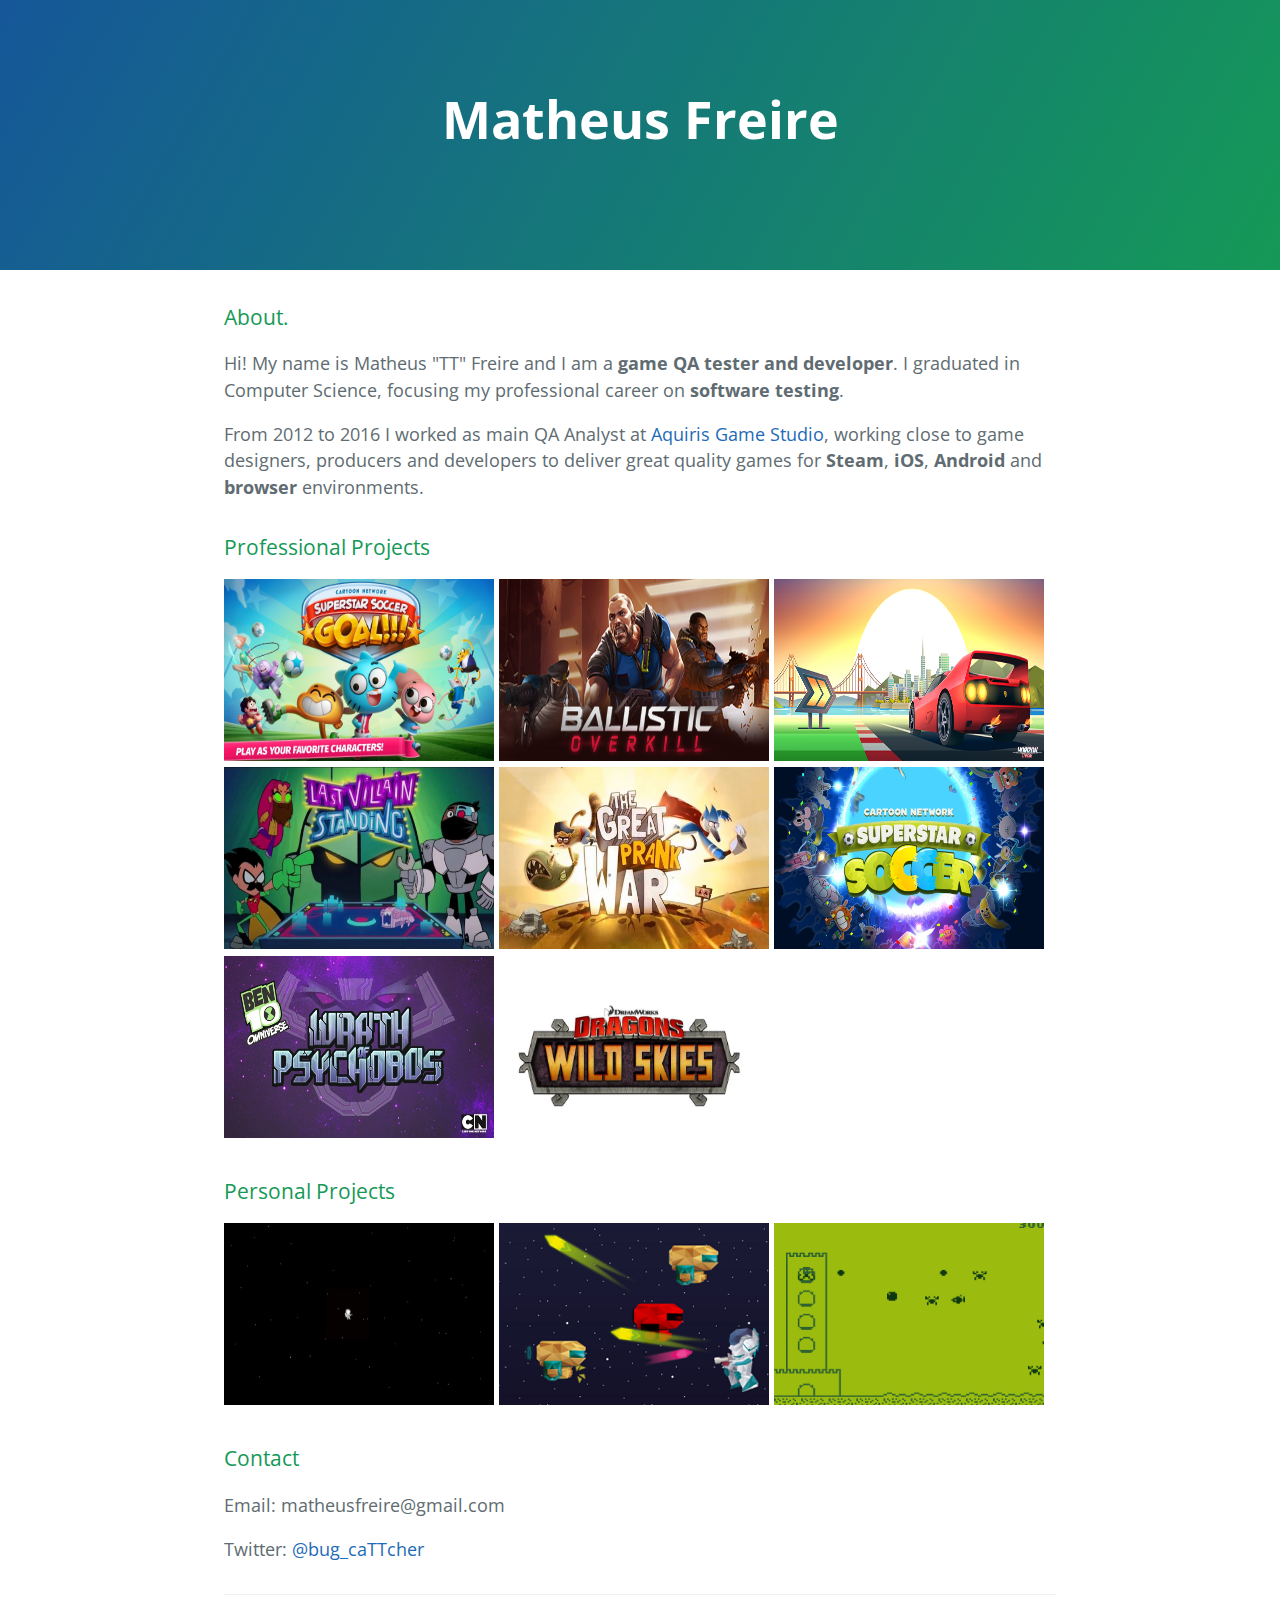
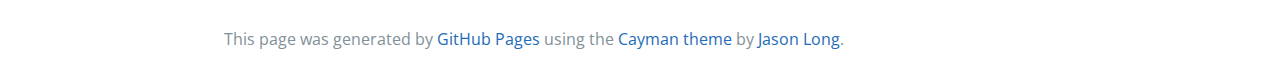
<file: index.html>
<!DOCTYPE html>
<html lang="en-us">
  <head>
    <meta charset="UTF-8">
    <title>Matheus Freire</title>
    <meta name="viewport" content="width=device-width, initial-scale=1">
    <link rel="stylesheet" type="text/css" href="stylesheets/normalize.css" media="screen">
    <link href='https://fonts.googleapis.com/css?family=Open+Sans:400,700' rel='stylesheet' type='text/css'>
    <link rel="stylesheet" type="text/css" href="stylesheets/stylesheet.css" media="screen">
    <link rel="stylesheet" type="text/css" href="stylesheets/github-light.css" media="screen">
  </head>
  <body><script>
  (function(i,s,o,g,r,a,m){i['GoogleAnalyticsObject']=r;i[r]=i[r]||function(){
  (i[r].q=i[r].q||[]).push(arguments)},i[r].l=1*new Date();a=s.createElement(o),
  m=s.getElementsByTagName(o)[0];a.async=1;a.src=g;m.parentNode.insertBefore(a,m)
  })(window,document,'script','https://www.google-analytics.com/analytics.js','ga');

  ga('create', 'UA-87907554-1', 'auto');
  ga('send', 'pageview');

</script>

    <section class="page-header">
      <h1 class="project-name" onclick="window.location.href='index.html'">Matheus Freire</h1>
      <h2 class="project-tagline"></h2>
    </section>

    <section class="main-content">
      <h3>
<a id="welcome-to-github-pages" class="anchor" href="#welcome-to-github-pages" aria-hidden="true"><span aria-hidden="true" class="octicon octicon-link"></span></a>About.</h3>

<p>Hi! My name is Matheus "TT" Freire and I am a <b>game QA tester and developer</b>. I graduated in Computer Science, focusing my professional career on <b>software testing</b>.</p>

<p> From 2012 to 2016 I worked as main QA Analyst at <a href='http://www.aquiris.com.br/?lang=en_US'>Aquiris Game Studio</a>, working close to game designers, producers and developers to deliver great quality games for  <b>Steam</b>, <b>iOS</b>, <b>Android</b> and <b>browser</b> environments. </p>

<h3>
<a id="designer-templates" class="anchor" href="#designer-templates" aria-hidden="true"><span aria-hidden="true" class="octicon octicon-link"></span></a>Professional Projects</h3>
<a href="cnsssgoal.html"><img src="images\cnsssgoal.jpg" width="270" height="182" class="portfolio" alt="Cartoon Network Superstar Soccer Goal!!!" title="Cartoon Network Superstar Soccer Goal!!!"></a>
<a href="ballistic.html"> <img src="images\ballistic.jpg" width="270" height="182" class="portfolio" alt="Ballistic Overkill" title="Ballistic Overkill"></a>
<a href="horizonchase.html"> <img src="images\horizonchase.png" width="270" height="182" class="portfolio" alt="Horizon Chase" title="Horizon Chase"></a>
<a href="ttgo.html"><img src="images\ttgo.jpg" width="270" height="182" class="portfolio" alt="Teen Titans GO! - Last Villain Standing" title="Teen Titans GO! - Last Villain Standing"></a>
<a href="greatprankwar.html"> <img src="images\greatprankwar.jpg" width="270" height="182" class="portfolio" alt="The Great Prank War" title="The Great Prank War"></a>
<a href="cnsss.html"><img src="images\cnsss.jpg" width="270" height="182" class="portfolio" alt="Cartoon Network Superstar Soccer" title="Cartoon Network Superstar Soccer"></a>
<a href="ben10.html"><img src="images\ben10.jpg" width="270" height="182" class="portfolio" alt="Ben 10: Wrath of Psychobos" title="Ben 10: Wrath of Psychobos"></a>
<a href="dragons.html"> <img src="images\dragons.png" width="270" height="182" class="portfolio" alt="Dreamworks Dragons: Wild Skies" title="Dreamworks Dragons: Wild Skies"></a>
<h3>
<a id="creating-pages-manually" class="anchor" href="#creating-pages-manually" aria-hidden="true"><span aria-hidden="true" class="octicon octicon-link"></span></a>Personal Projects</h3>

<a href="inspacenoonecanhear.html"><img src="images\inspacenoonecanhear.jpg" width="270" height="182" class="portfolio" alt="In space, no one can hear you thrust" title="In space, no one can hear you thrust"></a>
<a href="space.html"><img src="images\space.png" width="270" height="182" class="portfolio" alt="SPACE" title="SPACE"></a>
<a href="inkatomb.html"><img src="images\inkatomb.png" width="270" height="182" class="portfolio" alt="Inkatomb" title="Inkatomb"></a>

<h3>
<a id="creating-pages-manually" class="anchor" href="#creating-pages-manually" aria-hidden="true"><span aria-hidden="true" class="octicon octicon-link"></span></a>Contact</h3>
<p>Email: matheusfreire@gmail.com</p>
<p>Twitter: <a href="https://twitter.com/bug_caTTcher">@bug_caTTcher</a></p>


      <footer class="site-footer">

        <span class="site-footer-credits">This page was generated by <a href="https://pages.github.com">GitHub Pages</a> using the <a href="https://github.com/jasonlong/cayman-theme">Cayman theme</a> by <a href="https://twitter.com/jasonlong">Jason Long</a>.</span>
      </footer>

    </section>

  </body>
</html>
</file>
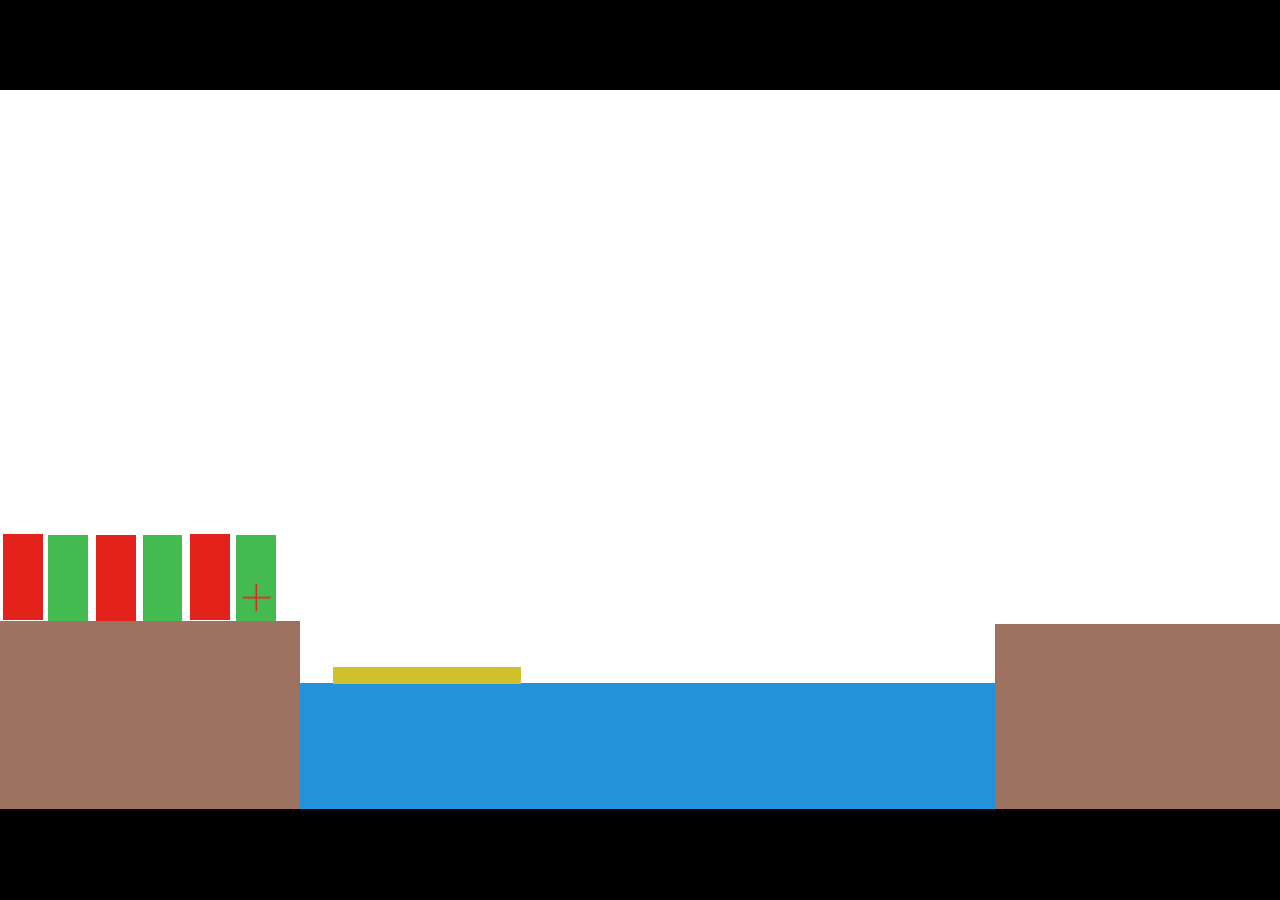
<file: barco/index.html>
﻿<!DOCTYPE html>
<html manifest="offline.appcache">
<head>
    <meta charset="UTF-8" />
	<meta http-equiv="X-UA-Compatible" content="IE=edge,chrome=1" />
	<title>New project</title>
	
	<!-- Standardised web app manifest -->
	<link rel="manifest" href="appmanifest.json" />
	
	<!-- Allow fullscreen mode on iOS devices. (These are Apple specific meta tags.) -->
	<meta name="viewport" content="width=device-width, initial-scale=1.0, maximum-scale=1.0, minimum-scale=1.0, user-scalable=no, minimal-ui" />
	<meta name="apple-mobile-web-app-capable" content="yes" />
	<meta name="apple-mobile-web-app-status-bar-style" content="black" />
	<link rel="apple-touch-icon" sizes="256x256" href="icon-256.png" />
	<meta name="HandheldFriendly" content="true" />
	
	<!-- Chrome for Android web app tags -->
	<meta name="mobile-web-app-capable" content="yes" />
	<link rel="shortcut icon" sizes="256x256" href="icon-256.png" />

    <!-- All margins and padding must be zero for the canvas to fill the screen. -->
	<style type="text/css">
		* {
			padding: 0;
			margin: 0;
		}
		html, body {
			background: #000;
			color: #fff;
			overflow: hidden;
			touch-action: none;
			-ms-touch-action: none;
		}
		canvas {
			touch-action-delay: none;
			touch-action: none;
			-ms-touch-action: none;
		}
    </style>
	

</head> 
 
<body> 
	<div id="fb-root"></div>
	
	<script>
	// Issue a warning if trying to preview an exported project on disk.
	(function(){
		// Check for running exported on file protocol
		if (window.location.protocol.substr(0, 4) === "file")
		{
			alert("Exported games won't work until you upload them. (When running on the file:/// protocol, browsers block many features from working for security reasons.)");
		}
	})();
	</script>
	
	<!-- The canvas must be inside a div called c2canvasdiv -->
	<div id="c2canvasdiv">
	
		<!-- The canvas the project will render to.  If you change its ID, don't forget to change the
		ID the runtime looks for in the jQuery events above (ready() and cr_sizeCanvas()). -->
		<canvas id="c2canvas" width="854" height="480">
			<!-- This text is displayed if the visitor's browser does not support HTML5.
			You can change it, but it is a good idea to link to a description of a browser
			and provide some links to download some popular HTML5-compatible browsers. -->
			<h1>Your browser does not appear to support HTML5.  Try upgrading your browser to the latest version.  <a href="http://www.whatbrowser.org">What is a browser?</a>
			<br/><br/><a href="http://www.microsoft.com/windows/internet-explorer/default.aspx">Microsoft Internet Explorer</a><br/>
			<a href="http://www.mozilla.com/firefox/">Mozilla Firefox</a><br/>
			<a href="http://www.google.com/chrome/">Google Chrome</a><br/>
			<a href="http://www.apple.com/safari/download/">Apple Safari</a></h1>
		</canvas>
		
	</div>
	
	<!-- Pages load faster with scripts at the bottom -->
	
	<!-- Construct 2 exported games require jQuery. -->
	<script src="jquery-2.1.1.min.js"></script>


	
    <!-- The runtime script.  You can rename it, but don't forget to rename the reference here as well.
    This file will have been minified and obfuscated if you enabled "Minify script" during export. -->
	<script src="c2runtime.js"></script>

    <script>
		// Start the Construct 2 project running on window load.
		jQuery(document).ready(function ()
		{			
			// Create new runtime using the c2canvas
			cr_createRuntime("c2canvas");
		});
		
		// Pause and resume on page becoming visible/invisible
		function onVisibilityChanged() {
			if (document.hidden || document.mozHidden || document.webkitHidden || document.msHidden)
				cr_setSuspended(true);
			else
				cr_setSuspended(false);
		};
		
		document.addEventListener("visibilitychange", onVisibilityChanged, false);
		document.addEventListener("mozvisibilitychange", onVisibilityChanged, false);
		document.addEventListener("webkitvisibilitychange", onVisibilityChanged, false);
		document.addEventListener("msvisibilitychange", onVisibilityChanged, false);
		
		function OnRegisterSWError(e)
		{
			console.warn("Failed to register service worker: ", e);
		};
		
		// Runtime calls this global method when ready to start caching (i.e. after startup).
		// This registers the service worker which caches resources for offline support.
		window.C2_RegisterSW = function C2_RegisterSW()
		{
			if (!navigator.serviceWorker)
				return;		// no SW support, ignore call
			
			try {
				navigator.serviceWorker.register("sw.js", { scope: "./" })
				.then(function (reg)
				{
					console.log("Registered service worker on " + reg.scope);
				})
				.catch(OnRegisterSWError);
			}
			catch (e)
			{
				OnRegisterSWError(e);
			}
		};
    </script>
</body> 
</html>
</file>
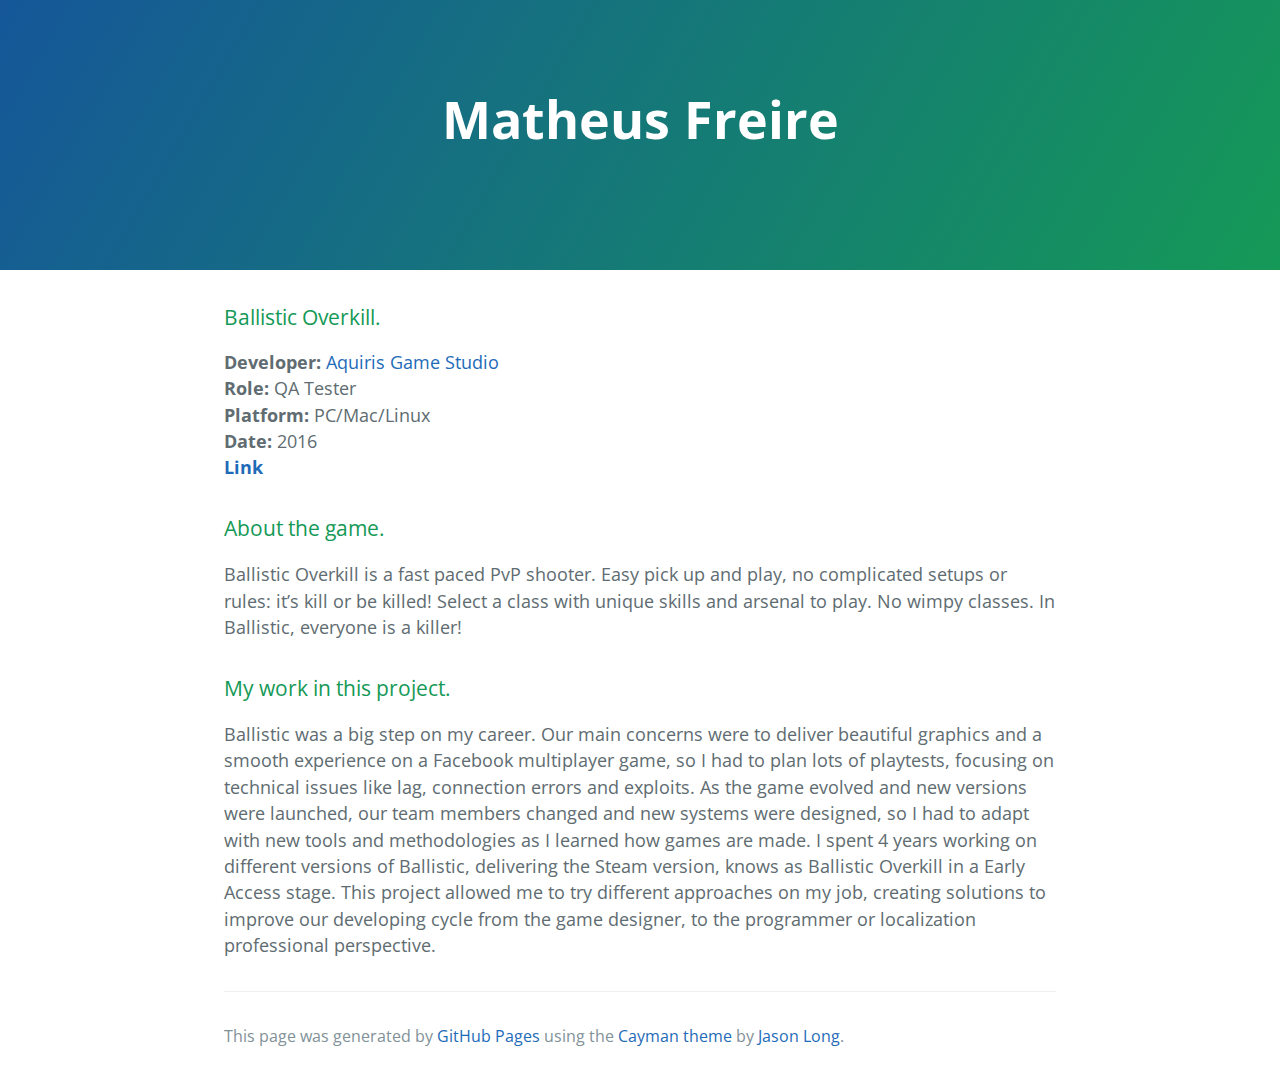
<file: ballistic.html>
<!DOCTYPE html>
<html lang="en-us">
  <head>
    <meta charset="UTF-8">
    <title>Matheus Freire</title>
    <meta name="viewport" content="width=device-width, initial-scale=1">
    <link rel="stylesheet" type="text/css" href="stylesheets/normalize.css" media="screen">
    <link href='https://fonts.googleapis.com/css?family=Open+Sans:400,700' rel='stylesheet' type='text/css'>
    <link rel="stylesheet" type="text/css" href="stylesheets/stylesheet.css" media="screen">
    <link rel="stylesheet" type="text/css" href="stylesheets/github-light.css" media="screen">
  </head>
  <body><script>
  (function(i,s,o,g,r,a,m){i['GoogleAnalyticsObject']=r;i[r]=i[r]||function(){
  (i[r].q=i[r].q||[]).push(arguments)},i[r].l=1*new Date();a=s.createElement(o),
  m=s.getElementsByTagName(o)[0];a.async=1;a.src=g;m.parentNode.insertBefore(a,m)
  })(window,document,'script','https://www.google-analytics.com/analytics.js','ga');

  ga('create', 'UA-87907554-1', 'auto');
  ga('send', 'pageview');

</script>
    <section class="page-header">
      <h1 class="project-name" onclick="window.location.href='index.html'">Matheus Freire</h1>
      <h2 class="project-tagline"></h2>
    </section>

    <section class="main-content">
      <h3>
<a id="welcome-to-github-pages" class="anchor" href="#welcome-to-github-pages" aria-hidden="true"><span aria-hidden="true" class="octicon octicon-link"></span></a>Ballistic Overkill.</h3>
<b>Developer:</b> <a href='http://www.aquiris.com.br/?lang=en_US'>Aquiris Game Studio</a><br>
<b>Role:</b> QA Tester<br>
<b>Platform:</b> PC/Mac/Linux<br>
<b>Date:</b> 2016<br>
<b><a href='http://store.steampowered.com/app/296300/'>Link</a></b> <br>
<h3>
<a id="welcome-to-github-pages" class="anchor" href="#welcome-to-github-pages" aria-hidden="true"><span aria-hidden="true" class="octicon octicon-link"></span></a>About the game.</h3>

<p>Ballistic Overkill is a fast paced PvP shooter. Easy pick up and play, no complicated setups or rules: it’s kill or be killed! Select a class with unique skills and arsenal to play. No wimpy classes. In Ballistic, everyone is a killer! </p>

<h3>
<a id="welcome-to-github-pages" class="anchor" href="#welcome-to-github-pages" aria-hidden="true"><span aria-hidden="true" class="octicon octicon-link"></span></a>My work in this project.</h3>
<p>Ballistic was a big step on my career. Our main concerns were to deliver beautiful graphics and a smooth experience on a Facebook multiplayer game, so I had to plan lots of playtests, focusing on technical issues like lag, connection errors and exploits. As the game evolved and new versions were launched, our team members changed and new systems were designed, so I had to adapt with new tools and methodologies as I learned how games are made.
I spent 4 years working on different versions of Ballistic, delivering the Steam version, knows as Ballistic Overkill in a Early Access stage. This project allowed me to try different approaches on my job, creating solutions to improve our developing cycle from the game designer, to the programmer or localization professional perspective.</p>

      <footer class="site-footer">

        <span class="site-footer-credits">This page was generated by <a href="https://pages.github.com">GitHub Pages</a> using the <a href="https://github.com/jasonlong/cayman-theme">Cayman theme</a> by <a href="https://twitter.com/jasonlong">Jason Long</a>.</span>
      </footer>

    </section>


  </body>
</html>
</file>
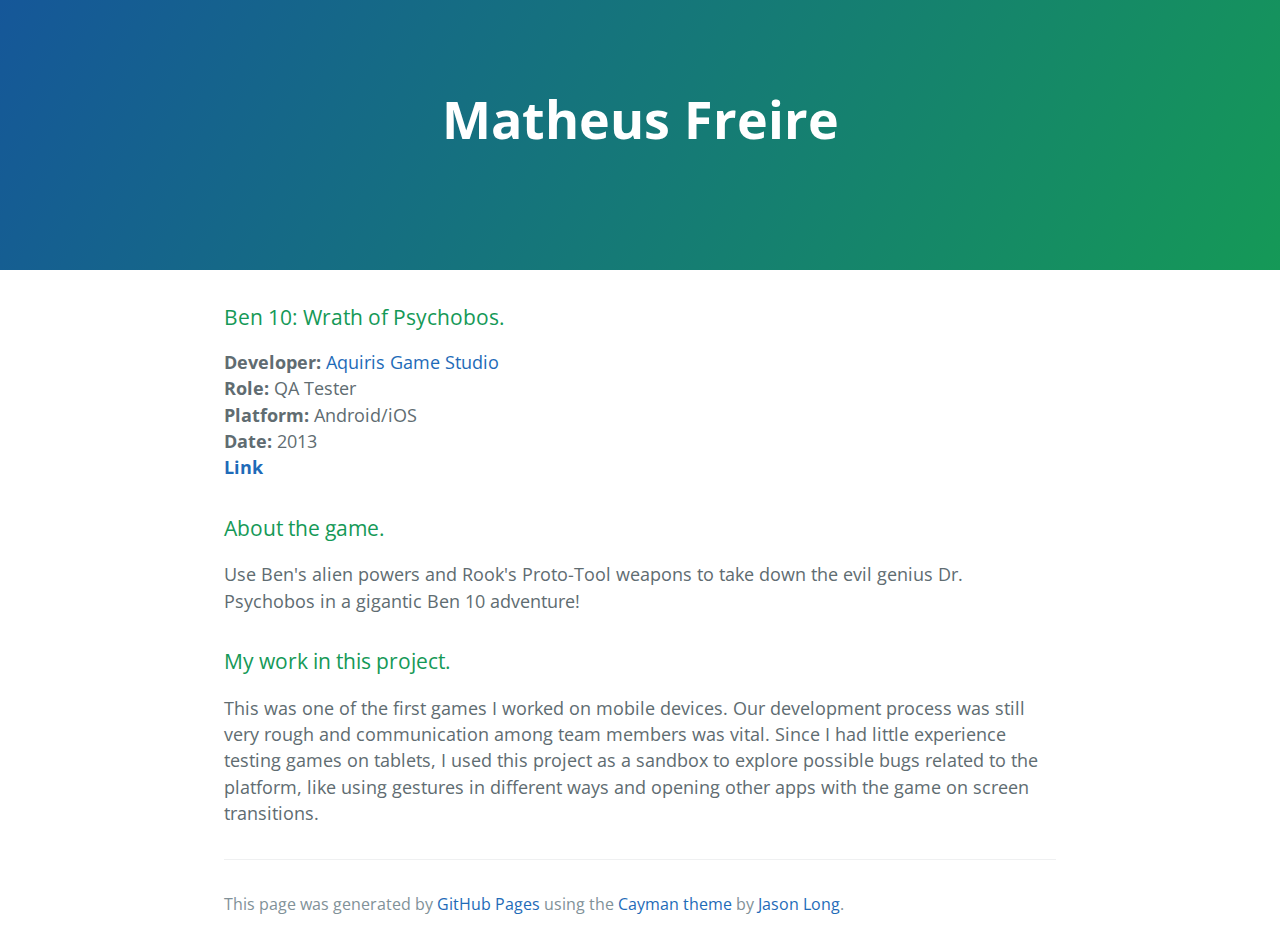
<file: ben10.html>
<!DOCTYPE html>
<html lang="en-us">
  <head>
    <meta charset="UTF-8">
    <title>Matheus Freire</title>
    <meta name="viewport" content="width=device-width, initial-scale=1">
    <link rel="stylesheet" type="text/css" href="stylesheets/normalize.css" media="screen">
    <link href='https://fonts.googleapis.com/css?family=Open+Sans:400,700' rel='stylesheet' type='text/css'>
    <link rel="stylesheet" type="text/css" href="stylesheets/stylesheet.css" media="screen">
    <link rel="stylesheet" type="text/css" href="stylesheets/github-light.css" media="screen">
  </head>
  <body><script>
  (function(i,s,o,g,r,a,m){i['GoogleAnalyticsObject']=r;i[r]=i[r]||function(){
  (i[r].q=i[r].q||[]).push(arguments)},i[r].l=1*new Date();a=s.createElement(o),
  m=s.getElementsByTagName(o)[0];a.async=1;a.src=g;m.parentNode.insertBefore(a,m)
  })(window,document,'script','https://www.google-analytics.com/analytics.js','ga');

  ga('create', 'UA-87907554-1', 'auto');
  ga('send', 'pageview');

</script>
    <section class="page-header">
      <h1 class="project-name" onclick="window.location.href='index.html'">Matheus Freire</h1>
      <h2 class="project-tagline"></h2>
    </section>

    <section class="main-content">
      <h3>
<a id="welcome-to-github-pages" class="anchor" href="#welcome-to-github-pages" aria-hidden="true"><span aria-hidden="true" class="octicon octicon-link"></span></a>Ben 10: Wrath of Psychobos.</h3>
<b>Developer:</b> <a href='http://www.aquiris.com.br/?lang=en_US'>Aquiris Game Studio</a><br>
<b>Role:</b> QA Tester<br>
<b>Platform:</b> Android/iOS<br>
<b>Date:</b> 2013<br>
<b><a href='https://itunes.apple.com/nz/app/wrath-psychobos-ben-10-omniverse/id650087603?mt=8'>Link</a></b> <br>
<h3>
<a id="welcome-to-github-pages" class="anchor" href="#welcome-to-github-pages" aria-hidden="true"><span aria-hidden="true" class="octicon octicon-link"></span></a>About the game.</h3>

<p>Use Ben's alien powers and Rook's Proto-Tool weapons to take down the evil genius Dr. Psychobos in a gigantic Ben 10 adventure!</p>

<h3>
<a id="welcome-to-github-pages" class="anchor" href="#welcome-to-github-pages" aria-hidden="true"><span aria-hidden="true" class="octicon octicon-link"></span></a>My work in this project.</h3>
<p>This was one of the first games I worked on mobile devices. Our development process was still very rough and communication among team members was vital. Since I had little experience testing games on tablets, I used this project as a sandbox to explore possible bugs related to the platform, like using gestures in different ways and opening other apps with the game on screen transitions. </p>

      <footer class="site-footer">

        <span class="site-footer-credits">This page was generated by <a href="https://pages.github.com">GitHub Pages</a> using the <a href="https://github.com/jasonlong/cayman-theme">Cayman theme</a> by <a href="https://twitter.com/jasonlong">Jason Long</a>.</span>
      </footer>

    </section>


  </body>
</html>
</file>
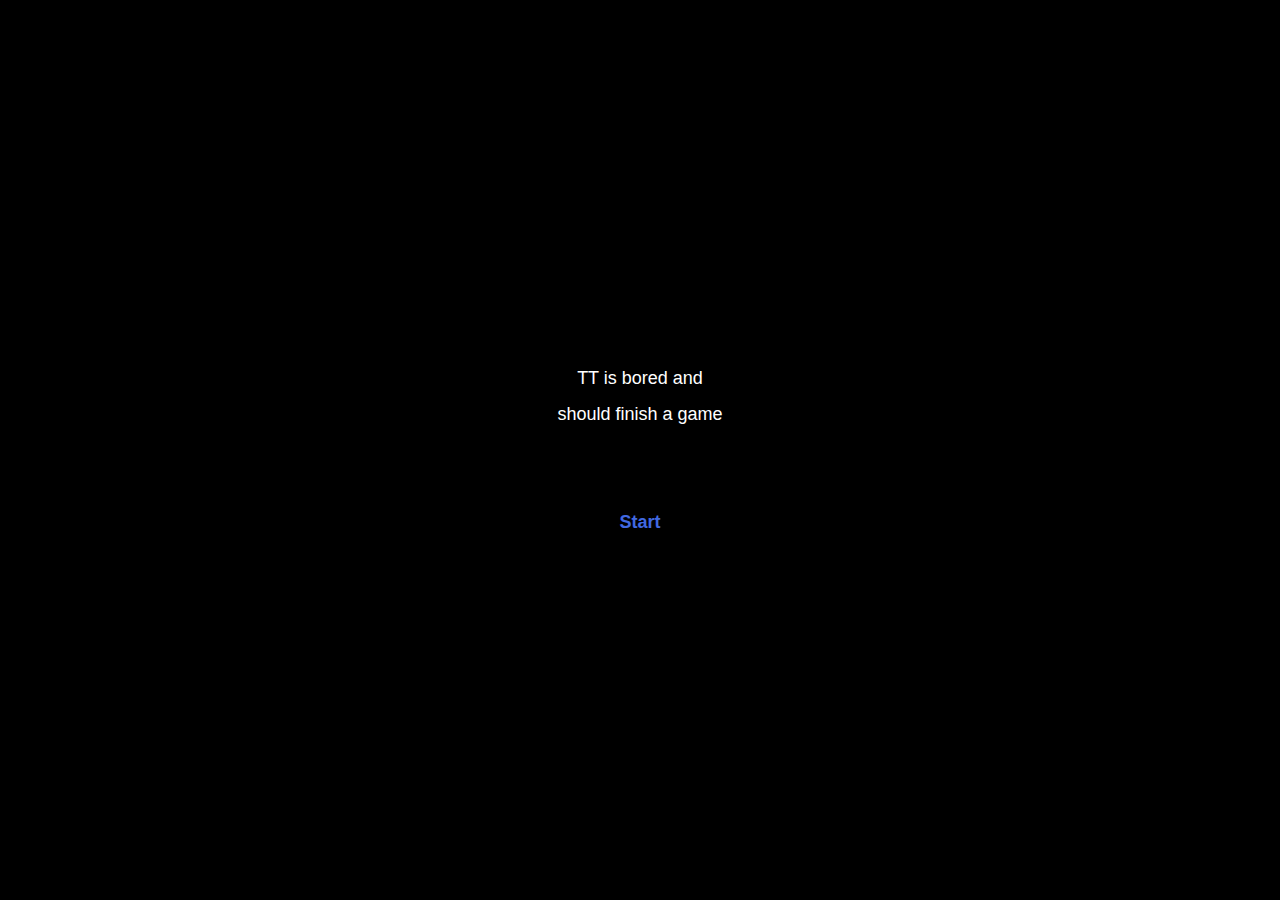
<file: bored.html>
<!DOCTYPE html>
<html>
<head>
<meta charset="utf-8">
<title>TT is bored and should finish a game</title>
<style title="Twine CSS">@-webkit-keyframes appear{0%{opacity:0}to{opacity:1}}@keyframes appear{0%{opacity:0}to{opacity:1}}@-webkit-keyframes fade-in-out{0%,to{opacity:0}50%{opacity:1}}@keyframes fade-in-out{0%,to{opacity:0}50%{opacity:1}}@-webkit-keyframes rumble{50%{-webkit-transform:translateY(-0.2em);transform:translateY(-0.2em)}}@keyframes rumble{50%{-webkit-transform:translateY(-0.2em);transform:translateY(-0.2em)}}@-webkit-keyframes shudder{50%{-webkit-transform:translateX(0.2em);transform:translateX(0.2em)}}@keyframes shudder{50%{-webkit-transform:translateX(0.2em);transform:translateX(0.2em)}}@-webkit-keyframes box-flash{0%{background-color:white;color:white}}@keyframes box-flash{0%{background-color:white;color:white}}@-webkit-keyframes pulse{0%{-webkit-transform:scale(0, 0);transform:scale(0, 0)}20%{-webkit-transform:scale(1.2, 1.2);transform:scale(1.2, 1.2)}40%{-webkit-transform:scale(0.9, 0.9);transform:scale(0.9, 0.9)}60%{-webkit-transform:scale(1.05, 1.05);transform:scale(1.05, 1.05)}80%{-webkit-transform:scale(0.925, 0.925);transform:scale(0.925, 0.925)}to{-webkit-transform:scale(1, 1);transform:scale(1, 1)}}@keyframes pulse{0%{-webkit-transform:scale(0, 0);transform:scale(0, 0)}20%{-webkit-transform:scale(1.2, 1.2);transform:scale(1.2, 1.2)}40%{-webkit-transform:scale(0.9, 0.9);transform:scale(0.9, 0.9)}60%{-webkit-transform:scale(1.05, 1.05);transform:scale(1.05, 1.05)}80%{-webkit-transform:scale(0.925, 0.925);transform:scale(0.925, 0.925)}to{-webkit-transform:scale(1, 1);transform:scale(1, 1)}}@-webkit-keyframes shudder-in{0%, to{-webkit-transform:translateX(0em);transform:translateX(0em)}5%, 25%, 45%{-webkit-transform:translateX(-1em);transform:translateX(-1em)}15%, 35%, 55%{-webkit-transform:translateX(1em);transform:translateX(1em)}65%{-webkit-transform:translateX(-0.6em);transform:translateX(-0.6em)}75%{-webkit-transform:translateX(0.6em);transform:translateX(0.6em)}85%{-webkit-transform:translateX(-0.2em);transform:translateX(-0.2em)}95%{-webkit-transform:translateX(0.2em);transform:translateX(0.2em)}}@keyframes shudder-in{0%, to{-webkit-transform:translateX(0em);transform:translateX(0em)}5%, 25%, 45%{-webkit-transform:translateX(-1em);transform:translateX(-1em)}15%, 35%, 55%{-webkit-transform:translateX(1em);transform:translateX(1em)}65%{-webkit-transform:translateX(-0.6em);transform:translateX(-0.6em)}75%{-webkit-transform:translateX(0.6em);transform:translateX(0.6em)}85%{-webkit-transform:translateX(-0.2em);transform:translateX(-0.2em)}95%{-webkit-transform:translateX(0.2em);transform:translateX(0.2em)}}.debug-mode tw-expression[type=hookref]{background-color:rgba(115,123,140,0.15)}.debug-mode tw-expression[type=hookref]::after{font-size:0.8rem;padding-left:0.2rem;padding-right:0.2rem;vertical-align:top;content:"?" attr(name)}.debug-mode tw-expression[type=variable]{background-color:rgba(140,128,115,0.15)}.debug-mode tw-expression[type=variable]::after{font-size:0.8rem;padding-left:0.2rem;padding-right:0.2rem;vertical-align:top;content:"$" attr(name)}.debug-mode tw-expression[type=tempVariable]{background-color:rgba(140,128,115,0.15)}.debug-mode tw-expression[type=tempVariable]::after{font-size:0.8rem;padding-left:0.2rem;padding-right:0.2rem;vertical-align:top;content:"_" attr(name)}.debug-mode tw-expression[type=macro]:nth-of-type(4n+0){background-color:rgba(136,153,102,0.15)}.debug-mode tw-expression[type=macro]:nth-of-type(2n+1){background-color:rgba(102,153,102,0.15)}.debug-mode tw-expression[type=macro]:nth-of-type(4n+2){background-color:rgba(102,153,136,0.15)}.debug-mode tw-expression[type=macro][name="display"]{background-color:rgba(0,170,255,0.1) !important}.debug-mode tw-expression[type=macro][name="if"],.debug-mode tw-expression[type=macro][name="if"]+tw-hook:not([name]),.debug-mode tw-expression[type=macro][name="unless"],.debug-mode tw-expression[type=macro][name="unless"]+tw-hook:not([name]),.debug-mode tw-expression[type=macro][name="elseif"],.debug-mode tw-expression[type=macro][name="elseif"]+tw-hook:not([name]),.debug-mode tw-expression[type=macro][name="else"],.debug-mode tw-expression[type=macro][name="else"]+tw-hook:not([name]){background-color:rgba(0,255,0,0.1) !important}.debug-mode tw-expression[type=macro].false{background-color:rgba(255,0,0,0.2) !important}.debug-mode tw-expression[type=macro].false+tw-hook:not([name]){display:none}.debug-mode tw-expression[type=macro][name="a"],.debug-mode tw-expression[type=macro][name="array"],.debug-mode tw-expression[type=macro][name="datamap"],.debug-mode tw-expression[type=macro][name="dataset"],.debug-mode tw-expression[type=macro][name="colour"],.debug-mode tw-expression[type=macro][name="color"],.debug-mode tw-expression[type=macro][name="num"],.debug-mode tw-expression[type=macro][name="number"],.debug-mode tw-expression[type=macro][name="text"],.debug-mode tw-expression[type=macro][name="print"]{background-color:rgba(255,255,0,0.2) !important}.debug-mode tw-expression[type=macro][name="put"],.debug-mode tw-expression[type=macro][name="set"]{background-color:rgba(255,128,0,0.2) !important}.debug-mode tw-expression[type=macro][name="script"]{background-color:rgba(255,191,0,0.2) !important}.debug-mode tw-expression[type=macro][name="style"]{background-color:rgba(185,198,198,0.2) !important}.debug-mode tw-expression[type=macro][name^="link"],.debug-mode tw-expression[type=macro][name^="click"],.debug-mode tw-expression[type=macro][name^="mouseover"],.debug-mode tw-expression[type=macro][name^="mouseout"]{background-color:rgba(128,223,32,0.2) !important}.debug-mode tw-expression[type=macro][name^="replace"],.debug-mode tw-expression[type=macro][name^="prepend"],.debug-mode tw-expression[type=macro][name^="append"],.debug-mode tw-expression[type=macro][name^="remove"]{background-color:rgba(223,96,32,0.2) !important}.debug-mode tw-expression[type=macro][name="live"]{background-color:rgba(32,96,223,0.2) !important}.debug-mode tw-expression[type=macro]::before{content:"(" attr(name) ":)";padding:0 0.5rem;font-size:1rem;vertical-align:middle;line-height:normal;background-color:inherit;border:1px solid rgba(255,255,255,0.5)}.debug-mode tw-hook{background-color:rgba(0,85,255,0.1) !important}.debug-mode tw-hook::before{font-size:0.8rem;padding-left:0.2rem;padding-right:0.2rem;vertical-align:top;content:"["}.debug-mode tw-hook::after{font-size:0.8rem;padding-left:0.2rem;padding-right:0.2rem;vertical-align:top;content:"]"}.debug-mode tw-hook[name]::after{font-size:0.8rem;padding-left:0.2rem;padding-right:0.2rem;vertical-align:top;content:"]<" attr(name) "|"}.debug-mode tw-pseudo-hook{background-color:rgba(255,170,0,0.1) !important}.debug-mode tw-collapsed::before{font-size:0.8rem;padding-left:0.2rem;padding-right:0.2rem;vertical-align:top;content:"{"}.debug-mode tw-collapsed::after{font-size:0.8rem;padding-left:0.2rem;padding-right:0.2rem;vertical-align:top;content:"}"}.debug-mode tw-verbatim::before,.debug-mode tw-verbatim::after{font-size:0.8rem;padding-left:0.2rem;padding-right:0.2rem;vertical-align:top;content:"`"}.debug-mode tw-align[style*="text-align: center"]{background:linear-gradient(to right, rgba(255,204,189,0) 0%, rgba(255,204,189,0.25) 50%, rgba(255,204,189,0) 100%)}.debug-mode tw-align[style*="text-align: left"]{background:linear-gradient(to right, rgba(255,204,189,0.25) 0%, rgba(255,204,189,0) 100%)}.debug-mode tw-align[style*="text-align: right"]{background:linear-gradient(to right, rgba(255,204,189,0) 0%, rgba(255,204,189,0.25) 100%)}.debug-mode tw-column{background-color:rgba(189,228,255,0.2)}.debug-mode tw-enchantment{animation:enchantment 0.5s infinite;-webkit-animation:enchantment 0.5s infinite;border:1px solid}.debug-mode tw-link::after,.debug-mode tw-broken-link::after{font-size:0.8rem;padding-left:0.2rem;padding-right:0.2rem;vertical-align:top;content:attr(passage-name)}.debug-mode tw-include{background-color:rgba(204,128,51,0.1)}.debug-mode tw-include::before{font-size:0.8rem;padding-left:0.2rem;padding-right:0.2rem;vertical-align:top;content:attr(type) ' "' attr(title) '"'}@keyframes enchantment{0%,to{border-color:#ffb366}50%{border-color:#6fc}}@-webkit-keyframes enchantment{0%,to{border-color:#ffb366}50%{border-color:#6fc}}tw-debugger{position:fixed;box-sizing:border-box;bottom:0;right:0;z-index:999999;min-width:10em;min-height:1em;padding:1em;font-size:1.25em;font-family:sans-serif;border-left:solid #000 2px;border-top:solid #000 2px;border-top-left-radius:.5em;background:#fff;opacity:1}tw-debugger select{margin-right:1em;width:12em}tw-debugger .show-invisibles{border-radius:3px;border:solid #999 1px;background-color:#fff;font-size:inherit}.debug-mode tw-debugger .show-invisibles{background-color:#eee;box-shadow:inset #ddd 3px 5px 0.5em}tw-debugger .variables{display:-webkit-box;display:-webkit-flex;display:-moz-flex;display:-ms-flexbox;display:flex;-webkit-box-direction:normal;-webkit-box-orient:vertical;-webkit-flex-direction:column;-moz-flex-direction:column;-ms-flex-direction:column;flex-direction:column;position:absolute;bottom:100%;left:-2px;right:0;padding:1em;max-height:90vh;overflow-y:scroll;overflow-x:hidden;z-index:999998;background:#fff;border:inherit;border-top-left-radius:.5em;border-bottom-left-radius:.5em;font-size:0.8em}tw-debugger .variables:empty{display:none}tw-debugger .variables .variable-row{display:-webkit-box;display:-webkit-flex;display:-moz-flex;display:-ms-flexbox;display:flex;-webkit-box-direction:normal;-webkit-box-orient:horizontal;-webkit-flex-direction:row;-moz-flex-direction:row;-ms-flex-direction:row;flex-direction:row}tw-debugger .variables .variable-row:nth-child(2n){background:#EEE}tw-debugger .variables .variable-name{display:inline-block;width:50%}tw-debugger .variables .variable-name::before{content:"$"}tw-debugger .variables .variable-value{display:inline-block;width:50%}tw-link,.link,tw-icon,.enchantment-clickblock{cursor:pointer}tw-link,.enchantment-link{color:#4169E1;font-weight:bold;text-decoration:none;transition:color 0.2s ease-in-out}tw-link:hover,.enchantment-link:hover{color:#00bfff}tw-link:active,.enchantment-link:active{color:#DD4B39}.visited{color:#6941e1}.visited:hover{color:#E3E}tw-broken-link{color:#993333;border-bottom:2px solid #993333;cursor:not-allowed}.enchantment-mouseover{border-bottom:1px dashed #666}.enchantment-mouseout{border:rgba(64,149,191,0.25) 1px solid}.enchantment-mouseout:hover{background-color:rgba(64,149,191,0.25);border:transparent 1px solid;border-radius:0.2em}.enchantment-clickblock{box-shadow:inset 0 0 0 0.5vmax;display:block;color:rgba(65,105,225,0.5);transition:color 0.2s ease-in-out}.enchantment-clickblock:hover{color:rgba(0,191,255,0.5)}.enchantment-clickblock:active{color:rgba(222,78,59,0.5)}html{margin:0;height:100%;overflow-x:hidden}*,:before,:after{position:relative;box-sizing:inherit}body{margin:0;height:100%}tw-storydata{display:none}tw-story{display:-webkit-box;display:-webkit-flex;display:-moz-flex;display:-ms-flexbox;display:flex;-webkit-box-direction:normal;-webkit-box-orient:vertical;-webkit-flex-direction:column;-moz-flex-direction:column;-ms-flex-direction:column;flex-direction:column;font:100% Georgia, serif;box-sizing:border-box;width:100%;min-height:100%;font-size:1.5em;line-height:1.5em;padding:5% 20%;margin:0;background-color:#000;color:#fff}tw-passage{display:block}br+br{display:block;height:0;margin:0.8ex 0}tw-sidebar{left:-5em;width:3em;position:absolute;text-align:center;display:block}tw-icon{display:block;margin:0.5em 0;opacity:0.1;font-size:2.75em}tw-icon:hover{opacity:0.3}tw-hook:empty,tw-expression:empty{display:none}tw-error{display:inline-block;border-radius:0.2em;padding:0.2em;font-size:1rem;cursor:help}tw-error.error{background-color:rgba(223,58,190,0.4);color:#fff}tw-error.warning{background-color:rgba(223,140,58,0.4);color:#fff;display:none}.debug-mode tw-error.warning{display:inline}tw-error-explanation{display:block;font-size:0.8rem;line-height:1rem}tw-error-explanation-button{cursor:pointer;line-height:0em;border-radius:1px;border:1px solid black;font-size:0.8rem;margin:0 0.4rem;opacity:0.5}tw-error-explanation-button .folddown-arrowhead{display:inline-block}tw-notifier{border-radius:0.2em;padding:0.2em;font-size:1rem;background-color:rgba(223,182,58,0.4);display:none}.debug-mode tw-notifier{display:inline}tw-notifier::before{content:attr(message)}tw-colour{border:1px solid black;display:inline-block;width:1em;height:1em}h1{font-size:3em}h2{font-size:2.25em}h3{font-size:1.75em}h1,h2,h3,h4,h5,h6{line-height:1rem;margin:0.3em 0 0.6em 0}pre{font-size:1rem}small{font-size:70%}big{font-size:120%}mark{color:rgba(0,0,0,0.6);background-color:#ff9}ins{color:rgba(0,0,0,0.6);background-color:rgba(255,242,204,0.5);border-radius:0.5em;box-shadow:0em 0em 0.2em #ffe699;text-decoration:none}del{background-color:#000;text-decoration:none}center{text-align:center;margin:0 auto;width:60%}blink{text-decoration:none;animation:fade-in-out 1s steps(1, end) infinite alternate;-webkit-animation:fade-in-out 1s steps(1, end) infinite alternate}tw-align{display:block}tw-columns{display:-webkit-box;display:-webkit-flex;display:-moz-flex;display:-ms-flexbox;display:flex;-webkit-box-direction:normal;-webkit-box-orient:horizontal;-webkit-flex-direction:row;-moz-flex-direction:row;-ms-flex-direction:row;flex-direction:row;-webkit-box-pack:justify;-ms-flex-pack:justify;-webkit-justify-content:space-between;-moz-justify-content:space-between;justify-content:space-between}tw-outline{color:white;text-shadow:-1px -1px 0 #000, 1px -1px 0 #000, -1px 1px 0 #000, 1px 1px 0 #000}tw-shadow{text-shadow:0.08em 0.08em 0.08em #000}tw-emboss{text-shadow:0.08em 0.08em 0em #000;color:white}tw-condense{letter-spacing:-0.08em}tw-expand{letter-spacing:0.1em}tw-blur{color:transparent;text-shadow:0em 0em 0.08em #000}tw-blurrier{color:transparent;text-shadow:0em 0em 0.2em #000}tw-blurrier::selection{background-color:transparent;color:transparent}tw-blurrier::-moz-selection{background-color:transparent;color:transparent}tw-smear{color:transparent;text-shadow:0em 0em 0.02em rgba(0,0,0,0.75),-0.2em 0em 0.5em rgba(0,0,0,0.5),0.2em 0em 0.5em rgba(0,0,0,0.5)}tw-mirror{display:inline-block;transform:scaleX(-1);-webkit-transform:scaleX(-1)}tw-upside-down{display:inline-block;transform:scaleY(-1);-webkit-transform:scaleY(-1)}tw-fade-in-out{text-decoration:none;animation:fade-in-out 2s ease-in-out infinite alternate;-webkit-animation:fade-in-out 2s ease-in-out infinite alternate}tw-rumble{-webkit-animation:rumble linear 0.1s 0s infinite;animation:rumble linear 0.1s 0s infinite;display:inline-block}tw-shudder{-webkit-animation:shudder linear 0.1s 0s infinite;animation:shudder linear 0.1s 0s infinite;display:inline-block}tw-shudder-in{animation:shudder-in 1s ease-out;-webkit-animation:shudder-in 1s ease-out}.transition-in{-webkit-animation:appear 0ms step-start;animation:appear 0ms step-start}.transition-out{-webkit-animation:appear 0ms step-end;animation:appear 0ms step-end}[data-t8n^=fade-in].transition-in{-webkit-animation:appear .8s;animation:appear .8s}[data-t8n^=fade-in].transition-out{display:none}[data-t8n^=dissolve].transition-in{-webkit-animation:appear .8s;animation:appear .8s}[data-t8n^=dissolve].transition-out{-webkit-animation:appear .8s reverse;animation:appear .8s reverse}[data-t8n^=shudder-in].transition-in,.transition-in[data-t8n^=shudder]{display:inline-block;-webkit-animation:shudder-in .8s;animation:shudder-in .8s}[data-t8n^=shudder-out].transition-out,.transition-out[data-t8n^=shudder]{display:inline-block;-webkit-animation:shudder-out .8s;animation:shudder-out .8s}[data-t8n^=boxflash].transition-in{-webkit-animation:box-flash .8s;animation:box-flash .8s}[data-t8n^=pulse].transition-in{-webkit-animation:pulse .8s;animation:pulse .8s;display:inline-block}[data-t8n^=pulse].transition-out{-webkit-animation:pulse .8s reverse;animation:pulse .8s reverse;display:inline-block}[data-t8n$=fast]{animation-duration:.4s;-webkit-animation-duration:.4s}[data-t8n$=slow]{animation-duration:1.6s;-webkit-animation-duration:1.6s}
</style>
</head>

<body>

<tw-story></tw-story>

<tw-storydata name="TT is bored and should finish a game" startnode="1" creator="Twine" creator-version="2.1.3" ifid="3E33B599-4EF2-4A2B-ACB9-4F828966BA0C" format="Harlowe" format-version="2.0.1" options="" hidden><style role="stylesheet" id="twine-user-stylesheet" type="text/twine-css">
tw-story {
 background-color: black;
}

tw-passage{
 width: device-width;
  margin: auto;
  font-family: Geneva, "Helvetica Neue", Helvetica, sans-serif;
  font-size: large;
  color: #FFF;
  text-align: left;
  line-height: 200%; 
}

tw-sidebar tw-icon.undo{
 display: none; 
}

tw-sidebar tw-icon.redo{
 display: none; 
}


tw-link.visited {
 color: #4169E1;
}

tw-link.visited:hover {
 color: #00bfff;
}
</style><script role="script" id="twine-user-script" type="text/twine-javascript">

</script><tw-passagedata pid="1" name="Title Screen" tags="" position="417,12">&lt;center&gt;TT is bored and should finish a game


[[Start]]&lt;/center&gt;</tw-passagedata><tw-passagedata pid="2" name="Start" tags="" position="417,162">Hi, you can call me TT. I&#x27;m bored and I should finish a game. 

**SPOILER**

I did.

I&#x27;m the developer of the game you are playing.

[[Nice to meet you]]</tw-passagedata><tw-passagedata pid="3" name="Nice to meet you" tags="" position="419,315">I&#x27;ll be honest with you. This is not a good game. It is a finished game, but not a good one.

[[Why it is not good?]]</tw-passagedata><tw-passagedata pid="4" name="Why it is not good?" tags="" position="408,458">Well... have you noticed how linear this game is?

[[Yes-&gt;Linear Yes]]
[[No-&gt;Linear No]]
</tw-passagedata><tw-passagedata pid="5" name="Linear Yes" tags="" position="264,604">Do you think that your choices here matter?

[[Yes-&gt;Choices Are A Illusion]]
[[No-&gt;Choices Are A Illusion]]</tw-passagedata><tw-passagedata pid="6" name="Linear No" tags="" position="586,612">If I give you some choices, would you think that you really have choices?

[[Yes-&gt;Choices Are A Illusion]]
[[No-&gt;Choices Are A Illusion]]</tw-passagedata><tw-passagedata pid="7" name="Choices Are A Illusion" tags="" position="414,754">You are right.

[[This game is not fun-&gt;Fun]]
[[I think this game is garbage-&gt;Garbage]]
[[This is not even a game!-&gt;What is a game]]</tw-passagedata><tw-passagedata pid="8" name="Fun" tags="" position="280,897">Why should a game be fun?

[[Because games are fun]]
[[People play games for fun]]
[[Do you think they shouldn&#x27;t?-&gt;Games should not be fun]]</tw-passagedata><tw-passagedata pid="9" name="Garbage" tags="" position="421,894">I told you that it is not a good game. But I&#x27;ll try harder.

[[Go to FUN]]</tw-passagedata><tw-passagedata pid="10" name="What is a game" tags="" position="588,895">What is a game?

**&#x27;&#x27;*&#x27;&#x27;cling&#x27;&#x27;*&#x27;&#x27;** 

A miserable little pile of mechanics. 

But enough talk...

[[Have at you! -&gt;Go to FUN]]</tw-passagedata><tw-passagedata pid="11" name="Because games are fun" tags="" position="149,1072">Actually, games are structured forms of play. You can consider goals, rules, challenges and interaction as key components on games, but fun is not mandatory to make a game be a game.

Maybe someday you&#x27;ll understand this, but for now, play this. You will have fun.

[[Go to FUN]]</tw-passagedata><tw-passagedata pid="12" name="People play games for fun" tags="" position="268,1070">People read books that are fun and that are not. People watch fun movies, scary movies, sad movies, all kinds of movies, and you say that people only play for fun?

Ok, so you&#x27;ll have fun. Take this fun.

[[Go to FUN]]</tw-passagedata><tw-passagedata pid="13" name="Games should not be fun" tags="" position="381,1069">Games can be fun, but the can be not fun too. But if you care so much about fun, take this.


[[Go to FUN]]</tw-passagedata><tw-passagedata pid="14" name="Go to FUN" tags="" position="633,1232">Head or tails?
{(set: $result to (either: &quot;Heads&quot;,&quot;Tails&quot;))}
(link: &quot;Heads&quot;)[(set: $choice to &quot;Heads&quot;)(goto: &quot;Heads and Tails Result&quot;)]
(link: &quot;Tails&quot;)[(set: $choice to &quot;Tails&quot;)(goto: &quot;Heads and Tails Result&quot;)]</tw-passagedata><tw-passagedata pid="15" name="Heads and Tails Result" tags="" position="616,1374">$result

(if: $result is $choice) [You win!]
(else:)[You lose!]

[[Again!-&gt;Go to FUN]]
[[Can I play something else? ]]</tw-passagedata><tw-passagedata pid="16" name="Can I play something else? " tags="" position="618,1522">Did you not enjoy the FUN?

[[It&#x27;s not fun when the mechanics are solely based on luck]]</tw-passagedata><tw-passagedata pid="17" name="It&#x27;s not fun when the mechanics are solely based on luck" tags="" position="618,1672">Nor when it is solely based on skill. Luck is an important aspect of games.

You think that the previous minigame was solely based on luck, but I was testing your skills to choose between options. Remember: your choices matter.

[[I know]]</tw-passagedata><tw-passagedata pid="18" name="I know" tags="" position="618,1822">I&#x27;m happy that you agree with me, but enough of this. I&#x27;m not the main character here. I cannot control what options you will choose because **you** have freewill. You can interact with this game and I won&#x27;t know what were your choices, how much time you spent playing, which browser or OS you used. This is your experience and there&#x27;s nothing I can do to interact with you because I&#x27;m not here. 

You should be enjoying this. 

It&#x27;s all about you.  

[[I feel like you are holding me by the hand and guiding my steps]]</tw-passagedata><tw-passagedata pid="19" name="I feel like you are holding me by the hand and guiding my steps" tags="" position="616,1972">Lots of game studios use this technique and they are making tons of money.

I don&#x27;t like this either, but I had to finish this game. You understand this, huh?

[[But we are justing talking. This game need more mechanics]]</tw-passagedata><tw-passagedata pid="20" name="But we are justing talking. This game need more mechanics" tags="" position="614,2122">I&#x27;m just one person and this game must be short. I won&#x27;t put useless mechanics here just because you want. This is not a good game, but it is not a bloated game made to justify a $60 price and all you do is walk to collect stuff and then craft things that you don&#x27;t need. 

Maybe you should not have too many things.

Don&#x27;t you own too many things?

Maybe you could sell or donate some clothes or furniture. I bet you have a lot of crap you never use.

[[Are you attacking me so I stop pointing the flaws your game have? ]]
[[Can we play a better game? With more action maybe?|init adventure]]</tw-passagedata><tw-passagedata pid="21" name="Are you attacking me so I stop pointing the flaws your game have? " tags="" position="616,2272">I bet you don&#x27;t use half of your wardrobe.

[[I&#x27;m just clicking stupid linear dialogues and I&#x27;m not having fun]]
[[Look... let&#x27;s not fight. Do you want a constructive feedback?]]</tw-passagedata><tw-passagedata pid="22" name="I&#x27;m just clicking stupid linear dialogues and I&#x27;m not having fun" tags="" position="616,2419">Head or tails?
{(set: $result to (either: &quot;Heads&quot;,&quot;Tails&quot;))}
(link: &quot;Heads&quot;)[(set: $choice to &quot;Heads&quot;)(goto: &quot;Heads and Tails Result 2&quot;)]
(link: &quot;Tails&quot;)[(set: $choice to &quot;Tails&quot;)(goto: &quot;Heads and Tails Result 2&quot;)]
[[I don&#x27;t want to play this anymore]]
</tw-passagedata><tw-passagedata pid="23" name="I don&#x27;t want to play this anymore" tags="" position="616,2572">This game or the Head or Tails Game?

[[This game]]</tw-passagedata><tw-passagedata pid="24" name="Heads and Tails Result 2" tags="" position="840,2414">$result

(if: $result is $choice) [You win!]
(else:)[You lose!]

[[Again!-&gt;I&#x27;m just clicking stupid linear dialogues and I&#x27;m not having fun]]
[[I don&#x27;t want to play this anymore]]</tw-passagedata><tw-passagedata pid="25" name="This game" tags="" position="615,2722">Oh.

[[Can I get my reward? ]]</tw-passagedata><tw-passagedata pid="26" name="Can I get my reward? " tags="" position="615,2872">Do you think all games should give rewards?

[[Stop with this nonsense! I played your stupid game and I deserve a reward]]</tw-passagedata><tw-passagedata pid="27" name="Stop with this nonsense! I played your stupid game and I deserve a reward" tags="" position="615,3022">________________________________
       ACHIEVEMENT UNLOCKED    
      Gold                     
  		**Game Finisher!**	   
      You Finished the game.   
________________________________

[[I hate you]]</tw-passagedata><tw-passagedata pid="28" name="I hate you" tags="" position="615,3172">**G4m3r Ending**

________________________________
      ACHIEVEMENT UNLOCKED    
     Platinum                 
   **Your choices matter**	   
  Unlocked all achievements.  
________________________________


Thanks for playing!</tw-passagedata><tw-passagedata pid="29" name="init adventure" tags="" position="841,2120">{(set: $hp to 10)
(set: $coins to 10)
(set: $days to 1)
}
You want more actions and I&#x27;ll give you what you want. But, I&#x27;m not very fond of violence and I think games could be cool even without violent actions. So, this will be an adventure and you will fight your opponents, but you will DEBATE with them and win with ARGUMENTS, not fists or weapons.

A game doesn&#x27;t need to be violent to be fun.

[[Let&#x27;s go to the adventure, please|main adventure]]</tw-passagedata><tw-passagedata pid="30" name="main adventure" tags="" position="1191,1840">You&#x27;ve been adventuring for $days day(if: $days &gt; 1)[s] and you have $coins coins.
[[Rest-&gt;rest]]
[[Adventure -&gt;adventure]]
[[Shop-&gt;shop]]</tw-passagedata><tw-passagedata pid="31" name="rest" tags="" position="860,1890">(if: (random:1,100) &lt; 25)[You wake up during the night after hearing loud noises at your house. (display:&quot;adventure&quot;)]
(else:)
[
(set: $hp to 10) (set: $days to $days + 1)

Your mind is rested.

(display: &quot;main adventure&quot;)
]</tw-passagedata><tw-passagedata pid="32" name="shop" tags="" position="1356,1942">{(set: $weaponCost to 70)(set: $armorCost to 90)(set: $ringCost to 110)}
(if: $coins &lt; $weaponCost)[Hello adventurer, I see you do not have enough coins to buy anything here. Come back later.]

[[Go Home|main adventure]]
(else:)
[
What will you buy?
[[Weapon|Nothing in Stock]] ($weaponCost coins)
[[Armor|Nothing in Stock]] ($armorCost coins)
[[Magic Ring|Secret Ending]] ($ringCost coins)
[[Go Home|main adventure]]
]
</tw-passagedata><tw-passagedata pid="33" name="adventure" tags="" position="899,1712">An opponent appears! {(set: $opponent_hp to 3)}

[[Debate-&gt;fight]]
[[Avoid the discussion, going away-&gt;main adventure]]</tw-passagedata><tw-passagedata pid="34" name="fight" tags="" position="1113,1635">(if: (either: 0,1,2) is 0)
[
The opponent refutes you!
{(set: $hp to $hp - (either: 1,2,3))}
(if: $hp &lt; 1) [You are [[defeated]]!]
(else:) [Your health is $hp.
[[Debate-&gt;fight]]
[[Stop the discussion and go away|main adventure]]]
] 
(else:)
[
Your arguments shake the opponent&#x27;s convictions!
{(set: $opponent_hp = $opponent_hp - 1)}
(if: $opponent_hp &lt; 1) [The [[opponent is defeated]]!]
(else:)[ 
[[Debate-&gt;fight]]
[[Stop the discussion and go away|main adventure]]]
]</tw-passagedata><tw-passagedata pid="35" name="defeated" tags="" position="1383,1562">Did you like the thrilling combat system and all the mechanics? Maybe I&#x27;ll add progression in a future patch. Patches are a thing nowadays, right?

[[Let&#x27;s go back to the boring game, please]]</tw-passagedata><tw-passagedata pid="36" name="opponent is defeated" tags="" position="1171,1360">{(set: $drop to (random:3,10))
(set: $coins to $coins + $drop)
}
Your arguments enlighted the opponents mind and he pays you $drop coins. You now have $coins coins and your health is $hp.

[[Continue adventuring|adventure]]
[[Go home|main adventure]]</tw-passagedata><tw-passagedata pid="37" name="Let&#x27;s go back to the boring game, please" tags="" position="1386,1389">Okay. But let me tell something before we get to the FUN. 

Some of my playtesters insisted on saying that there is a bug or another on the adventure minigame. I disagree with them, because all &quot;bugs&quot; are actually features. I designed the game this way and they don&#x27;t get it. 

You get it, right?

[[You should test your game and listen to your testers]]</tw-passagedata><tw-passagedata pid="38" name="Nothing in Stock" tags="" position="1359,1777">Actually, this item is out of stock. Sorry.

[[shop]]
[[Go Home|main adventure]]</tw-passagedata><tw-passagedata pid="39" name="You should test your game and listen to your testers" tags="" position="1394,1243">**Losers Ending**

You are right. Sorry.

I promise I&#x27;ll make better games in the future.

Before we finish this...

Did you find the secret ending?</tw-passagedata><tw-passagedata pid="40" name="Secret Ending" tags="" position="1356,2097">Your effort after grinding so much will be rewarded. This is a secret ending hided in plain sight. Only those who spend time fighting for the coins will have the pleasure to see this.

[[Show me]]</tw-passagedata><tw-passagedata pid="41" name="Show me" tags="" position="1356,2244">(display:&quot;Start&quot;)</tw-passagedata><tw-passagedata pid="42" name="Look... let&#x27;s not fight. Do you want a constructive feedback?" tags="" position="447,2283">Hit me.

[[There&#x27;s too much text, the colors you chose are not helping me concentrate and maybe you should get an artist and a writer to improve the enjoyment of this game]]</tw-passagedata><tw-passagedata pid="43" name="There&#x27;s too much text, the colors you chose are not helping me concentrate and maybe you should get an artist and a writer to improve the enjoyment of this game" tags="" position="447,2433">I see... Thank you for your honesty.

I have so much to learn and I&#x27;m very insecure about my work, but I promise you that my next games will be better. 

Actually, I kind of like this little game. It is broken, it is not perfect. 


It is human, like you.

And I&#x27;m not saying that it&#x27;s bad being flawed or broken. 

Do you get this?

[[I don&#x27;t know. I have never thought about this]]</tw-passagedata><tw-passagedata pid="44" name="I don&#x27;t know. I have never thought about this" tags="" position="447,2583">Neither do I.

I realised this while you were playing my game.

Thank you.

[[You&#x27;re welcome]]</tw-passagedata><tw-passagedata pid="45" name="You&#x27;re welcome" tags="" position="447,2733">**TT Ending**

We&#x27;re all gonna die.
We do not need to do perfect things.
We should just do things and let the world see them.
We should compliment the work we like.
Go make a compliment to an artist you like.
If you have artist friends, say how much you like their work.

Follow me on Twitter: @ttfreire</tw-passagedata></tw-storydata>

<script title="Twine engine code" data-main="harlowe">"use strict";function _defineProperty(e,t,n){return t in e?Object.defineProperty(e,t,{value:n,enumerable:!0,configurable:!0,writable:!0}):e[t]=n,e}function _toConsumableArray(e){if(Array.isArray(e)){for(var t=0,n=Array(e.length);t<e.length;t++)n[t]=e[t];return n}return Array.from(e)}var _slicedToArray=function(){function e(e,t){var n=[],r=!0,i=!1,o=void 0;try{for(var a,s=e[Symbol.iterator]();!(r=(a=s.next()).done)&&(n.push(a.value),!t||n.length!==t);r=!0);}catch(e){i=!0,o=e}finally{try{!r&&s.return&&s.return()}finally{if(i)throw o}}return n}return function(t,n){if(Array.isArray(t))return t;if(Symbol.iterator in Object(t))return e(t,n);throw new TypeError("Invalid attempt to destructure non-iterable instance")}}(),_typeof="function"==typeof Symbol&&"symbol"==typeof Symbol.iterator?function(e){return typeof e}:function(e){return e&&"function"==typeof Symbol&&e.constructor===Symbol&&e!==Symbol.prototype?"symbol":typeof e};!function(){/**
 * @license almond 0.3.3 Copyright jQuery Foundation and other contributors.
 * Released under MIT license, http://github.com/requirejs/almond/LICENSE
 */
var requirejs,require,define;!function(e){function t(e,t){return v.call(e,t)}function n(e,t){var n,r,i,o,a,s,u,c,l,f,p,d,h=t&&t.split("/"),m=g.map,y=m&&m["*"]||{};if(e){for(e=e.split("/"),a=e.length-1,g.nodeIdCompat&&w.test(e[a])&&(e[a]=e[a].replace(w,"")),"."===e[0].charAt(0)&&h&&(d=h.slice(0,h.length-1),e=d.concat(e)),l=0;l<e.length;l++)if(p=e[l],"."===p)e.splice(l,1),l-=1;else if(".."===p){if(0===l||1===l&&".."===e[2]||".."===e[l-1])continue;l>0&&(e.splice(l-1,2),l-=2)}e=e.join("/")}if((h||y)&&m){for(n=e.split("/"),l=n.length;l>0;l-=1){if(r=n.slice(0,l).join("/"),h)for(f=h.length;f>0;f-=1)if(i=m[h.slice(0,f).join("/")],i&&(i=i[r])){o=i,s=l;break}if(o)break;!u&&y&&y[r]&&(u=y[r],c=l)}!o&&u&&(o=u,s=c),o&&(n.splice(0,s,o),e=n.join("/"))}return e}function r(t,n){return function(){var r=b.call(arguments,0);return"string"!=typeof r[0]&&1===r.length&&r.push(null),f.apply(e,r.concat([t,n]))}}function i(e){return function(t){return n(t,e)}}function o(e){return function(t){h[e]=t}}function a(n){if(t(m,n)){var r=m[n];delete m[n],y[n]=!0,l.apply(e,r)}if(!t(h,n)&&!t(y,n))throw new Error("No "+n);return h[n]}function s(e){var t,n=e?e.indexOf("!"):-1;return n>-1&&(t=e.substring(0,n),e=e.substring(n+1,e.length)),[t,e]}function u(e){return e?s(e):[]}function c(e){return function(){return g&&g.config&&g.config[e]||{}}}var l,f,p,d,h={},m={},g={},y={},v=Object.prototype.hasOwnProperty,b=[].slice,w=/\.js$/;p=function(e,t){var r,o=s(e),u=o[0],c=t[1];return e=o[1],u&&(u=n(u,c),r=a(u)),u?e=r&&r.normalize?r.normalize(e,i(c)):n(e,c):(e=n(e,c),o=s(e),u=o[0],e=o[1],u&&(r=a(u))),{f:u?u+"!"+e:e,n:e,pr:u,p:r}},d={require:function(e){return r(e)},exports:function(e){var t=h[e];return"undefined"!=typeof t?t:h[e]={}},module:function(e){return{id:e,uri:"",exports:h[e],config:c(e)}}},l=function(n,i,s,c){var l,f,g,v,b,w,x,T=[],O="undefined"==typeof s?"undefined":_typeof(s);if(c=c||n,w=u(c),"undefined"===O||"function"===O){for(i=!i.length&&s.length?["require","exports","module"]:i,b=0;b<i.length;b+=1)if(v=p(i[b],w),f=v.f,"require"===f)T[b]=d.require(n);else if("exports"===f)T[b]=d.exports(n),x=!0;else if("module"===f)l=T[b]=d.module(n);else if(t(h,f)||t(m,f)||t(y,f))T[b]=a(f);else{if(!v.p)throw new Error(n+" missing "+f);v.p.load(v.n,r(c,!0),o(f),{}),T[b]=h[f]}g=s?s.apply(h[n],T):void 0,n&&(l&&l.exports!==e&&l.exports!==h[n]?h[n]=l.exports:g===e&&x||(h[n]=g))}else n&&(h[n]=s)},requirejs=require=f=function(t,n,r,i,o){if("string"==typeof t)return d[t]?d[t](n):a(p(t,u(n)).f);if(!t.splice){if(g=t,g.deps&&f(g.deps,g.callback),!n)return;n.splice?(t=n,n=r,r=null):t=e}return n=n||function(){},"function"==typeof r&&(r=i,i=o),i?l(e,t,n,r):setTimeout(function(){l(e,t,n,r)},4),f},f.config=function(e){return f(e)},requirejs._defined=h,define=function(e,n,r){if("string"!=typeof e)throw new Error("See almond README: incorrect module build, no module name");n.splice||(r=n,n=[]),t(h,e)||t(m,e)||(m[e]=[e,n,r])},define.amd={jQuery:!0}}(),define("almond",function(){}),function(e,t){"object"===("undefined"==typeof module?"undefined":_typeof(module))&&"object"===_typeof(module.exports)?module.exports=e.document?t(e,!0):function(e){if(!e.document)throw new Error("jQuery requires a window with a document");return t(e)}:t(e)}("undefined"!=typeof window?window:this,function(e,t){function n(e,t){t=t||te;var n=t.createElement("script");n.text=e,t.head.appendChild(n).parentNode.removeChild(n)}function r(e){var t=!!e&&"length"in e&&e.length,n=he.type(e);return"function"===n||he.isWindow(e)?!1:"array"===n||0===t||"number"==typeof t&&t>0&&t-1 in e}function i(e,t,n){return he.isFunction(t)?he.grep(e,function(e,r){return!!t.call(e,r,e)!==n}):t.nodeType?he.grep(e,function(e){return e===t!==n}):"string"!=typeof t?he.grep(e,function(e){return ae.call(t,e)>-1!==n}):Se.test(t)?he.filter(t,e,n):(t=he.filter(t,e),he.grep(e,function(e){return ae.call(t,e)>-1!==n&&1===e.nodeType}))}function o(e,t){for(;(e=e[t])&&1!==e.nodeType;);return e}function a(e){var t={};return he.each(e.match(Ne)||[],function(e,n){t[n]=!0}),t}function s(e){return e}function u(e){throw e}function c(e,t,n){var r;try{e&&he.isFunction(r=e.promise)?r.call(e).done(t).fail(n):e&&he.isFunction(r=e.then)?r.call(e,t,n):t.call(void 0,e)}catch(e){n.call(void 0,e)}}function l(){te.removeEventListener("DOMContentLoaded",l),e.removeEventListener("load",l),he.ready()}function f(){this.expando=he.expando+f.uid++}function p(e){return"true"===e?!0:"false"===e?!1:"null"===e?null:e===+e+""?+e:De.test(e)?JSON.parse(e):e}function d(e,t,n){var r;if(void 0===n&&1===e.nodeType)if(r="data-"+t.replace(Re,"-$&").toLowerCase(),n=e.getAttribute(r),"string"==typeof n){try{n=p(n)}catch(e){}Fe.set(e,t,n)}else n=void 0;return n}function h(e,t,n,r){var i,o=1,a=20,s=r?function(){return r.cur()}:function(){return he.css(e,t,"")},u=s(),c=n&&n[3]||(he.cssNumber[t]?"":"px"),l=(he.cssNumber[t]||"px"!==c&&+u)&&He.exec(he.css(e,t));if(l&&l[3]!==c){c=c||l[3],n=n||[],l=+u||1;do o=o||".5",l/=o,he.style(e,t,l+c);while(o!==(o=s()/u)&&1!==o&&--a)}return n&&(l=+l||+u||0,i=n[1]?l+(n[1]+1)*n[2]:+n[2],r&&(r.unit=c,r.start=l,r.end=i)),i}function m(e){var t,n=e.ownerDocument,r=e.nodeName,i=We[r];return i?i:(t=n.body.appendChild(n.createElement(r)),i=he.css(t,"display"),t.parentNode.removeChild(t),"none"===i&&(i="block"),We[r]=i,i)}function g(e,t){for(var n,r,i=[],o=0,a=e.length;a>o;o++)r=e[o],r.style&&(n=r.style.display,t?("none"===n&&(i[o]=Le.get(r,"display")||null,i[o]||(r.style.display="")),""===r.style.display&&Be(r)&&(i[o]=m(r))):"none"!==n&&(i[o]="none",Le.set(r,"display",n)));for(o=0;a>o;o++)null!=i[o]&&(e[o].style.display=i[o]);return e}function y(e,t){var n;return n="undefined"!=typeof e.getElementsByTagName?e.getElementsByTagName(t||"*"):"undefined"!=typeof e.querySelectorAll?e.querySelectorAll(t||"*"):[],void 0===t||t&&he.nodeName(e,t)?he.merge([e],n):n}function v(e,t){for(var n=0,r=e.length;r>n;n++)Le.set(e[n],"globalEval",!t||Le.get(t[n],"globalEval"))}function b(e,t,n,r,i){for(var o,a,s,u,c,l,f=t.createDocumentFragment(),p=[],d=0,h=e.length;h>d;d++)if(o=e[d],o||0===o)if("object"===he.type(o))he.merge(p,o.nodeType?[o]:o);else if(Je.test(o)){for(a=a||f.appendChild(t.createElement("div")),s=(Ue.exec(o)||["",""])[1].toLowerCase(),u=Xe[s]||Xe._default,a.innerHTML=u[1]+he.htmlPrefilter(o)+u[2],l=u[0];l--;)a=a.lastChild;he.merge(p,a.childNodes),a=f.firstChild,a.textContent=""}else p.push(t.createTextNode(o));for(f.textContent="",d=0;o=p[d++];)if(r&&he.inArray(o,r)>-1)i&&i.push(o);else if(c=he.contains(o.ownerDocument,o),a=y(f.appendChild(o),"script"),c&&v(a),n)for(l=0;o=a[l++];)Ge.test(o.type||"")&&n.push(o);return f}function w(){return!0}function x(){return!1}function T(){try{return te.activeElement}catch(e){}}function O(e,t,n,r,i,o){var a,s;if("object"===("undefined"==typeof t?"undefined":_typeof(t))){"string"!=typeof n&&(r=r||n,n=void 0);for(s in t)O(e,s,n,r,t[s],o);return e}if(null==r&&null==i?(i=n,r=n=void 0):null==i&&("string"==typeof n?(i=r,r=void 0):(i=r,r=n,n=void 0)),i===!1)i=x;else if(!i)return e;return 1===o&&(a=i,i=function(e){return he().off(e),a.apply(this,arguments)},i.guid=a.guid||(a.guid=he.guid++)),e.each(function(){he.event.add(this,t,i,r,n)})}function S(e,t){return he.nodeName(e,"table")&&he.nodeName(11!==t.nodeType?t:t.firstChild,"tr")?e.getElementsByTagName("tbody")[0]||e:e}function j(e){return e.type=(null!==e.getAttribute("type"))+"/"+e.type,e}function k(e){var t=rt.exec(e.type);return t?e.type=t[1]:e.removeAttribute("type"),e}function C(e,t){var n,r,i,o,a,s,u,c;if(1===t.nodeType){if(Le.hasData(e)&&(o=Le.access(e),a=Le.set(t,o),c=o.events)){delete a.handle,a.events={};for(i in c)for(n=0,r=c[i].length;r>n;n++)he.event.add(t,i,c[i][n])}Fe.hasData(e)&&(s=Fe.access(e),u=he.extend({},s),Fe.set(t,u))}}function A(e,t){var n=t.nodeName.toLowerCase();"input"===n&&ze.test(e.type)?t.checked=e.checked:("input"===n||"textarea"===n)&&(t.defaultValue=e.defaultValue)}function E(e,t,r,i){t=ie.apply([],t);var o,a,s,u,c,l,f=0,p=e.length,d=p-1,h=t[0],m=he.isFunction(h);if(m||p>1&&"string"==typeof h&&!pe.checkClone&&nt.test(h))return e.each(function(n){var o=e.eq(n);m&&(t[0]=h.call(this,n,o.html())),E(o,t,r,i)});if(p&&(o=b(t,e[0].ownerDocument,!1,e,i),a=o.firstChild,1===o.childNodes.length&&(o=a),a||i)){for(s=he.map(y(o,"script"),j),u=s.length;p>f;f++)c=o,f!==d&&(c=he.clone(c,!0,!0),u&&he.merge(s,y(c,"script"))),r.call(e[f],c,f);if(u)for(l=s[s.length-1].ownerDocument,he.map(s,k),f=0;u>f;f++)c=s[f],Ge.test(c.type||"")&&!Le.access(c,"globalEval")&&he.contains(l,c)&&(c.src?he._evalUrl&&he._evalUrl(c.src):n(c.textContent.replace(it,""),l))}return e}function N(e,t,n){for(var r,i=t?he.filter(t,e):e,o=0;null!=(r=i[o]);o++)n||1!==r.nodeType||he.cleanData(y(r)),r.parentNode&&(n&&he.contains(r.ownerDocument,r)&&v(y(r,"script")),r.parentNode.removeChild(r));return e}function _(e,t,n){var r,i,o,a,s=e.style;return n=n||st(e),n&&(a=n.getPropertyValue(t)||n[t],""!==a||he.contains(e.ownerDocument,e)||(a=he.style(e,t)),!pe.pixelMarginRight()&&at.test(a)&&ot.test(t)&&(r=s.width,i=s.minWidth,o=s.maxWidth,s.minWidth=s.maxWidth=s.width=a,a=n.width,s.width=r,s.minWidth=i,s.maxWidth=o)),void 0!==a?a+"":a}function P(e,t){return{get:function(){return e()?void delete this.get:(this.get=t).apply(this,arguments)}}}function I(e){if(e in pt)return e;for(var t=e[0].toUpperCase()+e.slice(1),n=ft.length;n--;)if(e=ft[n]+t,e in pt)return e}function M(e,t,n){var r=He.exec(t);return r?Math.max(0,r[2]-(n||0))+(r[3]||"px"):t}function L(e,t,n,r,i){var o,a=0;for(o=n===(r?"border":"content")?4:"width"===t?1:0;4>o;o+=2)"margin"===n&&(a+=he.css(e,n+$e[o],!0,i)),r?("content"===n&&(a-=he.css(e,"padding"+$e[o],!0,i)),"margin"!==n&&(a-=he.css(e,"border"+$e[o]+"Width",!0,i))):(a+=he.css(e,"padding"+$e[o],!0,i),"padding"!==n&&(a+=he.css(e,"border"+$e[o]+"Width",!0,i)));return a}function F(e,t,n){var r,i=!0,o=st(e),a="border-box"===he.css(e,"boxSizing",!1,o);if(e.getClientRects().length&&(r=e.getBoundingClientRect()[t]),0>=r||null==r){if(r=_(e,t,o),(0>r||null==r)&&(r=e.style[t]),at.test(r))return r;i=a&&(pe.boxSizingReliable()||r===e.style[t]),r=parseFloat(r)||0}return r+L(e,t,n||(a?"border":"content"),i,o)+"px"}function D(e,t,n,r,i){return new D.prototype.init(e,t,n,r,i)}function R(){ht&&(e.requestAnimationFrame(R),he.fx.tick())}function q(){return e.setTimeout(function(){dt=void 0}),dt=he.now()}function H(e,t){var n,r=0,i={height:e};for(t=t?1:0;4>r;r+=2-t)n=$e[r],i["margin"+n]=i["padding"+n]=e;return t&&(i.opacity=i.width=e),i}function $(e,t,n){for(var r,i=(W.tweeners[t]||[]).concat(W.tweeners["*"]),o=0,a=i.length;a>o;o++)if(r=i[o].call(n,t,e))return r}function B(e,t,n){var r,i,o,a,s,u,c,l,f="width"in t||"height"in t,p=this,d={},h=e.style,m=e.nodeType&&Be(e),y=Le.get(e,"fxshow");n.queue||(a=he._queueHooks(e,"fx"),null==a.unqueued&&(a.unqueued=0,s=a.empty.fire,a.empty.fire=function(){a.unqueued||s()}),a.unqueued++,p.always(function(){p.always(function(){a.unqueued--,he.queue(e,"fx").length||a.empty.fire()})}));for(r in t)if(i=t[r],mt.test(i)){if(delete t[r],o=o||"toggle"===i,i===(m?"hide":"show")){if("show"!==i||!y||void 0===y[r])continue;m=!0}d[r]=y&&y[r]||he.style(e,r)}if(u=!he.isEmptyObject(t),u||!he.isEmptyObject(d)){f&&1===e.nodeType&&(n.overflow=[h.overflow,h.overflowX,h.overflowY],c=y&&y.display,null==c&&(c=Le.get(e,"display")),l=he.css(e,"display"),"none"===l&&(c?l=c:(g([e],!0),c=e.style.display||c,l=he.css(e,"display"),g([e]))),("inline"===l||"inline-block"===l&&null!=c)&&"none"===he.css(e,"float")&&(u||(p.done(function(){h.display=c}),null==c&&(l=h.display,c="none"===l?"":l)),h.display="inline-block")),n.overflow&&(h.overflow="hidden",p.always(function(){h.overflow=n.overflow[0],h.overflowX=n.overflow[1],h.overflowY=n.overflow[2]})),u=!1;for(r in d)u||(y?"hidden"in y&&(m=y.hidden):y=Le.access(e,"fxshow",{display:c}),o&&(y.hidden=!m),m&&g([e],!0),p.done(function(){m||g([e]),Le.remove(e,"fxshow");for(r in d)he.style(e,r,d[r])})),u=$(m?y[r]:0,r,p),r in y||(y[r]=u.start,m&&(u.end=u.start,u.start=0))}}function V(e,t){var n,r,i,o,a;for(n in e)if(r=he.camelCase(n),i=t[r],o=e[n],he.isArray(o)&&(i=o[1],o=e[n]=o[0]),n!==r&&(e[r]=o,delete e[n]),a=he.cssHooks[r],a&&"expand"in a){o=a.expand(o),delete e[r];for(n in o)n in e||(e[n]=o[n],t[n]=i)}else t[r]=i}function W(e,t,n){var r,i,o=0,a=W.prefilters.length,s=he.Deferred().always(function(){delete u.elem}),u=function(){if(i)return!1;for(var t=dt||q(),n=Math.max(0,c.startTime+c.duration-t),r=n/c.duration||0,o=1-r,a=0,u=c.tweens.length;u>a;a++)c.tweens[a].run(o);return s.notifyWith(e,[c,o,n]),1>o&&u?n:(s.resolveWith(e,[c]),!1)},c=s.promise({elem:e,props:he.extend({},t),opts:he.extend(!0,{specialEasing:{},easing:he.easing._default},n),originalProperties:t,originalOptions:n,startTime:dt||q(),duration:n.duration,tweens:[],createTween:function(t,n){var r=he.Tween(e,c.opts,t,n,c.opts.specialEasing[t]||c.opts.easing);return c.tweens.push(r),r},stop:function(t){var n=0,r=t?c.tweens.length:0;if(i)return this;for(i=!0;r>n;n++)c.tweens[n].run(1);return t?(s.notifyWith(e,[c,1,0]),s.resolveWith(e,[c,t])):s.rejectWith(e,[c,t]),this}}),l=c.props;for(V(l,c.opts.specialEasing);a>o;o++)if(r=W.prefilters[o].call(c,e,l,c.opts))return he.isFunction(r.stop)&&(he._queueHooks(c.elem,c.opts.queue).stop=he.proxy(r.stop,r)),r;return he.map(l,$,c),he.isFunction(c.opts.start)&&c.opts.start.call(e,c),he.fx.timer(he.extend(u,{elem:e,anim:c,queue:c.opts.queue})),c.progress(c.opts.progress).done(c.opts.done,c.opts.complete).fail(c.opts.fail).always(c.opts.always)}function z(e){var t=e.match(Ne)||[];return t.join(" ")}function U(e){return e.getAttribute&&e.getAttribute("class")||""}function G(e,t,n,r){var i;if(he.isArray(t))he.each(t,function(t,i){n||kt.test(e)?r(e,i):G(e+"["+("object"===("undefined"==typeof i?"undefined":_typeof(i))&&null!=i?t:"")+"]",i,n,r)});else if(n||"object"!==he.type(t))r(e,t);else for(i in t)G(e+"["+i+"]",t[i],n,r)}function X(e){return function(t,n){"string"!=typeof t&&(n=t,t="*");var r,i=0,o=t.toLowerCase().match(Ne)||[];if(he.isFunction(n))for(;r=o[i++];)"+"===r[0]?(r=r.slice(1)||"*",(e[r]=e[r]||[]).unshift(n)):(e[r]=e[r]||[]).push(n)}}function J(e,t,n,r){function i(s){var u;return o[s]=!0,he.each(e[s]||[],function(e,s){var c=s(t,n,r);return"string"!=typeof c||a||o[c]?a?!(u=c):void 0:(t.dataTypes.unshift(c),i(c),!1)}),u}var o={},a=e===Rt;return i(t.dataTypes[0])||!o["*"]&&i("*")}function Y(e,t){var n,r,i=he.ajaxSettings.flatOptions||{};for(n in t)void 0!==t[n]&&((i[n]?e:r||(r={}))[n]=t[n]);return r&&he.extend(!0,e,r),e}function Z(e,t,n){for(var r,i,o,a,s=e.contents,u=e.dataTypes;"*"===u[0];)u.shift(),void 0===r&&(r=e.mimeType||t.getResponseHeader("Content-Type"));if(r)for(i in s)if(s[i]&&s[i].test(r)){u.unshift(i);break}if(u[0]in n)o=u[0];else{for(i in n){if(!u[0]||e.converters[i+" "+u[0]]){o=i;break}a||(a=i)}o=o||a}return o?(o!==u[0]&&u.unshift(o),n[o]):void 0}function Q(e,t,n,r){var i,o,a,s,u,c={},l=e.dataTypes.slice();if(l[1])for(a in e.converters)c[a.toLowerCase()]=e.converters[a];for(o=l.shift();o;)if(e.responseFields[o]&&(n[e.responseFields[o]]=t),!u&&r&&e.dataFilter&&(t=e.dataFilter(t,e.dataType)),u=o,o=l.shift())if("*"===o)o=u;else if("*"!==u&&u!==o){if(a=c[u+" "+o]||c["* "+o],!a)for(i in c)if(s=i.split(" "),s[1]===o&&(a=c[u+" "+s[0]]||c["* "+s[0]])){a===!0?a=c[i]:c[i]!==!0&&(o=s[0],l.unshift(s[1]));break}if(a!==!0)if(a&&e.throws)t=a(t);else try{t=a(t)}catch(e){return{state:"parsererror",error:a?e:"No conversion from "+u+" to "+o}}}return{state:"success",data:t}}function K(e){return he.isWindow(e)?e:9===e.nodeType&&e.defaultView}var ee=[],te=e.document,ne=Object.getPrototypeOf,re=ee.slice,ie=ee.concat,oe=ee.push,ae=ee.indexOf,se={},ue=se.toString,ce=se.hasOwnProperty,le=ce.toString,fe=le.call(Object),pe={},de="3.1.1",he=function e(t,n){return new e.fn.init(t,n)},me=/^[\s\uFEFF\xA0]+|[\s\uFEFF\xA0]+$/g,ge=/^-ms-/,ye=/-([a-z])/g,ve=function(e,t){return t.toUpperCase()};he.fn=he.prototype={jquery:de,constructor:he,length:0,toArray:function(){return re.call(this)},get:function(e){return null==e?re.call(this):0>e?this[e+this.length]:this[e]},pushStack:function(e){var t=he.merge(this.constructor(),e);return t.prevObject=this,t},each:function(e){return he.each(this,e)},map:function(e){return this.pushStack(he.map(this,function(t,n){return e.call(t,n,t)}))},slice:function(){return this.pushStack(re.apply(this,arguments))},first:function(){return this.eq(0)},last:function(){return this.eq(-1)},eq:function(e){var t=this.length,n=+e+(0>e?t:0);return this.pushStack(n>=0&&t>n?[this[n]]:[])},end:function(){return this.prevObject||this.constructor()},push:oe,sort:ee.sort,splice:ee.splice},he.extend=he.fn.extend=function(){var e,t,n,r,i,o,a=arguments[0]||{},s=1,u=arguments.length,c=!1;for("boolean"==typeof a&&(c=a,a=arguments[s]||{},s++),"object"===("undefined"==typeof a?"undefined":_typeof(a))||he.isFunction(a)||(a={}),s===u&&(a=this,s--);u>s;s++)if(null!=(e=arguments[s]))for(t in e)n=a[t],r=e[t],a!==r&&(c&&r&&(he.isPlainObject(r)||(i=he.isArray(r)))?(i?(i=!1,o=n&&he.isArray(n)?n:[]):o=n&&he.isPlainObject(n)?n:{},a[t]=he.extend(c,o,r)):void 0!==r&&(a[t]=r));return a},he.extend({expando:"jQuery"+(de+Math.random()).replace(/\D/g,""),isReady:!0,error:function(e){throw new Error(e)},noop:function(){},isFunction:function(e){return"function"===he.type(e)},isArray:Array.isArray,isWindow:function(e){return null!=e&&e===e.window},isNumeric:function(e){var t=he.type(e);return("number"===t||"string"===t)&&!isNaN(e-parseFloat(e))},isPlainObject:function(e){var t,n;return e&&"[object Object]"===ue.call(e)?(t=ne(e))?(n=ce.call(t,"constructor")&&t.constructor,"function"==typeof n&&le.call(n)===fe):!0:!1},isEmptyObject:function(e){var t;for(t in e)return!1;return!0},type:function(e){return null==e?e+"":"object"===("undefined"==typeof e?"undefined":_typeof(e))||"function"==typeof e?se[ue.call(e)]||"object":"undefined"==typeof e?"undefined":_typeof(e)},globalEval:function(e){n(e)},camelCase:function(e){return e.replace(ge,"ms-").replace(ye,ve)},nodeName:function(e,t){return e.nodeName&&e.nodeName.toLowerCase()===t.toLowerCase()},each:function(e,t){var n,i=0;if(r(e))for(n=e.length;n>i&&t.call(e[i],i,e[i])!==!1;i++);else for(i in e)if(t.call(e[i],i,e[i])===!1)break;return e},trim:function(e){return null==e?"":(e+"").replace(me,"")},makeArray:function(e,t){var n=t||[];return null!=e&&(r(Object(e))?he.merge(n,"string"==typeof e?[e]:e):oe.call(n,e)),n},inArray:function(e,t,n){return null==t?-1:ae.call(t,e,n)},merge:function(e,t){for(var n=+t.length,r=0,i=e.length;n>r;r++)e[i++]=t[r];return e.length=i,e},grep:function(e,t,n){for(var r,i=[],o=0,a=e.length,s=!n;a>o;o++)r=!t(e[o],o),r!==s&&i.push(e[o]);return i},map:function(e,t,n){var i,o,a=0,s=[];if(r(e))for(i=e.length;i>a;a++)o=t(e[a],a,n),null!=o&&s.push(o);else for(a in e)o=t(e[a],a,n),null!=o&&s.push(o);return ie.apply([],s)},guid:1,proxy:function e(t,n){var r,i,e;return"string"==typeof n&&(r=t[n],n=t,t=r),he.isFunction(t)?(i=re.call(arguments,2),e=function(){return t.apply(n||this,i.concat(re.call(arguments)))},e.guid=t.guid=t.guid||he.guid++,e):void 0},now:Date.now,support:pe}),"function"==typeof Symbol&&(he.fn[Symbol.iterator]=ee[Symbol.iterator]),he.each("Boolean Number String Function Array Date RegExp Object Error Symbol".split(" "),function(e,t){se["[object "+t+"]"]=t.toLowerCase()});var be=function(e){function t(e,t,n,r){var i,o,a,s,u,c,l,p=t&&t.ownerDocument,h=t?t.nodeType:9;if(n=n||[],"string"!=typeof e||!e||1!==h&&9!==h&&11!==h)return n;if(!r&&((t?t.ownerDocument||t:$)!==I&&P(t),t=t||I,L)){if(11!==h&&(u=ye.exec(e)))if(i=u[1]){if(9===h){if(!(a=t.getElementById(i)))return n;if(a.id===i)return n.push(a),n}else if(p&&(a=p.getElementById(i))&&q(t,a)&&a.id===i)return n.push(a),n}else{if(u[2])return Q.apply(n,t.getElementsByTagName(e)),n;if((i=u[3])&&T.getElementsByClassName&&t.getElementsByClassName)return Q.apply(n,t.getElementsByClassName(i)),n}if(!(!T.qsa||U[e+" "]||F&&F.test(e))){if(1!==h)p=t,l=e;else if("object"!==t.nodeName.toLowerCase()){for((s=t.getAttribute("id"))?s=s.replace(xe,Te):t.setAttribute("id",s=H),c=k(e),o=c.length;o--;)c[o]="#"+s+" "+d(c[o]);l=c.join(","),p=ve.test(e)&&f(t.parentNode)||t}if(l)try{return Q.apply(n,p.querySelectorAll(l)),n}catch(e){}finally{s===H&&t.removeAttribute("id")}}}return A(e.replace(se,"$1"),t,n,r)}function n(){function e(n,r){return t.push(n+" ")>O.cacheLength&&delete e[t.shift()],e[n+" "]=r}var t=[];return e}function r(e){return e[H]=!0,e}function i(e){var t=I.createElement("fieldset");try{return!!e(t)}catch(e){return!1}finally{t.parentNode&&t.parentNode.removeChild(t),t=null}}function o(e,t){for(var n=e.split("|"),r=n.length;r--;)O.attrHandle[n[r]]=t}function a(e,t){var n=t&&e,r=n&&1===e.nodeType&&1===t.nodeType&&e.sourceIndex-t.sourceIndex;if(r)return r;if(n)for(;n=n.nextSibling;)if(n===t)return-1;return e?1:-1}function s(e){return function(t){var n=t.nodeName.toLowerCase();return"input"===n&&t.type===e}}function u(e){return function(t){var n=t.nodeName.toLowerCase();return("input"===n||"button"===n)&&t.type===e}}function c(e){return function(t){return"form"in t?t.parentNode&&t.disabled===!1?"label"in t?"label"in t.parentNode?t.parentNode.disabled===e:t.disabled===e:t.isDisabled===e||t.isDisabled!==!e&&Se(t)===e:t.disabled===e:"label"in t?t.disabled===e:!1}}function l(e){return r(function(t){return t=+t,r(function(n,r){for(var i,o=e([],n.length,t),a=o.length;a--;)n[i=o[a]]&&(n[i]=!(r[i]=n[i]))})})}function f(e){return e&&"undefined"!=typeof e.getElementsByTagName&&e}function p(){}function d(e){for(var t=0,n=e.length,r="";n>t;t++)r+=e[t].value;return r}function h(e,t,n){var r=t.dir,i=t.next,o=i||r,a=n&&"parentNode"===o,s=V++;return t.first?function(t,n,i){for(;t=t[r];)if(1===t.nodeType||a)return e(t,n,i);return!1}:function(t,n,u){var c,l,f,p=[B,s];if(u){for(;t=t[r];)if((1===t.nodeType||a)&&e(t,n,u))return!0}else for(;t=t[r];)if(1===t.nodeType||a)if(f=t[H]||(t[H]={}),l=f[t.uniqueID]||(f[t.uniqueID]={}),i&&i===t.nodeName.toLowerCase())t=t[r]||t;else{if((c=l[o])&&c[0]===B&&c[1]===s)return p[2]=c[2];if(l[o]=p,p[2]=e(t,n,u))return!0}return!1}}function m(e){return e.length>1?function(t,n,r){for(var i=e.length;i--;)if(!e[i](t,n,r))return!1;return!0}:e[0]}function g(e,n,r){for(var i=0,o=n.length;o>i;i++)t(e,n[i],r);return r}function y(e,t,n,r,i){for(var o,a=[],s=0,u=e.length,c=null!=t;u>s;s++)(o=e[s])&&(!n||n(o,r,i))&&(a.push(o),c&&t.push(s));return a}function v(e,t,n,i,o,a){return i&&!i[H]&&(i=v(i)),o&&!o[H]&&(o=v(o,a)),r(function(r,a,s,u){var c,l,f,p=[],d=[],h=a.length,m=r||g(t||"*",s.nodeType?[s]:s,[]),v=!e||!r&&t?m:y(m,p,e,s,u),b=n?o||(r?e:h||i)?[]:a:v;if(n&&n(v,b,s,u),i)for(c=y(b,d),i(c,[],s,u),l=c.length;l--;)(f=c[l])&&(b[d[l]]=!(v[d[l]]=f));if(r){if(o||e){if(o){for(c=[],l=b.length;l--;)(f=b[l])&&c.push(v[l]=f);o(null,b=[],c,u)}for(l=b.length;l--;)(f=b[l])&&(c=o?ee(r,f):p[l])>-1&&(r[c]=!(a[c]=f))}}else b=y(b===a?b.splice(h,b.length):b),o?o(null,a,b,u):Q.apply(a,b)})}function b(e){for(var t,n,r,i=e.length,o=O.relative[e[0].type],a=o||O.relative[" "],s=o?1:0,u=h(function(e){return e===t},a,!0),c=h(function(e){return ee(t,e)>-1},a,!0),l=[function(e,n,r){var i=!o&&(r||n!==E)||((t=n).nodeType?u(e,n,r):c(e,n,r));return t=null,i}];i>s;s++)if(n=O.relative[e[s].type])l=[h(m(l),n)];else{if(n=O.filter[e[s].type].apply(null,e[s].matches),n[H]){for(r=++s;i>r&&!O.relative[e[r].type];r++);return v(s>1&&m(l),s>1&&d(e.slice(0,s-1).concat({value:" "===e[s-2].type?"*":""})).replace(se,"$1"),n,r>s&&b(e.slice(s,r)),i>r&&b(e=e.slice(r)),i>r&&d(e))}l.push(n)}return m(l)}function w(e,n){var i=n.length>0,o=e.length>0,a=function(r,a,s,u,c){var l,f,p,d=0,h="0",m=r&&[],g=[],v=E,b=r||o&&O.find.TAG("*",c),w=B+=null==v?1:Math.random()||.1,x=b.length;for(c&&(E=a===I||a||c);h!==x&&null!=(l=b[h]);h++){if(o&&l){for(f=0,a||l.ownerDocument===I||(P(l),s=!L);p=e[f++];)if(p(l,a||I,s)){u.push(l);break}c&&(B=w)}i&&((l=!p&&l)&&d--,r&&m.push(l))}if(d+=h,i&&h!==d){for(f=0;p=n[f++];)p(m,g,a,s);if(r){if(d>0)for(;h--;)m[h]||g[h]||(g[h]=Y.call(u));g=y(g)}Q.apply(u,g),c&&!r&&g.length>0&&d+n.length>1&&t.uniqueSort(u)}return c&&(B=w,E=v),m};return i?r(a):a}var x,T,O,S,j,k,C,A,E,N,_,P,I,M,L,F,D,R,q,H="sizzle"+1*new Date,$=e.document,B=0,V=0,W=n(),z=n(),U=n(),G=function(e,t){return e===t&&(_=!0),0},X={}.hasOwnProperty,J=[],Y=J.pop,Z=J.push,Q=J.push,K=J.slice,ee=function(e,t){for(var n=0,r=e.length;r>n;n++)if(e[n]===t)return n;return-1},te="checked|selected|async|autofocus|autoplay|controls|defer|disabled|hidden|ismap|loop|multiple|open|readonly|required|scoped",ne="[\\x20\\t\\r\\n\\f]",re="(?:\\\\.|[\\w-]|[^\x00-\\xa0])+",ie="\\["+ne+"*("+re+")(?:"+ne+"*([*^$|!~]?=)"+ne+"*(?:'((?:\\\\.|[^\\\\'])*)'|\"((?:\\\\.|[^\\\\\"])*)\"|("+re+"))|)"+ne+"*\\]",oe=":("+re+")(?:\\((('((?:\\\\.|[^\\\\'])*)'|\"((?:\\\\.|[^\\\\\"])*)\")|((?:\\\\.|[^\\\\()[\\]]|"+ie+")*)|.*)\\)|)",ae=new RegExp(ne+"+","g"),se=new RegExp("^"+ne+"+|((?:^|[^\\\\])(?:\\\\.)*)"+ne+"+$","g"),ue=new RegExp("^"+ne+"*,"+ne+"*"),ce=new RegExp("^"+ne+"*([>+~]|"+ne+")"+ne+"*"),le=new RegExp("="+ne+"*([^\\]'\"]*?)"+ne+"*\\]","g"),fe=new RegExp(oe),pe=new RegExp("^"+re+"$"),de={ID:new RegExp("^#("+re+")"),CLASS:new RegExp("^\\.("+re+")"),TAG:new RegExp("^("+re+"|[*])"),ATTR:new RegExp("^"+ie),PSEUDO:new RegExp("^"+oe),CHILD:new RegExp("^:(only|first|last|nth|nth-last)-(child|of-type)(?:\\("+ne+"*(even|odd|(([+-]|)(\\d*)n|)"+ne+"*(?:([+-]|)"+ne+"*(\\d+)|))"+ne+"*\\)|)","i"),bool:new RegExp("^(?:"+te+")$","i"),needsContext:new RegExp("^"+ne+"*[>+~]|:(even|odd|eq|gt|lt|nth|first|last)(?:\\("+ne+"*((?:-\\d)?\\d*)"+ne+"*\\)|)(?=[^-]|$)","i")},he=/^(?:input|select|textarea|button)$/i,me=/^h\d$/i,ge=/^[^{]+\{\s*\[native \w/,ye=/^(?:#([\w-]+)|(\w+)|\.([\w-]+))$/,ve=/[+~]/,be=new RegExp("\\\\([\\da-f]{1,6}"+ne+"?|("+ne+")|.)","ig"),we=function(e,t,n){var r="0x"+t-65536;return r!==r||n?t:0>r?String.fromCharCode(r+65536):String.fromCharCode(r>>10|55296,1023&r|56320)},xe=/([\0-\x1f\x7f]|^-?\d)|^-$|[^\0-\x1f\x7f-\uFFFF\w-]/g,Te=function(e,t){return t?"\x00"===e?"\ufffd":e.slice(0,-1)+"\\"+e.charCodeAt(e.length-1).toString(16)+" ":"\\"+e},Oe=function(){P()},Se=h(function(e){return e.disabled===!0&&("form"in e||"label"in e)},{dir:"parentNode",next:"legend"});try{Q.apply(J=K.call($.childNodes),$.childNodes),J[$.childNodes.length].nodeType}catch(e){Q={apply:J.length?function(e,t){Z.apply(e,K.call(t))}:function(e,t){for(var n=e.length,r=0;e[n++]=t[r++];);e.length=n-1}}}T=t.support={},j=t.isXML=function(e){var t=e&&(e.ownerDocument||e).documentElement;return t?"HTML"!==t.nodeName:!1},P=t.setDocument=function(e){var t,n,r=e?e.ownerDocument||e:$;return r!==I&&9===r.nodeType&&r.documentElement?(I=r,M=I.documentElement,L=!j(I),$!==I&&(n=I.defaultView)&&n.top!==n&&(n.addEventListener?n.addEventListener("unload",Oe,!1):n.attachEvent&&n.attachEvent("onunload",Oe)),T.attributes=i(function(e){return e.className="i",!e.getAttribute("className")}),T.getElementsByTagName=i(function(e){return e.appendChild(I.createComment("")),!e.getElementsByTagName("*").length}),T.getElementsByClassName=ge.test(I.getElementsByClassName),T.getById=i(function(e){return M.appendChild(e).id=H,!I.getElementsByName||!I.getElementsByName(H).length}),T.getById?(O.filter.ID=function(e){var t=e.replace(be,we);return function(e){return e.getAttribute("id")===t}},O.find.ID=function(e,t){if("undefined"!=typeof t.getElementById&&L){var n=t.getElementById(e);return n?[n]:[]}}):(O.filter.ID=function(e){var t=e.replace(be,we);return function(e){var n="undefined"!=typeof e.getAttributeNode&&e.getAttributeNode("id");return n&&n.value===t}},O.find.ID=function(e,t){if("undefined"!=typeof t.getElementById&&L){var n,r,i,o=t.getElementById(e);if(o){if(n=o.getAttributeNode("id"),n&&n.value===e)return[o];for(i=t.getElementsByName(e),r=0;o=i[r++];)if(n=o.getAttributeNode("id"),n&&n.value===e)return[o]}return[]}}),O.find.TAG=T.getElementsByTagName?function(e,t){return"undefined"!=typeof t.getElementsByTagName?t.getElementsByTagName(e):T.qsa?t.querySelectorAll(e):void 0}:function(e,t){var n,r=[],i=0,o=t.getElementsByTagName(e);if("*"===e){for(;n=o[i++];)1===n.nodeType&&r.push(n);return r}return o},O.find.CLASS=T.getElementsByClassName&&function(e,t){return"undefined"!=typeof t.getElementsByClassName&&L?t.getElementsByClassName(e):void 0},D=[],F=[],(T.qsa=ge.test(I.querySelectorAll))&&(i(function(e){M.appendChild(e).innerHTML="<a id='"+H+"'></a><select id='"+H+"-\r\\' msallowcapture=''><option selected=''></option></select>",e.querySelectorAll("[msallowcapture^='']").length&&F.push("[*^$]="+ne+"*(?:''|\"\")"),e.querySelectorAll("[selected]").length||F.push("\\["+ne+"*(?:value|"+te+")"),e.querySelectorAll("[id~="+H+"-]").length||F.push("~="),e.querySelectorAll(":checked").length||F.push(":checked"),e.querySelectorAll("a#"+H+"+*").length||F.push(".#.+[+~]")}),i(function(e){e.innerHTML="<a href='' disabled='disabled'></a><select disabled='disabled'><option/></select>";var t=I.createElement("input");t.setAttribute("type","hidden"),e.appendChild(t).setAttribute("name","D"),e.querySelectorAll("[name=d]").length&&F.push("name"+ne+"*[*^$|!~]?="),2!==e.querySelectorAll(":enabled").length&&F.push(":enabled",":disabled"),M.appendChild(e).disabled=!0,2!==e.querySelectorAll(":disabled").length&&F.push(":enabled",":disabled"),e.querySelectorAll("*,:x"),F.push(",.*:")})),(T.matchesSelector=ge.test(R=M.matches||M.webkitMatchesSelector||M.mozMatchesSelector||M.oMatchesSelector||M.msMatchesSelector))&&i(function(e){T.disconnectedMatch=R.call(e,"*"),R.call(e,"[s!='']:x"),D.push("!=",oe)}),F=F.length&&new RegExp(F.join("|")),D=D.length&&new RegExp(D.join("|")),t=ge.test(M.compareDocumentPosition),q=t||ge.test(M.contains)?function(e,t){var n=9===e.nodeType?e.documentElement:e,r=t&&t.parentNode;return e===r||!(!r||1!==r.nodeType||!(n.contains?n.contains(r):e.compareDocumentPosition&&16&e.compareDocumentPosition(r)))}:function(e,t){if(t)for(;t=t.parentNode;)if(t===e)return!0;return!1},G=t?function(e,t){if(e===t)return _=!0,0;var n=!e.compareDocumentPosition-!t.compareDocumentPosition;return n?n:(n=(e.ownerDocument||e)===(t.ownerDocument||t)?e.compareDocumentPosition(t):1,1&n||!T.sortDetached&&t.compareDocumentPosition(e)===n?e===I||e.ownerDocument===$&&q($,e)?-1:t===I||t.ownerDocument===$&&q($,t)?1:N?ee(N,e)-ee(N,t):0:4&n?-1:1)}:function(e,t){if(e===t)return _=!0,0;var n,r=0,i=e.parentNode,o=t.parentNode,s=[e],u=[t];if(!i||!o)return e===I?-1:t===I?1:i?-1:o?1:N?ee(N,e)-ee(N,t):0;if(i===o)return a(e,t);for(n=e;n=n.parentNode;)s.unshift(n);for(n=t;n=n.parentNode;)u.unshift(n);for(;s[r]===u[r];)r++;return r?a(s[r],u[r]):s[r]===$?-1:u[r]===$?1:0},I):I},t.matches=function(e,n){return t(e,null,null,n)},t.matchesSelector=function(e,n){if((e.ownerDocument||e)!==I&&P(e),n=n.replace(le,"='$1']"),!(!T.matchesSelector||!L||U[n+" "]||D&&D.test(n)||F&&F.test(n)))try{var r=R.call(e,n);if(r||T.disconnectedMatch||e.document&&11!==e.document.nodeType)return r}catch(e){}return t(n,I,null,[e]).length>0},t.contains=function(e,t){return(e.ownerDocument||e)!==I&&P(e),q(e,t)},t.attr=function(e,t){(e.ownerDocument||e)!==I&&P(e);var n=O.attrHandle[t.toLowerCase()],r=n&&X.call(O.attrHandle,t.toLowerCase())?n(e,t,!L):void 0;return void 0!==r?r:T.attributes||!L?e.getAttribute(t):(r=e.getAttributeNode(t))&&r.specified?r.value:null},t.escape=function(e){return(e+"").replace(xe,Te)},t.error=function(e){throw new Error("Syntax error, unrecognized expression: "+e)},t.uniqueSort=function(e){var t,n=[],r=0,i=0;if(_=!T.detectDuplicates,N=!T.sortStable&&e.slice(0),e.sort(G),_){for(;t=e[i++];)t===e[i]&&(r=n.push(i));for(;r--;)e.splice(n[r],1)}return N=null,e},S=t.getText=function(e){var t,n="",r=0,i=e.nodeType;if(i){if(1===i||9===i||11===i){if("string"==typeof e.textContent)return e.textContent;for(e=e.firstChild;e;e=e.nextSibling)n+=S(e)}else if(3===i||4===i)return e.nodeValue}else for(;t=e[r++];)n+=S(t);return n},O=t.selectors={cacheLength:50,createPseudo:r,match:de,attrHandle:{},find:{},relative:{">":{dir:"parentNode",first:!0}," ":{dir:"parentNode"},"+":{dir:"previousSibling",first:!0},"~":{dir:"previousSibling"}},preFilter:{ATTR:function(e){return e[1]=e[1].replace(be,we),e[3]=(e[3]||e[4]||e[5]||"").replace(be,we),
"~="===e[2]&&(e[3]=" "+e[3]+" "),e.slice(0,4)},CHILD:function(e){return e[1]=e[1].toLowerCase(),"nth"===e[1].slice(0,3)?(e[3]||t.error(e[0]),e[4]=+(e[4]?e[5]+(e[6]||1):2*("even"===e[3]||"odd"===e[3])),e[5]=+(e[7]+e[8]||"odd"===e[3])):e[3]&&t.error(e[0]),e},PSEUDO:function(e){var t,n=!e[6]&&e[2];return de.CHILD.test(e[0])?null:(e[3]?e[2]=e[4]||e[5]||"":n&&fe.test(n)&&(t=k(n,!0))&&(t=n.indexOf(")",n.length-t)-n.length)&&(e[0]=e[0].slice(0,t),e[2]=n.slice(0,t)),e.slice(0,3))}},filter:{TAG:function(e){var t=e.replace(be,we).toLowerCase();return"*"===e?function(){return!0}:function(e){return e.nodeName&&e.nodeName.toLowerCase()===t}},CLASS:function(e){var t=W[e+" "];return t||(t=new RegExp("(^|"+ne+")"+e+"("+ne+"|$)"))&&W(e,function(e){return t.test("string"==typeof e.className&&e.className||"undefined"!=typeof e.getAttribute&&e.getAttribute("class")||"")})},ATTR:function(e,n,r){return function(i){var o=t.attr(i,e);return null==o?"!="===n:n?(o+="","="===n?o===r:"!="===n?o!==r:"^="===n?r&&0===o.indexOf(r):"*="===n?r&&o.indexOf(r)>-1:"$="===n?r&&o.slice(-r.length)===r:"~="===n?(" "+o.replace(ae," ")+" ").indexOf(r)>-1:"|="===n?o===r||o.slice(0,r.length+1)===r+"-":!1):!0}},CHILD:function(e,t,n,r,i){var o="nth"!==e.slice(0,3),a="last"!==e.slice(-4),s="of-type"===t;return 1===r&&0===i?function(e){return!!e.parentNode}:function(t,n,u){var c,l,f,p,d,h,m=o!==a?"nextSibling":"previousSibling",g=t.parentNode,y=s&&t.nodeName.toLowerCase(),v=!u&&!s,b=!1;if(g){if(o){for(;m;){for(p=t;p=p[m];)if(s?p.nodeName.toLowerCase()===y:1===p.nodeType)return!1;h=m="only"===e&&!h&&"nextSibling"}return!0}if(h=[a?g.firstChild:g.lastChild],a&&v){for(p=g,f=p[H]||(p[H]={}),l=f[p.uniqueID]||(f[p.uniqueID]={}),c=l[e]||[],d=c[0]===B&&c[1],b=d&&c[2],p=d&&g.childNodes[d];p=++d&&p&&p[m]||(b=d=0)||h.pop();)if(1===p.nodeType&&++b&&p===t){l[e]=[B,d,b];break}}else if(v&&(p=t,f=p[H]||(p[H]={}),l=f[p.uniqueID]||(f[p.uniqueID]={}),c=l[e]||[],d=c[0]===B&&c[1],b=d),b===!1)for(;(p=++d&&p&&p[m]||(b=d=0)||h.pop())&&((s?p.nodeName.toLowerCase()!==y:1!==p.nodeType)||!++b||(v&&(f=p[H]||(p[H]={}),l=f[p.uniqueID]||(f[p.uniqueID]={}),l[e]=[B,b]),p!==t)););return b-=i,b===r||b%r===0&&b/r>=0}}},PSEUDO:function(e,n){var i,o=O.pseudos[e]||O.setFilters[e.toLowerCase()]||t.error("unsupported pseudo: "+e);return o[H]?o(n):o.length>1?(i=[e,e,"",n],O.setFilters.hasOwnProperty(e.toLowerCase())?r(function(e,t){for(var r,i=o(e,n),a=i.length;a--;)r=ee(e,i[a]),e[r]=!(t[r]=i[a])}):function(e){return o(e,0,i)}):o}},pseudos:{not:r(function(e){var t=[],n=[],i=C(e.replace(se,"$1"));return i[H]?r(function(e,t,n,r){for(var o,a=i(e,null,r,[]),s=e.length;s--;)(o=a[s])&&(e[s]=!(t[s]=o))}):function(e,r,o){return t[0]=e,i(t,null,o,n),t[0]=null,!n.pop()}}),has:r(function(e){return function(n){return t(e,n).length>0}}),contains:r(function(e){return e=e.replace(be,we),function(t){return(t.textContent||t.innerText||S(t)).indexOf(e)>-1}}),lang:r(function(e){return pe.test(e||"")||t.error("unsupported lang: "+e),e=e.replace(be,we).toLowerCase(),function(t){var n;do if(n=L?t.lang:t.getAttribute("xml:lang")||t.getAttribute("lang"))return n=n.toLowerCase(),n===e||0===n.indexOf(e+"-");while((t=t.parentNode)&&1===t.nodeType);return!1}}),target:function(t){var n=e.location&&e.location.hash;return n&&n.slice(1)===t.id},root:function(e){return e===M},focus:function(e){return e===I.activeElement&&(!I.hasFocus||I.hasFocus())&&!!(e.type||e.href||~e.tabIndex)},enabled:c(!1),disabled:c(!0),checked:function(e){var t=e.nodeName.toLowerCase();return"input"===t&&!!e.checked||"option"===t&&!!e.selected},selected:function(e){return e.parentNode&&e.parentNode.selectedIndex,e.selected===!0},empty:function(e){for(e=e.firstChild;e;e=e.nextSibling)if(e.nodeType<6)return!1;return!0},parent:function(e){return!O.pseudos.empty(e)},header:function(e){return me.test(e.nodeName)},input:function(e){return he.test(e.nodeName)},button:function(e){var t=e.nodeName.toLowerCase();return"input"===t&&"button"===e.type||"button"===t},text:function(e){var t;return"input"===e.nodeName.toLowerCase()&&"text"===e.type&&(null==(t=e.getAttribute("type"))||"text"===t.toLowerCase())},first:l(function(){return[0]}),last:l(function(e,t){return[t-1]}),eq:l(function(e,t,n){return[0>n?n+t:n]}),even:l(function(e,t){for(var n=0;t>n;n+=2)e.push(n);return e}),odd:l(function(e,t){for(var n=1;t>n;n+=2)e.push(n);return e}),lt:l(function(e,t,n){for(var r=0>n?n+t:n;--r>=0;)e.push(r);return e}),gt:l(function(e,t,n){for(var r=0>n?n+t:n;++r<t;)e.push(r);return e})}},O.pseudos.nth=O.pseudos.eq;for(x in{radio:!0,checkbox:!0,file:!0,password:!0,image:!0})O.pseudos[x]=s(x);for(x in{submit:!0,reset:!0})O.pseudos[x]=u(x);return p.prototype=O.filters=O.pseudos,O.setFilters=new p,k=t.tokenize=function(e,n){var r,i,o,a,s,u,c,l=z[e+" "];if(l)return n?0:l.slice(0);for(s=e,u=[],c=O.preFilter;s;){(!r||(i=ue.exec(s)))&&(i&&(s=s.slice(i[0].length)||s),u.push(o=[])),r=!1,(i=ce.exec(s))&&(r=i.shift(),o.push({value:r,type:i[0].replace(se," ")}),s=s.slice(r.length));for(a in O.filter)!(i=de[a].exec(s))||c[a]&&!(i=c[a](i))||(r=i.shift(),o.push({value:r,type:a,matches:i}),s=s.slice(r.length));if(!r)break}return n?s.length:s?t.error(e):z(e,u).slice(0)},C=t.compile=function(e,t){var n,r=[],i=[],o=U[e+" "];if(!o){for(t||(t=k(e)),n=t.length;n--;)o=b(t[n]),o[H]?r.push(o):i.push(o);o=U(e,w(i,r)),o.selector=e}return o},A=t.select=function(e,t,n,r){var i,o,a,s,u,c="function"==typeof e&&e,l=!r&&k(e=c.selector||e);if(n=n||[],1===l.length){if(o=l[0]=l[0].slice(0),o.length>2&&"ID"===(a=o[0]).type&&9===t.nodeType&&L&&O.relative[o[1].type]){if(t=(O.find.ID(a.matches[0].replace(be,we),t)||[])[0],!t)return n;c&&(t=t.parentNode),e=e.slice(o.shift().value.length)}for(i=de.needsContext.test(e)?0:o.length;i--&&(a=o[i],!O.relative[s=a.type]);)if((u=O.find[s])&&(r=u(a.matches[0].replace(be,we),ve.test(o[0].type)&&f(t.parentNode)||t))){if(o.splice(i,1),e=r.length&&d(o),!e)return Q.apply(n,r),n;break}}return(c||C(e,l))(r,t,!L,n,!t||ve.test(e)&&f(t.parentNode)||t),n},T.sortStable=H.split("").sort(G).join("")===H,T.detectDuplicates=!!_,P(),T.sortDetached=i(function(e){return 1&e.compareDocumentPosition(I.createElement("fieldset"))}),i(function(e){return e.innerHTML="<a href='#'></a>","#"===e.firstChild.getAttribute("href")})||o("type|href|height|width",function(e,t,n){return n?void 0:e.getAttribute(t,"type"===t.toLowerCase()?1:2)}),T.attributes&&i(function(e){return e.innerHTML="<input/>",e.firstChild.setAttribute("value",""),""===e.firstChild.getAttribute("value")})||o("value",function(e,t,n){return n||"input"!==e.nodeName.toLowerCase()?void 0:e.defaultValue}),i(function(e){return null==e.getAttribute("disabled")})||o(te,function(e,t,n){var r;return n?void 0:e[t]===!0?t.toLowerCase():(r=e.getAttributeNode(t))&&r.specified?r.value:null}),t}(e);he.find=be,he.expr=be.selectors,he.expr[":"]=he.expr.pseudos,he.uniqueSort=he.unique=be.uniqueSort,he.text=be.getText,he.isXMLDoc=be.isXML,he.contains=be.contains,he.escapeSelector=be.escape;var we=function(e,t,n){for(var r=[],i=void 0!==n;(e=e[t])&&9!==e.nodeType;)if(1===e.nodeType){if(i&&he(e).is(n))break;r.push(e)}return r},xe=function(e,t){for(var n=[];e;e=e.nextSibling)1===e.nodeType&&e!==t&&n.push(e);return n},Te=he.expr.match.needsContext,Oe=/^<([a-z][^\/\0>:\x20\t\r\n\f]*)[\x20\t\r\n\f]*\/?>(?:<\/\1>|)$/i,Se=/^.[^:#\[\.,]*$/;he.filter=function(e,t,n){var r=t[0];return n&&(e=":not("+e+")"),1===t.length&&1===r.nodeType?he.find.matchesSelector(r,e)?[r]:[]:he.find.matches(e,he.grep(t,function(e){return 1===e.nodeType}))},he.fn.extend({find:function(e){var t,n,r=this.length,i=this;if("string"!=typeof e)return this.pushStack(he(e).filter(function(){for(t=0;r>t;t++)if(he.contains(i[t],this))return!0}));for(n=this.pushStack([]),t=0;r>t;t++)he.find(e,i[t],n);return r>1?he.uniqueSort(n):n},filter:function(e){return this.pushStack(i(this,e||[],!1))},not:function(e){return this.pushStack(i(this,e||[],!0))},is:function(e){return!!i(this,"string"==typeof e&&Te.test(e)?he(e):e||[],!1).length}});var je,ke=/^(?:\s*(<[\w\W]+>)[^>]*|#([\w-]+))$/,Ce=he.fn.init=function(e,t,n){var r,i;if(!e)return this;if(n=n||je,"string"==typeof e){if(r="<"===e[0]&&">"===e[e.length-1]&&e.length>=3?[null,e,null]:ke.exec(e),!r||!r[1]&&t)return!t||t.jquery?(t||n).find(e):this.constructor(t).find(e);if(r[1]){if(t=t instanceof he?t[0]:t,he.merge(this,he.parseHTML(r[1],t&&t.nodeType?t.ownerDocument||t:te,!0)),Oe.test(r[1])&&he.isPlainObject(t))for(r in t)he.isFunction(this[r])?this[r](t[r]):this.attr(r,t[r]);return this}return i=te.getElementById(r[2]),i&&(this[0]=i,this.length=1),this}return e.nodeType?(this[0]=e,this.length=1,this):he.isFunction(e)?void 0!==n.ready?n.ready(e):e(he):he.makeArray(e,this)};Ce.prototype=he.fn,je=he(te);var Ae=/^(?:parents|prev(?:Until|All))/,Ee={children:!0,contents:!0,next:!0,prev:!0};he.fn.extend({has:function(e){var t=he(e,this),n=t.length;return this.filter(function(){for(var e=0;n>e;e++)if(he.contains(this,t[e]))return!0})},closest:function(e,t){var n,r=0,i=this.length,o=[],a="string"!=typeof e&&he(e);if(!Te.test(e))for(;i>r;r++)for(n=this[r];n&&n!==t;n=n.parentNode)if(n.nodeType<11&&(a?a.index(n)>-1:1===n.nodeType&&he.find.matchesSelector(n,e))){o.push(n);break}return this.pushStack(o.length>1?he.uniqueSort(o):o)},index:function(e){return e?"string"==typeof e?ae.call(he(e),this[0]):ae.call(this,e.jquery?e[0]:e):this[0]&&this[0].parentNode?this.first().prevAll().length:-1},add:function(e,t){return this.pushStack(he.uniqueSort(he.merge(this.get(),he(e,t))))},addBack:function(e){return this.add(null==e?this.prevObject:this.prevObject.filter(e))}}),he.each({parent:function e(t){var e=t.parentNode;return e&&11!==e.nodeType?e:null},parents:function(e){return we(e,"parentNode")},parentsUntil:function(e,t,n){return we(e,"parentNode",n)},next:function(e){return o(e,"nextSibling")},prev:function(e){return o(e,"previousSibling")},nextAll:function(e){return we(e,"nextSibling")},prevAll:function(e){return we(e,"previousSibling")},nextUntil:function(e,t,n){return we(e,"nextSibling",n)},prevUntil:function(e,t,n){return we(e,"previousSibling",n)},siblings:function(e){return xe((e.parentNode||{}).firstChild,e)},children:function(e){return xe(e.firstChild)},contents:function(e){return e.contentDocument||he.merge([],e.childNodes)}},function(e,t){he.fn[e]=function(n,r){var i=he.map(this,t,n);return"Until"!==e.slice(-5)&&(r=n),r&&"string"==typeof r&&(i=he.filter(r,i)),this.length>1&&(Ee[e]||he.uniqueSort(i),Ae.test(e)&&i.reverse()),this.pushStack(i)}});var Ne=/[^\x20\t\r\n\f]+/g;he.Callbacks=function(e){e="string"==typeof e?a(e):he.extend({},e);var t,n,r,i,o=[],s=[],u=-1,c=function(){for(i=e.once,r=t=!0;s.length;u=-1)for(n=s.shift();++u<o.length;)o[u].apply(n[0],n[1])===!1&&e.stopOnFalse&&(u=o.length,n=!1);e.memory||(n=!1),t=!1,i&&(o=n?[]:"")},l={add:function(){return o&&(n&&!t&&(u=o.length-1,s.push(n)),function t(n){he.each(n,function(n,r){he.isFunction(r)?e.unique&&l.has(r)||o.push(r):r&&r.length&&"string"!==he.type(r)&&t(r)})}(arguments),n&&!t&&c()),this},remove:function(){return he.each(arguments,function(e,t){for(var n;(n=he.inArray(t,o,n))>-1;)o.splice(n,1),u>=n&&u--}),this},has:function(e){return e?he.inArray(e,o)>-1:o.length>0},empty:function(){return o&&(o=[]),this},disable:function(){return i=s=[],o=n="",this},disabled:function(){return!o},lock:function(){return i=s=[],n||t||(o=n=""),this},locked:function(){return!!i},fireWith:function(e,n){return i||(n=n||[],n=[e,n.slice?n.slice():n],s.push(n),t||c()),this},fire:function(){return l.fireWith(this,arguments),this},fired:function(){return!!r}};return l},he.extend({Deferred:function(t){var n=[["notify","progress",he.Callbacks("memory"),he.Callbacks("memory"),2],["resolve","done",he.Callbacks("once memory"),he.Callbacks("once memory"),0,"resolved"],["reject","fail",he.Callbacks("once memory"),he.Callbacks("once memory"),1,"rejected"]],r="pending",i={state:function(){return r},always:function(){return o.done(arguments).fail(arguments),this},catch:function(e){return i.then(null,e)},pipe:function(){var e=arguments;return he.Deferred(function(t){he.each(n,function(n,r){var i=he.isFunction(e[r[4]])&&e[r[4]];o[r[1]](function(){var e=i&&i.apply(this,arguments);e&&he.isFunction(e.promise)?e.promise().progress(t.notify).done(t.resolve).fail(t.reject):t[r[0]+"With"](this,i?[e]:arguments)})}),e=null}).promise()},then:function(t,r,i){function o(t,n,r,i){return function(){var c=this,l=arguments,f=function(){var e,f;if(!(a>t)){if(e=r.apply(c,l),e===n.promise())throw new TypeError("Thenable self-resolution");f=e&&("object"===("undefined"==typeof e?"undefined":_typeof(e))||"function"==typeof e)&&e.then,he.isFunction(f)?i?f.call(e,o(a,n,s,i),o(a,n,u,i)):(a++,f.call(e,o(a,n,s,i),o(a,n,u,i),o(a,n,s,n.notifyWith))):(r!==s&&(c=void 0,l=[e]),(i||n.resolveWith)(c,l))}},p=i?f:function(){try{f()}catch(e){he.Deferred.exceptionHook&&he.Deferred.exceptionHook(e,p.stackTrace),t+1>=a&&(r!==u&&(c=void 0,l=[e]),n.rejectWith(c,l))}};t?p():(he.Deferred.getStackHook&&(p.stackTrace=he.Deferred.getStackHook()),e.setTimeout(p))}}var a=0;return he.Deferred(function(e){n[0][3].add(o(0,e,he.isFunction(i)?i:s,e.notifyWith)),n[1][3].add(o(0,e,he.isFunction(t)?t:s)),n[2][3].add(o(0,e,he.isFunction(r)?r:u))}).promise()},promise:function(e){return null!=e?he.extend(e,i):i}},o={};return he.each(n,function(e,t){var a=t[2],s=t[5];i[t[1]]=a.add,s&&a.add(function(){r=s},n[3-e][2].disable,n[0][2].lock),a.add(t[3].fire),o[t[0]]=function(){return o[t[0]+"With"](this===o?void 0:this,arguments),this},o[t[0]+"With"]=a.fireWith}),i.promise(o),t&&t.call(o,o),o},when:function(e){var t=arguments.length,n=t,r=Array(n),i=re.call(arguments),o=he.Deferred(),a=function(e){return function(n){r[e]=this,i[e]=arguments.length>1?re.call(arguments):n,--t||o.resolveWith(r,i)}};if(1>=t&&(c(e,o.done(a(n)).resolve,o.reject),"pending"===o.state()||he.isFunction(i[n]&&i[n].then)))return o.then();for(;n--;)c(i[n],a(n),o.reject);return o.promise()}});var _e=/^(Eval|Internal|Range|Reference|Syntax|Type|URI)Error$/;he.Deferred.exceptionHook=function(t,n){e.console&&e.console.warn&&t&&_e.test(t.name)&&e.console.warn("jQuery.Deferred exception: "+t.message,t.stack,n)},he.readyException=function(t){e.setTimeout(function(){throw t})};var Pe=he.Deferred();he.fn.ready=function(e){return Pe.then(e).catch(function(e){he.readyException(e)}),this},he.extend({isReady:!1,readyWait:1,holdReady:function(e){e?he.readyWait++:he.ready(!0)},ready:function(e){(e===!0?--he.readyWait:he.isReady)||(he.isReady=!0,e!==!0&&--he.readyWait>0||Pe.resolveWith(te,[he]))}}),he.ready.then=Pe.then,"complete"===te.readyState||"loading"!==te.readyState&&!te.documentElement.doScroll?e.setTimeout(he.ready):(te.addEventListener("DOMContentLoaded",l),e.addEventListener("load",l));var Ie=function e(t,n,r,i,o,a,s){var u=0,c=t.length,l=null==r;if("object"===he.type(r)){o=!0;for(u in r)e(t,n,u,r[u],!0,a,s)}else if(void 0!==i&&(o=!0,he.isFunction(i)||(s=!0),l&&(s?(n.call(t,i),n=null):(l=n,n=function(e,t,n){return l.call(he(e),n)})),n))for(;c>u;u++)n(t[u],r,s?i:i.call(t[u],u,n(t[u],r)));return o?t:l?n.call(t):c?n(t[0],r):a},Me=function(e){return 1===e.nodeType||9===e.nodeType||!+e.nodeType};f.uid=1,f.prototype={cache:function(e){var t=e[this.expando];return t||(t={},Me(e)&&(e.nodeType?e[this.expando]=t:Object.defineProperty(e,this.expando,{value:t,configurable:!0}))),t},set:function(e,t,n){var r,i=this.cache(e);if("string"==typeof t)i[he.camelCase(t)]=n;else for(r in t)i[he.camelCase(r)]=t[r];return i},get:function(e,t){return void 0===t?this.cache(e):e[this.expando]&&e[this.expando][he.camelCase(t)]},access:function(e,t,n){return void 0===t||t&&"string"==typeof t&&void 0===n?this.get(e,t):(this.set(e,t,n),void 0!==n?n:t)},remove:function(e,t){var n,r=e[this.expando];if(void 0!==r){if(void 0!==t){he.isArray(t)?t=t.map(he.camelCase):(t=he.camelCase(t),t=t in r?[t]:t.match(Ne)||[]),n=t.length;for(;n--;)delete r[t[n]]}(void 0===t||he.isEmptyObject(r))&&(e.nodeType?e[this.expando]=void 0:delete e[this.expando])}},hasData:function(e){var t=e[this.expando];return void 0!==t&&!he.isEmptyObject(t)}};var Le=new f,Fe=new f,De=/^(?:\{[\w\W]*\}|\[[\w\W]*\])$/,Re=/[A-Z]/g;he.extend({hasData:function(e){return Fe.hasData(e)||Le.hasData(e)},data:function(e,t,n){return Fe.access(e,t,n)},removeData:function(e,t){Fe.remove(e,t)},_data:function(e,t,n){return Le.access(e,t,n)},_removeData:function(e,t){Le.remove(e,t)}}),he.fn.extend({data:function e(t,n){var r,i,e,o=this[0],a=o&&o.attributes;if(void 0===t){if(this.length&&(e=Fe.get(o),1===o.nodeType&&!Le.get(o,"hasDataAttrs"))){for(r=a.length;r--;)a[r]&&(i=a[r].name,0===i.indexOf("data-")&&(i=he.camelCase(i.slice(5)),d(o,i,e[i])));Le.set(o,"hasDataAttrs",!0)}return e}return"object"===("undefined"==typeof t?"undefined":_typeof(t))?this.each(function(){Fe.set(this,t)}):Ie(this,function(e){var n;if(o&&void 0===e){if(n=Fe.get(o,t),void 0!==n)return n;if(n=d(o,t),void 0!==n)return n}else this.each(function(){Fe.set(this,t,e)})},null,n,arguments.length>1,null,!0)},removeData:function(e){return this.each(function(){Fe.remove(this,e)})}}),he.extend({queue:function e(t,n,r){var e;return t?(n=(n||"fx")+"queue",e=Le.get(t,n),r&&(!e||he.isArray(r)?e=Le.access(t,n,he.makeArray(r)):e.push(r)),e||[]):void 0},dequeue:function(e,t){t=t||"fx";var n=he.queue(e,t),r=n.length,i=n.shift(),o=he._queueHooks(e,t),a=function(){he.dequeue(e,t)};"inprogress"===i&&(i=n.shift(),r--),i&&("fx"===t&&n.unshift("inprogress"),delete o.stop,i.call(e,a,o)),!r&&o&&o.empty.fire()},_queueHooks:function(e,t){var n=t+"queueHooks";return Le.get(e,n)||Le.access(e,n,{empty:he.Callbacks("once memory").add(function(){Le.remove(e,[t+"queue",n])})})}}),he.fn.extend({queue:function(e,t){var n=2;return"string"!=typeof e&&(t=e,e="fx",n--),arguments.length<n?he.queue(this[0],e):void 0===t?this:this.each(function(){var n=he.queue(this,e,t);he._queueHooks(this,e),"fx"===e&&"inprogress"!==n[0]&&he.dequeue(this,e)})},dequeue:function(e){return this.each(function(){he.dequeue(this,e)})},clearQueue:function(e){return this.queue(e||"fx",[])},promise:function(e,t){var n,r=1,i=he.Deferred(),o=this,a=this.length,s=function(){--r||i.resolveWith(o,[o])};for("string"!=typeof e&&(t=e,e=void 0),e=e||"fx";a--;)n=Le.get(o[a],e+"queueHooks"),n&&n.empty&&(r++,n.empty.add(s));return s(),i.promise(t)}});var qe=/[+-]?(?:\d*\.|)\d+(?:[eE][+-]?\d+|)/.source,He=new RegExp("^(?:([+-])=|)("+qe+")([a-z%]*)$","i"),$e=["Top","Right","Bottom","Left"],Be=function(e,t){return e=t||e,"none"===e.style.display||""===e.style.display&&he.contains(e.ownerDocument,e)&&"none"===he.css(e,"display")},Ve=function(e,t,n,r){var i,o,a={};for(o in t)a[o]=e.style[o],e.style[o]=t[o];i=n.apply(e,r||[]);for(o in t)e.style[o]=a[o];return i},We={};he.fn.extend({show:function(){return g(this,!0)},hide:function(){return g(this)},toggle:function(e){return"boolean"==typeof e?e?this.show():this.hide():this.each(function(){Be(this)?he(this).show():he(this).hide()})}});var ze=/^(?:checkbox|radio)$/i,Ue=/<([a-z][^\/\0>\x20\t\r\n\f]+)/i,Ge=/^$|\/(?:java|ecma)script/i,Xe={option:[1,"<select multiple='multiple'>","</select>"],thead:[1,"<table>","</table>"],col:[2,"<table><colgroup>","</colgroup></table>"],tr:[2,"<table><tbody>","</tbody></table>"],td:[3,"<table><tbody><tr>","</tr></tbody></table>"],_default:[0,"",""]};Xe.optgroup=Xe.option,Xe.tbody=Xe.tfoot=Xe.colgroup=Xe.caption=Xe.thead,Xe.th=Xe.td;var Je=/<|&#?\w+;/;!function(){var e=te.createDocumentFragment(),t=e.appendChild(te.createElement("div")),n=te.createElement("input");n.setAttribute("type","radio"),n.setAttribute("checked","checked"),n.setAttribute("name","t"),t.appendChild(n),pe.checkClone=t.cloneNode(!0).cloneNode(!0).lastChild.checked,t.innerHTML="<textarea>x</textarea>",pe.noCloneChecked=!!t.cloneNode(!0).lastChild.defaultValue}();var Ye=te.documentElement,Ze=/^key/,Qe=/^(?:mouse|pointer|contextmenu|drag|drop)|click/,Ke=/^([^.]*)(?:\.(.+)|)/;he.event={global:{},add:function(e,t,n,r,i){var o,a,s,u,c,l,f,p,d,h,m,g=Le.get(e);if(g)for(n.handler&&(o=n,n=o.handler,i=o.selector),i&&he.find.matchesSelector(Ye,i),n.guid||(n.guid=he.guid++),(u=g.events)||(u=g.events={}),(a=g.handle)||(a=g.handle=function(t){return"undefined"!=typeof he&&he.event.triggered!==t.type?he.event.dispatch.apply(e,arguments):void 0}),t=(t||"").match(Ne)||[""],c=t.length;c--;)s=Ke.exec(t[c])||[],d=m=s[1],h=(s[2]||"").split(".").sort(),d&&(f=he.event.special[d]||{},d=(i?f.delegateType:f.bindType)||d,f=he.event.special[d]||{},l=he.extend({type:d,origType:m,data:r,handler:n,guid:n.guid,selector:i,needsContext:i&&he.expr.match.needsContext.test(i),namespace:h.join(".")},o),(p=u[d])||(p=u[d]=[],p.delegateCount=0,f.setup&&f.setup.call(e,r,h,a)!==!1||e.addEventListener&&e.addEventListener(d,a)),f.add&&(f.add.call(e,l),l.handler.guid||(l.handler.guid=n.guid)),i?p.splice(p.delegateCount++,0,l):p.push(l),he.event.global[d]=!0)},remove:function(e,t,n,r,i){var o,a,s,u,c,l,f,p,d,h,m,g=Le.hasData(e)&&Le.get(e);if(g&&(u=g.events)){for(t=(t||"").match(Ne)||[""],c=t.length;c--;)if(s=Ke.exec(t[c])||[],d=m=s[1],h=(s[2]||"").split(".").sort(),d){for(f=he.event.special[d]||{},d=(r?f.delegateType:f.bindType)||d,p=u[d]||[],s=s[2]&&new RegExp("(^|\\.)"+h.join("\\.(?:.*\\.|)")+"(\\.|$)"),a=o=p.length;o--;)l=p[o],!i&&m!==l.origType||n&&n.guid!==l.guid||s&&!s.test(l.namespace)||r&&r!==l.selector&&("**"!==r||!l.selector)||(p.splice(o,1),l.selector&&p.delegateCount--,f.remove&&f.remove.call(e,l));a&&!p.length&&(f.teardown&&f.teardown.call(e,h,g.handle)!==!1||he.removeEvent(e,d,g.handle),delete u[d])}else for(d in u)he.event.remove(e,d+t[c],n,r,!0);he.isEmptyObject(u)&&Le.remove(e,"handle events")}},dispatch:function(e){var t,n,r,i,o,a,s=he.event.fix(e),u=new Array(arguments.length),c=(Le.get(this,"events")||{})[s.type]||[],l=he.event.special[s.type]||{};for(u[0]=s,t=1;t<arguments.length;t++)u[t]=arguments[t];if(s.delegateTarget=this,!l.preDispatch||l.preDispatch.call(this,s)!==!1){for(a=he.event.handlers.call(this,s,c),t=0;(i=a[t++])&&!s.isPropagationStopped();)for(s.currentTarget=i.elem,n=0;(o=i.handlers[n++])&&!s.isImmediatePropagationStopped();)(!s.rnamespace||s.rnamespace.test(o.namespace))&&(s.handleObj=o,s.data=o.data,r=((he.event.special[o.origType]||{}).handle||o.handler).apply(i.elem,u),void 0!==r&&(s.result=r)===!1&&(s.preventDefault(),s.stopPropagation()));return l.postDispatch&&l.postDispatch.call(this,s),s.result}},handlers:function(e,t){var n,r,i,o,a,s=[],u=t.delegateCount,c=e.target;if(u&&c.nodeType&&!("click"===e.type&&e.button>=1))for(;c!==this;c=c.parentNode||this)if(1===c.nodeType&&("click"!==e.type||c.disabled!==!0)){for(o=[],a={},n=0;u>n;n++)r=t[n],i=r.selector+" ",void 0===a[i]&&(a[i]=r.needsContext?he(i,this).index(c)>-1:he.find(i,this,null,[c]).length),a[i]&&o.push(r);o.length&&s.push({elem:c,handlers:o})}return c=this,u<t.length&&s.push({elem:c,handlers:t.slice(u)}),s},addProp:function(e,t){Object.defineProperty(he.Event.prototype,e,{enumerable:!0,configurable:!0,get:he.isFunction(t)?function(){return this.originalEvent?t(this.originalEvent):void 0}:function(){return this.originalEvent?this.originalEvent[e]:void 0},set:function(t){Object.defineProperty(this,e,{enumerable:!0,configurable:!0,writable:!0,value:t})}})},fix:function(e){return e[he.expando]?e:new he.Event(e)},special:{load:{noBubble:!0},focus:{trigger:function(){return this!==T()&&this.focus?(this.focus(),!1):void 0},delegateType:"focusin"},blur:{trigger:function(){return this===T()&&this.blur?(this.blur(),!1):void 0},delegateType:"focusout"},click:{trigger:function(){return"checkbox"===this.type&&this.click&&he.nodeName(this,"input")?(this.click(),!1):void 0},_default:function(e){return he.nodeName(e.target,"a")}},beforeunload:{postDispatch:function(e){void 0!==e.result&&e.originalEvent&&(e.originalEvent.returnValue=e.result)}}}},he.removeEvent=function(e,t,n){e.removeEventListener&&e.removeEventListener(t,n)},he.Event=function(e,t){return this instanceof he.Event?(e&&e.type?(this.originalEvent=e,this.type=e.type,this.isDefaultPrevented=e.defaultPrevented||void 0===e.defaultPrevented&&e.returnValue===!1?w:x,this.target=e.target&&3===e.target.nodeType?e.target.parentNode:e.target,this.currentTarget=e.currentTarget,this.relatedTarget=e.relatedTarget):this.type=e,t&&he.extend(this,t),this.timeStamp=e&&e.timeStamp||he.now(),void(this[he.expando]=!0)):new he.Event(e,t)},he.Event.prototype={constructor:he.Event,isDefaultPrevented:x,isPropagationStopped:x,isImmediatePropagationStopped:x,isSimulated:!1,preventDefault:function(){var e=this.originalEvent;this.isDefaultPrevented=w,e&&!this.isSimulated&&e.preventDefault()},stopPropagation:function(){var e=this.originalEvent;this.isPropagationStopped=w,e&&!this.isSimulated&&e.stopPropagation()},stopImmediatePropagation:function(){var e=this.originalEvent;this.isImmediatePropagationStopped=w,e&&!this.isSimulated&&e.stopImmediatePropagation(),this.stopPropagation()}},he.each({altKey:!0,bubbles:!0,cancelable:!0,changedTouches:!0,ctrlKey:!0,detail:!0,eventPhase:!0,metaKey:!0,pageX:!0,pageY:!0,shiftKey:!0,view:!0,char:!0,charCode:!0,key:!0,keyCode:!0,button:!0,buttons:!0,clientX:!0,clientY:!0,offsetX:!0,offsetY:!0,pointerId:!0,pointerType:!0,screenX:!0,screenY:!0,targetTouches:!0,toElement:!0,touches:!0,which:function(e){var t=e.button;return null==e.which&&Ze.test(e.type)?null!=e.charCode?e.charCode:e.keyCode:!e.which&&void 0!==t&&Qe.test(e.type)?1&t?1:2&t?3:4&t?2:0:e.which}},he.event.addProp),he.each({mouseenter:"mouseover",mouseleave:"mouseout",pointerenter:"pointerover",pointerleave:"pointerout"},function(e,t){he.event.special[e]={delegateType:t,bindType:t,handle:function(e){var n,r=this,i=e.relatedTarget,o=e.handleObj;return(!i||i!==r&&!he.contains(r,i))&&(e.type=o.origType,n=o.handler.apply(this,arguments),e.type=t),n}}}),he.fn.extend({on:function(e,t,n,r){return O(this,e,t,n,r)},one:function(e,t,n,r){return O(this,e,t,n,r,1)},off:function(e,t,n){var r,i;if(e&&e.preventDefault&&e.handleObj)return r=e.handleObj,he(e.delegateTarget).off(r.namespace?r.origType+"."+r.namespace:r.origType,r.selector,r.handler),this;if("object"===("undefined"==typeof e?"undefined":_typeof(e))){for(i in e)this.off(i,t,e[i]);return this}return(t===!1||"function"==typeof t)&&(n=t,t=void 0),n===!1&&(n=x),this.each(function(){he.event.remove(this,e,n,t)})}});var et=/<(?!area|br|col|embed|hr|img|input|link|meta|param)(([a-z][^\/\0>\x20\t\r\n\f]*)[^>]*)\/>/gi,tt=/<script|<style|<link/i,nt=/checked\s*(?:[^=]|=\s*.checked.)/i,rt=/^true\/(.*)/,it=/^\s*<!(?:\[CDATA\[|--)|(?:\]\]|--)>\s*$/g;he.extend({htmlPrefilter:function(e){return e.replace(et,"<$1></$2>")},clone:function e(t,n,r){var i,o,a,s,e=t.cloneNode(!0),u=he.contains(t.ownerDocument,t);if(!(pe.noCloneChecked||1!==t.nodeType&&11!==t.nodeType||he.isXMLDoc(t)))for(s=y(e),a=y(t),i=0,o=a.length;o>i;i++)A(a[i],s[i]);if(n)if(r)for(a=a||y(t),s=s||y(e),i=0,o=a.length;o>i;i++)C(a[i],s[i]);else C(t,e);return s=y(e,"script"),s.length>0&&v(s,!u&&y(t,"script")),e},cleanData:function(e){for(var t,n,r,i=he.event.special,o=0;void 0!==(n=e[o]);o++)if(Me(n)){if(t=n[Le.expando]){if(t.events)for(r in t.events)i[r]?he.event.remove(n,r):he.removeEvent(n,r,t.handle);n[Le.expando]=void 0}n[Fe.expando]&&(n[Fe.expando]=void 0)}}}),he.fn.extend({detach:function(e){return N(this,e,!0)},remove:function(e){return N(this,e)},text:function(e){return Ie(this,function(e){return void 0===e?he.text(this):this.empty().each(function(){(1===this.nodeType||11===this.nodeType||9===this.nodeType)&&(this.textContent=e)})},null,e,arguments.length)},append:function(){return E(this,arguments,function(e){if(1===this.nodeType||11===this.nodeType||9===this.nodeType){var t=S(this,e);t.appendChild(e)}})},prepend:function(){return E(this,arguments,function(e){if(1===this.nodeType||11===this.nodeType||9===this.nodeType){var t=S(this,e);t.insertBefore(e,t.firstChild)}})},before:function(){return E(this,arguments,function(e){this.parentNode&&this.parentNode.insertBefore(e,this)})},after:function(){return E(this,arguments,function(e){this.parentNode&&this.parentNode.insertBefore(e,this.nextSibling)})},empty:function(){for(var e,t=0;null!=(e=this[t]);t++)1===e.nodeType&&(he.cleanData(y(e,!1)),e.textContent="");return this},clone:function(e,t){return e=null==e?!1:e,t=null==t?e:t,this.map(function(){return he.clone(this,e,t)})},html:function(e){return Ie(this,function(e){var t=this[0]||{},n=0,r=this.length;if(void 0===e&&1===t.nodeType)return t.innerHTML;if("string"==typeof e&&!tt.test(e)&&!Xe[(Ue.exec(e)||["",""])[1].toLowerCase()]){e=he.htmlPrefilter(e);try{for(;r>n;n++)t=this[n]||{},1===t.nodeType&&(he.cleanData(y(t,!1)),t.innerHTML=e);t=0}catch(e){}}t&&this.empty().append(e)},null,e,arguments.length)},replaceWith:function(){var e=[];return E(this,arguments,function(t){var n=this.parentNode;he.inArray(this,e)<0&&(he.cleanData(y(this)),n&&n.replaceChild(t,this))},e)}}),he.each({appendTo:"append",prependTo:"prepend",insertBefore:"before",insertAfter:"after",replaceAll:"replaceWith"},function(e,t){he.fn[e]=function(e){for(var n,r=[],i=he(e),o=i.length-1,a=0;o>=a;a++)n=a===o?this:this.clone(!0),he(i[a])[t](n),oe.apply(r,n.get());return this.pushStack(r)}});var ot=/^margin/,at=new RegExp("^("+qe+")(?!px)[a-z%]+$","i"),st=function(t){var n=t.ownerDocument.defaultView;return n&&n.opener||(n=e),n.getComputedStyle(t)};!function(){function t(){if(s){s.style.cssText="box-sizing:border-box;position:relative;display:block;margin:auto;border:1px;padding:1px;top:1%;width:50%",s.innerHTML="",Ye.appendChild(a);var t=e.getComputedStyle(s);n="1%"!==t.top,o="2px"===t.marginLeft,r="4px"===t.width,s.style.marginRight="50%",i="4px"===t.marginRight,Ye.removeChild(a),s=null}}var n,r,i,o,a=te.createElement("div"),s=te.createElement("div");s.style&&(s.style.backgroundClip="content-box",s.cloneNode(!0).style.backgroundClip="",pe.clearCloneStyle="content-box"===s.style.backgroundClip,a.style.cssText="border:0;width:8px;height:0;top:0;left:-9999px;padding:0;margin-top:1px;position:absolute",a.appendChild(s),he.extend(pe,{pixelPosition:function(){return t(),n},boxSizingReliable:function(){return t(),r},pixelMarginRight:function(){return t(),i},reliableMarginLeft:function(){return t(),o}}))}();var ut=/^(none|table(?!-c[ea]).+)/,ct={position:"absolute",visibility:"hidden",display:"block"},lt={letterSpacing:"0",fontWeight:"400"},ft=["Webkit","Moz","ms"],pt=te.createElement("div").style;he.extend({cssHooks:{opacity:{get:function(e,t){if(t){var n=_(e,"opacity");return""===n?"1":n}}}},cssNumber:{animationIterationCount:!0,columnCount:!0,fillOpacity:!0,flexGrow:!0,flexShrink:!0,fontWeight:!0,lineHeight:!0,opacity:!0,order:!0,orphans:!0,widows:!0,zIndex:!0,zoom:!0},cssProps:{float:"cssFloat"},style:function e(t,n,r,i){if(t&&3!==t.nodeType&&8!==t.nodeType&&t.style){var o,a,s,u=he.camelCase(n),e=t.style;return n=he.cssProps[u]||(he.cssProps[u]=I(u)||u),s=he.cssHooks[n]||he.cssHooks[u],void 0===r?s&&"get"in s&&void 0!==(o=s.get(t,!1,i))?o:e[n]:(a="undefined"==typeof r?"undefined":_typeof(r),"string"===a&&(o=He.exec(r))&&o[1]&&(r=h(t,n,o),a="number"),null!=r&&r===r&&("number"===a&&(r+=o&&o[3]||(he.cssNumber[u]?"":"px")),pe.clearCloneStyle||""!==r||0!==n.indexOf("background")||(e[n]="inherit"),s&&"set"in s&&void 0===(r=s.set(t,r,i))||(e[n]=r)),void 0)}},css:function(e,t,n,r){var i,o,a,s=he.camelCase(t);return t=he.cssProps[s]||(he.cssProps[s]=I(s)||s),a=he.cssHooks[t]||he.cssHooks[s],a&&"get"in a&&(i=a.get(e,!0,n)),void 0===i&&(i=_(e,t,r)),"normal"===i&&t in lt&&(i=lt[t]),""===n||n?(o=parseFloat(i),n===!0||isFinite(o)?o||0:i):i}}),he.each(["height","width"],function(e,t){he.cssHooks[t]={get:function(e,n,r){return n?!ut.test(he.css(e,"display"))||e.getClientRects().length&&e.getBoundingClientRect().width?F(e,t,r):Ve(e,ct,function(){return F(e,t,r)}):void 0},set:function(e,n,r){var i,o=r&&st(e),a=r&&L(e,t,r,"border-box"===he.css(e,"boxSizing",!1,o),o);return a&&(i=He.exec(n))&&"px"!==(i[3]||"px")&&(e.style[t]=n,n=he.css(e,t)),M(e,n,a)}}}),he.cssHooks.marginLeft=P(pe.reliableMarginLeft,function(e,t){return t?(parseFloat(_(e,"marginLeft"))||e.getBoundingClientRect().left-Ve(e,{
marginLeft:0},function(){return e.getBoundingClientRect().left}))+"px":void 0}),he.each({margin:"",padding:"",border:"Width"},function(e,t){he.cssHooks[e+t]={expand:function(n){for(var r=0,i={},o="string"==typeof n?n.split(" "):[n];4>r;r++)i[e+$e[r]+t]=o[r]||o[r-2]||o[0];return i}},ot.test(e)||(he.cssHooks[e+t].set=M)}),he.fn.extend({css:function(e,t){return Ie(this,function(e,t,n){var r,i,o={},a=0;if(he.isArray(t)){for(r=st(e),i=t.length;i>a;a++)o[t[a]]=he.css(e,t[a],!1,r);return o}return void 0!==n?he.style(e,t,n):he.css(e,t)},e,t,arguments.length>1)}}),he.Tween=D,D.prototype={constructor:D,init:function(e,t,n,r,i,o){this.elem=e,this.prop=n,this.easing=i||he.easing._default,this.options=t,this.start=this.now=this.cur(),this.end=r,this.unit=o||(he.cssNumber[n]?"":"px")},cur:function(){var e=D.propHooks[this.prop];return e&&e.get?e.get(this):D.propHooks._default.get(this)},run:function(e){var t,n=D.propHooks[this.prop];return this.pos=t=this.options.duration?he.easing[this.easing](e,this.options.duration*e,0,1,this.options.duration):e,this.now=(this.end-this.start)*t+this.start,this.options.step&&this.options.step.call(this.elem,this.now,this),n&&n.set?n.set(this):D.propHooks._default.set(this),this}},D.prototype.init.prototype=D.prototype,D.propHooks={_default:{get:function(e){var t;return 1!==e.elem.nodeType||null!=e.elem[e.prop]&&null==e.elem.style[e.prop]?e.elem[e.prop]:(t=he.css(e.elem,e.prop,""),t&&"auto"!==t?t:0)},set:function(e){he.fx.step[e.prop]?he.fx.step[e.prop](e):1!==e.elem.nodeType||null==e.elem.style[he.cssProps[e.prop]]&&!he.cssHooks[e.prop]?e.elem[e.prop]=e.now:he.style(e.elem,e.prop,e.now+e.unit)}}},D.propHooks.scrollTop=D.propHooks.scrollLeft={set:function(e){e.elem.nodeType&&e.elem.parentNode&&(e.elem[e.prop]=e.now)}},he.easing={linear:function(e){return e},swing:function(e){return.5-Math.cos(e*Math.PI)/2},_default:"swing"},he.fx=D.prototype.init,he.fx.step={};var dt,ht,mt=/^(?:toggle|show|hide)$/,gt=/queueHooks$/;he.Animation=he.extend(W,{tweeners:{"*":[function(e,t){var n=this.createTween(e,t);return h(n.elem,e,He.exec(t),n),n}]},tweener:function(e,t){he.isFunction(e)?(t=e,e=["*"]):e=e.match(Ne);for(var n,r=0,i=e.length;i>r;r++)n=e[r],W.tweeners[n]=W.tweeners[n]||[],W.tweeners[n].unshift(t)},prefilters:[B],prefilter:function(e,t){t?W.prefilters.unshift(e):W.prefilters.push(e)}}),he.speed=function(e,t,n){var r=e&&"object"===("undefined"==typeof e?"undefined":_typeof(e))?he.extend({},e):{complete:n||!n&&t||he.isFunction(e)&&e,duration:e,easing:n&&t||t&&!he.isFunction(t)&&t};return he.fx.off||te.hidden?r.duration=0:"number"!=typeof r.duration&&(r.duration=r.duration in he.fx.speeds?he.fx.speeds[r.duration]:he.fx.speeds._default),(null==r.queue||r.queue===!0)&&(r.queue="fx"),r.old=r.complete,r.complete=function(){he.isFunction(r.old)&&r.old.call(this),r.queue&&he.dequeue(this,r.queue)},r},he.fn.extend({fadeTo:function(e,t,n,r){return this.filter(Be).css("opacity",0).show().end().animate({opacity:t},e,n,r)},animate:function(e,t,n,r){var i=he.isEmptyObject(e),o=he.speed(t,n,r),a=function(){var t=W(this,he.extend({},e),o);(i||Le.get(this,"finish"))&&t.stop(!0)};return a.finish=a,i||o.queue===!1?this.each(a):this.queue(o.queue,a)},stop:function(e,t,n){var r=function(e){var t=e.stop;delete e.stop,t(n)};return"string"!=typeof e&&(n=t,t=e,e=void 0),t&&e!==!1&&this.queue(e||"fx",[]),this.each(function(){var t=!0,i=null!=e&&e+"queueHooks",o=he.timers,a=Le.get(this);if(i)a[i]&&a[i].stop&&r(a[i]);else for(i in a)a[i]&&a[i].stop&&gt.test(i)&&r(a[i]);for(i=o.length;i--;)o[i].elem!==this||null!=e&&o[i].queue!==e||(o[i].anim.stop(n),t=!1,o.splice(i,1));(t||!n)&&he.dequeue(this,e)})},finish:function(e){return e!==!1&&(e=e||"fx"),this.each(function(){var t,n=Le.get(this),r=n[e+"queue"],i=n[e+"queueHooks"],o=he.timers,a=r?r.length:0;for(n.finish=!0,he.queue(this,e,[]),i&&i.stop&&i.stop.call(this,!0),t=o.length;t--;)o[t].elem===this&&o[t].queue===e&&(o[t].anim.stop(!0),o.splice(t,1));for(t=0;a>t;t++)r[t]&&r[t].finish&&r[t].finish.call(this);delete n.finish})}}),he.each(["toggle","show","hide"],function(e,t){var n=he.fn[t];he.fn[t]=function(e,r,i){return null==e||"boolean"==typeof e?n.apply(this,arguments):this.animate(H(t,!0),e,r,i)}}),he.each({slideDown:H("show"),slideUp:H("hide"),slideToggle:H("toggle"),fadeIn:{opacity:"show"},fadeOut:{opacity:"hide"},fadeToggle:{opacity:"toggle"}},function(e,t){he.fn[e]=function(e,n,r){return this.animate(t,e,n,r)}}),he.timers=[],he.fx.tick=function(){var e,t=0,n=he.timers;for(dt=he.now();t<n.length;t++)e=n[t],e()||n[t]!==e||n.splice(t--,1);n.length||he.fx.stop(),dt=void 0},he.fx.timer=function(e){he.timers.push(e),e()?he.fx.start():he.timers.pop()},he.fx.interval=13,he.fx.start=function(){ht||(ht=e.requestAnimationFrame?e.requestAnimationFrame(R):e.setInterval(he.fx.tick,he.fx.interval))},he.fx.stop=function(){e.cancelAnimationFrame?e.cancelAnimationFrame(ht):e.clearInterval(ht),ht=null},he.fx.speeds={slow:600,fast:200,_default:400},he.fn.delay=function(t,n){return t=he.fx?he.fx.speeds[t]||t:t,n=n||"fx",this.queue(n,function(n,r){var i=e.setTimeout(n,t);r.stop=function(){e.clearTimeout(i)}})},function(){var e=te.createElement("input"),t=te.createElement("select"),n=t.appendChild(te.createElement("option"));e.type="checkbox",pe.checkOn=""!==e.value,pe.optSelected=n.selected,e=te.createElement("input"),e.value="t",e.type="radio",pe.radioValue="t"===e.value}();var yt,vt=he.expr.attrHandle;he.fn.extend({attr:function(e,t){return Ie(this,he.attr,e,t,arguments.length>1)},removeAttr:function(e){return this.each(function(){he.removeAttr(this,e)})}}),he.extend({attr:function(e,t,n){var r,i,o=e.nodeType;if(3!==o&&8!==o&&2!==o)return"undefined"==typeof e.getAttribute?he.prop(e,t,n):(1===o&&he.isXMLDoc(e)||(i=he.attrHooks[t.toLowerCase()]||(he.expr.match.bool.test(t)?yt:void 0)),void 0!==n?null===n?void he.removeAttr(e,t):i&&"set"in i&&void 0!==(r=i.set(e,n,t))?r:(e.setAttribute(t,n+""),n):i&&"get"in i&&null!==(r=i.get(e,t))?r:(r=he.find.attr(e,t),null==r?void 0:r))},attrHooks:{type:{set:function(e,t){if(!pe.radioValue&&"radio"===t&&he.nodeName(e,"input")){var n=e.value;return e.setAttribute("type",t),n&&(e.value=n),t}}}},removeAttr:function(e,t){var n,r=0,i=t&&t.match(Ne);if(i&&1===e.nodeType)for(;n=i[r++];)e.removeAttribute(n)}}),yt={set:function(e,t,n){return t===!1?he.removeAttr(e,n):e.setAttribute(n,n),n}},he.each(he.expr.match.bool.source.match(/\w+/g),function(e,t){var n=vt[t]||he.find.attr;vt[t]=function(e,t,r){var i,o,a=t.toLowerCase();return r||(o=vt[a],vt[a]=i,i=null!=n(e,t,r)?a:null,vt[a]=o),i}});var bt=/^(?:input|select|textarea|button)$/i,wt=/^(?:a|area)$/i;he.fn.extend({prop:function(e,t){return Ie(this,he.prop,e,t,arguments.length>1)},removeProp:function(e){return this.each(function(){delete this[he.propFix[e]||e]})}}),he.extend({prop:function(e,t,n){var r,i,o=e.nodeType;if(3!==o&&8!==o&&2!==o)return 1===o&&he.isXMLDoc(e)||(t=he.propFix[t]||t,i=he.propHooks[t]),void 0!==n?i&&"set"in i&&void 0!==(r=i.set(e,n,t))?r:e[t]=n:i&&"get"in i&&null!==(r=i.get(e,t))?r:e[t]},propHooks:{tabIndex:{get:function(e){var t=he.find.attr(e,"tabindex");return t?parseInt(t,10):bt.test(e.nodeName)||wt.test(e.nodeName)&&e.href?0:-1}}},propFix:{for:"htmlFor",class:"className"}}),pe.optSelected||(he.propHooks.selected={get:function(e){var t=e.parentNode;return t&&t.parentNode&&t.parentNode.selectedIndex,null},set:function(e){var t=e.parentNode;t&&(t.selectedIndex,t.parentNode&&t.parentNode.selectedIndex)}}),he.each(["tabIndex","readOnly","maxLength","cellSpacing","cellPadding","rowSpan","colSpan","useMap","frameBorder","contentEditable"],function(){he.propFix[this.toLowerCase()]=this}),he.fn.extend({addClass:function(e){var t,n,r,i,o,a,s,u=0;if(he.isFunction(e))return this.each(function(t){he(this).addClass(e.call(this,t,U(this)))});if("string"==typeof e&&e)for(t=e.match(Ne)||[];n=this[u++];)if(i=U(n),r=1===n.nodeType&&" "+z(i)+" "){for(a=0;o=t[a++];)r.indexOf(" "+o+" ")<0&&(r+=o+" ");s=z(r),i!==s&&n.setAttribute("class",s)}return this},removeClass:function(e){var t,n,r,i,o,a,s,u=0;if(he.isFunction(e))return this.each(function(t){he(this).removeClass(e.call(this,t,U(this)))});if(!arguments.length)return this.attr("class","");if("string"==typeof e&&e)for(t=e.match(Ne)||[];n=this[u++];)if(i=U(n),r=1===n.nodeType&&" "+z(i)+" "){for(a=0;o=t[a++];)for(;r.indexOf(" "+o+" ")>-1;)r=r.replace(" "+o+" "," ");s=z(r),i!==s&&n.setAttribute("class",s)}return this},toggleClass:function(e,t){var n="undefined"==typeof e?"undefined":_typeof(e);return"boolean"==typeof t&&"string"===n?t?this.addClass(e):this.removeClass(e):this.each(he.isFunction(e)?function(n){he(this).toggleClass(e.call(this,n,U(this),t),t)}:function(){var t,r,i,o;if("string"===n)for(r=0,i=he(this),o=e.match(Ne)||[];t=o[r++];)i.hasClass(t)?i.removeClass(t):i.addClass(t);else(void 0===e||"boolean"===n)&&(t=U(this),t&&Le.set(this,"__className__",t),this.setAttribute&&this.setAttribute("class",t||e===!1?"":Le.get(this,"__className__")||""))})},hasClass:function(e){var t,n,r=0;for(t=" "+e+" ";n=this[r++];)if(1===n.nodeType&&(" "+z(U(n))+" ").indexOf(t)>-1)return!0;return!1}});var xt=/\r/g;he.fn.extend({val:function(e){var t,n,r,i=this[0];{if(arguments.length)return r=he.isFunction(e),this.each(function(n){var i;1===this.nodeType&&(i=r?e.call(this,n,he(this).val()):e,null==i?i="":"number"==typeof i?i+="":he.isArray(i)&&(i=he.map(i,function(e){return null==e?"":e+""})),t=he.valHooks[this.type]||he.valHooks[this.nodeName.toLowerCase()],t&&"set"in t&&void 0!==t.set(this,i,"value")||(this.value=i))});if(i)return t=he.valHooks[i.type]||he.valHooks[i.nodeName.toLowerCase()],t&&"get"in t&&void 0!==(n=t.get(i,"value"))?n:(n=i.value,"string"==typeof n?n.replace(xt,""):null==n?"":n)}}}),he.extend({valHooks:{option:{get:function(e){var t=he.find.attr(e,"value");return null!=t?t:z(he.text(e))}},select:{get:function(e){var t,n,r,i=e.options,o=e.selectedIndex,a="select-one"===e.type,s=a?null:[],u=a?o+1:i.length;for(r=0>o?u:a?o:0;u>r;r++)if(n=i[r],!(!n.selected&&r!==o||n.disabled||n.parentNode.disabled&&he.nodeName(n.parentNode,"optgroup"))){if(t=he(n).val(),a)return t;s.push(t)}return s},set:function(e,t){for(var n,r,i=e.options,o=he.makeArray(t),a=i.length;a--;)r=i[a],(r.selected=he.inArray(he.valHooks.option.get(r),o)>-1)&&(n=!0);return n||(e.selectedIndex=-1),o}}}}),he.each(["radio","checkbox"],function(){he.valHooks[this]={set:function(e,t){return he.isArray(t)?e.checked=he.inArray(he(e).val(),t)>-1:void 0}},pe.checkOn||(he.valHooks[this].get=function(e){return null===e.getAttribute("value")?"on":e.value})});var Tt=/^(?:focusinfocus|focusoutblur)$/;he.extend(he.event,{trigger:function(t,n,r,i){var o,a,s,u,c,l,f,p=[r||te],d=ce.call(t,"type")?t.type:t,h=ce.call(t,"namespace")?t.namespace.split("."):[];if(a=s=r=r||te,3!==r.nodeType&&8!==r.nodeType&&!Tt.test(d+he.event.triggered)&&(d.indexOf(".")>-1&&(h=d.split("."),d=h.shift(),h.sort()),c=d.indexOf(":")<0&&"on"+d,t=t[he.expando]?t:new he.Event(d,"object"===("undefined"==typeof t?"undefined":_typeof(t))&&t),t.isTrigger=i?2:3,t.namespace=h.join("."),t.rnamespace=t.namespace?new RegExp("(^|\\.)"+h.join("\\.(?:.*\\.|)")+"(\\.|$)"):null,t.result=void 0,t.target||(t.target=r),n=null==n?[t]:he.makeArray(n,[t]),f=he.event.special[d]||{},i||!f.trigger||f.trigger.apply(r,n)!==!1)){if(!i&&!f.noBubble&&!he.isWindow(r)){for(u=f.delegateType||d,Tt.test(u+d)||(a=a.parentNode);a;a=a.parentNode)p.push(a),s=a;s===(r.ownerDocument||te)&&p.push(s.defaultView||s.parentWindow||e)}for(o=0;(a=p[o++])&&!t.isPropagationStopped();)t.type=o>1?u:f.bindType||d,l=(Le.get(a,"events")||{})[t.type]&&Le.get(a,"handle"),l&&l.apply(a,n),l=c&&a[c],l&&l.apply&&Me(a)&&(t.result=l.apply(a,n),t.result===!1&&t.preventDefault());return t.type=d,i||t.isDefaultPrevented()||f._default&&f._default.apply(p.pop(),n)!==!1||!Me(r)||c&&he.isFunction(r[d])&&!he.isWindow(r)&&(s=r[c],s&&(r[c]=null),he.event.triggered=d,r[d](),he.event.triggered=void 0,s&&(r[c]=s)),t.result}},simulate:function(e,t,n){var r=he.extend(new he.Event,n,{type:e,isSimulated:!0});he.event.trigger(r,null,t)}}),he.fn.extend({trigger:function(e,t){return this.each(function(){he.event.trigger(e,t,this)})},triggerHandler:function(e,t){var n=this[0];return n?he.event.trigger(e,t,n,!0):void 0}}),he.each("blur focus focusin focusout resize scroll click dblclick mousedown mouseup mousemove mouseover mouseout mouseenter mouseleave change select submit keydown keypress keyup contextmenu".split(" "),function(e,t){he.fn[t]=function(e,n){return arguments.length>0?this.on(t,null,e,n):this.trigger(t)}}),he.fn.extend({hover:function(e,t){return this.mouseenter(e).mouseleave(t||e)}}),pe.focusin="onfocusin"in e,pe.focusin||he.each({focus:"focusin",blur:"focusout"},function(e,t){var n=function(e){he.event.simulate(t,e.target,he.event.fix(e))};he.event.special[t]={setup:function(){var r=this.ownerDocument||this,i=Le.access(r,t);i||r.addEventListener(e,n,!0),Le.access(r,t,(i||0)+1)},teardown:function(){var r=this.ownerDocument||this,i=Le.access(r,t)-1;i?Le.access(r,t,i):(r.removeEventListener(e,n,!0),Le.remove(r,t))}}});var Ot=e.location,St=he.now(),jt=/\?/;he.parseXML=function(t){var n;if(!t||"string"!=typeof t)return null;try{n=(new e.DOMParser).parseFromString(t,"text/xml")}catch(e){n=void 0}return(!n||n.getElementsByTagName("parsererror").length)&&he.error("Invalid XML: "+t),n};var kt=/\[\]$/,Ct=/\r?\n/g,At=/^(?:submit|button|image|reset|file)$/i,Et=/^(?:input|select|textarea|keygen)/i;he.param=function(e,t){var n,r=[],i=function(e,t){var n=he.isFunction(t)?t():t;r[r.length]=encodeURIComponent(e)+"="+encodeURIComponent(null==n?"":n)};if(he.isArray(e)||e.jquery&&!he.isPlainObject(e))he.each(e,function(){i(this.name,this.value)});else for(n in e)G(n,e[n],t,i);return r.join("&")},he.fn.extend({serialize:function(){return he.param(this.serializeArray())},serializeArray:function(){return this.map(function(){var e=he.prop(this,"elements");return e?he.makeArray(e):this}).filter(function(){var e=this.type;return this.name&&!he(this).is(":disabled")&&Et.test(this.nodeName)&&!At.test(e)&&(this.checked||!ze.test(e))}).map(function(e,t){var n=he(this).val();return null==n?null:he.isArray(n)?he.map(n,function(e){return{name:t.name,value:e.replace(Ct,"\r\n")}}):{name:t.name,value:n.replace(Ct,"\r\n")}}).get()}});var Nt=/%20/g,_t=/#.*$/,Pt=/([?&])_=[^&]*/,It=/^(.*?):[ \t]*([^\r\n]*)$/gm,Mt=/^(?:about|app|app-storage|.+-extension|file|res|widget):$/,Lt=/^(?:GET|HEAD)$/,Ft=/^\/\//,Dt={},Rt={},qt="*/".concat("*"),Ht=te.createElement("a");Ht.href=Ot.href,he.extend({active:0,lastModified:{},etag:{},ajaxSettings:{url:Ot.href,type:"GET",isLocal:Mt.test(Ot.protocol),global:!0,processData:!0,async:!0,contentType:"application/x-www-form-urlencoded; charset=UTF-8",accepts:{"*":qt,text:"text/plain",html:"text/html",xml:"application/xml, text/xml",json:"application/json, text/javascript"},contents:{xml:/\bxml\b/,html:/\bhtml/,json:/\bjson\b/},responseFields:{xml:"responseXML",text:"responseText",json:"responseJSON"},converters:{"* text":String,"text html":!0,"text json":JSON.parse,"text xml":he.parseXML},flatOptions:{url:!0,context:!0}},ajaxSetup:function(e,t){return t?Y(Y(e,he.ajaxSettings),t):Y(he.ajaxSettings,e)},ajaxPrefilter:X(Dt),ajaxTransport:X(Rt),ajax:function(t,n){function r(t,n,r,s){var c,p,d,w,x,T=n;l||(l=!0,u&&e.clearTimeout(u),i=void 0,a=s||"",O.readyState=t>0?4:0,c=t>=200&&300>t||304===t,r&&(w=Z(h,O,r)),w=Q(h,w,O,c),c?(h.ifModified&&(x=O.getResponseHeader("Last-Modified"),x&&(he.lastModified[o]=x),x=O.getResponseHeader("etag"),x&&(he.etag[o]=x)),204===t||"HEAD"===h.type?T="nocontent":304===t?T="notmodified":(T=w.state,p=w.data,d=w.error,c=!d)):(d=T,(t||!T)&&(T="error",0>t&&(t=0))),O.status=t,O.statusText=(n||T)+"",c?y.resolveWith(m,[p,T,O]):y.rejectWith(m,[O,T,d]),O.statusCode(b),b=void 0,f&&g.trigger(c?"ajaxSuccess":"ajaxError",[O,h,c?p:d]),v.fireWith(m,[O,T]),f&&(g.trigger("ajaxComplete",[O,h]),--he.active||he.event.trigger("ajaxStop")))}"object"===("undefined"==typeof t?"undefined":_typeof(t))&&(n=t,t=void 0),n=n||{};var i,o,a,s,u,c,l,f,p,d,h=he.ajaxSetup({},n),m=h.context||h,g=h.context&&(m.nodeType||m.jquery)?he(m):he.event,y=he.Deferred(),v=he.Callbacks("once memory"),b=h.statusCode||{},w={},x={},T="canceled",O={readyState:0,getResponseHeader:function(e){var t;if(l){if(!s)for(s={};t=It.exec(a);)s[t[1].toLowerCase()]=t[2];t=s[e.toLowerCase()]}return null==t?null:t},getAllResponseHeaders:function(){return l?a:null},setRequestHeader:function(e,t){return null==l&&(e=x[e.toLowerCase()]=x[e.toLowerCase()]||e,w[e]=t),this},overrideMimeType:function(e){return null==l&&(h.mimeType=e),this},statusCode:function(e){var t;if(e)if(l)O.always(e[O.status]);else for(t in e)b[t]=[b[t],e[t]];return this},abort:function(e){var t=e||T;return i&&i.abort(t),r(0,t),this}};if(y.promise(O),h.url=((t||h.url||Ot.href)+"").replace(Ft,Ot.protocol+"//"),h.type=n.method||n.type||h.method||h.type,h.dataTypes=(h.dataType||"*").toLowerCase().match(Ne)||[""],null==h.crossDomain){c=te.createElement("a");try{c.href=h.url,c.href=c.href,h.crossDomain=Ht.protocol+"//"+Ht.host!=c.protocol+"//"+c.host}catch(e){h.crossDomain=!0}}if(h.data&&h.processData&&"string"!=typeof h.data&&(h.data=he.param(h.data,h.traditional)),J(Dt,h,n,O),l)return O;f=he.event&&h.global,f&&0===he.active++&&he.event.trigger("ajaxStart"),h.type=h.type.toUpperCase(),h.hasContent=!Lt.test(h.type),o=h.url.replace(_t,""),h.hasContent?h.data&&h.processData&&0===(h.contentType||"").indexOf("application/x-www-form-urlencoded")&&(h.data=h.data.replace(Nt,"+")):(d=h.url.slice(o.length),h.data&&(o+=(jt.test(o)?"&":"?")+h.data,delete h.data),h.cache===!1&&(o=o.replace(Pt,"$1"),d=(jt.test(o)?"&":"?")+"_="+St++ +d),h.url=o+d),h.ifModified&&(he.lastModified[o]&&O.setRequestHeader("If-Modified-Since",he.lastModified[o]),he.etag[o]&&O.setRequestHeader("If-None-Match",he.etag[o])),(h.data&&h.hasContent&&h.contentType!==!1||n.contentType)&&O.setRequestHeader("Content-Type",h.contentType),O.setRequestHeader("Accept",h.dataTypes[0]&&h.accepts[h.dataTypes[0]]?h.accepts[h.dataTypes[0]]+("*"!==h.dataTypes[0]?", "+qt+"; q=0.01":""):h.accepts["*"]);for(p in h.headers)O.setRequestHeader(p,h.headers[p]);if(h.beforeSend&&(h.beforeSend.call(m,O,h)===!1||l))return O.abort();if(T="abort",v.add(h.complete),O.done(h.success),O.fail(h.error),i=J(Rt,h,n,O)){if(O.readyState=1,f&&g.trigger("ajaxSend",[O,h]),l)return O;h.async&&h.timeout>0&&(u=e.setTimeout(function(){O.abort("timeout")},h.timeout));try{l=!1,i.send(w,r)}catch(e){if(l)throw e;r(-1,e)}}else r(-1,"No Transport");return O},getJSON:function(e,t,n){return he.get(e,t,n,"json")},getScript:function(e,t){return he.get(e,void 0,t,"script")}}),he.each(["get","post"],function(e,t){he[t]=function(e,n,r,i){return he.isFunction(n)&&(i=i||r,r=n,n=void 0),he.ajax(he.extend({url:e,type:t,dataType:i,data:n,success:r},he.isPlainObject(e)&&e))}}),he._evalUrl=function(e){return he.ajax({url:e,type:"GET",dataType:"script",cache:!0,async:!1,global:!1,throws:!0})},he.fn.extend({wrapAll:function(e){var t;return this[0]&&(he.isFunction(e)&&(e=e.call(this[0])),t=he(e,this[0].ownerDocument).eq(0).clone(!0),this[0].parentNode&&t.insertBefore(this[0]),t.map(function(){for(var e=this;e.firstElementChild;)e=e.firstElementChild;return e}).append(this)),this},wrapInner:function(e){return this.each(he.isFunction(e)?function(t){he(this).wrapInner(e.call(this,t))}:function(){var t=he(this),n=t.contents();n.length?n.wrapAll(e):t.append(e)})},wrap:function(e){var t=he.isFunction(e);return this.each(function(n){he(this).wrapAll(t?e.call(this,n):e)})},unwrap:function(e){return this.parent(e).not("body").each(function(){he(this).replaceWith(this.childNodes)}),this}}),he.expr.pseudos.hidden=function(e){return!he.expr.pseudos.visible(e)},he.expr.pseudos.visible=function(e){return!!(e.offsetWidth||e.offsetHeight||e.getClientRects().length)},he.ajaxSettings.xhr=function(){try{return new e.XMLHttpRequest}catch(e){}};var $t={0:200,1223:204},Bt=he.ajaxSettings.xhr();pe.cors=!!Bt&&"withCredentials"in Bt,pe.ajax=Bt=!!Bt,he.ajaxTransport(function(t){var n,r;return pe.cors||Bt&&!t.crossDomain?{send:function(i,o){var a,s=t.xhr();if(s.open(t.type,t.url,t.async,t.username,t.password),t.xhrFields)for(a in t.xhrFields)s[a]=t.xhrFields[a];t.mimeType&&s.overrideMimeType&&s.overrideMimeType(t.mimeType),t.crossDomain||i["X-Requested-With"]||(i["X-Requested-With"]="XMLHttpRequest");for(a in i)s.setRequestHeader(a,i[a]);n=function(e){return function(){n&&(n=r=s.onload=s.onerror=s.onabort=s.onreadystatechange=null,"abort"===e?s.abort():"error"===e?"number"!=typeof s.status?o(0,"error"):o(s.status,s.statusText):o($t[s.status]||s.status,s.statusText,"text"!==(s.responseType||"text")||"string"!=typeof s.responseText?{binary:s.response}:{text:s.responseText},s.getAllResponseHeaders()))}},s.onload=n(),r=s.onerror=n("error"),void 0!==s.onabort?s.onabort=r:s.onreadystatechange=function(){4===s.readyState&&e.setTimeout(function(){n&&r()})},n=n("abort");try{s.send(t.hasContent&&t.data||null)}catch(e){if(n)throw e}},abort:function(){n&&n()}}:void 0}),he.ajaxPrefilter(function(e){e.crossDomain&&(e.contents.script=!1)}),he.ajaxSetup({accepts:{script:"text/javascript, application/javascript, application/ecmascript, application/x-ecmascript"},contents:{script:/\b(?:java|ecma)script\b/},converters:{"text script":function(e){return he.globalEval(e),e}}}),he.ajaxPrefilter("script",function(e){void 0===e.cache&&(e.cache=!1),e.crossDomain&&(e.type="GET")}),he.ajaxTransport("script",function(e){if(e.crossDomain){var t,n;return{send:function(r,i){t=he("<script>").prop({charset:e.scriptCharset,src:e.url}).on("load error",n=function(e){t.remove(),n=null,e&&i("error"===e.type?404:200,e.type)}),te.head.appendChild(t[0])},abort:function(){n&&n()}}}});var Vt=[],Wt=/(=)\?(?=&|$)|\?\?/;he.ajaxSetup({jsonp:"callback",jsonpCallback:function(){var e=Vt.pop()||he.expando+"_"+St++;return this[e]=!0,e}}),he.ajaxPrefilter("json jsonp",function(t,n,r){var i,o,a,s=t.jsonp!==!1&&(Wt.test(t.url)?"url":"string"==typeof t.data&&0===(t.contentType||"").indexOf("application/x-www-form-urlencoded")&&Wt.test(t.data)&&"data");return s||"jsonp"===t.dataTypes[0]?(i=t.jsonpCallback=he.isFunction(t.jsonpCallback)?t.jsonpCallback():t.jsonpCallback,s?t[s]=t[s].replace(Wt,"$1"+i):t.jsonp!==!1&&(t.url+=(jt.test(t.url)?"&":"?")+t.jsonp+"="+i),t.converters["script json"]=function(){return a||he.error(i+" was not called"),a[0]},t.dataTypes[0]="json",o=e[i],e[i]=function(){a=arguments},r.always(function(){void 0===o?he(e).removeProp(i):e[i]=o,t[i]&&(t.jsonpCallback=n.jsonpCallback,Vt.push(i)),a&&he.isFunction(o)&&o(a[0]),a=o=void 0}),"script"):void 0}),pe.createHTMLDocument=function(){var e=te.implementation.createHTMLDocument("").body;return e.innerHTML="<form></form><form></form>",2===e.childNodes.length}(),he.parseHTML=function(e,t,n){if("string"!=typeof e)return[];"boolean"==typeof t&&(n=t,t=!1);var r,i,o;return t||(pe.createHTMLDocument?(t=te.implementation.createHTMLDocument(""),r=t.createElement("base"),r.href=te.location.href,t.head.appendChild(r)):t=te),i=Oe.exec(e),o=!n&&[],i?[t.createElement(i[1])]:(i=b([e],t,o),o&&o.length&&he(o).remove(),he.merge([],i.childNodes))},he.fn.load=function(e,t,n){var r,i,o,a=this,s=e.indexOf(" ");return s>-1&&(r=z(e.slice(s)),e=e.slice(0,s)),he.isFunction(t)?(n=t,t=void 0):t&&"object"===("undefined"==typeof t?"undefined":_typeof(t))&&(i="POST"),a.length>0&&he.ajax({url:e,type:i||"GET",dataType:"html",data:t}).done(function(e){o=arguments,a.html(r?he("<div>").append(he.parseHTML(e)).find(r):e)}).always(n&&function(e,t){a.each(function(){n.apply(this,o||[e.responseText,t,e])})}),this},he.each(["ajaxStart","ajaxStop","ajaxComplete","ajaxError","ajaxSuccess","ajaxSend"],function(e,t){he.fn[t]=function(e){return this.on(t,e)}}),he.expr.pseudos.animated=function(e){return he.grep(he.timers,function(t){return e===t.elem}).length},he.offset={setOffset:function(e,t,n){var r,i,o,a,s,u,c,l=he.css(e,"position"),f=he(e),p={};"static"===l&&(e.style.position="relative"),s=f.offset(),o=he.css(e,"top"),u=he.css(e,"left"),c=("absolute"===l||"fixed"===l)&&(o+u).indexOf("auto")>-1,c?(r=f.position(),a=r.top,i=r.left):(a=parseFloat(o)||0,i=parseFloat(u)||0),he.isFunction(t)&&(t=t.call(e,n,he.extend({},s))),null!=t.top&&(p.top=t.top-s.top+a),null!=t.left&&(p.left=t.left-s.left+i),"using"in t?t.using.call(e,p):f.css(p)}},he.fn.extend({offset:function(e){if(arguments.length)return void 0===e?this:this.each(function(t){he.offset.setOffset(this,e,t)});var t,n,r,i,o=this[0];if(o)return o.getClientRects().length?(r=o.getBoundingClientRect(),r.width||r.height?(i=o.ownerDocument,n=K(i),t=i.documentElement,{top:r.top+n.pageYOffset-t.clientTop,left:r.left+n.pageXOffset-t.clientLeft}):r):{top:0,left:0}},position:function(){if(this[0]){var e,t,n=this[0],r={top:0,left:0};return"fixed"===he.css(n,"position")?t=n.getBoundingClientRect():(e=this.offsetParent(),t=this.offset(),he.nodeName(e[0],"html")||(r=e.offset()),r={top:r.top+he.css(e[0],"borderTopWidth",!0),left:r.left+he.css(e[0],"borderLeftWidth",!0)}),{top:t.top-r.top-he.css(n,"marginTop",!0),left:t.left-r.left-he.css(n,"marginLeft",!0)}}},offsetParent:function(){return this.map(function(){for(var e=this.offsetParent;e&&"static"===he.css(e,"position");)e=e.offsetParent;return e||Ye})}}),he.each({scrollLeft:"pageXOffset",scrollTop:"pageYOffset"},function(e,t){var n="pageYOffset"===t;he.fn[e]=function(r){return Ie(this,function(e,r,i){var o=K(e);return void 0===i?o?o[t]:e[r]:void(o?o.scrollTo(n?o.pageXOffset:i,n?i:o.pageYOffset):e[r]=i)},e,r,arguments.length)}}),he.each(["top","left"],function(e,t){he.cssHooks[t]=P(pe.pixelPosition,function(e,n){return n?(n=_(e,t),at.test(n)?he(e).position()[t]+"px":n):void 0})}),he.each({Height:"height",Width:"width"},function(e,t){he.each({padding:"inner"+e,content:t,"":"outer"+e},function(n,r){he.fn[r]=function(i,o){var a=arguments.length&&(n||"boolean"!=typeof i),s=n||(i===!0||o===!0?"margin":"border");return Ie(this,function(t,n,i){var o;return he.isWindow(t)?0===r.indexOf("outer")?t["inner"+e]:t.document.documentElement["client"+e]:9===t.nodeType?(o=t.documentElement,Math.max(t.body["scroll"+e],o["scroll"+e],t.body["offset"+e],o["offset"+e],o["client"+e])):void 0===i?he.css(t,n,s):he.style(t,n,i,s)},t,a?i:void 0,a)}})}),he.fn.extend({bind:function(e,t,n){return this.on(e,null,t,n)},unbind:function(e,t){return this.off(e,null,t)},delegate:function(e,t,n,r){return this.on(t,e,n,r)},undelegate:function(e,t,n){return 1===arguments.length?this.off(e,"**"):this.off(t,e||"**",n)}}),he.parseJSON=JSON.parse,"function"==typeof define&&define.amd&&define("jquery",[],function(){return he});var zt=e.jQuery,Ut=e.$;return he.noConflict=function(t){return e.$===he&&(e.$=Ut),t&&e.jQuery===he&&(e.jQuery=zt),he},t||(e.jQuery=e.$=he),he}),/*!
  * https://github.com/paulmillr/es6-shim
  * @license es6-shim Copyright 2013-2016 by Paul Miller (http://paulmillr.com)
  *   and contributors,  MIT License
  * es6-shim: v0.35.1
  * see https://github.com/paulmillr/es6-shim/blob/0.35.1/LICENSE
  * Details and documentation:
  * https://github.com/paulmillr/es6-shim/
  */
function(e,t){"function"==typeof define&&define.amd?define("es6-shim",t):"object"===("undefined"==typeof exports?"undefined":_typeof(exports))?module.exports=t():e.returnExports=t()}(this,function(){var e,t=Function.call.bind(Function.apply),n=Function.call.bind(Function.call),r=Array.isArray,i=Object.keys,o=function(e){return function(){return!t(e,this,arguments)}},a=function(e){try{return e(),!1}catch(e){return!0}},s=function(e){try{return e()}catch(e){return!1}},u=o(a),c=function(){return!a(function(){Object.defineProperty({},"x",{get:function(){}})})},l=!!Object.defineProperty&&c(),f="foo"===function(){}.name,p=Function.call.bind(Array.prototype.forEach),d=Function.call.bind(Array.prototype.reduce),h=Function.call.bind(Array.prototype.filter),m=Function.call.bind(Array.prototype.some),g=function(e,t,n,r){!r&&t in e||(l?Object.defineProperty(e,t,{configurable:!0,enumerable:!1,writable:!0,value:n}):e[t]=n)},y=function(e,t,n){p(i(t),function(r){var i=t[r];g(e,r,i,!!n)})},v=Function.call.bind(Object.prototype.toString),b="function"==typeof/abc/?function(e){return"function"==typeof e&&"[object Function]"===v(e)}:function(e){return"function"==typeof e},w={getter:function(e,t,n){if(!l)throw new TypeError("getters require true ES5 support");Object.defineProperty(e,t,{configurable:!0,enumerable:!1,get:n})},proxy:function(e,t,n){if(!l)throw new TypeError("getters require true ES5 support");var r=Object.getOwnPropertyDescriptor(e,t);Object.defineProperty(n,t,{configurable:r.configurable,enumerable:r.enumerable,get:function(){return e[t]},set:function(n){e[t]=n}})},redefine:function(e,t,n){if(l){var r=Object.getOwnPropertyDescriptor(e,t);r.value=n,Object.defineProperty(e,t,r)}else e[t]=n},defineByDescriptor:function(e,t,n){l?Object.defineProperty(e,t,n):"value"in n&&(e[t]=n.value)},preserveToString:function(e,t){t&&b(t.toString)&&g(e,"toString",t.toString.bind(t),!0)}},x=Object.create||function(e,t){var n=function(){};n.prototype=e;var r=new n;return"undefined"!=typeof t&&i(t).forEach(function(e){w.defineByDescriptor(r,e,t[e])}),r},T=function(e,t){return Object.setPrototypeOf?s(function(){var n=function t(n){var r=new e(n);return Object.setPrototypeOf(r,t.prototype),r};return Object.setPrototypeOf(n,e),n.prototype=x(e.prototype,{constructor:{value:n}}),t(n)}):!1},O=function(){if("undefined"!=typeof self)return self;if("undefined"!=typeof window)return window;if("undefined"!=typeof global)return global;throw new Error("unable to locate global object")},S=O(),j=S.isFinite,k=Function.call.bind(String.prototype.indexOf),C=Function.apply.bind(Array.prototype.indexOf),A=Function.call.bind(Array.prototype.concat),E=Function.call.bind(String.prototype.slice),N=Function.call.bind(Array.prototype.push),_=Function.apply.bind(Array.prototype.push),P=Function.call.bind(Array.prototype.shift),I=Math.max,M=Math.min,L=Math.floor,F=Math.abs,D=Math.exp,R=Math.log,q=Math.sqrt,H=Function.call.bind(Object.prototype.hasOwnProperty),$=function(){},B=S.Symbol||{},V=B.species||"@@species",W=Number.isNaN||function(e){return e!==e},z=Number.isFinite||function(e){return"number"==typeof e&&j(e)},U=b(Math.sign)?Math.sign:function(e){var t=Number(e);return 0===t?t:W(t)?t:0>t?-1:1},G=function(e){return"[object Arguments]"===v(e)},X=function(e){return null!==e&&"object"===("undefined"==typeof e?"undefined":_typeof(e))&&"number"==typeof e.length&&e.length>=0&&"[object Array]"!==v(e)&&"[object Function]"===v(e.callee)},J=G(arguments)?G:X,Y={primitive:function(e){return null===e||"function"!=typeof e&&"object"!==("undefined"==typeof e?"undefined":_typeof(e))},string:function(e){return"[object String]"===v(e)},regex:function(e){return"[object RegExp]"===v(e)},symbol:function(e){return"function"==typeof S.Symbol&&"symbol"===("undefined"==typeof e?"undefined":_typeof(e))}},Z=function(e,t,n){var r=e[t];g(e,t,n,!0),w.preserveToString(e[t],r)},Q="function"==typeof B&&"function"==typeof B.for&&Y.symbol(B()),K=Y.symbol(B.iterator)?B.iterator:"_es6-shim iterator_";S.Set&&"function"==typeof(new S.Set)["@@iterator"]&&(K="@@iterator"),S.Reflect||g(S,"Reflect",{},!0);var ee=S.Reflect,te=String,ne={Call:function(e,n){var r=arguments.length>2?arguments[2]:[];if(!ne.IsCallable(e))throw new TypeError(e+" is not a function");return t(e,n,r)},RequireObjectCoercible:function(e,t){if(null==e)throw new TypeError(t||"Cannot call method on "+e);return e},TypeIsObject:function(e){return void 0===e||null===e||e===!0||e===!1?!1:"function"==typeof e||"object"===("undefined"==typeof e?"undefined":_typeof(e))},ToObject:function(e,t){return Object(ne.RequireObjectCoercible(e,t))},IsCallable:b,IsConstructor:function(e){return ne.IsCallable(e)},ToInt32:function(e){return ne.ToNumber(e)>>0},ToUint32:function(e){return ne.ToNumber(e)>>>0},ToNumber:function(e){if("[object Symbol]"===v(e))throw new TypeError("Cannot convert a Symbol value to a number");return+e},ToInteger:function(e){var t=ne.ToNumber(e);return W(t)?0:0!==t&&z(t)?(t>0?1:-1)*L(F(t)):t},ToLength:function(e){var t=ne.ToInteger(e);return 0>=t?0:t>Number.MAX_SAFE_INTEGER?Number.MAX_SAFE_INTEGER:t},SameValue:function(e,t){return e===t?0===e?1/e===1/t:!0:W(e)&&W(t)},SameValueZero:function(e,t){return e===t||W(e)&&W(t)},IsIterable:function(e){return ne.TypeIsObject(e)&&("undefined"!=typeof e[K]||J(e))},GetIterator:function(t){if(J(t))return new e(t,"value");var n=ne.GetMethod(t,K);if(!ne.IsCallable(n))throw new TypeError("value is not an iterable");var r=ne.Call(n,t);if(!ne.TypeIsObject(r))throw new TypeError("bad iterator");return r},GetMethod:function(e,t){var n=ne.ToObject(e)[t];if(void 0===n||null===n)return void 0;if(!ne.IsCallable(n))throw new TypeError("Method not callable: "+t);return n},IteratorComplete:function(e){return!!e.done},IteratorClose:function(e,t){var n=ne.GetMethod(e,"return");if(void 0!==n){var r,i;try{r=ne.Call(n,e)}catch(e){i=e}if(!t){if(i)throw i;if(!ne.TypeIsObject(r))throw new TypeError("Iterator's return method returned a non-object.")}}},IteratorNext:function(e){var t=arguments.length>1?e.next(arguments[1]):e.next();if(!ne.TypeIsObject(t))throw new TypeError("bad iterator");return t},IteratorStep:function(e){var t=ne.IteratorNext(e),n=ne.IteratorComplete(t);return n?!1:t},Construct:function(e,t,n,r){var i="undefined"==typeof n?e:n;if(!r&&ee.construct)return ee.construct(e,t,i);var o=i.prototype;ne.TypeIsObject(o)||(o=Object.prototype);var a=x(o),s=ne.Call(e,a,t);return ne.TypeIsObject(s)?s:a},SpeciesConstructor:function(e,t){var n=e.constructor;if(void 0===n)return t;if(!ne.TypeIsObject(n))throw new TypeError("Bad constructor");var r=n[V];if(void 0===r||null===r)return t;if(!ne.IsConstructor(r))throw new TypeError("Bad @@species");return r},CreateHTML:function(e,t,n,r){var i=ne.ToString(e),o="<"+t;if(""!==n){var a=ne.ToString(r),s=a.replace(/"/g,"&quot;");o+=" "+n+'="'+s+'"'}var u=o+">",c=u+i;return c+"</"+t+">"},IsRegExp:function(e){if(!ne.TypeIsObject(e))return!1;var t=e[B.match];return"undefined"!=typeof t?!!t:Y.regex(e)},ToString:function(e){return te(e)}};if(l&&Q){var re=function(e){if(Y.symbol(B[e]))return B[e];var t=B.for("Symbol."+e);return Object.defineProperty(B,e,{configurable:!1,enumerable:!1,writable:!1,value:t}),t};if(!Y.symbol(B.search)){var ie=re("search"),oe=String.prototype.search;g(RegExp.prototype,ie,function(e){return ne.Call(oe,e,[this])});var ae=function(e){var t=ne.RequireObjectCoercible(this);if(null!==e&&"undefined"!=typeof e){var n=ne.GetMethod(e,ie);if("undefined"!=typeof n)return ne.Call(n,e,[t])}return ne.Call(oe,t,[ne.ToString(e)])};Z(String.prototype,"search",ae)}if(!Y.symbol(B.replace)){var se=re("replace"),ue=String.prototype.replace;g(RegExp.prototype,se,function(e,t){return ne.Call(ue,e,[this,t])});var ce=function(e,t){var n=ne.RequireObjectCoercible(this);if(null!==e&&"undefined"!=typeof e){var r=ne.GetMethod(e,se);if("undefined"!=typeof r)return ne.Call(r,e,[n,t])}return ne.Call(ue,n,[ne.ToString(e),t])};Z(String.prototype,"replace",ce)}if(!Y.symbol(B.split)){var le=re("split"),fe=String.prototype.split;g(RegExp.prototype,le,function(e,t){return ne.Call(fe,e,[this,t])});var pe=function(e,t){var n=ne.RequireObjectCoercible(this);if(null!==e&&"undefined"!=typeof e){var r=ne.GetMethod(e,le);if("undefined"!=typeof r)return ne.Call(r,e,[n,t])}return ne.Call(fe,n,[ne.ToString(e),t])};Z(String.prototype,"split",pe)}var de=Y.symbol(B.match),he=de&&function(){var e={};return e[B.match]=function(){return 42},42!=="a".match(e)}();if(!de||he){var me=re("match"),ge=String.prototype.match;g(RegExp.prototype,me,function(e){return ne.Call(ge,e,[this])});var ye=function(e){var t=ne.RequireObjectCoercible(this);if(null!==e&&"undefined"!=typeof e){var n=ne.GetMethod(e,me);if("undefined"!=typeof n)return ne.Call(n,e,[t])}return ne.Call(ge,t,[ne.ToString(e)])};Z(String.prototype,"match",ye)}}var ve=function(e,t,n){w.preserveToString(t,e),Object.setPrototypeOf&&Object.setPrototypeOf(e,t),l?p(Object.getOwnPropertyNames(e),function(r){r in $||n[r]||w.proxy(e,r,t)}):p(Object.keys(e),function(r){r in $||n[r]||(t[r]=e[r])}),t.prototype=e.prototype,w.redefine(e.prototype,"constructor",t)},be=function(){return this},we=function(e){l&&!H(e,V)&&w.getter(e,V,be)},xe=function(e,t){var n=t||function(){return this};g(e,K,n),!e[K]&&Y.symbol(K)&&(e[K]=n)},Te=function(e,t,n){l?Object.defineProperty(e,t,{configurable:!0,enumerable:!0,writable:!0,value:n}):e[t]=n},Oe=function(e,t,n){if(Te(e,t,n),!ne.SameValue(e[t],n))throw new TypeError("property is nonconfigurable")},Se=function(e,t,n,r){if(!ne.TypeIsObject(e))throw new TypeError("Constructor requires `new`: "+t.name);var i=t.prototype;ne.TypeIsObject(i)||(i=n);var o=x(i);for(var a in r)if(H(r,a)){var s=r[a];g(o,a,s,!0)}return o};if(String.fromCodePoint&&1!==String.fromCodePoint.length){var je=String.fromCodePoint;Z(String,"fromCodePoint",function(){return ne.Call(je,this,arguments)})}var ke={fromCodePoint:function(){for(var e,t=[],n=0,r=arguments.length;r>n;n++){if(e=Number(arguments[n]),!ne.SameValue(e,ne.ToInteger(e))||0>e||e>1114111)throw new RangeError("Invalid code point "+e);65536>e?N(t,String.fromCharCode(e)):(e-=65536,N(t,String.fromCharCode((e>>10)+55296)),N(t,String.fromCharCode(e%1024+56320)))}return t.join("")},raw:function(e){var t=ne.ToObject(e,"bad callSite"),n=ne.ToObject(t.raw,"bad raw value"),r=n.length,i=ne.ToLength(r);if(0>=i)return"";for(var o,a,s,u,c=[],l=0;i>l&&(o=ne.ToString(l),s=ne.ToString(n[o]),N(c,s),!(l+1>=i));)a=l+1<arguments.length?arguments[l+1]:"",u=ne.ToString(a),N(c,u),l+=1;return c.join("")}};String.raw&&"xy"!==String.raw({raw:{0:"x",1:"y",length:2}})&&Z(String,"raw",ke.raw),y(String,ke);var Ce=function e(t,n){if(1>n)return"";if(n%2)return e(t,n-1)+t;var r=e(t,n/2);return r+r},Ae=1/0,Ee={repeat:function(e){var t=ne.ToString(ne.RequireObjectCoercible(this)),n=ne.ToInteger(e);if(0>n||n>=Ae)throw new RangeError("repeat count must be less than infinity and not overflow maximum string size");return Ce(t,n)},startsWith:function(e){var t=ne.ToString(ne.RequireObjectCoercible(this));if(ne.IsRegExp(e))throw new TypeError('Cannot call method "startsWith" with a regex');var n,r=ne.ToString(e);arguments.length>1&&(n=arguments[1]);var i=I(ne.ToInteger(n),0);return E(t,i,i+r.length)===r},endsWith:function(e){var t=ne.ToString(ne.RequireObjectCoercible(this));if(ne.IsRegExp(e))throw new TypeError('Cannot call method "endsWith" with a regex');var n,r=ne.ToString(e),i=t.length;arguments.length>1&&(n=arguments[1]);var o="undefined"==typeof n?i:ne.ToInteger(n),a=M(I(o,0),i);return E(t,a-r.length,a)===r},includes:function(e){if(ne.IsRegExp(e))throw new TypeError('"includes" does not accept a RegExp');var t,n=ne.ToString(e);return arguments.length>1&&(t=arguments[1]),-1!==k(this,n,t)},codePointAt:function(e){var t=ne.ToString(ne.RequireObjectCoercible(this)),n=ne.ToInteger(e),r=t.length;if(n>=0&&r>n){var i=t.charCodeAt(n),o=n+1===r;if(55296>i||i>56319||o)return i;var a=t.charCodeAt(n+1);return 56320>a||a>57343?i:1024*(i-55296)+(a-56320)+65536}}};if(String.prototype.includes&&"a".includes("a",1/0)!==!1&&Z(String.prototype,"includes",Ee.includes),String.prototype.startsWith&&String.prototype.endsWith){var Ne=a(function(){"/a/".startsWith(/a/)}),_e=s(function(){return"abc".startsWith("a",1/0)===!1});Ne&&_e||(Z(String.prototype,"startsWith",Ee.startsWith),Z(String.prototype,"endsWith",Ee.endsWith))}if(Q){var Pe=s(function(){var e=/a/;return e[B.match]=!1,"/a/".startsWith(e)});Pe||Z(String.prototype,"startsWith",Ee.startsWith);var Ie=s(function(){var e=/a/;return e[B.match]=!1,"/a/".endsWith(e)});Ie||Z(String.prototype,"endsWith",Ee.endsWith);var Me=s(function(){var e=/a/;return e[B.match]=!1,"/a/".includes(e)});Me||Z(String.prototype,"includes",Ee.includes)}y(String.prototype,Ee);var Le=["	\n\f\r \xa0\u1680\u180e\u2000\u2001\u2002\u2003","\u2004\u2005\u2006\u2007\u2008\u2009\u200a\u202f\u205f\u3000\u2028","\u2029\ufeff"].join(""),Fe=new RegExp("(^["+Le+"]+)|(["+Le+"]+$)","g"),De=function(){return ne.ToString(ne.RequireObjectCoercible(this)).replace(Fe,"")},Re=["\x85","\u200b","\ufffe"].join(""),qe=new RegExp("["+Re+"]","g"),He=/^[\-+]0x[0-9a-f]+$/i,$e=Re.trim().length!==Re.length;g(String.prototype,"trim",De,$e);var Be=function(e){return{value:e,done:0===arguments.length}},Ve=function(e){ne.RequireObjectCoercible(e),this._s=ne.ToString(e),this._i=0};Ve.prototype.next=function(){var e=this._s,t=this._i;if("undefined"==typeof e||t>=e.length)return this._s=void 0,Be();var n,r,i=e.charCodeAt(t);return 55296>i||i>56319||t+1===e.length?r=1:(n=e.charCodeAt(t+1),r=56320>n||n>57343?1:2),this._i=t+r,Be(e.substr(t,r))},xe(Ve.prototype),xe(String.prototype,function(){return new Ve(this)});var We={from:function(e){var t,r=this;arguments.length>1&&(t=arguments[1]);var i,o;if("undefined"==typeof t)i=!1;else{if(!ne.IsCallable(t))throw new TypeError("Array.from: when provided, the second argument must be a function");arguments.length>2&&(o=arguments[2]),i=!0}var a,s,u,c="undefined"!=typeof(J(e)||ne.GetMethod(e,K));if(c){s=ne.IsConstructor(r)?Object(new r):[];var l,f,p=ne.GetIterator(e);for(u=0;;){if(l=ne.IteratorStep(p),l===!1)break;f=l.value;try{i&&(f="undefined"==typeof o?t(f,u):n(t,o,f,u)),s[u]=f}catch(e){throw ne.IteratorClose(p,!0),e}u+=1}a=u}else{var d=ne.ToObject(e);a=ne.ToLength(d.length),s=ne.IsConstructor(r)?Object(new r(a)):new Array(a);var h;for(u=0;a>u;++u)h=d[u],i&&(h="undefined"==typeof o?t(h,u):n(t,o,h,u)),Oe(s,u,h)}return s.length=a,s},of:function(){for(var e=arguments.length,t=this,n=r(t)||!ne.IsCallable(t)?new Array(e):ne.Construct(t,[e]),i=0;e>i;++i)Oe(n,i,arguments[i]);return n.length=e,n}};y(Array,We),we(Array),e=function(e,t){this.i=0,this.array=e,this.kind=t},y(e.prototype,{next:function(){var t=this.i,n=this.array;if(!(this instanceof e))throw new TypeError("Not an ArrayIterator");if("undefined"!=typeof n)for(var r=ne.ToLength(n.length);r>t;t++){var i,o=this.kind;return"key"===o?i=t:"value"===o?i=n[t]:"entry"===o&&(i=[t,n[t]]),this.i=t+1,Be(i)}return this.array=void 0,Be()}}),xe(e.prototype);var ze=Array.of===We.of||function(){var e=function(e){this.length=e};e.prototype=[];var t=Array.of.apply(e,[1,2]);return t instanceof e&&2===t.length}();ze||Z(Array,"of",We.of);var Ue={copyWithin:function(e,t){var n,r=ne.ToObject(this),i=ne.ToLength(r.length),o=ne.ToInteger(e),a=ne.ToInteger(t),s=0>o?I(i+o,0):M(o,i),u=0>a?I(i+a,0):M(a,i);arguments.length>2&&(n=arguments[2]);var c="undefined"==typeof n?i:ne.ToInteger(n),l=0>c?I(i+c,0):M(c,i),f=M(l-u,i-s),p=1;for(s>u&&u+f>s&&(p=-1,u+=f-1,s+=f-1);f>0;)u in r?r[s]=r[u]:delete r[s],u+=p,s+=p,f-=1;return r},fill:function(e){var t;arguments.length>1&&(t=arguments[1]);var n;arguments.length>2&&(n=arguments[2]);var r=ne.ToObject(this),i=ne.ToLength(r.length);t=ne.ToInteger("undefined"==typeof t?0:t),n=ne.ToInteger("undefined"==typeof n?i:n);for(var o=0>t?I(i+t,0):M(t,i),a=0>n?i+n:n,s=o;i>s&&a>s;++s)r[s]=e;return r},find:function(e){var t=ne.ToObject(this),r=ne.ToLength(t.length);if(!ne.IsCallable(e))throw new TypeError("Array#find: predicate must be a function");for(var i,o=arguments.length>1?arguments[1]:null,a=0;r>a;a++)if(i=t[a],o){if(n(e,o,i,a,t))return i}else if(e(i,a,t))return i},findIndex:function(e){var t=ne.ToObject(this),r=ne.ToLength(t.length);if(!ne.IsCallable(e))throw new TypeError("Array#findIndex: predicate must be a function");for(var i=arguments.length>1?arguments[1]:null,o=0;r>o;o++)if(i){if(n(e,i,t[o],o,t))return o}else if(e(t[o],o,t))return o;return-1},keys:function(){return new e(this,"key")},values:function(){return new e(this,"value")},entries:function(){return new e(this,"entry")}};if(Array.prototype.keys&&!ne.IsCallable([1].keys().next)&&delete Array.prototype.keys,Array.prototype.entries&&!ne.IsCallable([1].entries().next)&&delete Array.prototype.entries,Array.prototype.keys&&Array.prototype.entries&&!Array.prototype.values&&Array.prototype[K]&&(y(Array.prototype,{values:Array.prototype[K]}),Y.symbol(B.unscopables)&&(Array.prototype[B.unscopables].values=!0)),f&&Array.prototype.values&&"values"!==Array.prototype.values.name){var Ge=Array.prototype.values;Z(Array.prototype,"values",function(){return ne.Call(Ge,this,arguments)}),g(Array.prototype,K,Array.prototype.values,!0)}y(Array.prototype,Ue),1/[!0].indexOf(!0,-0)<0&&g(Array.prototype,"indexOf",function(){var e=C(this,arguments);return 0===e&&0>1/e?0:e},!0),xe(Array.prototype,function(){return this.values()}),Object.getPrototypeOf&&xe(Object.getPrototypeOf([].values()));var Xe=function(){return s(function(){return 0===Array.from({length:-1}).length})}(),Je=function(){var e=Array.from([0].entries());return 1===e.length&&r(e[0])&&0===e[0][0]&&0===e[0][1]}();Xe&&Je||Z(Array,"from",We.from);var Ye=function(){return s(function(){return Array.from([0],void 0)})}();if(!Ye){var Ze=Array.from;Z(Array,"from",function(e){return arguments.length>1&&"undefined"!=typeof arguments[1]?ne.Call(Ze,this,arguments):n(Ze,this,e)})}var Qe=-(Math.pow(2,32)-1),Ke=function(e,t){var r={length:Qe};return r[t?(r.length>>>0)-1:0]=!0,s(function(){return n(e,r,function(){throw new RangeError("should not reach here")},[]),!0})};if(!Ke(Array.prototype.forEach)){var et=Array.prototype.forEach;Z(Array.prototype,"forEach",function(){return ne.Call(et,this.length>=0?this:[],arguments)},!0)}if(!Ke(Array.prototype.map)){var tt=Array.prototype.map;Z(Array.prototype,"map",function(){return ne.Call(tt,this.length>=0?this:[],arguments)},!0)}if(!Ke(Array.prototype.filter)){var nt=Array.prototype.filter;Z(Array.prototype,"filter",function(){return ne.Call(nt,this.length>=0?this:[],arguments)},!0)}if(!Ke(Array.prototype.some)){var rt=Array.prototype.some;Z(Array.prototype,"some",function(){return ne.Call(rt,this.length>=0?this:[],arguments)},!0)}if(!Ke(Array.prototype.every)){var it=Array.prototype.every;Z(Array.prototype,"every",function(){return ne.Call(it,this.length>=0?this:[],arguments)},!0)}if(!Ke(Array.prototype.reduce)){var ot=Array.prototype.reduce;Z(Array.prototype,"reduce",function(){return ne.Call(ot,this.length>=0?this:[],arguments)},!0)}if(!Ke(Array.prototype.reduceRight,!0)){var at=Array.prototype.reduceRight;Z(Array.prototype,"reduceRight",function(){return ne.Call(at,this.length>=0?this:[],arguments)},!0)}var st=8!==Number("0o10"),ut=2!==Number("0b10"),ct=m(Re,function(e){return 0===Number(e+0+e)});if(st||ut||ct){var lt=Number,ft=/^0b[01]+$/i,pt=/^0o[0-7]+$/i,dt=ft.test.bind(ft),ht=pt.test.bind(pt),mt=function(e){var t;if("function"==typeof e.valueOf&&(t=e.valueOf(),Y.primitive(t)))return t;if("function"==typeof e.toString&&(t=e.toString(),Y.primitive(t)))return t;throw new TypeError("No default value")},gt=qe.test.bind(qe),yt=He.test.bind(He),vt=function(){var e=function(t){var n;n=arguments.length>0?Y.primitive(t)?t:mt(t,"number"):0,"string"==typeof n&&(n=ne.Call(De,n),dt(n)?n=parseInt(E(n,2),2):ht(n)?n=parseInt(E(n,2),8):(gt(n)||yt(n))&&(n=0/0));var r=this,i=s(function(){return lt.prototype.valueOf.call(r),!0});return r instanceof e&&!i?new lt(n):lt(n)};return e}();ve(lt,vt,{}),y(vt,{NaN:lt.NaN,MAX_VALUE:lt.MAX_VALUE,MIN_VALUE:lt.MIN_VALUE,NEGATIVE_INFINITY:lt.NEGATIVE_INFINITY,POSITIVE_INFINITY:lt.POSITIVE_INFINITY}),Number=vt,w.redefine(S,"Number",vt)}var bt=Math.pow(2,53)-1;y(Number,{MAX_SAFE_INTEGER:bt,MIN_SAFE_INTEGER:-bt,EPSILON:2.220446049250313e-16,parseInt:S.parseInt,parseFloat:S.parseFloat,isFinite:z,isInteger:function(e){return z(e)&&ne.ToInteger(e)===e},isSafeInteger:function(e){return Number.isInteger(e)&&F(e)<=Number.MAX_SAFE_INTEGER},isNaN:W}),g(Number,"parseInt",S.parseInt,Number.parseInt!==S.parseInt),[,1].find(function(e,t){return 0===t})||Z(Array.prototype,"find",Ue.find),0!==[,1].findIndex(function(e,t){return 0===t})&&Z(Array.prototype,"findIndex",Ue.findIndex);var wt=Function.bind.call(Function.bind,Object.prototype.propertyIsEnumerable),xt=function(e,t){l&&wt(e,t)&&Object.defineProperty(e,t,{enumerable:!1})},Tt=function(){for(var e=Number(this),t=arguments.length,n=t-e,r=new Array(0>n?0:n),i=e;t>i;++i)r[i-e]=arguments[i];return r},Ot=function(e){return function(t,n){return t[n]=e[n],t}},St=function(e,t){var n,r=i(Object(t));return ne.IsCallable(Object.getOwnPropertySymbols)&&(n=h(Object.getOwnPropertySymbols(Object(t)),wt(t))),d(A(r,n||[]),Ot(t),e)},jt={assign:function(e){var t=ne.ToObject(e,"Cannot convert undefined or null to object");return d(ne.Call(Tt,1,arguments),St,t)},is:function(e,t){return ne.SameValue(e,t)}},kt=Object.assign&&Object.preventExtensions&&function(){var e=Object.preventExtensions({1:2});try{Object.assign(e,"xy")}catch(t){return"y"===e[1]}}();if(kt&&Z(Object,"assign",jt.assign),y(Object,jt),l){var Ct={setPrototypeOf:function(e,t){var r,i=function(e,t){if(!ne.TypeIsObject(e))throw new TypeError("cannot set prototype on a non-object");if(null!==t&&!ne.TypeIsObject(t))throw new TypeError("can only set prototype to an object or null"+t)},o=function(e,t){return i(e,t),n(r,e,t),e};try{r=e.getOwnPropertyDescriptor(e.prototype,t).set,n(r,{},null)}catch(n){if(e.prototype!=={}[t])return;r=function(e){this[t]=e},o.polyfill=o(o({},null),e.prototype)instanceof e}return o}(Object,"__proto__")};y(Object,Ct)}Object.setPrototypeOf&&Object.getPrototypeOf&&null!==Object.getPrototypeOf(Object.setPrototypeOf({},null))&&null===Object.getPrototypeOf(Object.create(null))&&!function(){var e=Object.create(null),t=Object.getPrototypeOf,n=Object.setPrototypeOf;Object.getPrototypeOf=function(n){var r=t(n);return r===e?null:r},Object.setPrototypeOf=function(t,r){var i=null===r?e:r;return n(t,i)},Object.setPrototypeOf.polyfill=!1}();var At=!a(function(){Object.keys("foo")});if(!At){var Et=Object.keys;Z(Object,"keys",function(e){return Et(ne.ToObject(e))}),i=Object.keys}var Nt=a(function(){Object.keys(/a/g)});if(Nt){var _t=Object.keys;Z(Object,"keys",function(e){if(Y.regex(e)){var t=[];for(var n in e)H(e,n)&&N(t,n);return t}return _t(e)}),i=Object.keys}if(Object.getOwnPropertyNames){var Pt=!a(function(){Object.getOwnPropertyNames("foo")});if(!Pt){var It="object"===("undefined"==typeof window?"undefined":_typeof(window))?Object.getOwnPropertyNames(window):[],Mt=Object.getOwnPropertyNames;Z(Object,"getOwnPropertyNames",function(e){var t=ne.ToObject(e);if("[object Window]"===v(t))try{return Mt(t)}catch(e){return A([],It)}return Mt(t)})}}if(Object.getOwnPropertyDescriptor){var Lt=!a(function(){Object.getOwnPropertyDescriptor("foo","bar")});if(!Lt){var Ft=Object.getOwnPropertyDescriptor;Z(Object,"getOwnPropertyDescriptor",function(e,t){return Ft(ne.ToObject(e),t)})}}if(Object.seal){var Dt=!a(function(){Object.seal("foo")});if(!Dt){var Rt=Object.seal;Z(Object,"seal",function(e){return ne.TypeIsObject(e)?Rt(e):e})}}if(Object.isSealed){var qt=!a(function(){Object.isSealed("foo")});if(!qt){var Ht=Object.isSealed;Z(Object,"isSealed",function(e){return ne.TypeIsObject(e)?Ht(e):!0})}}if(Object.freeze){var $t=!a(function(){Object.freeze("foo")});if(!$t){var Bt=Object.freeze;Z(Object,"freeze",function(e){return ne.TypeIsObject(e)?Bt(e):e})}}if(Object.isFrozen){var Vt=!a(function(){Object.isFrozen("foo")});if(!Vt){var Wt=Object.isFrozen;Z(Object,"isFrozen",function(e){return ne.TypeIsObject(e)?Wt(e):!0})}}if(Object.preventExtensions){var zt=!a(function(){Object.preventExtensions("foo")});if(!zt){var Ut=Object.preventExtensions;Z(Object,"preventExtensions",function(e){return ne.TypeIsObject(e)?Ut(e):e})}}if(Object.isExtensible){var Gt=!a(function(){Object.isExtensible("foo")});if(!Gt){var Xt=Object.isExtensible;Z(Object,"isExtensible",function(e){return ne.TypeIsObject(e)?Xt(e):!1})}}if(Object.getPrototypeOf){var Jt=!a(function(){Object.getPrototypeOf("foo")});if(!Jt){var Yt=Object.getPrototypeOf;Z(Object,"getPrototypeOf",function(e){return Yt(ne.ToObject(e))})}}var Zt=l&&function(){var e=Object.getOwnPropertyDescriptor(RegExp.prototype,"flags");return e&&ne.IsCallable(e.get)}();if(l&&!Zt){var Qt=function(){if(!ne.TypeIsObject(this))throw new TypeError("Method called on incompatible type: must be an object.");var e="";return this.global&&(e+="g"),this.ignoreCase&&(e+="i"),this.multiline&&(e+="m"),this.unicode&&(e+="u"),this.sticky&&(e+="y"),e};w.getter(RegExp.prototype,"flags",Qt)}var Kt=l&&s(function(){return"/a/i"===String(new RegExp(/a/g,"i"))}),en=Q&&l&&function(){var e=/./;return e[B.match]=!1,RegExp(e)===e}(),tn=s(function(){return"/abc/"===RegExp.prototype.toString.call({source:"abc"})}),nn=tn&&s(function(){return"/a/b"===RegExp.prototype.toString.call({source:"a",flags:"b"})});if(!tn||!nn){var rn=RegExp.prototype.toString;g(RegExp.prototype,"toString",function(){var e=ne.RequireObjectCoercible(this);if(Y.regex(e))return n(rn,e);var t=te(e.source),r=te(e.flags);return"/"+t+"/"+r},!0),w.preserveToString(RegExp.prototype.toString,rn)}if(l&&(!Kt||en)){var on=Object.getOwnPropertyDescriptor(RegExp.prototype,"flags").get,an=Object.getOwnPropertyDescriptor(RegExp.prototype,"source")||{},sn=function(){return this.source},un=ne.IsCallable(an.get)?an.get:sn,cn=RegExp,ln=function(){return function e(t,n){var r=ne.IsRegExp(t),i=this instanceof e;if(!i&&r&&"undefined"==typeof n&&t.constructor===e)return t;var o=t,a=n;return Y.regex(t)?(o=ne.Call(un,t),a="undefined"==typeof n?ne.Call(on,t):n,new e(o,a)):(r&&(o=t.source,a="undefined"==typeof n?t.flags:n),new cn(t,n))}}();ve(cn,ln,{$input:!0}),RegExp=ln,w.redefine(S,"RegExp",ln)}if(l){var fn={input:"$_",lastMatch:"$&",lastParen:"$+",leftContext:"$`",rightContext:"$'"};p(i(fn),function(e){e in RegExp&&!(fn[e]in RegExp)&&w.getter(RegExp,fn[e],function(){return RegExp[e]})})}we(RegExp);var pn=1/Number.EPSILON,dn=function(e){return e+pn-pn},hn=Math.pow(2,-23),mn=Math.pow(2,127)*(2-hn),gn=Math.pow(2,-126),yn=Math.E,vn=Math.LOG2E,bn=Math.LOG10E,wn=Number.prototype.clz;delete Number.prototype.clz;var xn={acosh:function(e){var t=Number(e);return W(t)||1>e?0/0:1===t?0:t===1/0?t:R(t/yn+q(t+1)*q(t-1)/yn)+1},asinh:function e(t){var n=Number(t);return 0!==n&&j(n)?0>n?-e(-n):R(n+q(n*n+1)):n},atanh:function(e){var t=Number(e);return W(t)||-1>t||t>1?0/0:-1===t?-(1/0):1===t?1/0:0===t?t:.5*R((1+t)/(1-t))},cbrt:function(e){var t=Number(e);if(0===t)return t;var n,r=0>t;return r&&(t=-t),t===1/0?n=1/0:(n=D(R(t)/3),n=(t/(n*n)+2*n)/3),r?-n:n},clz32:function(e){var t=Number(e),n=ne.ToUint32(t);return 0===n?32:wn?ne.Call(wn,n):31-L(R(n+.5)*vn)},cosh:function(e){var t=Number(e);return 0===t?1:W(t)?0/0:j(t)?(0>t&&(t=-t),t>21?D(t)/2:(D(t)+D(-t))/2):1/0},expm1:function(e){var t=Number(e);if(t===-(1/0))return-1;if(!j(t)||0===t)return t;if(F(t)>.5)return D(t)-1;for(var n=t,r=0,i=1;r+n!==r;)r+=n,i+=1,n*=t/i;return r},hypot:function(){for(var e=0,t=0,n=0;n<arguments.length;++n){var r=F(Number(arguments[n]));r>t?(e*=t/r*(t/r),e+=1,t=r):e+=r>0?r/t*(r/t):r}return t===1/0?1/0:t*q(e)},log2:function(e){return R(e)*vn},log10:function(e){return R(e)*bn},log1p:function(e){var t=Number(e);return-1>t||W(t)?0/0:0===t||t===1/0?t:-1===t?-(1/0):1+t-1===0?t:t*(R(1+t)/(1+t-1))},sign:U,sinh:function(e){var t=Number(e);return j(t)&&0!==t?F(t)<1?(Math.expm1(t)-Math.expm1(-t))/2:(D(t-1)-D(-t-1))*yn/2:t},tanh:function(e){var t=Number(e);return W(t)||0===t?t:t>=20?1:-20>=t?-1:(Math.expm1(t)-Math.expm1(-t))/(D(t)+D(-t))},trunc:function(e){var t=Number(e);return 0>t?-L(-t):L(t)},imul:function(e,t){var n=ne.ToUint32(e),r=ne.ToUint32(t),i=n>>>16&65535,o=65535&n,a=r>>>16&65535,s=65535&r;return o*s+(i*s+o*a<<16>>>0)|0},fround:function(e){var t=Number(e);if(0===t||t===1/0||t===-(1/0)||W(t))return t;var n=U(t),r=F(t);if(gn>r)return n*dn(r/gn/hn)*gn*hn;var i=(1+hn/Number.EPSILON)*r,o=i-(i-r);return o>mn||W(o)?n*(1/0):n*o}};y(Math,xn),g(Math,"log1p",xn.log1p,-1e-17!==Math.log1p(-1e-17)),g(Math,"asinh",xn.asinh,Math.asinh(-1e7)!==-Math.asinh(1e7)),g(Math,"tanh",xn.tanh,-2e-17!==Math.tanh(-2e-17)),g(Math,"acosh",xn.acosh,Math.acosh(Number.MAX_VALUE)===1/0),g(Math,"cbrt",xn.cbrt,Math.abs(1-Math.cbrt(1e-300)/1e-100)/Number.EPSILON>8),g(Math,"sinh",xn.sinh,-2e-17!==Math.sinh(-2e-17));var Tn=Math.expm1(10);g(Math,"expm1",xn.expm1,Tn>22025.465794806718||22025.465794806718>Tn);var On=Math.round,Sn=0===Math.round(.5-Number.EPSILON/4)&&1===Math.round(-.5+Number.EPSILON/3.99),jn=pn+1,kn=2*pn-1,Cn=[jn,kn].every(function(e){return Math.round(e)===e});g(Math,"round",function(e){var t=L(e),n=-1===t?-0:t+1;return.5>e-t?t:n},!Sn||!Cn),w.preserveToString(Math.round,On);var An=Math.imul;-5!==Math.imul(4294967295,5)&&(Math.imul=xn.imul,w.preserveToString(Math.imul,An)),2!==Math.imul.length&&Z(Math,"imul",function(){return ne.Call(An,Math,arguments)});var En=function(){var e=S.setTimeout;if("function"==typeof e||"object"===("undefined"==typeof e?"undefined":_typeof(e))){ne.IsPromise=function(e){return ne.TypeIsObject(e)?"undefined"==typeof e._promise?!1:!0:!1};var t,r=function(e){if(!ne.IsConstructor(e))throw new TypeError("Bad promise constructor");var t=this,n=function(e,n){if(void 0!==t.resolve||void 0!==t.reject)throw new TypeError("Bad Promise implementation!");t.resolve=e,t.reject=n};if(t.resolve=void 0,t.reject=void 0,t.promise=new e(n),!ne.IsCallable(t.resolve)||!ne.IsCallable(t.reject))throw new TypeError("Bad promise constructor")};"undefined"!=typeof window&&ne.IsCallable(window.postMessage)&&(t=function(){var e=[],t="zero-timeout-message",n=function(n){N(e,n),window.postMessage(t,"*")},r=function(n){if(n.source===window&&n.data===t){if(n.stopPropagation(),0===e.length)return;var r=P(e);r()}};return window.addEventListener("message",r,!0),n});var i,o,a=function(){var e=S.Promise,t=e&&e.resolve&&e.resolve();return t&&function(e){return t.then(e)}},s=ne.IsCallable(S.setImmediate)?S.setImmediate:"object"===("undefined"==typeof process?"undefined":_typeof(process))&&process.nextTick?process.nextTick:a()||(ne.IsCallable(t)?t():function(t){e(t,0)}),u=function(e){return e},c=function(e){throw e},l=0,f=1,p=2,d=0,h=1,m=2,g={},v=function(e,t,n){s(function(){b(e,t,n)})},b=function(e,t,n){var r,i;if(t===g)return e(n);try{r=e(n),i=t.resolve}catch(e){r=e,i=t.reject}i(r)},w=function(e,t){var n=e._promise,r=n.reactionLength;if(r>0&&(v(n.fulfillReactionHandler0,n.reactionCapability0,t),n.fulfillReactionHandler0=void 0,n.rejectReactions0=void 0,n.reactionCapability0=void 0,r>1))for(var i=1,o=0;r>i;i++,o+=3)v(n[o+d],n[o+m],t),e[o+d]=void 0,e[o+h]=void 0,e[o+m]=void 0;n.result=t,n.state=f,n.reactionLength=0},x=function(e,t){var n=e._promise,r=n.reactionLength;if(r>0&&(v(n.rejectReactionHandler0,n.reactionCapability0,t),n.fulfillReactionHandler0=void 0,n.rejectReactions0=void 0,n.reactionCapability0=void 0,r>1))for(var i=1,o=0;r>i;i++,o+=3)v(n[o+h],n[o+m],t),e[o+d]=void 0,e[o+h]=void 0,e[o+m]=void 0;n.result=t,n.state=p,n.reactionLength=0},T=function(e){var t=!1,n=function(n){var r;if(!t){if(t=!0,n===e)return x(e,new TypeError("Self resolution"));if(!ne.TypeIsObject(n))return w(e,n);try{r=n.then}catch(t){return x(e,t)}return ne.IsCallable(r)?void s(function(){j(e,n,r)}):w(e,n)}},r=function(n){return t?void 0:(t=!0,x(e,n))};return{resolve:n,reject:r}},O=function(e,t,r,i){e===o?n(e,t,r,i,g):n(e,t,r,i)},j=function(e,t,n){var r=T(e),i=r.resolve,o=r.reject;try{O(n,t,i,o)}catch(e){o(e)}},k=function(){var e=function(t){if(!(this instanceof e))throw new TypeError('Constructor Promise requires "new"');

if(this&&this._promise)throw new TypeError("Bad construction");if(!ne.IsCallable(t))throw new TypeError("not a valid resolver");var n=Se(this,e,i,{_promise:{result:void 0,state:l,reactionLength:0,fulfillReactionHandler0:void 0,rejectReactionHandler0:void 0,reactionCapability0:void 0}}),r=T(n),o=r.reject;try{t(r.resolve,o)}catch(e){o(e)}return n};return e}();i=k.prototype;var C=function(e,t,n,r){var i=!1;return function(o){if(!i&&(i=!0,t[e]=o,0===--r.count)){var a=n.resolve;a(t)}}},A=function(e,t,n){for(var r,i,o=e.iterator,a=[],s={count:1},u=0;;){try{if(r=ne.IteratorStep(o),r===!1){e.done=!0;break}i=r.value}catch(t){throw e.done=!0,t}a[u]=void 0;var c=t.resolve(i),l=C(u,a,n,s);s.count+=1,O(c.then,c,l,n.reject),u+=1}if(0===--s.count){var f=n.resolve;f(a)}return n.promise},E=function(e,t,n){for(var r,i,o,a=e.iterator;;){try{if(r=ne.IteratorStep(a),r===!1){e.done=!0;break}i=r.value}catch(t){throw e.done=!0,t}o=t.resolve(i),O(o.then,o,n.resolve,n.reject)}return n.promise};return y(k,{all:function(e){var t=this;if(!ne.TypeIsObject(t))throw new TypeError("Promise is not object");var n,i,o=new r(t);try{return n=ne.GetIterator(e),i={iterator:n,done:!1},A(i,t,o)}catch(e){var a=e;if(i&&!i.done)try{ne.IteratorClose(n,!0)}catch(e){a=e}var s=o.reject;return s(a),o.promise}},race:function(e){var t=this;if(!ne.TypeIsObject(t))throw new TypeError("Promise is not object");var n,i,o=new r(t);try{return n=ne.GetIterator(e),i={iterator:n,done:!1},E(i,t,o)}catch(e){var a=e;if(i&&!i.done)try{ne.IteratorClose(n,!0)}catch(e){a=e}var s=o.reject;return s(a),o.promise}},reject:function(e){var t=this;if(!ne.TypeIsObject(t))throw new TypeError("Bad promise constructor");var n=new r(t),i=n.reject;return i(e),n.promise},resolve:function(e){var t=this;if(!ne.TypeIsObject(t))throw new TypeError("Bad promise constructor");if(ne.IsPromise(e)){var n=e.constructor;if(n===t)return e}var i=new r(t),o=i.resolve;return o(e),i.promise}}),y(i,{catch:function(e){return this.then(null,e)},then:function(e,t){var n=this;if(!ne.IsPromise(n))throw new TypeError("not a promise");var i,o=ne.SpeciesConstructor(n,k),a=arguments.length>2&&arguments[2]===g;i=a&&o===k?g:new r(o);var s,y=ne.IsCallable(e)?e:u,b=ne.IsCallable(t)?t:c,w=n._promise;if(w.state===l){if(0===w.reactionLength)w.fulfillReactionHandler0=y,w.rejectReactionHandler0=b,w.reactionCapability0=i;else{var x=3*(w.reactionLength-1);w[x+d]=y,w[x+h]=b,w[x+m]=i}w.reactionLength+=1}else if(w.state===f)s=w.result,v(y,i,s);else{if(w.state!==p)throw new TypeError("unexpected Promise state");s=w.result,v(b,i,s)}return i.promise}}),g=new r(k),o=i.then,k}}();if(S.Promise&&(delete S.Promise.accept,delete S.Promise.defer,delete S.Promise.prototype.chain),"function"==typeof En){y(S,{Promise:En});var Nn=T(S.Promise,function(e){return e.resolve(42).then(function(){})instanceof e}),_n=!a(function(){S.Promise.reject(42).then(null,5).then(null,$)}),Pn=a(function(){S.Promise.call(3,$)}),In=function(e){var t=e.resolve(5);t.constructor={};var n=e.resolve(t);try{n.then(null,$).then(null,$)}catch(e){return!0}return t===n}(S.Promise),Mn=l&&function(){var e=0,t=Object.defineProperty({},"then",{get:function(){e+=1}});return Promise.resolve(t),1===e}(),Ln=function e(t){var n=new Promise(t);t(3,function(){}),this.then=n.then,this.constructor=e};Ln.prototype=Promise.prototype,Ln.all=Promise.all;var Fn=s(function(){return!!Ln.all([1,2])});if(Nn&&_n&&Pn&&!In&&Mn&&!Fn||(Promise=En,Z(S,"Promise",En)),1!==Promise.all.length){var Dn=Promise.all;Z(Promise,"all",function(){return ne.Call(Dn,this,arguments)})}if(1!==Promise.race.length){var Rn=Promise.race;Z(Promise,"race",function(){return ne.Call(Rn,this,arguments)})}if(1!==Promise.resolve.length){var qn=Promise.resolve;Z(Promise,"resolve",function(){return ne.Call(qn,this,arguments)})}if(1!==Promise.reject.length){var Hn=Promise.reject;Z(Promise,"reject",function(){return ne.Call(Hn,this,arguments)})}xt(Promise,"all"),xt(Promise,"race"),xt(Promise,"resolve"),xt(Promise,"reject"),we(Promise)}var $n=function(e){var t=i(d(e,function(e,t){return e[t]=!0,e},{}));return e.join(":")===t.join(":")},Bn=$n(["z","a","bb"]),Vn=$n(["z",1,"a","3",2]);if(l){var Wn=function(e){return Bn?"undefined"==typeof e||null===e?"^"+ne.ToString(e):"string"==typeof e?"$"+e:"number"==typeof e?Vn?e:"n"+e:"boolean"==typeof e?"b"+e:null:null},zn=function(){return Object.create?Object.create(null):{}},Un=function(e,t,i){if(r(i)||Y.string(i))p(i,function(e){if(!ne.TypeIsObject(e))throw new TypeError("Iterator value "+e+" is not an entry object");t.set(e[0],e[1])});else if(i instanceof e)n(e.prototype.forEach,i,function(e,n){t.set(n,e)});else{var o,a;if(null!==i&&"undefined"!=typeof i){if(a=t.set,!ne.IsCallable(a))throw new TypeError("bad map");o=ne.GetIterator(i)}if("undefined"!=typeof o)for(;;){var s=ne.IteratorStep(o);if(s===!1)break;var u=s.value;try{if(!ne.TypeIsObject(u))throw new TypeError("Iterator value "+u+" is not an entry object");n(a,t,u[0],u[1])}catch(e){throw ne.IteratorClose(o,!0),e}}}},Gn=function(e,t,i){if(r(i)||Y.string(i))p(i,function(e){t.add(e)});else if(i instanceof e)n(e.prototype.forEach,i,function(e){t.add(e)});else{var o,a;if(null!==i&&"undefined"!=typeof i){if(a=t.add,!ne.IsCallable(a))throw new TypeError("bad set");o=ne.GetIterator(i)}if("undefined"!=typeof o)for(;;){var s=ne.IteratorStep(o);if(s===!1)break;var u=s.value;try{n(a,t,u)}catch(e){throw ne.IteratorClose(o,!0),e}}}},Xn={Map:function(){var e={},t=function(e,t){this.key=e,this.value=t,this.next=null,this.prev=null};t.prototype.isRemoved=function(){return this.key===e};var r=function(e){return!!e._es6map},i=function(e,t){if(!ne.TypeIsObject(e)||!r(e))throw new TypeError("Method Map.prototype."+t+" called on incompatible receiver "+ne.ToString(e))},o=function(e,t){i(e,"[[MapIterator]]"),this.head=e._head,this.i=this.head,this.kind=t};o.prototype={next:function(){var e=this.i,t=this.kind,n=this.head;if("undefined"==typeof this.i)return Be();for(;e.isRemoved()&&e!==n;)e=e.prev;for(var r;e.next!==n;)if(e=e.next,!e.isRemoved())return r="key"===t?e.key:"value"===t?e.value:[e.key,e.value],this.i=e,Be(r);return this.i=void 0,Be()}},xe(o.prototype);var a,s=function e(){if(!(this instanceof e))throw new TypeError('Constructor Map requires "new"');if(this&&this._es6map)throw new TypeError("Bad construction");var n=Se(this,e,a,{_es6map:!0,_head:null,_storage:zn(),_size:0}),r=new t(null,null);return r.next=r.prev=r,n._head=r,arguments.length>0&&Un(e,n,arguments[0]),n};return a=s.prototype,w.getter(a,"size",function(){if("undefined"==typeof this._size)throw new TypeError("size method called on incompatible Map");return this._size}),y(a,{get:function(e){i(this,"get");var t=Wn(e);if(null!==t){var n=this._storage[t];return n?n.value:void 0}for(var r=this._head,o=r;(o=o.next)!==r;)if(ne.SameValueZero(o.key,e))return o.value},has:function(e){i(this,"has");var t=Wn(e);if(null!==t)return"undefined"!=typeof this._storage[t];for(var n=this._head,r=n;(r=r.next)!==n;)if(ne.SameValueZero(r.key,e))return!0;return!1},set:function(e,n){i(this,"set");var r,o=this._head,a=o,s=Wn(e);if(null!==s){if("undefined"!=typeof this._storage[s])return this._storage[s].value=n,this;r=this._storage[s]=new t(e,n),a=o.prev}for(;(a=a.next)!==o;)if(ne.SameValueZero(a.key,e))return a.value=n,this;return r=r||new t(e,n),ne.SameValue(-0,e)&&(r.key=0),r.next=this._head,r.prev=this._head.prev,r.prev.next=r,r.next.prev=r,this._size+=1,this},delete:function(t){i(this,"delete");var n=this._head,r=n,o=Wn(t);if(null!==o){if("undefined"==typeof this._storage[o])return!1;r=this._storage[o].prev,delete this._storage[o]}for(;(r=r.next)!==n;)if(ne.SameValueZero(r.key,t))return r.key=r.value=e,r.prev.next=r.next,r.next.prev=r.prev,this._size-=1,!0;return!1},clear:function(){i(this,"clear"),this._size=0,this._storage=zn();for(var t=this._head,n=t,r=n.next;(n=r)!==t;)n.key=n.value=e,r=n.next,n.next=n.prev=t;t.next=t.prev=t},keys:function(){return i(this,"keys"),new o(this,"key")},values:function(){return i(this,"values"),new o(this,"value")},entries:function(){return i(this,"entries"),new o(this,"key+value")},forEach:function(e){i(this,"forEach");for(var t=arguments.length>1?arguments[1]:null,r=this.entries(),o=r.next();!o.done;o=r.next())t?n(e,t,o.value[1],o.value[0],this):e(o.value[1],o.value[0],this)}}),xe(a,a.entries),s}(),Set:function(){var e,t=function(e){return e._es6set&&"undefined"!=typeof e._storage},r=function(e,n){if(!ne.TypeIsObject(e)||!t(e))throw new TypeError("Set.prototype."+n+" called on incompatible receiver "+ne.ToString(e))},o=function t(){if(!(this instanceof t))throw new TypeError('Constructor Set requires "new"');if(this&&this._es6set)throw new TypeError("Bad construction");var n=Se(this,t,e,{_es6set:!0,"[[SetData]]":null,_storage:zn()});if(!n._es6set)throw new TypeError("bad set");return arguments.length>0&&Gn(t,n,arguments[0]),n};e=o.prototype;var a=function(e){var t=e;if("^null"===t)return null;if("^undefined"===t)return void 0;var n=t.charAt(0);return"$"===n?E(t,1):"n"===n?+E(t,1):"b"===n?"btrue"===t:+t},s=function(e){if(!e["[[SetData]]"]){var t=e["[[SetData]]"]=new Xn.Map;p(i(e._storage),function(e){var n=a(e);t.set(n,n)}),e["[[SetData]]"]=t}e._storage=null};return w.getter(o.prototype,"size",function(){return r(this,"size"),this._storage?i(this._storage).length:(s(this),this["[[SetData]]"].size)}),y(o.prototype,{has:function(e){r(this,"has");var t;return this._storage&&null!==(t=Wn(e))?!!this._storage[t]:(s(this),this["[[SetData]]"].has(e))},add:function(e){r(this,"add");var t;return this._storage&&null!==(t=Wn(e))?(this._storage[t]=!0,this):(s(this),this["[[SetData]]"].set(e,e),this)},delete:function(e){r(this,"delete");var t;if(this._storage&&null!==(t=Wn(e))){var n=H(this._storage,t);return delete this._storage[t]&&n}return s(this),this["[[SetData]]"].delete(e)},clear:function(){r(this,"clear"),this._storage&&(this._storage=zn()),this["[[SetData]]"]&&this["[[SetData]]"].clear()},values:function(){return r(this,"values"),s(this),this["[[SetData]]"].values()},entries:function(){return r(this,"entries"),s(this),this["[[SetData]]"].entries()},forEach:function(e){r(this,"forEach");var t=arguments.length>1?arguments[1]:null,i=this;s(i),this["[[SetData]]"].forEach(function(r,o){t?n(e,t,o,o,i):e(o,o,i)})}}),g(o.prototype,"keys",o.prototype.values,!0),xe(o.prototype,o.prototype.values),o}()};if(S.Map||S.Set){var Jn=s(function(){return 2===new Map([[1,2]]).get(1)});if(!Jn){var Yn=S.Map;S.Map=function e(){if(!(this instanceof e))throw new TypeError('Constructor Map requires "new"');var t=new Yn;return arguments.length>0&&Un(e,t,arguments[0]),delete t.constructor,Object.setPrototypeOf(t,S.Map.prototype),t},S.Map.prototype=x(Yn.prototype),g(S.Map.prototype,"constructor",S.Map,!0),w.preserveToString(S.Map,Yn)}var Zn=new Map,Qn=function(){var e=new Map([[1,0],[2,0],[3,0],[4,0]]);return e.set(-0,e),e.get(0)===e&&e.get(-0)===e&&e.has(0)&&e.has(-0)}(),Kn=Zn.set(1,2)===Zn;if(!Qn||!Kn){var er=Map.prototype.set;Z(Map.prototype,"set",function(e,t){return n(er,this,0===e?0:e,t),this})}if(!Qn){var tr=Map.prototype.get,nr=Map.prototype.has;y(Map.prototype,{get:function(e){return n(tr,this,0===e?0:e)},has:function(e){return n(nr,this,0===e?0:e)}},!0),w.preserveToString(Map.prototype.get,tr),w.preserveToString(Map.prototype.has,nr)}var rr=new Set,ir=function(e){return e.delete(0),e.add(-0),!e.has(0)}(rr),or=rr.add(1)===rr;if(!ir||!or){var ar=Set.prototype.add;Set.prototype.add=function(e){return n(ar,this,0===e?0:e),this},w.preserveToString(Set.prototype.add,ar)}if(!ir){var sr=Set.prototype.has;Set.prototype.has=function(e){return n(sr,this,0===e?0:e)},w.preserveToString(Set.prototype.has,sr);var ur=Set.prototype.delete;Set.prototype.delete=function(e){return n(ur,this,0===e?0:e)},w.preserveToString(Set.prototype.delete,ur)}var cr=T(S.Map,function(e){var t=new e([]);return t.set(42,42),t instanceof e}),lr=Object.setPrototypeOf&&!cr,fr=function(){try{return!(S.Map()instanceof S.Map)}catch(e){return e instanceof TypeError}}();if(0!==S.Map.length||lr||!fr){var pr=S.Map;S.Map=function e(){if(!(this instanceof e))throw new TypeError('Constructor Map requires "new"');var t=new pr;return arguments.length>0&&Un(e,t,arguments[0]),delete t.constructor,Object.setPrototypeOf(t,e.prototype),t},S.Map.prototype=pr.prototype,g(S.Map.prototype,"constructor",S.Map,!0),w.preserveToString(S.Map,pr)}var dr=T(S.Set,function(e){var t=new e([]);return t.add(42,42),t instanceof e}),hr=Object.setPrototypeOf&&!dr,mr=function(){try{return!(S.Set()instanceof S.Set)}catch(e){return e instanceof TypeError}}();if(0!==S.Set.length||hr||!mr){var gr=S.Set;S.Set=function e(){if(!(this instanceof e))throw new TypeError('Constructor Set requires "new"');var t=new gr;return arguments.length>0&&Gn(e,t,arguments[0]),delete t.constructor,Object.setPrototypeOf(t,e.prototype),t},S.Set.prototype=gr.prototype,g(S.Set.prototype,"constructor",S.Set,!0),w.preserveToString(S.Set,gr)}var yr=new S.Map,vr=!s(function(){return yr.keys().next().done});if(("function"!=typeof S.Map.prototype.clear||0!==(new S.Set).size||0!==yr.size||"function"!=typeof S.Map.prototype.keys||"function"!=typeof S.Set.prototype.keys||"function"!=typeof S.Map.prototype.forEach||"function"!=typeof S.Set.prototype.forEach||u(S.Map)||u(S.Set)||"function"!=typeof yr.keys().next||vr||!cr)&&y(S,{Map:Xn.Map,Set:Xn.Set},!0),S.Set.prototype.keys!==S.Set.prototype.values&&g(S.Set.prototype,"keys",S.Set.prototype.values,!0),xe(Object.getPrototypeOf((new S.Map).keys())),xe(Object.getPrototypeOf((new S.Set).keys())),f&&"has"!==S.Set.prototype.has.name){var br=S.Set.prototype.has;Z(S.Set.prototype,"has",function(e){return n(br,this,e)})}}y(S,Xn),we(S.Map),we(S.Set)}var wr=function(e){if(!ne.TypeIsObject(e))throw new TypeError("target must be an object")},xr={apply:function(){return ne.Call(ne.Call,null,arguments)},construct:function(e,t){if(!ne.IsConstructor(e))throw new TypeError("First argument must be a constructor.");var n=arguments.length>2?arguments[2]:e;if(!ne.IsConstructor(n))throw new TypeError("new.target must be a constructor.");return ne.Construct(e,t,n,"internal")},deleteProperty:function(e,t){if(wr(e),l){var n=Object.getOwnPropertyDescriptor(e,t);if(n&&!n.configurable)return!1}return delete e[t]},has:function(e,t){return wr(e),t in e}};Object.getOwnPropertyNames&&Object.assign(xr,{ownKeys:function(e){wr(e);var t=Object.getOwnPropertyNames(e);return ne.IsCallable(Object.getOwnPropertySymbols)&&_(t,Object.getOwnPropertySymbols(e)),t}});var Tr=function(e){return!a(e)};if(Object.preventExtensions&&Object.assign(xr,{isExtensible:function(e){return wr(e),Object.isExtensible(e)},preventExtensions:function(e){return wr(e),Tr(function(){Object.preventExtensions(e)})}}),l){var Or=function(e,t,n){var r=Object.getOwnPropertyDescriptor(e,t);if(!r){var i=Object.getPrototypeOf(e);return null===i?void 0:Or(i,t,n)}return"value"in r?r.value:r.get?ne.Call(r.get,n):void 0},Sr=function(e,t,r,i){var o=Object.getOwnPropertyDescriptor(e,t);if(!o){var a=Object.getPrototypeOf(e);if(null!==a)return Sr(a,t,r,i);o={value:void 0,writable:!0,enumerable:!0,configurable:!0}}if("value"in o){if(!o.writable)return!1;if(!ne.TypeIsObject(i))return!1;var s=Object.getOwnPropertyDescriptor(i,t);return s?ee.defineProperty(i,t,{value:r}):ee.defineProperty(i,t,{value:r,writable:!0,enumerable:!0,configurable:!0})}return o.set?(n(o.set,i,r),!0):!1};Object.assign(xr,{defineProperty:function(e,t,n){return wr(e),Tr(function(){Object.defineProperty(e,t,n)})},getOwnPropertyDescriptor:function(e,t){return wr(e),Object.getOwnPropertyDescriptor(e,t)},get:function(e,t){wr(e);var n=arguments.length>2?arguments[2]:e;return Or(e,t,n)},set:function(e,t,n){wr(e);var r=arguments.length>3?arguments[3]:e;return Sr(e,t,n,r)}})}if(Object.getPrototypeOf){var jr=Object.getPrototypeOf;xr.getPrototypeOf=function(e){return wr(e),jr(e)}}if(Object.setPrototypeOf&&xr.getPrototypeOf){var kr=function(e,t){for(var n=t;n;){if(e===n)return!0;n=xr.getPrototypeOf(n)}return!1};Object.assign(xr,{setPrototypeOf:function(e,t){if(wr(e),null!==t&&!ne.TypeIsObject(t))throw new TypeError("proto must be an object or null");return t===ee.getPrototypeOf(e)?!0:ee.isExtensible&&!ee.isExtensible(e)?!1:kr(e,t)?!1:(Object.setPrototypeOf(e,t),!0)}})}var Cr=function(e,t){if(ne.IsCallable(S.Reflect[e])){var n=s(function(){return S.Reflect[e](1),S.Reflect[e](0/0),S.Reflect[e](!0),!0});n&&Z(S.Reflect,e,t)}else g(S.Reflect,e,t)};Object.keys(xr).forEach(function(e){Cr(e,xr[e])});var Ar=S.Reflect.getPrototypeOf;if(f&&Ar&&"getPrototypeOf"!==Ar.name&&Z(S.Reflect,"getPrototypeOf",function(e){return n(Ar,S.Reflect,e)}),S.Reflect.setPrototypeOf&&s(function(){return S.Reflect.setPrototypeOf(1,{}),!0})&&Z(S.Reflect,"setPrototypeOf",xr.setPrototypeOf),S.Reflect.defineProperty&&(s(function(){var e=!S.Reflect.defineProperty(1,"test",{value:1}),t="function"!=typeof Object.preventExtensions||!S.Reflect.defineProperty(Object.preventExtensions({}),"test",{});return e&&t})||Z(S.Reflect,"defineProperty",xr.defineProperty)),S.Reflect.construct&&(s(function(){var e=function(){};return S.Reflect.construct(function(){},[],e)instanceof e})||Z(S.Reflect,"construct",xr.construct)),"Invalid Date"!==String(new Date(0/0))){var Er=Date.prototype.toString,Nr=function(){var e=+this;return e!==e?"Invalid Date":ne.Call(Er,this)};Z(Date.prototype,"toString",Nr)}var _r={anchor:function(e){return ne.CreateHTML(this,"a","name",e)},big:function(){return ne.CreateHTML(this,"big","","")},blink:function(){return ne.CreateHTML(this,"blink","","")},bold:function(){return ne.CreateHTML(this,"b","","")},fixed:function(){return ne.CreateHTML(this,"tt","","")},fontcolor:function(e){return ne.CreateHTML(this,"font","color",e)},fontsize:function(e){return ne.CreateHTML(this,"font","size",e)},italics:function(){return ne.CreateHTML(this,"i","","")},link:function(e){return ne.CreateHTML(this,"a","href",e)},small:function(){return ne.CreateHTML(this,"small","","")},strike:function(){return ne.CreateHTML(this,"strike","","")},sub:function(){return ne.CreateHTML(this,"sub","","")},sup:function(){return ne.CreateHTML(this,"sup","","")}};p(Object.keys(_r),function(e){var t=String.prototype[e],r=!1;if(ne.IsCallable(t)){var i=n(t,"",' " '),o=A([],i.match(/"/g)).length;r=i!==i.toLowerCase()||o>2}else r=!0;r&&Z(String.prototype,e,_r[e])});var Pr=function(){if(!Q)return!1;var e="object"===("undefined"==typeof JSON?"undefined":_typeof(JSON))&&"function"==typeof JSON.stringify?JSON.stringify:null;if(!e)return!1;if("undefined"!=typeof e(B()))return!0;if("[null]"!==e([B()]))return!0;var t={a:B()};return t[B()]=!0,"{}"!==e(t)?!0:!1}(),Ir=s(function(){return Q?"{}"===JSON.stringify(Object(B()))&&"[{}]"===JSON.stringify([Object(B())]):!0});if(Pr||!Ir){var Mr=JSON.stringify;Z(JSON,"stringify",function(e){if("symbol"!==("undefined"==typeof e?"undefined":_typeof(e))){var t;arguments.length>1&&(t=arguments[1]);var i=[e];if(r(t))i.push(t);else{var o=ne.IsCallable(t)?t:null,a=function(e,t){var r=o?n(o,this,e,t):t;return"symbol"!==("undefined"==typeof r?"undefined":_typeof(r))?Y.symbol(r)?Ot({})(r):r:void 0};i.push(a)}return arguments.length>2&&i.push(arguments[2]),Mr.apply(this,i)}})}return S}),define("jqueryplugins",["jquery"],function(e){e.prototype.extend({popAttr:function(e){var t=this.attr(e);return this.removeAttr(e),t},popData:function(e){var t=this.data(e);return this.removeData(e),t},tag:function(){return this[0]&&this[0].tagName&&this[0].tagName.toLowerCase()},textNodes:function(){return 1===this.length&&this[0]instanceof Text?[this[0]]:Array.from(this.add(this.contents().add(this.find("*").contents())).filter(function(){return this instanceof Text})).sort(function(e,t){return 2&e.compareDocumentPosition(t)?1:-1})},findAndFilter:function(e){return this.filter(e).add(this.find(e))}})}),function(){function e(){for(var e=0;e<arguments.length;e++)for(var t in arguments[e])this[t]=arguments[e][t]}function t(e,t){e.childAt=e.childAt||{};for(var n=t.start;n<t.end;n+=1)e.childAt[n]=t}function n(e,t,n,r){return!(e.canFollow&&!(e.canFollow.indexOf(n&&n.type)>-1)||e.cannotFollow&&(-1!==e.cannotFollow.indexOf(n&&n.type)||e.cannotFollow.indexOf("text")>-1&&r)||e.peek&&e.peek.toLowerCase()!==t.slice(0,e.peek.length).toLowerCase())}function r(e){for(var t=e.innerText,r=[],o=0,s=o,u=t.length,c=null;u>o;){for(var l=t.slice(o),f=(r.length?r[0]:e).innerMode,p=0,d=f.length;d>p;p+=1){var h=a[f[p]];if(n(h,l,c,o>s)&&h.pattern.test(l)){var m=h.pattern.exec(l),g=h.fn(m),y=!1,v=0;if(g.matches){for(;v<r.length;v+=1){var b=r[v].type;if(b in g.matches){y=!0;break}0===b.indexOf("verbatim")&&(b="verbatimOpener"),g.cannotCross&&g.cannotCross.indexOf(b)>-1&&(v=r.length-1)}if(v>=r.length&&!g.isFront)continue}o>s&&e.addChild({type:"text",text:t.slice(s,o),innerMode:f}),c=e.addChild(g),o+=c.text.length,s=o,y&&(i(e,c,r[v]),r=r.slice(v+1)),c.isFrontToken()&&r.unshift(c);break}}p===d&&(o+=1,null===c&&(c={type:"text"}))}for(o>s&&e.addChild({type:"text",text:t.slice(s,o),innerMode:(r.length?r[0]:e).innerMode});r.length>0;)r.shift().demote();return e}function i(e,n,r){var i=e.children.indexOf(n),o=e.children.indexOf(r);n.children=e.children.splice(o+1,i-(o+1)),n.children.forEach(function(e){t(n,e)}),n.type=n.matches[r.type],n.innerText="";for(var a=0,s=n.children.length;s>a;a++)n.innerText+=n.children[a].text;n.start=r.start,n.text=r.text+n.innerText+n.text,Object.keys(r).forEach(function(e){Object.hasOwnProperty.call(n,e)||(n[e]=r[e])}),n.isFront&&(n.isFront=!1),e.children.splice(o,1),t(e,n)}var o=void 0,a={};e.prototype={constructor:e,addChild:function(n){var i=this.lastChildEnd(),o=new e({start:i,end:n.text&&i+n.text.length,children:[]},n);return o.innerText&&r(o),this.children.push(o),t(this,o),o},lastChild:function(){return this.children?this.children[this.children.length-1]||null:null},lastChildEnd:function(){var e=this.lastChild();return e?e.end:this.start+Math.max(0,this.text.indexOf(this.innerText))},tokenAt:function(e){if(e<this.start||e>=this.end)return null;if(this.childAt)return this.childAt[e]&&this.childAt[e].tokenAt(e)||this;if(this.children.length)for(var t=0;t<this.children.length;t+=1){var n=this.children[t].tokenAt(e);if(n)return n}return this},pathAt:function(e){if(e<this.start||e>=this.end)return[];if(this.childAt)return(this.childAt[e]&&this.childAt[e].pathAt(e)||[]).concat(this);var t=[];if(this.children.length)for(var n=0;n<this.children.length;n+=1){var r=this.children[n].pathAt(e);if(r.length){t.concat(r);break}}return t.concat(this)},nearestTokenAt:function(e){return e<this.start||e>=this.end?null:this.children?this.children.reduce(function(t,n){return t||(e>=n.start&&e<n.end?n:null)},null):this},everyLeaf:function(e){return this.children&&0!==this.children.length?this.children.reduce(function(t,n){return n.everyLeaf(e)&&t},!0):!!e(this)},isWhitespace:function(){return this.everyLeaf(function(e){return"whitespace"===e.type||!e.text.trim()})},isFrontToken:function(){return this.isFront},isBackToken:function(){return"matches"in this},demote:function(){this.type="text"},error:function(e){this.type="error",this.message=e},toString:function(){var e=this.type+"("+this.start+"\u2192"+this.end+")";return this.children&&this.children.length>0&&(e+="["+this.children+"]"),e}},o={lex:function(t,n){return r(new e({type:"root",start:n||0,end:t.length,text:t,innerText:t,children:[],childAt:{},innerMode:o.modes.start}))},rules:a,modes:{}},"object"===("undefined"==typeof module?"undefined":_typeof(module))?module.exports=o:"function"==typeof define&&define.amd?define("lexer",[],function(){return o}):this&&this.loaded?(this.modules||(this.modules={}),this.modules.Lexer=o):this.TwineLexer=o}.call(eval("this")||("undefined"!=typeof global?global:window)),function(){function e(t){return t&&"object"===("undefined"==typeof t?"undefined":_typeof(t))?(Object.keys(t).forEach(function(n){t[n]=e(t[n])}),t):(t+"").replace(/[\-\[\]\/\{\}\(\)\*\+\?\.\\\^\$\|]/g,"\\$&")}function t(){return"[^"+Array.apply(0,arguments).map(e).join("")+"]*"}function n(e){return function(){return"("+e+Array.apply(0,arguments).join("|")+")"}}var r=void 0,i=n("?:"),o=n("?!"),a=n("?="),s="[ \\f\\t\\v\\u00a0\\u2000-\\u200a\\u2028\\u2029\\u202f\\u205f\\u3000]*",u=s.replace("*","+"),c="\\b",l="\\\\\\n\\\\?|\\n\\\\",f="\\n(?!\\\\)",p="[\\w\\-\\u00c0-\\u00de\\u00df-\\u00ff\\u0150\\u0170\\u0151\\u0171\\uD800-\\uDFFF]",d=p.replace("\\-",""),h=i("\\n","$"),m="("+i(l,"[^\\n]")+"+)",g="\\*",y=s+"("+g+"+)"+u+m+h,v="(?:0\\.)",b=s+"("+v+"+)"+u+m+h,w=s+"-{3,}"+s+h,x=s+"(#{1,6})"+s+m+h,T=s+"(==+>|<=+|=+><=+|<==+>)"+s+h,O=s+"(=+\\|+|\\|+=+|=+\\|+=+|\\|=+\\|)"+s+h,S={opener:"\\[\\[(?!\\[)",text:"("+t("]")+")",rightSeparator:i("\\->","\\|"),leftSeparator:"<\\-",closer:"\\]\\]",legacySeparator:"\\|",legacyText:"("+i("[^\\|\\]]","\\]"+o("\\]"))+"+)"},j=d+"*"+d.replace("\\w","a-zA-Z")+d+"*",k="\\$("+j+")",C="'s"+u+"("+j+")",A="("+j+")"+u+"of"+c+o("it"+c),E="'s"+u,N="of"+c,_=i("it","time")+c,P="its"+u+"("+j+")",I="its"+u,M="("+j+")"+u+"of"+u+"it"+c,L="of"+c+u+"it"+c,F={opener:"\\(",name:"("+i(p+"+",k)+"):"+o("\\/"),closer:"\\)"},D="<<[^>\\s]+\\s*(?:\\\\.|'(?:[^'\\\\]*\\\\.)*[^'\\\\]*'|\"(?:[^\"\\\\]*\\\\.)*[^\"\\\\]*\"|[^'\"\\\\>]|>(?!>))*>>",R=i("=<","=>","[gl]te?"+c,"n?eq"+c,"isnot"+c,"are"+c,"x"+c),q={name:"[a-zA-Z][\\w\\-]*",attrs:"(?:\"[^\"]*\"|'[^']*'|[^'\">])*?"},H="\\|("+p+"+)(>|\\))",$="(<|\\()("+p+"+)\\|",B="_("+j+")"+c,V="\\b(\\-?\\d+(?:\\.\\d+)?(?:[eE][+\\-]?\\d+)?|NaN)"+o("m?s")+c;S.main=S.opener+i(S.text+S.rightSeparator,S.text.replace("*","*?")+S.leftSeparator)+S.text,r={upperLetter:"[A-Z\\u00c0-\\u00de\\u0150\\u0170]",lowerLetter:"[a-z0-9_\\-\\u00df-\\u00ff\\u0151\\u0171]",anyLetter:p,anyLetterStrict:d,whitespace:u,escapedLine:l,br:f,commentFront:"<!--",commentBack:"-->",tag:"<\\/?"+q.name+q.attrs+">",tagPeek:"<",scriptStyleTag:"<("+i("script","style")+")"+q.attrs+">[^]*?<\\/\\1>",scriptStyleTagOpener:"<",url:"("+i("https?","mailto","javascript","ftp","data")+":\\/\\/[^\\s<]+[^<.,:;\"')\\]\\s])",bullet:g,hr:w,heading:x,align:T,column:O,bulleted:y,numbered:b,delOpener:e("~~"),italicOpener:e("//"),boldOpener:e("''"),supOpener:e("^^"),strongFront:e("**"),strongBack:e("**"),emFront:e("*"),emBack:e("*"),verbatimOpener:"`+",collapsedFront:"{",collapsedBack:"}",hookAppendedFront:"\\[",hookPrependedFront:H+"\\[",hookFront:"\\[",hookBack:"\\]"+o($),hookAppendedBack:"\\]"+$,passageLink:S.main+S.closer,passageLinkPeek:"[[",legacyLink:S.opener+S.legacyText+S.legacySeparator+S.legacyText+S.closer,legacyLinkPeek:"[[",simpleLink:S.opener+S.legacyText+S.closer,simpleLinkPeek:"[[",macroFront:F.opener+a(F.name),macroFrontPeek:"(",macroName:F.name,groupingFront:"\\("+o(F.name),groupingFrontPeek:"(",groupingBack:"\\)",twine1Macro:D,twine1MacroPeek:"<<",property:C,propertyPeek:"'s",belongingProperty:A,possessiveOperator:E,belongingOperator:N,belongingOperatorPeek:"of",itsOperator:I,itsOperatorPeek:"its",belongingItOperator:L,belongingItOperatorPeek:"of",variable:k,variablePeek:"$",tempVariable:B,tempVariablePeek:"_",hookRef:"\\?("+p+"+)\\b",hookRefPeek:"?",cssTime:"(\\d+\\.?\\d*|\\d*\\.?\\d+)(m?s)"+c,colour:i(i("Red","Orange","Yellow","Lime","Green","Cyan","Aqua","Blue","Navy","Purple","Fuchsia","Magenta","White","Gray","Grey","Black"),"#[\\dA-Fa-f]{3}(?:[\\dA-Fa-f]{3})?"),number:V,boolean:i("true","false")+c,identifier:_,itsProperty:P,itsPropertyPeek:"its",belongingItProperty:M,escapedStringChar:"\\\\[^\\n]",singleStringOpener:"'",doubleStringOpener:'"',is:"is"+o(u+"not",u+"in",u+"<",u+">")+c,isNot:"is"+u+"not"+c,and:"and"+c,or:"or"+c,not:"not"+c,inequality:"((?:is(?:"+u+"not)?"+s+")*)("+i("<(?!=)","<=",">(?!=)",">=")+")",isIn:"is"+u+"in"+c,contains:"contains"+c,addition:e("+")+o("="),subtraction:e("-")+o("=","\\d"),multiplication:e("*")+o("="),division:i("/","%")+o("="),comma:",",spread:"\\.\\.\\."+o("\\."),to:i("to"+c,"="),into:"into"+c,making:"making"+c,where:"where"+c,via:"via"+c,with:"with"+c,each:"each"+c,augmentedAssign:i("\\+","\\-","\\*","\\/","%")+"=",incorrectOperator:R},"object"===("undefined"==typeof module?"undefined":_typeof(module))?module.exports=r:"function"==typeof define&&define.amd?define("patterns",[],function(){return r}):this&&this.loaded?(this.modules||(this.modules={}),this.modules.Patterns=r):this.Patterns=r}.call(eval("this")||("undefined"!=typeof global?global:window)),function(){function e(e){function t(e){return e=e||"innerText",function(t){var n=t.reduceRight(function(e,t,n){return e||(n?t:"")},""),r={};return r[e]=n,r}}function r(e,t){var n={};return n[e]=t,function(){return{isFront:!0,matches:n,cannotCross:["verbatimOpener"]}}}function i(e,t){return Object.keys(t).forEach(function(n){var r=t[n].fn;t[n].fn=function(t){var i=r(t);return i.text||(i.text=t[0]),i.type||(i.type=n),i.innerMode||(i.innerMode=e),i}}),t}var o=Object.bind(0,null),a=[],s=[],u=i(a,{hr:{fn:o},bulleted:{fn:function(e){return{depth:e[1].length,innerText:e[2]}}},numbered:{fn:function(e){return{depth:e[1].length/2,innerText:e[2]}}},heading:{fn:function(e){return{depth:e[1].length,innerText:e[2]}}},align:{fn:function(e){var t=void 0,n=e[1],r=n.indexOf("><");return~r?(t=Math.round(r/(n.length-2)*50),25===t&&(t="center")):"<"===n[0]&&">"===n.slice(-1)?t="justify":n.indexOf(">")>-1?t="right":n.indexOf("<")>-1&&(t="left"),{align:t}}},column:{fn:function(e){var t=void 0,n=e[1],r=n.indexOf("|");return r&&r<n.length-1?t="center":"|"===n[0]&&"|"===n.slice(-1)?t="none":r===n.length-1?t="right":r||(t="left"),{column:t,width:/\|+/.exec(n)[0].length,marginLeft:/^=*/.exec(n)[0].length,marginRight:/=*$/.exec(n)[0].length}}}});Object.keys(u).forEach(function(e){u[e].canFollow=[null,"br","hr","bulleted","numbered","heading","align"],u[e].cannotFollow=["text"]});var c=i(a,{twine1Macro:{fn:function(){return{type:"error",message:"Harlowe macros use a different syntax to Twine 1 and SugarCube macros."}}},emBack:{fn:function(){return{matches:{emFront:"em"},cannotCross:["verbatimOpener"]}}},strongBack:{fn:function(){return{matches:{strongFront:"strong"},cannotCross:["verbatimOpener"]}}},strongFront:{fn:function(){return{isFront:!0}}},emFront:{fn:function(){return{isFront:!0}}},boldOpener:{fn:r("boldOpener","bold")},italicOpener:{fn:r("italicOpener","italic")},delOpener:{fn:r("delOpener","del")},supOpener:{fn:r("supOpener","sup")},commentFront:{fn:function(){return{isFront:!0}}},commentBack:{fn:function(){return{matches:{commentFront:"comment"}}}},scriptStyleTag:{fn:o},tag:{fn:o},url:{fn:o},hookPrependedFront:{fn:function(e){return{name:e[1],hidden:")"===e[2],isFront:!0,tagPosition:"prepended"}}},hookFront:{fn:function(){return{isFront:!0}}},hookBack:{fn:function(){return{matches:{hookPrependedFront:"hook",hookFront:"hook"},cannotCross:["verbatimOpener"]}}},hookAppendedBack:{fn:function(e){return{name:e[2],hidden:"("===e[1],tagPosition:"appended",matches:{hookFront:"hook"},cannotCross:["verbatimOpener"]}}},verbatimOpener:{fn:function(e){var t=e[0].length,n={};return n["verbatim"+t]="verbatim",{type:"verbatim"+t,isFront:!0,matches:n}}},collapsedFront:{fn:function(){return{isFront:!0}}},collapsedBack:{fn:function(){return{matches:{collapsedFront:"collapsed"},cannotCross:["verbatimOpener"]}}},escapedLine:{fn:o},legacyLink:{fn:function(e){return{type:"twineLink",innerText:e[1],passage:e[2]}}},br:{fn:o}}),l=i(s,{macroFront:{fn:function(e){return{isFront:!0,name:e[1]}}},groupingBack:{fn:function(){return{matches:{groupingFront:"grouping",macroFront:"macro"},cannotCross:["singleStringOpener","doubleStringOpener"]}}},passageLink:{fn:function(e){var t=e[1],n=e[2],r=e[3];return{type:"twineLink",innerText:n?r:t,passage:t?r:n}}},simpleLink:{fn:function(e){return{type:"twineLink",innerText:e[1],passage:e[1]}}},variable:{fn:t("name")},tempVariable:{fn:t("name")}}),f=i(s,Object.assign({macroName:{canFollow:["macroFront"],fn:function(e){return e[2]?{isMethodCall:!0,innerText:e[2]}:{isMethodCall:!1}}},groupingFront:{fn:function(){return{isFront:!0}}},property:{fn:t("name"),canFollow:["variable","hookRef","property","tempVariable","colour","itsProperty","belongingItProperty","macro","grouping","string","boolean","number"]},possessiveOperator:{
fn:o},itsProperty:{cannotFollow:["text"],fn:t("name")},itsOperator:{cannotFollow:["text"],fn:o},belongingItProperty:{cannotFollow:["text"],fn:t("name")},belongingItOperator:{cannotFollow:["text"],fn:o},belongingProperty:{cannotFollow:["text"],fn:t("name")},belongingOperator:{cannotFollow:["text"],fn:o},escapedStringChar:{fn:function(){return{type:"text"}}},singleStringOpener:{fn:function(){return{isFront:!0,matches:{singleStringOpener:"string"}}}},doubleStringOpener:{fn:function(){return{isFront:!0,matches:{doubleStringOpener:"string"}}}},hookRef:{fn:t("name")},cssTime:{fn:function(e){return{value:+e[1]*("s"===e[2].toLowerCase()?1e3:1)}}},colour:{cannotFollow:["text"],fn:function(e){var t,n=e[0].toLowerCase(),r={red:"e61919",orange:"e68019",yellow:"e5e619",lime:"80e619",green:"19e619",cyan:"19e5e6",aqua:"19e5e6",blue:"197fe6",navy:"1919e6",purple:"7f19e6",fuchsia:"e619e5",magenta:"e619e5",white:"fff",black:"000",gray:"888",grey:"888"};return t=Object.hasOwnProperty.call(r,n)?"#"+r[n]:n,{colour:t}}},number:{fn:function(e){return{value:parseFloat(e[0])}}},addition:{fn:o},subtraction:{fn:o},multiplication:{fn:o},division:{fn:o},inequality:{fn:function(e){return{operator:e[2],negate:e[1].indexOf("not")>-1}}},augmentedAssign:{fn:function(e){return{operator:e[0][0]}}},identifier:{fn:t("name"),cannotFollow:["text"]},whitespace:{fn:o,cannotFollow:"text"},incorrectOperator:{fn:function(e){var t={"=>":">=","=<":"<=",gte:">=",lte:"<=",gt:">",lt:"<",eq:"is",isnot:"is not",neq:"is not",are:"is",x:"*"}[e[0].toLowerCase()];return{type:"error",message:"Please say "+(t?"'"+t+"'":"something else")+" instead of '"+e[0]+"'."}},cannotFollow:"text"}},["boolean","is","to","into","where","via","with","making","each","and","or","not","isNot","contains","isIn"].reduce(function(e,t){return e[t]={fn:o,cannotFollow:["text"]},e},{}),["comma","spread","addition","subtraction","multiplication","division"].reduce(function(e,t){return e[t]={fn:o},e},{})));a.push.apply(a,_toConsumableArray(Object.keys(u)).concat(_toConsumableArray(Object.keys(l)),_toConsumableArray(Object.keys(c)))),s.push.apply(s,_toConsumableArray(Object.keys(l)).concat(_toConsumableArray(Object.keys(f))));var p=Object.assign({},u,c,l,f);return Object.keys(p).forEach(function(e){var t=n[e];p[e].pattern="string"!=typeof t?t:new RegExp("^(?:"+t+")","i"),n[e+"Peek"]&&(p[e].peek=n[e+"Peek"])}),Object.assign(e.rules,p),e.modes.start=e.modes.markup=a,e.modes.macro=s,e}function t(t){return Object.freeze({lex:e(t).lex,Patterns:n})}var n=void 0;Object.assign=Object.assign||function(e){for(var t=1;t<arguments.length;t++){var n=arguments[t];for(var r in n)Object.hasOwnProperty.call(n,r)&&(e[r]=n[r])}return e},"object"===("undefined"==typeof module?"undefined":_typeof(module))?(n=require("./patterns"),module.exports=t(require("./lexer"))):"function"==typeof define&&define.amd?define("markup",["lexer","patterns"],function(e,r){return n=r,t(e)}):this&&this.loaded&&this.modules?(n=this.modules.Patterns,this.modules.Markup=t(this.modules.Lexer)):(n=this.Patterns,this.TwineMarkup=t(this.TwineLexer))}.call(eval("this")||("undefined"!=typeof global?global:window)),define("utils/selectors",[],function(){return Object.freeze({passage:"tw-passage",story:"tw-story",sidebar:"tw-sidebar",internalLink:"tw-link",brokenLink:"tw-broken-link",hook:"tw-hook",enchantment:"tw-enchantment",expression:"tw-expression",script:"[role=script]",stylesheet:"[role=stylesheet]",storyData:"tw-storydata",passageData:"tw-passagedata",collapsed:"tw-collapsed"})}),define("utils/polyfills",[],function(){var e=Array.prototype;"function"!=typeof e.includes&&(e.includes=function(t){var n=arguments.length>1&&void 0!==arguments[1]?arguments[1]:0;if(!Number.isNaN(t)&&Number.isFinite(n)&&"undefined"!=typeof t)return e.indexOf.call(this,t,n)>-1;var r=Object(this),i=parseInt(r.length);if(0>=i)return!1;for(var o=n>=0?n:Math.max(0,i+n);i>o;){if(Object.is(t,r[o]))return!0;o+=1}return!1})}),define("utils",["jquery","markup","utils/selectors","utils/polyfills"],function(e,t,n){function r(t,n){var r=o[n];if(!r[t]){var i=e("<p>").appendTo(document.body).attr("data-t8n",t).addClass(n);r[t]=c.cssTimeUnit(i.css("animation-duration"))+c.cssTimeUnit(i.css("animation-delay")),i.remove()}return r[t]}var i={configurable:0,writable:0},o={"transition-in":Object.create(null),"transition-out":Object.create(null)},a="audio,blockquote,canvas,div,h1,h2,h3,h4,h5,hr,ol,p,pre,table,ul,video,tw-align,tw-story,tw-passage".split(","),s="a,b,i,em,strong,sup,sub,abbr,acronym,s,strike,del,big,small,script,img,button,input,tw-link,tw-broken-link,tw-verbatim,tw-collapsed,tw-error".split(","),u=["audio"],c=void 0,l=void 0;return c={lockProperty:function(e,t,n){var r=Object.create(i);return n&&(r.value=n),Object.defineProperty(e,t,r),e},toJSLiteral:function(e){return e instanceof Map?"(new Map("+c.toJSLiteral([].concat(_toConsumableArray(e.entries())))+"))":e instanceof Set?"(new Set("+c.toJSLiteral([].concat(_toConsumableArray(e.values())))+"))":JSON.stringify(e)},cssTimeUnit:function(e){return e=e.toLowerCase(),"ms"===e.slice(-2)?+e.slice(0,-2)||0:"s"===e.slice(-1)?1e3*+e.slice(0,-1)||0:0},nth:function(e){var t=(+e+"").slice(-1);return e+("1"===t?"st":"2"===t?"nd":"3"===t?"rd":"th")},plural:function(e,t){return e+" "+t+(e>1?"s":"")},andList:function(e){return 1===e.length?e[0]:e.slice(0,-1).join(", ")+" and "+e[e.length-1]},realWhitespace:"[ \\n\\r\\f\\t\\v\\u00a0\\u2000-\\u200a\\u2028\\u2029\\u202f\\u205f\\u3000]",anyRealLetter:"[\\dA-Za-z\\u00c0-\\u00de\\u00df-\\u00ff\\u0150\\u0170\\u0151\\u0171\\uD800-\\uDFFF]",unescape:function(e){return e.replace(/&(?:amp|lt|gt|quot|nbsp|zwnj|#39|#96);/g,function(e){return{"&amp;":"&","&gt;":">","&lt;":"<","&quot;":'"',"&#39;":"'","&nbsp;":String.fromCharCode(160),"&zwnj;":String.fromCharCode(8204)}[e]})},escape:function(e){return e.replace(/[&><"']/g,function(e){return{"&":"&amp;",">":"&gt;","<":"&lt;",'"':"&quot;","'":"&#39;"}[e]})},insensitiveName:function(e){return(e+"").toLowerCase().replace(/-|_/g,"")},childrenProbablyInline:function(e){var t=[];return Array.prototype.every.call(e.find("*"),function(e){return e.hidden||/none|inline/.test(e.style.display)?!0:a.includes(e.tagName.toLowerCase())||/none|inline/.test(e.style.display)?!1:s.includes(e.tagName.toLowerCase())?!0:(t.push(e),!0)})&&t.every(function(e){return/none|inline/.test(e.style.display)})},transitionReplace:function(t,r,i){var o=t.closest(n.hook);o.length>0&&(t=o);var a=e("<tw-transition-container>").css("position","relative");a.insertBefore(t.first());var s=void 0;r&&(s=e("<tw-transition-container>").appendTo(a),r.appendTo(s));var u=e("<tw-transition-container>").css("position","absolute").prependTo(a);t.detach().appendTo(u),c.transitionOut(u,i),r&&c.transitionIn(s,i,function(){s.unwrap().children().first().unwrap()})},transitionOut:function(e,t,n){function i(){e.remove()}var o=c.childrenProbablyInline(e),a=e.length>1||!o||!["tw-hook","tw-passage"].includes(e.tag());a&&(e=e.wrapAll("<tw-transition-container>").parent()),e.attr("data-t8n",t).addClass("transition-out"),c.childrenProbablyInline(e)&&e.css("display","inline-block"),"number"==typeof n&&e.css("animation-duration",n+"ms");var s=n||r(t,"transition-out");s?window.setTimeout(i,s):i()},transitionIn:function(e,t,n){function i(){var t=0===e.findAndFilter(u.join(",")).length;a&&t?e.contents().unwrap():e.removeClass("transition-in").removeAttr("data-t8n")}var o=c.childrenProbablyInline(e),a=e.length>1||!o||!["tw-hook","tw-passage"].includes(e.tag());a&&(e=e.wrapAll("<tw-transition-container>").parent()),e.attr("data-t8n",t).addClass("transition-in"),"number"==typeof n&&e.css("animation-duration",n+"ms"),c.childrenProbablyInline(e)&&e.css("display","inline-block");var s=n||r(t,"transition-in");s?window.setTimeout(i,s):i()},$:function(t,n){return e(t,n||c.storyElement).not(".transition-out, .transition-out *")},impossible:function(e,t){window.console&&console.error(e+"(): "+t)},assertMustHave:function(e,t){if(window.console)for(var n=0;n<t.length;n+=1)t[n]in e||console.error("Assertion failed: object lacks property "+t[n])},assertOnlyHas:function(e,t){if(window.console)for(var n in e)t.includes(n)||console.error("Assertion failed: object had unexpected property '"+n+"'!")},get storyElement(){return l}},e(function(){return l=e(n.story)}),Object.freeze(c)}),define("passages",["jquery","utils","utils/selectors"],function(e,t,n){function r(e){return Object.assign(new Map([["source",i(e.html())],["tags",(e.attr("tags")||"").split(/\s/)||[]],["name",e.attr("name")]]),{TwineScript_TypeName:"passage datamap",TwineScript_ObjectName:"a passage datamap"})}var i=t.unescape,o=Object.assign(new Map,{TwineScript_ObjectName:"the Passages datamap",getTagged:function(e){var t=[];return this.forEach(function(n){var r=n instanceof Map&&n.get("tags");Array.isArray(r)&&r.includes(e)&&t.push(n)}),t.sort(function(e,t){return e.get("name")>t.get("name")})},create:r});return e(function(){Array.from(e(n.storyData+" > "+n.passageData)).forEach(function(t){t=e(t),o.set(t.attr("name"),new r(t))})}),o}),define("datatypes/hookset",["jquery","utils","utils/selectors","markup"],function(e,t,n,r){function i(e,t,n){var r=e.textContent.length;if(!(t>=r)){var i=void 0,o=[i=0===t?e:e.splitText(t)];return n&&(0>=n&&(n=r-n),r>n&&o.push(i.splitText(n-t))),o}}function o(e,t){var n=[],r="",a=[];if(!e.length||!t)return a;for(;e.length>0;){n.push(e[0]),r+=e[0].textContent,e.shift();var s=r.indexOf(t);if(s>-1){for(var u,c=r.length-(s+t.length);s>=n[0].textContent.length;)s-=n[0].textContent.length,n.shift();if(1===n.length){var l=i(n[0],s,s+t.length);a.push(l[0]),l[1]&&e.unshift(l[1]);break}a.push(i(n[0],s,n[0].length)[0]),(u=a).push.apply(u,_toConsumableArray(n.slice(1,-1)));var f=i(n[n.length-1],0,n[n.length-1].textContent.length-c);a.push(f[0]),f[1]&&e.unshift(f[1]),a=a.filter(Boolean);break}}return[a].concat(_toConsumableArray(o(e,t)))}function a(t,n,r){var i=o(n.textNodes(),t),a=e();return i.forEach(function(t){a=a.add(e(t).wrapAll(r))}),a.parent()}function s(e){e=t.insensitiveName(e).replace(/\?/g,"").replace(/"/g,"&quot;");var r=n.hook+'[name="'+e+'"]';return r+={page:", tw-story",passage:", tw-passage",sidebar:", tw-sidebar",link:", tw-link, .enchantment-link"}[e]||""}function u(n){var r=n.dom,i=e();this.prev&&(i=i.add(u.call(this.prev,{dom:r})));var o=function(t,n){return Array.isArray(n)?n.reduce(function(e,n){return e.add(t.get(n))},e()):e(t.get(n))};if(this.selector){var c=void 0;c=this.selector.match("^"+f.hookRef+"$")?r.add(r.parentsUntil(t.storyElement.parent())).findAndFilter(s(this.selector)):a(this.selector,r,"<tw-pseudo-hook>"),i=i.add(this.properties.length?this.properties.reduce(o,c):c)}return this.base&&(i=i.add(this.properties.reduce(o,u.call(this.base,{dom:r})))),i}function c(e){var n=e.dom;t.$("tw-pseudo-hook",n).contents().unwrap().parent().each(function(){this.normalize()})}function l(e){if(!e)return[];var n=e.selector,r=e.base,i=e.properties,o=e.prev;return[JSON.stringify([t.insensitiveName(n)||"",l(r),[].concat(_toConsumableArray(i)).sort()])].concat(_toConsumableArray(l(o))).sort()}var f=r.Patterns,p=Object.freeze({forEach:function(t,n){var r=u.call(this,t).each(function(t){n(e(this),t)});return c.call(this,t),r},get TwineScript_ObjectName(){return this.properties.length>0||this.prev?"a complex hook name":this.selector+" (a hook name)"},TwineScript_TypeName:"a hook name (like ?this)",TwineScript_Unstorable:!0,"TwineScript_+":function(e){var t=e.TwineScript_Clone();return t.prev=this,t},TwineScript_is:function(e){return l(this)+""==l(e)+""},TwineScript_GetElement:function(e){return p.create(void 0,this,[e],void 0)},TwineScript_Clone:function(){return p.create(this.selector,this.base,this.properties,this.prev)},create:function(e,t){var n=arguments.length>2&&void 0!==arguments[2]?arguments[2]:[],r=arguments.length>3&&void 0!==arguments[3]?arguments[3]:void 0;return Object.assign(Object.create(this||p),{selector:e,base:t,properties:n,prev:r})},from:function(e){return p.isPrototypeOf(e)?e:p.create(e)}});return p}),define("internaltypes/twineerror",["jquery","utils"],function(e,t){var n=t.impossible,r=t.escape,i={syntax:"The markup seems to contain a mistake.",saving:"I tried to save or load the game, but I couldn't do it.",operation:"I tried to perform an operation on some data, but the data's type was incorrect.",macrocall:"I tried to use a macro, but its call wasn't written correctly.",datatype:"I tried to use a macro, but was given the wrong type of data to it.",keyword:"I was given a keyword in a way that I didn't understand.",infinite:"I almost ended up doing the same thing over and over, forever.",property:"I tried to access a value in a string/array/datamap, but I couldn't find it.",unimplemented:"I currently don't have this particular feature. I'm sorry.",javascript:"This error message was reported by your browser's Javascript engine. I don't understand it either, but it usually means that an expression was badly written."},o={create:function(e,t,r){return t||n("TwineError.create","called with only 1 string."),r||e in i||n("TwineError.create","no error explanation given"),Object.assign(Object.create(this),{type:e,message:t,explanation:r})},fromError:function(e){return o.create("javascript","\u2615 "+e.message)},containsError:function(){for(var e=arguments.length,t=Array(e),n=0;e>n;n++)t[n]=arguments[n];return t.reduce(function(e,t){return e?e:t instanceof Error?t:o.isPrototypeOf(t)?t:Array.isArray(t)?o.containsError.apply(o,_toConsumableArray(t)):!1},!1)},createWarning:function(e,t){return Object.assign(this.create(e,t),{warning:!0})},render:function(t){t=t||"";var n=e("<tw-error class='"+("javascript"===this.type?"javascript ":"")+(this.warning?"warning":"error")+"' title='"+r(t)+"'>"+r(this.message)+"</tw-error>"),o=e("<tw-error-explanation>").text(this.explanation||i[this.type]).hide(),a=e("<tw-error-explanation-button tabindex=0>").html("<span class='folddown-arrowhead'>&#9658;</span>");return a.on("click",function(){o.toggle(),a.children(".folddown-arrowhead").css("transform","rotate("+(o.is(":visible")?"90deg":"0deg")+")")}),n.append(a).append(o),n}};return o}),define("utils/operationutils",["utils","datatypes/hookset","internaltypes/twineerror"],function(e,t,n){function r(e){return!!e&&("object"===("undefined"==typeof e?"undefined":_typeof(e))||"function"==typeof e)}function i(e){return Array.isArray(e)?"array":e instanceof Map?"datamap":e instanceof Set?"dataset":"string"==typeof e?"string":e&&"object"===("undefined"==typeof e?"undefined":_typeof(e))?"object":""}function o(e,t){if(e instanceof Map||g("isValidDatamapName","called with non-Map"),"string"!=typeof t&&"number"!=typeof t)return n.create("property","Only strings and numbers can be used as data names for "+l(e)+", not "+l(t)+".");var r="string"==typeof t?+t:""+t;return!Number.isNaN(r)&&e.has(r)?n.create("property","You mustn't use both "+l(t)+" and "+l(r)+" as data names in the same datamap."):!0}function a(e,t){if(null===t)return void 0===e;if(t.innerType){if("optional"===t.pattern||"zero or more"===t.pattern)return void 0===e?!0:a(e,t.innerType);if("either"===t.pattern)return t.innerType.some(function(t){return a(e,t)});if("lambda"===t.pattern&&a(e,t.innerType))return"string"!=typeof t.clauses&&g("singleTypeCheck","lambda signature had non-string clauses"),t.clauses.includes("where")==="where"in e&&t.clauses.includes("making")==="making"in e&&t.clauses.includes("via")==="via"in e&&t.clauses.includes("with")==="with"in e;if("wrapped"===t.pattern)return a(e,t.innerType)}return void 0!==t&&void 0===e?!1:"anything"!==t.TwineScript_TypeName||void 0===e||e.TwineScript_Unstorable?t===String?"string"==typeof e:t===Boolean?"boolean"==typeof e:t===parseInt?"number"==typeof e&&!Number.isNaN(e)&&!(e+"").includes("."):t===Number?"number"==typeof e&&!Number.isNaN(e):t===Array?Array.isArray(e):t===Map||t===Set?e instanceof t:Object.isPrototypeOf.call(t,e):!0}function s(e){return"string"==typeof e||Array.isArray(e)||t.isPrototypeOf(e)}function u(e){if(!r(e))return e;if("function"==typeof e.TwineScript_Clone)return e.TwineScript_Clone();if(Array.isArray(e))return[].concat(_toConsumableArray(e));if(e instanceof Map)return new Map(e);if(e instanceof Set)return new Set(e);if("function"==typeof e)return Object.assign(e.bind(),e);switch(Object.getPrototypeOf(e)){case Object.prototype:return Object.assign({},e);case null:return Object.assign(Object.create(null),e)}return g("OperationUtils.clone","The value "+(e.toSource?e.toSource():e)+" cannot be cloned!"),e}function c(e,t,n){return"string"==typeof t&&r(n)&&"TwineScript_ToString"in n?e(t,n.TwineScript_ToString()):"string"==typeof n&&r(t)&&"TwineScript_ToString"in t?e(t.TwineScript_ToString(),n):!1}function l(e){return r(e)&&"TwineScript_ObjectName"in e?e.TwineScript_ObjectName:Array.isArray(e)?"an array":e instanceof Map?"a datamap":e instanceof Set?"a dataset":"boolean"==typeof e?"the boolean value '"+e+"'":"string"==typeof e||"number"==typeof e?"the "+("undefined"==typeof e?"undefined":_typeof(e))+" "+y(e):void 0===e?"an empty variable":"...whatever this is"}function f(e){return e.innerType?"either"===e.pattern?(Array.isArray(e.innerType)||g("typeName",'"either" pattern had non-array inner type'),e.innerType.map(f).join(" or ")):"optional"===e.pattern?"(an optional) "+f(e.innerType):f(e.innerType):e===String||e===Number||e===Boolean?"a "+_typeof(e()):e===parseInt?"a non-fractional number":e===Map?"a datamap":e===Set?"a dataset":e===Array?"an array":r(e)&&"TwineScript_TypeName"in e?e.TwineScript_TypeName:l(e)}function p(e,t){return"object"!==("undefined"==typeof e?"undefined":_typeof(e))&&"object"!==("undefined"==typeof t?"undefined":_typeof(t))?e===t:Array.isArray(e)&&Array.isArray(t)?e.length!==t.length?!1:e.every(function(e,n){return p(t[n],e)}):e instanceof Map&&t instanceof Map?p(Array.from(e.entries()).sort(),Array.from(t.entries()).sort()):e instanceof Set&&t instanceof Set?p([].concat(_toConsumableArray(e)),[].concat(_toConsumableArray(t))):e&&"function"==typeof e.TwineScript_is?e.TwineScript_is(t):e&&"object"===("undefined"==typeof e?"undefined":_typeof(e))&&t&&"object"===("undefined"==typeof t?"undefined":_typeof(t))&&Object.getPrototypeOf(e)===Object.prototype&&Object.getPrototypeOf(t)===Object.prototype?p(Object.getOwnPropertyNames(e).map(function(t){return[t,e[t]]}),Object.getOwnPropertyNames(t).map(function(e){return[e,t[e]]})):Object.is(e,t)}function d(e,t){if(e){if("string"==typeof e)return e.includes(t);if(Array.isArray(e))return e.some(function(e){return p(e,t)});if(e instanceof Set||e instanceof Map)return Array.from(e.keys()).some(function(e){return p(e,t)})}return n.create("operation",l(e)+" cannot contain any values, let alone "+l(t))}function h(e,t,r){if(!t||!r)return n.create("macrocall","The sub"+i(e)+" index values must not be 0 or NaN.");if(0>t&&(t=e.length+t+1),0>r&&(r=e.length+r+1),t>r)return h(e,r,t);var o="string"==typeof e;o&&(e=Array.from(e));var a=e.slice(t>0?t-1:t,r).map(u);return o?a.join(""):a}function m(e){return n.containsError(e)?e:e&&"function"==typeof e.TwineScript_Print?e.TwineScript_Print():e instanceof Map?(e=Array.from(e.entries()),n.containsError(e)?e:e.reduce(function(e,t){var n=_slicedToArray(t,2),r=n[0],i=n[1];return e+"<tr><td>`"+m(r)+"`</td><td>`"+m(i)+"`</td></tr>"},"<table class=datamap>")+"</table>"):e instanceof Set?Array.from(e.values()).map(m)+"":Array.isArray(e)?e.map(m)+"":r(e)?n.create("unimplemented","I don't know how to print this value yet."):e+""}var g=e.impossible,y=e.toJSLiteral,v=Object.freeze({isObject:r,singleTypeCheck:a,isValidDatamapName:o,collectionType:i,isSequential:s,clone:u,coerceToString:c,objectName:l,typeName:f,is:p,contains:d,subset:h,printBuiltinValue:m,numericIndex:/^(?:[1-9]\d*|0)$/,unique:function(e,t,n){return!n.slice(t+1).some(function(t){return p(e,t)})}});return v}),define("datatypes/changercommand",["utils","utils/operationutils"],function(e,t){var n=e.impossible,r=t.is,i={},o={changer:!0,TwineScript_TypeName:"a changer command",TwineScript_Print:function(){return"`[A '"+this.macroName+"' command]`"},create:function(e){var t=arguments.length>1&&void 0!==arguments[1]?arguments[1]:[],r=arguments.length>2&&void 0!==arguments[2]?arguments[2]:null;return Array.isArray(t)||n("ChangerCommand.create","params was not an array"),Object.assign(Object.create(this),{macroName:e,params:t,next:r,TwineScript_ObjectName:"a ("+e+":) command"})},"TwineScript_+":function(e){for(var t=this.TwineScript_Clone(),n=t;n.next;)n=n.next;return n.next=e,t},TwineScript_is:function(e){return o.isPrototypeOf(e)?this.macroName===e.macroName&&r(this.params,e.params)&&r(this.next,e.next):void 0},TwineScript_Clone:function(){return this.create(this.macroName,this.params,this.next)},run:function(e){i[this.macroName].apply(i,[e].concat(_toConsumableArray(this.params))),this.next&&this.next.run(e)},register:function(e,t){i[e]=t}};return Object.freeze(o)}),define("state",["utils","passages","datatypes/changercommand","internaltypes/twineerror","utils/operationutils"],function(e,t,n,r,i){function o(e){p=(l[f]||c).create(e)}var a=e.impossible,s=i.objectName,u={TwineScript_ObjectName:"this story's variables",TwineScript_VariableStore:!0},c={passage:"",variables:u,create:function(e,t){var n=Object.create(c);return n.passage=e||"",n.variables=Object.assign(Object.create(this.variables),t),n}},l=[],f=-1,p=c.create(),d=void 0,h={forward:[],back:[],load:[]},m=Object.assign({get passage(){return p.passage},get variables(){return p.variables},get pastLength(){return f},get futureLength(){return l.length-1-f},passageNameVisited:function(e){var n=0;if(!t.get(e))return 0;for(var r=0;f>=r;r++)n+=+(e===l[r].passage);return n},passageNameLastVisited:function(e){if(!t.get(e))return 1/0;if(e===p.passage)return 0;for(var n=f;n>0;n--)if(l[n].passage===e)return f-n+1;return 1/0},pastPassageNames:function(){for(var e=[],t=f-1;t>=0;t--)e.unshift(l[t].passage);return e},play:function(e){p||a("State.play","present is undefined!"),p.passage=e,l=l.slice(0,f+1).concat(p),f+=1,o(e),h.forward.forEach(function(t){return t(e)})},rewind:function(e){var t=1,n=!1;if(e)if("string"==typeof e){if(t=this.passageNameLastVisited(e),t===1/0)return}else"number"==typeof e&&(t=e);for(;t>0&&f>0;t--)n=!0,f-=1;return n&&(o(l[f].passage),h.back.forEach(function(e){return e()})),n},fastForward:function(e){var t=1,n=!1;for("number"==typeof e&&(t=e);t>0&&l.length>0;t--)n=!0,f+=1;return n&&(o(l[f].passage),h.forward.forEach(function(e){return e(l[f].passage,"fastForward")})),n},on:function(e,t){return e in h?("function"!=typeof t||h[e].includes(t)||h[e].push(t),m):void a("State.on","invalid event name")},reset:function(){window.jasmine&&(l=[],f=-1,p=c.create(),d=void 0,h.load.forEach(function(e){return e(l)}))}},function(){function e(t){return"number"==typeof t||"boolean"==typeof t||"string"==typeof t||null===t||Array.isArray(t)&&t.every(e)||t instanceof Set&&Array.from(t).every(e)||t instanceof Map&&Array.from(t.values()).every(e)||n.isPrototypeOf(t)}function t(e,t){return t instanceof Set?{"(dataset:)":Array.from(t)}:t instanceof Map?{"(datamap:)":Array.from(t)}:n.isPrototypeOf(t)?{changer:{name:t.macroName,params:t.params,next:t.next}}:t}function i(e,t){if(t&&"object"===("undefined"==typeof t?"undefined":_typeof(t))){if(Array.isArray(t["(dataset:)"]))return new Set(t["(dataset:)"]);if(Array.isArray(t["(datamap:)"]))return new Map(t["(datamap:)"]);if(t.changer&&"object"===_typeof(t.changer)){var r=t.changer,i=r.name,o=r.params,a=r.next;return n.create(i,o,a)}}return t}function a(){var n=l.slice(0,f+1),i=n.map(function(t){return Object.keys(t.variables).filter(function(n){return t.variables[n]&&!e(t.variables[n])}).map(function(e){return[e,t.variables[e]]})});if(d||(d=i.reduce(function(e,t,n){var r=_slicedToArray(t,2),i=r[0],o=r[1];return e||i&&[i,o,n+1]},void 0)),d){var o=d,a=_slicedToArray(o,3),u=a[0],c=a[1],p=a[2];return r.create("saving","The variable $"+u+" holds "+s(c)+" (which is, or contains, a complex data value) on turn "+p+"; the game can no longer be saved.")}try{return JSON.stringify(n,t)}catch(e){return!1}}function p(e){var t=void 0,n=u;try{t=JSON.parse(e,i)}catch(e){return!1}return Array.isArray(t)?(t=t.map(function(e){return"object"===("undefined"==typeof e?"undefined":_typeof(e))&&e.hasOwnProperty("passage")&&e.hasOwnProperty("variables")?(e.variables=Object.assign(Object.create(n),e.variables),n=e.variables,Object.assign(Object.create(c),e)):!1})).includes(!1)?!1:(l=t,h.load.forEach(function(e){return e(l)}),f=l.length-1,void o(l[f].passage)):!1}return{serialise:a,deserialise:p}}());return Object.seal(c),Object.freeze(m)}),define("datatypes/colour",["jquery"],function(e){function t(t){if(t in s)return s[t];var n=e("<p>").css("background-color",t).css("background-color");return n=n.startsWith("rgb")?n.match(/\d+/g).reduce(function(e,t,n){return e["rgb"[n]]=+t,e},{}):{r:192,g:192,b:192},s[t]=n,n}function n(e){return"string"!=typeof e?e:(e=e.replace("#",""),e=e.replace(o,"$1$1$2$2$3$3"),{r:parseInt(e.slice(0,2),16),g:parseInt(e.slice(2,4),16),b:parseInt(e.slice(4,6),16)})}function r(e){var t=e.r,n=e.g,r=e.b,i=e.a;t/=255,n/=255,r/=255;var o=Math.max(t,n,r),a=Math.min(t,n,r),s=(o+a)/2,u=o-a;if(o===a)return{h:0,s:0,l:s};var c=void 0;switch(o){case t:c=(n-r)/u+(r>n?6:0);break;case n:c=(r-t)/u+2;break;case r:c=(t-n)/u+4}c=Math.round(60*c);var l=s>.5?u/(2-o-a):u/(o+a);return{h:c,s:l,l:s,a:i}}function i(e){function t(e){return 0>e&&(e+=1),e>1&&(e-=1),1/6>e?u+6*(s-u)*e:.5>e?s:2/3>e?u+(s-u)*(2/3-e)*6:u}var n=e.h,r=e.s,i=e.l,o=e.a;if(0===r){var a=Math.floor(255*i);return{r:a,g:a,b:a}}n/=360;var s=.5>i?i*(1+r):i+r-i*r,u=2*i-s;return{r:Math.floor(255*t(n+1/3)),g:Math.floor(255*t(n)),b:Math.floor(255*t(n-1/3)),a:o}}var o=/^([\da-fA-F])([\da-fA-F])([\da-fA-F])$/,a=/^([\da-fA-F])([\da-fA-F])([\da-fA-F])([\da-fA-F])([\da-fA-F])([\da-fA-F])$/,s=Object.create(null),u=Object.freeze({TwineScript_TypeName:"a colour",TwineScript_ObjectName:"a colour","TwineScript_+":function(e){var t=this,n=e;return u.create({r:Math.min(Math.round(.6*(t.r+n.r)),255),g:Math.min(Math.round(.6*(t.g+n.g)),255),b:Math.min(Math.round(.6*(t.b+n.b)),255),a:(t.a+n.a)/2})},TwineScript_Print:function(){return"<tw-colour style='background-color:rgba("+[this.r,this.g,this.b,this.a].join(",")+");'></span>"},TwineScript_is:function(e){return u.isPrototypeOf(e)&&e.r===this.r&&e.g===this.g&&e.b===this.b&&e.a===this.a},TwineScript_Clone:function(){return u.create(this)},toRGBAString:function(){return"rgba("+this.r+", "+this.g+", "+this.b+", "+this.a+")"},get h(){return r(this).h},get s(){return r(this).s},get l(){return r(this).l},create:function(e){return"string"==typeof e?this.create(u.isHexString(e)?n(e):t(e)):!("h"in e&&"s"in e&&"l"in e)||"r"in e||"g"in e||"b"in e?("a"in e&&"number"==typeof e.a||(e.a=1),Object.assign(Object.create(this),e)):this.create(i(e))},isHexString:function(e){return"string"==typeof e&&"#"===e[0]&&(e.slice(1).match(o)||e.slice(1).match(a))},isCSS3Function:function(e){return"string"==typeof e&&/^(?:rgb|hsl)a?\(\s*\d+\s*,\s*\d+%?\s*,\s*\d+%?(?:,\s*\d+(?:\.\d+)?\s*)?\)$/.test(e)}});return u}),define("internaltypes/varref",["state","internaltypes/twineerror","utils","utils/operationutils","datatypes/hookset","datatypes/colour"],function(e,t,n,r,i,o){function a(e,n){var r=void 0;if(e instanceof Map&&(r=t.containsError(j(e,n))))return r;if(w(e)){var o=void 0;if("number"==typeof n){if(0===n)return t.create("property","You can't access elements at position 0 of "+x(e)+".","Only positive and negative position values exist.");n>0&&(n-=1)}else if("string"==typeof n&&(o=/(\d+)(?:st|[nr]d|th)last/i.exec(n)))n=-o[1]+"";else if("string"==typeof n&&(o=/(\d+)(?:st|[nr]d|th)/i.exec(n)))n=o[1]-1+"";else if("last"===n)n=-1;else if(!["length","any","all"].includes(n)||i.isPrototypeOf(e))return t.create("property","You can only access position strings/numbers ('4th', 'last', '2ndlast', (2), etc.)"+(i.isPrototypeOf(e)?"":", 'length', 'any' and 'all'")+" of "+x(e)+", not "+x(n)+".")}else if(e instanceof Set){if(!["length","any","all"].includes(n))return t.create("property","You can only get the 'length', 'any' and 'all' of a "+x(e)+".","To check contained values, use the 'contains' operator.");"length"===n&&(n="size")}else if("number"==typeof e||"boolean"==typeof e)return t.create("property","You can't get data values from "+x(e)+".");return n}function s(e,n){var r=n.reduce(function(r,i,o){i.computed&&(i=i.value),k.isPrototypeOf(i)&&(i=i.get()),i=Array.isArray(i)?i.map(function(t){return a(e,t)}):a(e,i);var s=void 0;return(s=t.containsError(r,i))?s:(o<n.length-1&&(e=g(e,i)),r.push(i),r)},[]);return{compiledPropertyChain:r,deepestObject:e}}function u(e,t){return 0>t-0&&Math.abs(t)<=e.length?e.length+(t-0):t}function c(e,t){var n={any:"'any' value of ",all:"'all' values of "}[t];return{determiner:t,array:[].concat(_toConsumableArray(e)),TwineScript_ObjectName:n+x(e),TwineScript_TypeName:n+"a data structure",TwineScript_Unstorable:!0,TwineScript_Print:function(){return"`["+this.TwineScript_TypeName+"]`"}}}function l(e,t){if(void 0===e)return e;if(e instanceof Map)return e.get(t);if(w(e)&&(t=u(e,t)),"any"===t||"all"===t)return c(e,t);if(e.TwineScript_GetElement&&Number.isFinite(+t))return e.TwineScript_GetElement(t);var n=e[t];return"function"!=typeof n?n:void 0}function f(e){return e.computed?"string"==typeof e.value?"('"+e.value+"')":"("+e.value+")":"'"+e+"'"}function p(e,n){if(Array.isArray(n))return n.map(function(t){return p(e,t)});if(i.isPrototypeOf(e))return t.create("operation","I can't modify "+x(e),"You should alter hooks indirectly using macros like (replace:) or (enchant:).");if(e instanceof Set)return t.create("operation","I can't modify "+x(e),"You should use an (array:) if you need to modify the data inside this dataset.");if(o.isPrototypeOf(e))return t.create("operation","I can't modify the components of "+x(e));if(e instanceof Map)return!0;if(w(e)){if(["length","any","all"].includes(n))return t.create("operation","I can't forcibly alter the '"+n+"' of "+x(e)+".");if(+n!==(0|n))return t.create("property",x(e)+" can only have position keys ('3rd', '1st', (5), etc.), not "+f(n)+".")}return e.TwineScript_Identifiers&&n in e?t.create("keyword","I can't alter the value of the '"+n+"' identifier.","You can only alter data in variables and hooks, not fixed identifiers."):"number"==typeof e||"boolean"==typeof e?t.create("operation","You can't alter the data values of "+x(e)+"."):!0}function d(e,t,n){var r=t;e instanceof Map?e.set(t,n):(w(e)&&(t=u(e,t)),e.TwineScript_Set?e.TwineScript_Set(t):e[t]=n),A.set.forEach(function(t){return t(e,r,n)})}function h(e,t){var n=t;w(e)&&(t=u(e,t)),Array.isArray(e)&&S.exec(t)?e.splice(t,1):e instanceof Map||e instanceof Set?e.delete(t):delete e[t],A.delete.forEach(function(t){return t(e,n)})}function m(e){function t(){return e}return{get:t,set:t,delete:t,varref:!0}}function g(n,r,o){if(Array.isArray(r))return i.isPrototypeOf(n)?n.TwineScript_GetElement(r):r.map(function(e){return g(n,e,e)})["string"==typeof n?"join":"valueOf"]("");"string"==typeof n&&(n=[].concat(_toConsumableArray(n)));var a=l(n,r);return void 0===a?n===e.variables?C:n.TwineScript_VariableStore?t.create("property","There isn't a temp variable named _"+o+" in this place.","Temp variables only exist inside the same passage and hook in which they're (set:)."):t.create("property","I can't find a "+f(o)+" data name in "+x(n)):a}function y(e,n){var r=this,i=this.compiledPropertyChain.reduce(function(e,t){var n=void 0;return n=0===e.length?r.object:g.apply(void 0,_toConsumableArray(e[e.length-1])),e.push([n,t])&&e},[]).reduceRight(e,n);return t.containsError(i)?i:void 0}var v=n.impossible,b=r.isObject,w=r.isSequential,x=r.objectName,T=r.typeName,O=r.clone,S=r.numericIndex,j=r.isValidDatamapName,k=void 0,C=0,A={set:[],delete:[]};return k=Object.freeze({varref:!0,get:function(){return g(this.deepestObject,this.compiledPropertyChain.slice(-1)[0],this.propertyChain.slice(-1)[0])},set:function(e){return!this.object||this.object.TwineScript_VariableStore||this.object.TwineScript_Identifiers?y.call(this,function(e,n,r){
var i=_slicedToArray(n,2),o=i[0],a=i[1],s=void 0;if(s=t.containsError(e,o,a)||t.containsError(p(o,a)))return s;if(e&&e.TwineScript_Unstorable)return t.create("operation",T(e)+" can't be stored.");if(r>0&&(o=O(o)),"string"==typeof o){var u=function(){if("string"!=typeof e||e.length!==(Array.isArray(a)?a.length:1))return{v:t.create("datatype","I can't put this non-string value, "+x(e)+", in a string.")};o=[].concat(_toConsumableArray(o));var n=[].concat(_toConsumableArray(e));[].concat(a).forEach(function(e){0>0+e&&(e=o.length+(0+e)),o=[].concat(_toConsumableArray(o.slice(0,e)),[n.shift()],_toConsumableArray(o.slice(e+1)))}),o=o.join("")}();if("object"===("undefined"==typeof u?"undefined":_typeof(u)))return u.v}else b(o)&&(Array.isArray(a)&&w(e)?("string"==typeof e&&(e=[].concat(_toConsumableArray(e))),a.map(function(t,n){return[t,e[n]]}).forEach(function(e){var t=_slicedToArray(e,2),n=t[0],r=t[1];return d(o,n,r)})):d(o,a,e));return o},e):t.create("macrocall","I can't (set:) "+x(this)+", if the "+(x(this.object).match(/ (.+$)/)||["","value"])[1]+" isn't stored in a variable.","Modifying data structures that aren't in variables won't change the game state at all.")},delete:function(){return y.call(this,function(e,n,r){var i=_slicedToArray(n,2),o=i[0],a=i[1],s=void 0;if(s=t.containsError(e,o,a)||t.containsError(p(o,a)))return s;if(r>0&&(o=O(o)),null===e){var c="string"==typeof o;c&&(o=[].concat(_toConsumableArray(o))),Array.isArray(a)?(w(o)&&(a=[].concat(_toConsumableArray(new Set(a))),a.sort(function(e,t){return u(o,t)-u(o,e)})),a.forEach(function(e){return h(o,e)})):h(o,a),c&&(o=o.join(""))}else d(o,a,e);return o},null)},create:function(e,n){var r=void 0;if(r=t.containsError(e))return m(r);n=[].concat(n),k.isPrototypeOf(e)&&(n=e.propertyChain.concat(n),e=e.object);var i=s(e,n),o=i.compiledPropertyChain,a=i.deepestObject;return(r=t.containsError(o,a))?m(r):Object.assign(Object.create(k),{object:e,propertyChain:n,compiledPropertyChain:o,deepestObject:a})},get TwineScript_ObjectName(){return(this.object===e.variables?"$":x(this.object)+"'s ")+(1===this.propertyChain.length?f(this.propertyChain[0]):this.propertyChain.reduce(function(e,t){return e+"'s "+f(t)}))},on:function(e,t){return e in A?("function"!=typeof t||A[e].includes(t)||A[e].push(t),k):void v("VarRef.on","invalid event name")}})}),define("twinescript/compiler",["utils"],function(e){function t(e,t){for(var n=0;n<e.length;n+=1)if(t.includes(e[n].type))return n;return 0/0}function n(e,n){return e.length-1-t.apply(void 0,[[].concat(_toConsumableArray(e)).reverse(),n])}function r(e,r){var i=[];return e.length?([["error"],["comma"],["spread"],["to"],["into"],{rightAssociative:["where","via"]},{rightAssociative:["with","making","each"]},["augmentedAssign"],["and","or"],["is","isNot"],["contains","isIn"],["inequality"],["addition","subtraction"],["multiplication","division"],["not"],["belongingProperty"],["belongingOperator","belongingItOperator"],{rightAssociative:["property"]},{rightAssociative:["itsProperty"]},["belongingItProperty"],{rightAssociative:["possessiveOperator","itsOperator"]},["twineLink"],["macro"],["grouping"]]["most"===r?"reverse":"valueOf"]().some(function(r){var o=void 0;return o=r.rightAssociative?n(e,r.rightAssociative):t(e,r),!Number.isNaN(o)&&o>-1?(i=[e[o],o],!0):void 0}),i):i}function i(e){if("inequality"===e.type){var t=e.operator;return e.negate?{">":"<=","<":">=",">=":"<","<=":">"}[t]:t}return e.type}function o(e){var t=i(e);return{">":"<","<":">",">=":"<=","<=":">=",contains:"isIn",isIn:"contains",is:"isNot",isNot:"is"}[t]}function a(e){var t=arguments.length>1&&void 0!==arguments[1]?arguments[1]:{},n=t.isVarRef,c=t.elidedComparison;if(e=[].concat(e),!e.length)return"";var l=e[0];if(1===e.length){if("identifier"===l.type)return n?"VarRef.create(Operations.Identifiers,"+s(l.text)+")":" Operations.Identifiers."+l.text.toLowerCase()+" ";if("variable"===l.type)return"VarRef.create(State.variables,"+s(l.name)+")"+(n?"":".get()");if("tempVariable"===l.type)return"VarRef.create(section.stack[0].tempVariables,"+s(l.name)+")"+(n?"":".get()");if("hookRef"===l.type)return" HookSet.create('?"+l.name+"') ";if("string"===l.type)return l.text.replace(/\n/g,"\\n");if("colour"===l.type)return"Colour.create("+s(l.colour)+")";if("root"===l.type)return a(l.children)}var f=void 0,p=r(e,"least"),d=_slicedToArray(p,2);l=d[0],f=d[1];var h=(l||{}).type,m=void 0,g=void 0,y=void 0,v=void 0,b=void 0,w=void 0,x=!0,T=!0,O=!1;if(h){if("error"===h)return"TwineError.create('syntax',"+s(l.message)+")";if("comma"===h)y=",",T=!1;else if("spread"===h)y="Operations.makeSpreader(",g=a(e.slice(f+1))+")",x=!1;else if("to"===h)b="to",g=a(e.slice(f+1),{isVarRef:!0}),m="Operations.setIt("+a(e.slice(0,f),{isVarRef:!0})+")";else if("into"===h)b="into",g=a(e.slice(0,f),{isVarRef:!0}),m="Operations.setIt("+a(e.slice(f+1),{isVarRef:!0})+")";else if("where"===h||"via"===h)m="Lambda.create("+(a(e.slice(0,f),{isVarRef:!0}).trim()||"undefined")+",",y=s(l.type)+",",g=s(a(e.slice(f+1)))+")";else if("with"===h||"making"===h||"each"===h){var S=e.slice(f+1);![2,3].includes(S.length)||"whitespace"!==S[0].type||"tempVariable"!==S[1].type||S[2]&&"whitespace"!==S[2].type?(m="TwineError.create('operation','I need a temporary variable to the right of \\'",y=l.type,g="\\'.')"):"each"===h?(m="Lambda.create(",y=a(S,{isVarRef:!0}).trim(),g=",'where','true')"):(m="Lambda.create("+(a(e.slice(0,f),{isVarRef:!0}).trim()||"undefined")+",",y=s(l.type)+",",g=s(S[1].name)+")")}else if("augmentedAssign"===h)b=l.operator,m=a(e.slice(0,f),{isVarRef:!0}),g="Operations['"+b+"']("+(a(e.slice(0,f))+","+a(e.slice(f+1)))+")";else if("and"===h||"or"===h){var j=function(){var t=function e(t){var n=r(t,"least"),i=_slicedToArray(n,2),o=i[0],a=i[1];if(o)return["inequality","is","isNot","isIn","contains"].includes(o.type)?o:["and","or"].includes(o.type)?e(t.slice(0,a))||e(t.slice(a+1)):void 0},u=t(e.slice(0,f)),p=t(e.slice(f+1)),d="TwineError.create('operation', 'This use of \"is not\" and \""+h+"\" is grammatically ambiguous','Maybe try rewriting this as \"__ is not __ "+h+" __ is not __\"') ";if(v=l.type,c===l.type)v="",m=a(e.slice(0,f),{isVarRef:n,elidedComparison:c}).trim(),y=",",g=a(e.slice(f+1),{elidedComparison:c}).trim();else if(u&&!p){var b=r(e.slice(0,f),"least"),w=_slicedToArray(b,1),x=w[0],T=s(i(x));if("isNot"===x.type)return{v:d};g="Operations.elidedComparisonOperator("+s(l.type)+","+T+","+a(e.slice(f+1),{elidedComparison:h})+")"}else if(!u&&p){var O=p,S=e.indexOf(O),j=s(o(O));if("isNot"===O.type)return{v:d};g="Operations.elidedComparisonOperator("+s(l.type)+","+j+","+a(e.slice(0,f),{elidedComparison:h})+")",m=a([].concat(_toConsumableArray(e.slice(S+1)),[Object.assign(Object.create(O),_defineProperty({},"inequality"===O.type?"operator":"type",o(O)))],_toConsumableArray(e.slice(f+1,S))))}}();if("object"===("undefined"==typeof j?"undefined":_typeof(j)))return j.v}else if("is"===h||"isNot"===h||"contains"===h||"isIn"===h||"inequality"===h)O=!0,v=i(l);else if("addition"===h||"subtraction"===h)v=l.text,m=a(e.slice(0,f)),m.trim()||(m="0");else if("multiplication"===h||"division"===h)v=l.text;else if("not"===h)y=" ",g="Operations.not("+a(e.slice(f+1))+")",x=!1;else if("belongingProperty"===h)g="VarRef.create("+a(e.slice(f+1),{isVarRef:!0})+","+s(l.name)+")"+(n?"":".get()"),y=" ",x=T=!1;else if("belongingOperator"===h||"belongingItOperator"===h)l.type.includes("It")?(g="Operations.Identifiers.it",T=!1):g=a(e.slice(f+1),{isVarRef:!0}),w="belonging";else if("property"===h)m="VarRef.create("+a(e.slice(0,f),{isVarRef:!0})+","+s(l.name)+")"+(n?"":".get()"),y=" ",x=T=!1;else if("itsProperty"===h||"belongingItProperty"===h)m="VarRef.create(Operations.Identifiers.it,"+s(l.name)+").get()",y=" ",x=T=!1;else if("possessiveOperator"===h||"itsOperator"===h)l.type.includes("it")&&(m="Operations.Identifiers.it",x=!1),w="possessive";else if("twineLink"===h)y='Macros.run("link-goto", [section,'+s(l.innerText)+","+s(l.passage)+"])",x=T=!1;else if("macro"===h){var k=l.children[0];"macroName"!==k.type&&u("Compiler.compile","macro token had no macroName child token"),y="Macros.run("+(k.isMethodCall?a(k.children):'"'+l.name+'"')+", [section,"+a(l.children.slice(1))+"])",x=T=!1}else"grouping"===h&&(y="("+a(l.children,{isVarRef:n})+")",x=T=!1)}else;return f>-1?(v&&(n=!1),m=m||a(e.slice(0,f),{isVarRef:n}).trim(),g=g||a(e.slice(f+1)).trim(),O&&!m&&(m=" Operations.Identifiers.it "),x&&!m||T&&!g?"TwineError.create('operation','I need some code to be "+(x?"left ":"")+(x&&T?"and ":"")+(T?"right ":"")+'of "'+l.text+"\"')":y?m+y+g:b?"Operations.makeAssignmentRequest("+[m,g,s(b)]+")":w?"VarRef.create("+("belonging"===w?g:m)+",{computed:true,value:"+("belonging"===w?m:g)+"})"+(n?"":".get()"):v?" Operations["+s(v)+"]("+m+","+g+") ":""):1===e.length?(("value"in e[0]?e[0].value:e[0].text)+"").trim()||" ":e.reduce(function(e,t){return e+a(t,{isVarRef:n})},"")}var s=e.toJSLiteral,u=e.impossible;return a}),define("renderer",["utils","markup","twinescript/compiler","internaltypes/twineerror"],function(e,t,n,r){function i(e,t){return"<"+t+">"+e+"</"+t+">"}function o(e,t){var n=l.render(e.children);return n&&i(n,t)}var a=e.escape,s=e.impossible,u=e.toJSLiteral,c=e.insensitiveName,l=void 0,f="text-align: center; max-width:50%; ";return l={options:{},exec:function(){var e=void 0,n=void 0;return function(r){return"string"!=typeof r?(s("Renderer.exec","source was not a string, but "+("undefined"==typeof r?"undefined":_typeof(r))),""):r===e?n:(e=r,n=l.render(t.lex(r).children))}}(),render:function e(s){var p="",d=[];if(!s)return p;for(var h=s.length,m=0;h>m;m+=1){var g=s[m];switch(g.type){case"error":p+=r.create("syntax",g.message).render(a(g.text))[0].outerHTML;break;case"numbered":case"bulleted":var y="numbered"===g.type?"ol":"ul";p+="<"+y+">";for(var v=1;h>m&&s[m]&&s[m].type===g.type;)p+=("<"+y+">").repeat(Math.max(0,s[m].depth-v)),p+=("</"+y+">").repeat(Math.max(0,v-s[m].depth)),v=s[m].depth,p+=o(s[m],"li"),m+=1;m-=1,p+=("</"+y+">").repeat(v+1);break;case"align":for(;g&&"align"===g.type;){var b=g,w=b.align,x=m+=1;if("left"===w){m-=1;break}for(;h>m&&s[m]&&"align"!==s[m].type;)m+=1;var T=e(s.slice(x,m)),O="";switch(w){case"center":O+=f+"margin-left: auto; margin-right: auto;";break;case"justify":case"right":O+="text-align: "+w+";";break;default:+w&&(O+=f+"margin-left: "+w+"%;")}p+="<tw-align "+(O?'style="'+O+'"':"")+(l.options.debug?' title="'+g.text+'"':"")+">"+T+"</tw-align>\n",g=s[m]}break;case"column":for(var S=[];g&&"column"===g.type;){var j=g,k=j.column,C=m+=1;if("none"===k){m-=1;break}for(;h>m&&s[m]&&"column"!==s[m].type;)m+=1;S.push({text:g.text,type:k,body:e(s.slice(C,m)),width:g.width,marginLeft:g.marginLeft,marginRight:g.marginRight}),g=s[m]}S.length&&!function(){var e=S.reduce(function(e,t){return e+t.width},0);p+="<tw-columns>"+S.map(function(t){return"<tw-column type="+t.type+'  style="width:'+t.width/e*100+"%; margin-left: "+t.marginLeft+"em; margin-right: "+t.marginRight+'em;" '+(l.options.debug?' title="'+t.text+'"':"")+">"+t.body+"</tw-column>\n"}).join("")+"</tw-columns>"}();break;case"heading":p+=o(g,"h"+g.depth);break;case"br":(!d.length||/td|th/.test(d[0]))&&(p+="<br>");break;case"hr":p+="<hr>";break;case"escapedLine":case"comment":break;case"inlineUrl":p+='<a class="link" href="'+a(g.text)+'">'+g.text+"</a>";break;case"scriptStyleTag":case"tag":var A=g.text.toLowerCase();/^<\/?(?:table|thead|tbody|tr|tfoot|td|th)\b/.test(A)&&d[g.text.startsWith("</")?"shift":"unshift"](A),p+=g.text.startsWith("</")?g.text:g.text.replace(/>$/," data-raw>");break;case"sub":case"sup":case"del":case"strong":case"em":p+=o(g,g.type);break;case"bold":p+=o(g,"b");break;case"italic":p+=o(g,"i");break;case"twineLink":var E=t.lex("(link-goto:"+u(g.innerText)+","+u(g.passage)+")");p+=e(E.children);break;case"hook":p+="<tw-hook "+(g.hidden?"hidden ":"")+(g.name?'name="'+c(g.name)+'"':"")+(l.options.debug&&g.name?' title="Hook: ?'+g.name+'"':"")+' source="'+a(g.innerText)+'"></tw-hook>';break;case"verbatim":p+=i(a(g.innerText).replace(/\n/g,"<br>"),"tw-verbatim");break;case"collapsed":p+=o(g,"tw-collapsed");break;case"variable":case"tempVariable":case"macro":p+='<tw-expression type="'+g.type+'" name="'+a(g.name||g.text)+'"'+(l.options.debug?' title="'+a(g.text)+'"':"")+' js="'+a(n(g))+'"></tw-expression>';break;default:p+=g.children&&g.children.length?e(g.children):g.text}}return p}},Object.freeze(l)}),define("utils/naturalsort",[],function(){return function(e){return function t(n,r){var i,o,a,s,u=/(^-?[0-9]+(\.?[0-9]*)[df]?e?[0-9]?$|^0x[0-9a-f]+$|[0-9]+)/gi,c=/(^[ ]*|[ ]*$)/g,l=/(^([\w ]+,?[\w ]+)?[\w ]+,?[\w ]+\d+:\d+(:\d+)?[\w ]?|^\d{1,4}[\/\-]\d{1,4}[\/\-]\d{1,4}|^\w+, \w+ \d+, \d{4})/,f=/^0x[0-9a-f]+$/i,p=/^0/,d=function(e){return t.insensitive&&(""+e).toLowerCase()||""+e},h=d(n).replace(c,"")||"",m=d(r).replace(c,"")||"",g=h.replace(u,"\x00$1\x00").replace(/\0$/,"").replace(/^\0/,"").split("\x00"),y=m.replace(u,"\x00$1\x00").replace(/\0$/,"").replace(/^\0/,"").split("\x00"),v=parseInt(h.match(f))||1!==g.length&&h.match(l)&&Date.parse(h),b=parseInt(m.match(f))||v&&m.match(l)&&Date.parse(m)||null;if(e&&window.Intl&&window.Intl.Collator&&(a=window.Intl.Collator(e)),b){if(b>v)return-1;if(v>b)return 1}for(var w=0,x=Math.max(g.length,y.length);x>w;w++){if(i=!(g[w]||"").match(p)&&parseFloat(g[w])||g[w]||0,o=!(y[w]||"").match(p)&&parseFloat(y[w])||y[w]||0,isNaN(i)!==isNaN(o))return isNaN(i)?1:-1;if(("undefined"==typeof i?"undefined":_typeof(i))!==("undefined"==typeof o?"undefined":_typeof(o)))i+="",o+="";else if("string"==typeof i&&a&&(s=a.compare(i,o),0!==s))return s;if(o>i)return-1;if(i>o)return 1}return 0}}}),define("internaltypes/varscope",[],function(){return{TwineScript_ObjectName:"the temporary variables",TwineScript_VariableStore:!0}}),define("datatypes/lambda",["utils","utils/operationutils","internaltypes/varscope","internaltypes/twineerror"],function(e,t,n,r){var i=e.toJSLiteral,o=e.insensitiveName,a=(e.plural,t.typeName,t.objectName,t.singleTypeCheck,Object.freeze({lambda:!0,TwineScript_TypeName:"a lambda",TwineScript_ObjectName:function(){return'a "'+("making"in this?"making ... ":"")+("with"in this?"with ... ":"")+("where"in this?"where ... ":"")+("via"in this?"via ... ":"")+'" lambda'},TwineScript_Print:function(){return"`[A lambda]`"},TwineScript_is:function(e){return e===this},TypeSignature:function(e){return{pattern:"lambda",innerType:a,clauses:e}},create:function(e,t,i){var s=void 0;if(r.containsError(e))return e;if(a.isPrototypeOf(e)){if(t in e&&("where"!==t||"true"!==e[t]))return r.create("syntax","This lambda has two '"+t+"' clauses.");s=e}else{if(void 0!==e&&(!e||!e.varref||!n.isPrototypeOf(e.object)||e.propertyChain.length>1))return r.create("syntax","This lambda needs to start with a single temporary variable.");s=Object.create(this),s.loop=e?e.propertyChain[0]:""}s[t]=i;var u=[s.making,s.with,s.loop].filter(function(e,t,n){return e&&n.indexOf(o(e))!==t});return u.length?r.create("syntax","This lambda has two variables named '"+u[0]+"'.","Lambdas should have all-unique parameter names."):s},apply:function(e,t){var o=t.loop,a=t.with,s=t.making,u=t.fail,c=t.pass,l=t.ignoreVia,f=Object.create(n);[[this.loop,o],[this.with,a],[this.making,s]].forEach(function(e){var t=_slicedToArray(e,2),n=t[0],r=t[1];return n&&(f[n]=r)}),e.stack.unshift(Object.assign(Object.create(null),{tempVariables:f})),e.eval("Operations").initialiseIt(!o||this.with||this.making?r.create("operation","I can't use 'it', or an implied 'it', in "+this.TwineScript_ObjectName()):o);var p=!l&&this.via,d=e.eval("where"in this?"Operations.where("+this.where+","+(p||i(c))+","+i(u)+")":p||i(c));return e.stack.shift(),d},filter:function(e,t){var n=this;return t.reduce(function(t,i){var o=void 0;if(o=r.containsError(t))return o;var a=n.apply(e,{loop:i,pass:!0,fail:!1,ignoreVia:!0});return(o=r.containsError(a))?o:t.concat(a?[i]:[])},[])}}));return a}),define("macros",["jquery","utils/naturalsort","utils","utils/operationutils","datatypes/changercommand","datatypes/lambda","datatypes/hookset","internaltypes/twineerror"],function(e,t,n,r,i,o,a,s){function u(e){return function(n){n=n.reduce(function(e,n){if(n&&n.spreader===!0){var r=n.value;if(Array.isArray(r)||"string"==typeof r)for(var i=0;i<r.length;i++)e.push(r[i]);else r instanceof Set?e.push.apply(e,_toConsumableArray(Array.from(r).sort(t("en")))):e.push(s.create("operation","I can't spread out "+g(r)+", because it is not a string, dataset, or array."))}else e.push(n);return e},[]);var r=s.containsError(n);return r?r:e.apply(void 0,_toConsumableArray(n))}}function c(e,t,n){n=[].concat(n||[]),e="("+(Array.isArray(e)&&e.length>1?e[0]:e)+":)";var r=void 0;return r=n.length>0?"The "+e+" macro must only be given "+n.map(y).reduce(function(e,t,n,r){return e+(0===n?"":n<r.length-1?", ":", and ")+t},"")+(n.length>1?", in that order":"."):"The macro must not be given any data - just write "+e+".",function(i){for(var a=arguments.length,u=Array(a>1?a-1:0),c=1;a>c;c++)u[c-1]=arguments[c];for(var l=void 0,f=(function(t){var i=n[t],a=u[t];return t>=n.length&&!l?{v:s.create("datatype",u.length-n.length+" too many values were given to this "+e+" macro.",r)}:(i||(i=l),!i.innerType||"rest"!==i.pattern&&"zero or more"!==i.pattern||(l=i.innerType,"rest"===i.pattern&&(i=i.innerType)),v(a,i)?void 0:void 0===a?{v:s.create("datatype","The "+e+" macro needs "+d(n.length-t,"more value")+".",r)}:a&&a.TwineScript_Unstorable&&(i===b.TypeSignature.Any||i.innerType&&i.innerType===b.TypeSignature.Any)?{v:s.create("datatype",e+"'s "+p(t+1)+" value, "+g(a)+", is not valid data for this macro.",r)}:a&&o.isPrototypeOf(a)&&"lambda"===i.pattern?{v:s.create("datatype",e+"'s "+p(t+1)+" value (a lambda) should have "+h(["where","making","via","with"].filter(function(e){return i.clauses.includes(e)}).map(function(e){return"a '"+e+"' clause"}))+", not "+h(["where","making","via","with"].filter(function(e){return e in a}).map(function(e){return"a '"+e+"' clause"}))+".")}:{v:s.create("datatype",e+"'s "+p(t+1)+" value is "+g(a)+", but should be "+y(i)+".",i.message||r)})}),m=0,w=Math.max(u.length,n.length);w>m;m+=1){var x=f(m,w);if("object"===("undefined"==typeof x?"undefined":_typeof(x)))return x.v}return t.apply(void 0,[i].concat(u))}}function l(e,t){Array.isArray(e)?e.forEach(function(e){return m(w,f(e),t)}):m(w,f(e),t)}var f=n.insensitiveName,p=n.nth,d=n.plural,h=n.andList,m=n.lockProperty,g=r.objectName,y=r.typeName,v=r.singleTypeCheck,b=void 0,w={};return b={has:function(e){return e=f(e),w.hasOwnProperty(e)},get:function(e){return e=f(e),w.hasOwnProperty(e)&&w[e]},add:function e(t,n,r){return l(t,u(c(t,n,r))),e},addChanger:function e(t,n,r,o){return l(t,u(c(t,n,o))),i.register(Array.isArray(t)?t[0]:t,r),e},TypeSignature:{optional:function(e){return{pattern:"optional",innerType:e}},zeroOrMore:function(e){return{pattern:"zero or more",innerType:e}},either:function(){for(var e=arguments.length,t=Array(e),n=0;e>n;n++)t[n]=arguments[n];return{pattern:"either",innerType:t}},rest:function(e){return{pattern:"rest",innerType:e}},wrapped:function(e,t){return{pattern:"wrapped",innerType:e,message:t}},Any:{TwineScript_TypeName:"anything"}},run:function(e,t){return s.containsError(e)?e:b.has(e)?b.get(e)(t):s.create("macrocall","I can't run the macro '"+e+"' because it doesn't exist.","Did you mean to run a macro? If you have a word written like (this:), it is regarded as a macro name.")}},Object.freeze(b)}),define("datatypes/assignmentrequest",["utils"],function(e){var t=e.assertMustHave,n=Object.freeze({assignmentRequest:!0,TwineScript_TypeName:"a 'to' or 'into' expression",TwineScript_ObjectName:"a 'to' or 'into' expression",TwineScript_Unstorable:!0,create:function(e,n,r){return t(e,["varref"]),Object.assign(Object.create(this),{dest:e,src:n,operator:r})}});return n}),define("twinescript/operations",["state","datatypes/colour","datatypes/assignmentrequest","utils/operationutils","internaltypes/twineerror"],function(e,t,n,r,i){function o(e,t,n,r){return n=n||"do this to",function(o,a){1===t.length&&(a=o);var s=void 0;return(s=i.containsError(o,a))?s:("undefined"==typeof o?"undefined":_typeof(o))!==e||("undefined"==typeof a?"undefined":_typeof(a))!==e?i.create("operation","I can only "+n+" "+e+"s, not "+m(("undefined"==typeof o?"undefined":_typeof(o))!==e?o:a)+".",r):t(o,a)}}function a(e){return function(t,n){var r=void 0;return(r=i.containsError(t,n))?r:t&&t.varref?i.create("operation","I can't give an expression a new value."):("undefined"==typeof t?"undefined":_typeof(t))!==("undefined"==typeof n?"undefined":_typeof(n))||c(t)!==c(n)?l(e,t,n)||i.create("operation",m(t)+" isn't the same type of data as "+m(n)):e(t,n)}}function s(e){var t=function t(n,r){var o=void 0;if(o=i.containsError(n,r))return o;if(y=n,n.determiner){var a=function(){var e="all"===n.determiner;return{v:n.array.reduce(function(n,o){var a=void 0,s=t(o,r);return(a=i.containsError(n,s))?a:e?n&&s:n||s},e)}}();if("object"===("undefined"==typeof a?"undefined":_typeof(a)))return a.v}else if(r.determiner){var s=function(){var e="all"===r.determiner;return{v:r.array.reduce(function(r,o){var a=void 0,s=t(n,o);return(a=i.containsError(r,s))?a:e?r&&s:r||s},e)}}();if("object"===("undefined"==typeof s?"undefined":_typeof(s)))return s.v}return e(n,r)};return t}var u=r.isObject,c=r.collectionType,l=r.coerceToString,f=r.is,p=r.clone,d=r.unique,h=r.contains,m=(r.typeName,r.objectName),g=void 0,y=0,v="If one of these values is a number, you may want to write a check that it 'is not 0'. Also, if one is a string, you may want to write a check that it 'is not \"\" '.";return g={create:function(e){var t=Object.create(this);return t.Identifiers={TwineScript_Identifiers:!0,get it(){return y},get time(){return Date.now()-e.timestamp}},t},elidedComparisonOperator:function(e,t){for(var n=arguments.length,r=Array(n>2?n-2:0),i=2;n>i;i++)r[i-2]=arguments[i];return r.reduce(function(n,r){return"boolean"==typeof r?r:g[e](n,g[t](y,r))},"and"===e)},and:o("boolean",a(function(e,t){return e&&t}),"use 'and' to join",v),or:o("boolean",a(function(e,t){return e||t}),"use 'or' to join",v),not:o("boolean",function(e){return!e},"use 'not' to invert",v),"+":a(function(e,t){if(Array.isArray(e))return[].concat(_toConsumableArray(e),_toConsumableArray(t));var n=void 0;return e instanceof Map?(n=new Map(e),t.forEach(function(e,t){return n.set(t,e)}),n):e instanceof Set?new Set([].concat(_toConsumableArray(e),_toConsumableArray(t)).filter(d).map(p)):"function"==typeof e["TwineScript_+"]?e["TwineScript_+"](t):"string|number|boolean".includes("undefined"==typeof e?"undefined":_typeof(e))?e+t:i.create("operation","I can't use + on "+m(e)+".")}),"-":a(function(e,t){if(Array.isArray(e))return e.filter(function(e){return!t.some(function(t){return f(e,t)})});if(e instanceof Set){var n=function(){var n=[].concat(_toConsumableArray(t));return{v:new Set([].concat(_toConsumableArray(e)).filter(function(e){return!n.some(function(t){return f(e,t)})}))}}();if("object"===("undefined"==typeof n?"undefined":_typeof(n)))return n.v}return"string"==typeof e?e.split(t).join(""):"number"==typeof e?e-t:i.create("operation","I can't use - on "+m(e)+".")}),"*":o("number",a(function(e,t){return e*t}),"multiply"),"/":o("number",a(function(e,t){return 0===t?i.create("operation","I can't divide "+m(e)+" by zero."):e/t}),"divide"),"%":o("number",a(function(e,t){return 0===t?i.create("operation","I can't modulo "+m(e)+" by zero."):e%t}),"modulus"),"<":s(o("number",a(function(e,t){return t>e}),"do < to")),">":s(o("number",a(function(e,t){return e>t}),"do > to")),"<=":s(o("number",a(function(e,t){return t>=e}),"do <= to")),">=":s(o("number",a(function(e,t){return e>=t}),"do >= to")),is:s(f),isNot:s(function(e,t){return!g.is(e,t)}),contains:s(h),isIn:s(function(e,t){return h(t,e)}),where:function(e,t,n){var r=void 0;return(r=i.containsError(e))?r:"boolean"!=typeof e?i.create("operation","This lambda's 'where' clause must evaluate to true or false, not "+m(e)+"."):e?t:n},makeSpreader:function(e){return{value:e,spreader:!0}},makeAssignmentRequest:function(e,t,r){var o=i.containsError(e,t);return o?o:u(e)&&"varref"in e?n.create(e,t,r):i.create("operation","I can't store a new value inside "+m(e)+".")},setIt:function(e){return i.containsError(e)?e:e.varref?(y=e.get(),e):i.create("operation","I can't put a new value into "+m(e)+".")},initialiseIt:function(e){y=e}},Object.freeze(g)}),define("twinescript/environ",["macros","state","utils","datatypes/colour","datatypes/hookset","datatypes/lambda","internaltypes/varref","internaltypes/twineerror","twinescript/operations"],function(Macros,State,Utils,Colour,HookSet,Lambda,VarRef,TwineError,OperationsProto){return function(section){"object"===("undefined"==typeof section?"undefined":_typeof(section))&&section||Utils.impossible("TwineScript.environ","no Section argument was given!");var Operations=OperationsProto.create(section);return section.eval=function(){try{for(var _len5=arguments.length,args=Array(_len5),_key5=0;_len5>_key5;_key5++)args[_key5]=arguments[_key5];return eval(args.join(""))}catch(e){return e}},section}}),define("internaltypes/changedescriptor",["jquery","utils","renderer","datatypes/hookset"],function(e,t,n,r){var i=t.assertOnlyHas,o=t.impossible,a=t.transitionIn,s=n.exec,u=void 0,c={source:"",innerSource:"",enabled:!0,target:null,append:"append",newTargets:null,transition:"instant",transitionTime:null,loopVars:null,styles:null,attr:null,data:null,section:null,summary:function(){var e=this;return["source","innerSource","enabled","target","append","newTargets","transition","transitionTime"].filter(function(t){return e.hasOwnProperty(t)}).concat([this.attr.length&&"attr",this.styles.length&&"styles",Object.keys(this.loopVars).length&&"loopVars",Object.keys(this.data).length&&"data"].filter(Boolean))},create:function(e,t){var n=Object.assign(Object.create(this),{attr:[].concat(this.attr||[]),styles:[].concat(this.styles||[]),loopVars:this.loopVars||{},data:this.data||{}},e);return t&&t.run(n),n},update:function(){var e=this,t=this.section,n=this.newTargets,i=this.target,o=function(t){Array.isArray(e.styles)&&e.styles.length>0&&setTimeout(function(){return t.css(Object.assign.apply(Object,_toConsumableArray([{}].concat(e.styles))))}),e.attr&&e.attr.forEach(function(e){return t.attr(e)}),e.data&&t.data(e.data)};Array.isArray(n)&&n.length&&(i=n.map(function(e){return e.target})),[].concat(i).forEach(function(e){r.isPrototypeOf(e)?e.forEach(t,o):o(e)})},render:function(){var t=this,n=this.source,l=this.transition,f=this.transitionTime,p=this.enabled,d=this.section,h=this.newTargets,m=this.target,g=this.append;if(i(this,u),!p||void 0!==m.popAttr("hidden"))return c.create({target:m,data:{hiddenSource:n}}).update(),e();if(Array.isArray(h)&&h.length&&(m=h),!m)return o("ChangeDescriptor.render","ChangeDescriptor has source but not a target!"),e();var y=e(),v=function(e){return function(n){y=y.add(t.create({target:n,append:e,newTargets:null}).render())}};if([].concat(m).forEach(function t(n,i,o){var a=arguments.length>3&&void 0!==arguments[3]?arguments[3]:g;r.isPrototypeOf(n)?n.forEach(d,v(a)):n.jquery&&n.length>1?Array.from(n).map(e).forEach(v(a)):n.target&&n.append&&t(n.target,i,o,n.append)}),y.length||Array.isArray(m)||r.isPrototypeOf(m))return y;if(!(g in m)){if("replace"!==g)return o("Section.render","The target doesn't have a '"+g+"' method."),e();m.empty(),g="append"}return y=e(n&&e.parseHTML(s(n),document,!0)),m[g](y.length?y:void 0),this.update(),l&&a("replace"===g?m:y,l,f),y}};return u=Object.keys(c),Object.seal(c)}),define("internaltypes/twinenotifier",["jquery","utils"],function(e,t){var n=t.impossible,r={create:function(e){return e||n("TwineNotifier.create","called with only 1 string."),Object.assign(Object.create(r),{message:e})},render:function(){return e("<tw-notifier>").attr("message",this.message)}};return r}),define("section",["jquery","utils","utils/selectors","renderer","twinescript/environ","twinescript/operations","state","utils/operationutils","datatypes/changercommand","datatypes/hookset","datatypes/colour","internaltypes/changedescriptor","internaltypes/varscope","internaltypes/twineerror","internaltypes/twinenotifier"],function(e,t,n,r,i,o,a,s,u,c,l,f,p,d,h){function m(e,n,r){if(n&&"object"===("undefined"==typeof n?"undefined":_typeof(n))&&n.changer){var i=this.renderInto(r.popAttr("source"),r,n);if(!i){var o=t.insensitiveName(e.attr("name"));return void(["if","elseif","unless","else"].includes(o)&&(e.addClass("false"),"elseif"!==o&&(this.stack[0].lastHookShown=!1)))}}else if(n&&"object"===("undefined"==typeof n?"undefined":_typeof(n))&&n.live)x.call(this,r,n.delay,n.event);else{if(n===!1)return r.attr("source")&&r.data("hiddenSource",r.popAttr("source")),e.addClass("false"),void(this.stack[0].lastHookShown=!1);n!==!0&&e.replaceWith(d.create("datatype",O(n)+" cannot be attached to this hook.","Only Booleans, changer commands, and the (live:) macro can be attached to hooks.").render(e.attr("title")))}this.stack[0].lastHookShown=!0}function g(t){var n=t instanceof e?t[0]:t,r=n.nextSibling;if(r&&(r instanceof Text&&!r.textContent.trim()||"br"===(r.tagName||"").toLowerCase())){var i=g(r),o=i.whitespace,a=i.nextElem;return{whitespace:e(r).add(o),nextElem:a}}return{whitespace:e(),nextElem:e(r)}}function y(r){var i=this.eval(r.popAttr("js")||""),a=void 0,s=void 0,c=e();for(s=r;u.isPrototypeOf(i);){var f=g(s);if(a=f.whitespace,s=f.nextElem,s[0]instanceof Text&&"+"===s[0].textContent.trim()){var p=void 0,y=s,v=g(y);if(p=v.whitespace,s=v.nextElem,s.is(n.expression)){var b=this.eval(s.popAttr("js"));if(d.containsError(b)){i=b;break}var w=o["+"](i,b);e(a).add(y).add(p).remove(),i=d.containsError(w)?d.create("operation","I can't combine "+O(i)+" with "+O(b)+"."):w;continue}}if(s.is(n.hook)){a.remove(),c=s;break}r.replaceWith(d.create("syntax","The ("+i.macroName+":) command should be assigned to a variable or attached to a hook.","Macros like this should appear to the left of a hook: "+r.attr("title")+"[Some text]").render(r.attr("title")));break}c=c.length?c:g(r).nextElem.filter(n.hook);var x=void 0;if(x=d.containsError(i))x instanceof Error&&(x=d.fromError(x)),r.replaceWith(x.render(r.attr("title"),r));else if(h.isPrototypeOf(i))r.append(i.render());else if(!c.length&&("string"==typeof i||"number"==typeof i||i instanceof Map||i instanceof Set||Array.isArray(i)||l.isPrototypeOf(i))||i&&i.TwineScript_Print&&!i.changer){if(i=T(i),i.earlyExit)return"earlyexit";i instanceof e?r.append(i):d.containsError(i)?(i instanceof Error&&(i=d.fromError(i)),r.replaceWith(i.render(r.attr("title"),r))):this.renderInto(i,r)}else c.length?m.call(this,r,i,c):i.changer||"boolean"==typeof i||t.impossible("Section.runExpression","The expression evaluated to an unknown value: "+i.toSource())}function v(e){var t=e.first()[0],n=e.parent();if(!n.length)return null;var r=n.textNodes().filter(function(e){var n=e.compareDocumentPosition(t);return 4&n&&!(8&n)});return r=r[r.length-1],r?r:v(n)}function b(e){var t=e.last()[0],n=e.parent();if(!n.length)return null;var r=n.textNodes().filter(function(e){var n=e.compareDocumentPosition(t);return 2&n&&!(8&n)})[0];return r?r:b(n)}function w(t){function n(t){return 0===e(this||t).parentsUntil("tw-collapsed").filter("tw-verbatim, tw-expression, [collapsing=false]").length}var r=v(t);e(r).parents("tw-collapsed").length||(r=null);var i=b(t);e(i).parents("tw-collapsed").length||(i=null),t.findAndFilter("br:not([data-raw])").filter(n).replaceWith(document.createTextNode(" "));var o=t.textNodes(),a=0;o.reduce(function(e,t){return n(t)?(t.textContent=t.textContent.replace(/\s+/g," ")," "!==t.textContent[0]||e&&e.textContent&&!(e.textContent.search(/\s$/)>-1)||(t.textContent=t.textContent.slice(1)),t):document.createTextNode("A")},r),[].concat(_toConsumableArray(o)).reverse().every(function(e){return n(e)?e.textContent.match(/^\s*$/)?(a+=e.textContent.length,e.textContent="",!0):(e.textContent=e.textContent.replace(/\s+$/,function(e){return a+=e.length,""}),!1):!1}),a>0&&i&&(o[o.length-1].textContent+=" "),t[0]&&j()&&t[0].normalize();

}function x(e,t){var r=this,i=e.popAttr("source")||"";t=void 0===t?20:t;var o=function o(){r.inDOM()&&(r.renderInto(i,e,{append:"replace"}),e.find(n.expression+"[name='stop']").length||r.inDOM()&&setTimeout(o,t))};setTimeout(o,t)}var T=s.printBuiltinValue,O=s.objectName,S=void 0,j=function(){var t=void 0;return function(){if(void 0!==t)return t;var n=e("<p>");return n[0].normalize?(n.append(document.createTextNode("0-"),document.createTextNode("2"),document.createTextNode(""))[0].normalize(),t=1===n.contents().length):t=!1}}();return S={create:function(n){n instanceof e&&1===n.length||t.impossible("Section.create","called with no DOM element");var r=Object.assign(Object.create(this),{timestamp:Date.now(),dom:n||t.storyElement,stack:[],enchantments:[]});return r=i(r)},inDOM:function(){return e(t.storyElement).find(this.dom).length>0},evaluateTwineMarkup:function(t){var n=e("<p>");this.renderInto(t,n);var r=void 0;return(r=n.find("tw-error")).length>0?r:n.text()},renderInto:function(t,r){for(var i=this,o=f.create({target:r,source:t,section:this}),a=arguments.length,s=Array(a>2?a-2:0),u=2;a>u;u++)s[u-2]=arguments[u];s.forEach(function(e){e.changer?e.run(o):Object.assign(o,e)}),this.stack.length>=50&&d.create("infinite","Printing this expression may have trapped me in an infinite loop.").render(r.attr("title")).replaceAll(r);var c=function(t,o){var a=t.render();i.stack.unshift(o);var s=i;a.findAndFilter(n.hook+","+n.expression).each(function(){var t=e(this);switch(t.tag()){case n.hook:if(t.attr("hidden")&&(t.removeAttr("hidden"),t.data("hiddenSource",t.popAttr("source"))),t.attr("source")&&s.renderInto(t.popAttr("source"),t),t.find("[earlyexit]").length)return!1;break;case n.expression:if(t.attr("js")){var r=y.call(s,t);return"earlyexit"===r?(a.attr("earlyexit",!0),!1):r}}}),a.length&&r instanceof e&&r.is(n.hook)&&r.parents("tw-collapsed").length>0&&w(a),a.findAndFilter(n.collapsed).each(function(){w(e(this))}),i.stack.shift()},l=Object.create(this.stack.length?this.stack[0].tempVariables:p);return Object.keys(o.loopVars).length?!function(){for(var e=Object.assign({},o.loopVars),t=Math.min.apply(Math,_toConsumableArray(Object.keys(e).map(function(t){return e[t].length})));t>0;t-=1)c(o,{tempVariables:Object.keys(e).reduce(function(t,n){return t[n]=e[n].shift(),t},Object.create(l))})}():c(o,{tempVariables:l}),0===this.stack.length&&this.updateEnchantments(),o.enabled},updateEnchantments:function(){this.enchantments.forEach(function(e){e.disenchant(),e.enchantScope()})}},Object.preventExtensions(S)}),define("engine",["jquery","utils","utils/selectors","state","section","passages"],function(e,t,n,r,i,o){function a(){var t=e("<tw-passage><tw-sidebar>"),i=t.children(n.sidebar);h.permalink&&r.save&&i.append('<tw-icon tabindex=0 class="permalink" title="Permanent link to this passage"><a href="#'+r.save()+'">&sect;');var o=e('<tw-icon tabindex=0 class="undo" title="Undo">&#8630;</tw-icon>').click(d.goBack),a=e('<tw-icon tabindex=0 class="redo" title="Redo">&#8631;</tw-icon>').click(d.goForward);return r.pastLength<=0&&o.css("visibility","hidden"),r.futureLength<=0&&a.css("visibility","hidden"),i.append(o).append(a),t}function s(e,t){return"<tw-include type="+e+" title='"+c(t.get("name"))+"'>"+t.get("source")+"</tw-include>"}function u(u){var c=arguments.length>1&&void 0!==arguments[1]?arguments[1]:{};t.assertOnlyHas(c,["stretch","transitionIn","transitionOut"]);var d=o.get(u),m=t.storyElement,g=m.parent(),y=c.stretch,v=c.transitionOut,b=c.transitionIn;if(v=v||"instant",g.is(n.enchantment)){var w=g.data("enchantedProperties");console.log(w),w&&m.css(w.reduce(function(e,t){return e[t]="",e},{})),g=m.unwrap().parent()}d&&d instanceof Map&&d.has("source")||l("Engine.showPassage","There's no passage with the name \""+u+'"!'),m.detach();var x=t.$(m.children(f));!y&&v&&(p(x,v),x.css("position","absolute"));var T=(d.get("tags")||[]).join(" "),O=a().appendTo(m).attr({tags:T});m.attr({tags:T});var S=i.create(O),j=d.get("source");j=o.getTagged("header").map(s.bind(0,"header")).join("")+(h.debug?o.getTagged("debug-header").map(s.bind(0,"debug-header")).join(""):"")+j+o.getTagged("footer").map(s.bind(0,"footer")).join("")+(h.debug?o.getTagged("debug-footer").map(s.bind(0,"debug-footer")).join(""):""),r.pastLength<=0&&(h.debug&&(j=o.getTagged("debug-startup").map(s.bind(0,"debug-startup")).join("")+j),j=o.getTagged("startup").map(s.bind(0,"startup")).join("")+j),S.renderInto(j,O,{transition:b||"dissolve"}),g.append(m.parents().length?m.parents().last():m),scroll(0,y?O.offset().top-.05*e(window).height():m.offset().top)}var c=t.escape,l=t.impossible,f=t.passageSelector,p=t.transitionOut,d=void 0,h=Object.create(null);return d={goBack:function(){r.rewind()&&u(r.passage)},goForward:function(){r.fastForward()&&u(r.passage)},goToPassage:function(e,t){r.play(e),u(e,{stretch:t})},showPassage:u,options:h},Object.freeze(d)}),define("debugmode",["jquery","utils","state","internaltypes/varref","utils/operationutils","engine"],function(e,t,n,r,i,o){{var a=i.objectName;i.typeName}return function(){function t(t,n){var r=l.children('[data-name="'+t+'"]'),i=a(n);r.length||(r=e('<div class="variable-row" data-name="'+t+'" data-value="'+i+'"></div>').appendTo(l)),r.empty().append("<span class='variable-name'>"+t+"</span><span class='variable-value'>"+a(n)+"</span>")}function i(){var r=[];l.children().each(function(i,o){o=e(o);var s=o.attr("data-name"),u=o.attr("data-value");s.startsWith("TwineScript")||(s in n.variables?(r.push(s),a(n.variables[s])!==u&&t(s,n.variables[s])):o.remove())});for(var i in n.variables)i.startsWith("TwineScript")||r.includes(i)||t(i,n.variables[i])}var s=e("<tw-debugger><div class='variables'></div>Turns: <select disabled></select><button class='show-invisibles'>&#9903; Debug View</button></tw-debugger>"),u=s.find(".show-invisibles");u.click(function(){e(document.documentElement).toggleClass("debug-mode")});var c=s.find("select");c.change(function(e){var t=e.target.value,r=t-n.pastLength;0!==r&&(n[0>r?"rewind":"fastForward"](Math.abs(r)),o.showPassage(n.passage))}),n.on("forward",function(t){var r=arguments.length>1&&void 0!==arguments[1]?arguments[1]:!1,i=n.pastLength;i>1&&c.removeAttr("disabled"),r||(c.children().each(function(t,n){t>=i&&e(n).remove()}),c.append("<option value="+i+">"+(i+1)+": "+t+"</option>").val(i))}).on("back",function(){n.pastLength<=1&&c.attr("disabled"),c.find("[selected]").removeAttr("selected"),c.val(n.pastLength)}).on("load",function(e){c.empty(),c[e.length<=1?"attr":"removeAttr"]("disabled"),e.forEach(function(e,t){return c.append("<option value="+t+">"+(t+1)+": "+e.passage+"</option>")})});var l=s.find(".variables");n.on("forward",i).on("back",i),r.on("set",function(e,r,i){e===n.variables&&t(r,i)}).on("delete",function(e,t){e===n.variables&&l.find('[data-name="'+t+'"]').remove()}),e(document.body).append(s)}}),define("macrolib/values",["macros","utils","utils/operationutils","datatypes/colour","internaltypes/twineerror"],function(e,t,n,r,i){function o(e){return function(t){var n=e.apply(void 0,_toConsumableArray(t));return"number"!=typeof n||isNaN(n)?i.create("macrocall","This mathematical expression doesn't compute!"):n}}var a=t.realWhitespace,s=t.anyRealLetter,u=n.subset,c=n.objectName,l=e.TypeSignature,f=l.rest,p=l.zeroOrMore,d=l.Any;e.add(["text","string"],function(){for(var e=arguments.length,t=Array(e>1?e-1:0),n=1;e>n;n++)t[n-1]=arguments[n];return t.join("")},[p(e.TypeSignature.either(String,Number,Boolean,Array))])("substring",function(e,t,n,r){return u(t,n,r)},[String,parseInt,parseInt])("lowercase",function(e,t){return t.toLowerCase()},[String])("uppercase",function(e,t){return t.toUpperCase()},[String])("lowerfirst",function(e,t){return t.replace(new RegExp(s+"+"),function(e){return e=Array.from(e),e[0].toLowerCase()+e.slice(1).join("").toLowerCase()})},[String])("upperfirst",function(e,t){return t.replace(new RegExp(s+"+"),function(e){return e=Array.from(e),e[0].toUpperCase()+e.slice(1).join("").toLowerCase()})},[String])("words",function(e,t){return t.split(new RegExp(a+"+")).filter(Boolean)},[String])(["num","number"],function(e,t){return Number.isNaN(+t)?i.create("macrocall","I couldn't convert "+c(t)+" to a number."):+t},[String])("rgb",function(){for(var e,t=0;t<(arguments.length<=1?0:arguments.length-1);t+=1)if(e=arguments.length<=t+1?void 0:arguments[t+1],0>e||e>255)return i.create("macrocall","RGB values must be whole numbers between 0 and 255, not "+c(e)+".");return r.create({r:arguments.length<=1?void 0:arguments[1],g:arguments.length<=2?void 0:arguments[2],b:arguments.length<=3?void 0:arguments[3]})},[parseInt,parseInt,parseInt])("rgba",function(){for(var e,t=0;3>t;t+=1)if(e=arguments.length<=t+1?void 0:arguments[t+1],0>e||e>255)return i.create("macrocall","RGB values must be whole numbers between 0 and 255, not "+c(e)+".");return(arguments.length<=4?void 0:arguments[4])<0||(arguments.length<=4?void 0:arguments[4])>1?i.create("macrocall","Alpha values must be numbers between 0 and 1 inclusive, not "+c(arguments.length<=4?void 0:arguments[4])+"."):r.create({r:arguments.length<=1?void 0:arguments[1],g:arguments.length<=2?void 0:arguments[2],b:arguments.length<=3?void 0:arguments[3],a:arguments.length<=4?void 0:arguments[4]})},[parseInt,parseInt,parseInt,Number])("hsl",function(e,t,n,o){var a=" values must be numbers between 0 and 1 inclusive, not ";return 0>n||n>1?i.create("macrocall","Saturation"+a+c(n)+"."):0>o||o>1?i.create("macrocall","Lightness"+a+c(o)+"."):(t=Math.round(t)%360,0>t&&(t+=360),r.create({h:t,s:n,l:o}))},[Number,Number,Number])("hsla",function(e,t,n,o,a){var s=" values must be numbers between 0 and 1 inclusive, not ";return 0>n||n>1?i.create("macrocall","Saturation"+s+c(n)+"."):0>o||o>1?i.create("macrocall","Lightness"+s+c(o)+"."):0>a||a>1?i.create("macrocall","Alpha"+s+c(o)+"."):(t=Math.round(t)%360,0>t&&(t+=360),r.create({h:t,s:n,l:o,a:a}))},[Number,Number,Number,Number]),{weekday:[function(){return["Sun","Mon","Tues","Wednes","Thurs","Fri","Satur"][(new Date).getDay()]+"day"},null],monthday:[function(){return(new Date).getDate()},null],currenttime:[function(){var e=new Date,t=e.getHours()<12,n=e.getHours()%12||12,r=(e.getMinutes()<10?"0":"")+e.getMinutes();return n+":"+r+" "+(t?"A":"P")+"M"},null],currentdate:[function(){return(new Date).toDateString()},null],min:[Math.min,f(Number)],max:[Math.max,f(Number)],abs:[Math.abs,Number],sign:[Math.sign,Number],sin:[Math.sin,Number],cos:[Math.cos,Number],tan:[Math.tan,Number],floor:[Math.floor,Number],round:[Math.round,Number],ceil:[Math.ceil,Number],pow:[o(Math.pow),Number,Number],exp:[Math.exp,Number],sqrt:[o(Math.sqrt),Number],log:[o(Math.log),Number],log10:[o(Math.log10),Number],log2:[o(Math.log2),Number],random:[function(e,t){var n=void 0,r=void 0;return t?(n=Math.min(e,t),r=Math.max(e,t)):(n=0,r=e),r+=1,~~(Math.random()*(r-n))+n},[parseInt,e.TypeSignature.optional(parseInt)]],either:[function(){var e;return e=~~(Math.random()*arguments.length),arguments.length<=e?void 0:arguments[e]},f(d)],"":function(){var t=this;Object.keys(this).forEach(function(n){n&&!function(){var r=t[n][0],i=t[n][1];e.add(n,function(){for(var e=arguments.length,t=Array(e>1?e-1:0),n=1;e>n;n++)t[n-1]=arguments[n];return r.apply(void 0,t)},i)}()})}}[""]()}),function(e){!function(){if(!e.requestAnimationFrame){if(e.webkitRequestAnimationFrame)return e.requestAnimationFrame=e.webkitRequestAnimationFrame,void(e.cancelAnimationFrame=e.webkitCancelAnimationFrame||e.webkitCancelRequestAnimationFrame);var t=0;e.requestAnimationFrame=function(n){var r=(new Date).getTime(),i=Math.max(0,16-(r-t)),o=e.setTimeout(function(){n(r+i)},i);return t=r+i,o},e.cancelAnimationFrame=function(e){clearTimeout(e)}}}(),"function"==typeof define&&define("requestAnimationFrame",[],function(){return e.requestAnimationFrame})}(window),define("macrolib/commands",["requestAnimationFrame","macros","utils","state","passages","engine","internaltypes/twineerror","datatypes/hookset","utils/operationutils"],function(e,t,n,r,i,o,a,s,u){function c(e){return"("+e+" "+o.options.ifid+") "}var l=n.toJSLiteral,f=n.unescape,p=u.printBuiltinValue,d=t.TypeSignature,h=d.Any,m=d.rest,g=d.optional,y=!!localStorage&&function(){try{return localStorage.setItem("test","1"),localStorage.removeItem("test"),!0}catch(e){return!1}}();t.add("display",function(e,t){return{TwineScript_ObjectName:"a (display: "+l(t)+") command",TwineScript_TypeName:"a (display:) command",TwineScript_Print:function(){return i.has(t)?f(i.get(t).get("source")):a.create("macrocall","I can't (display:) the passage '"+t+"' because it doesn't exist.")}}},[String])("print",function(e,t){return{TwineScript_ObjectName:"a (print:) command",TwineScript_TypeName:"a (print:) command",TwineScript_Print:function(){return p(t)}}},[h])("show",function(e){for(var t=arguments.length,n=Array(t>1?t-1:0),r=1;t>r;r++)n[r-1]=arguments[r];return{TwineScript_ObjectName:"a (show:) command",TwineScript_TypeName:"a (show:) command",TwineScript_Print:function(){return n.forEach(function(t){return t.forEach(e,function(t){var n=t.data("hiddenSource");return void 0===n?a.create("operation","I can't reveal a hook which is already visible."):void e.renderInto(n,t)})}),""}}},[m(s)])("goto",function(t,n){return{TwineScript_ObjectName:"a (go-to: "+l(n)+") command",TwineScript_TypeName:"a (go-to:) command",TwineScript_Print:function(){return i.has(n)?(e(function(){return o.goToPassage(n)}),{earlyExit:1}):a.create("macrocall","I can't (go-to:) the passage '"+n+"' because it doesn't exist.")}}},[String])("goto-transition",function(t,n,r){return{TwineScript_ObjectName:"a (goto-transition: "+l(n)+","+l(r)+") command",TwineScript_TypeName:"a (goto-transition:) command",TwineScript_Print:function(){return i.has(n)?(e(function(){return o.goToPassage(n,{transitionIn:r,transitionOut:r})}),{earlyExit:1}):a.create("macrocall","I can't (goto-transition:) the passage '"+r+"' because it doesn't exist.")}}},[String,String])("undo",function(){return{TwineScript_ObjectName:"a (undo:) command",TwineScript_TypeName:"a (undo:) command",TwineScript_Print:function(){return r.pastLength<1?a.create("macrocall","I can't (undo:) on the first turn."):(e(function(){return o.goBack()}),{earlyExit:1})}}},[])("live",function(e,t){return{TwineScript_ObjectName:"a (live: "+t+") command",TwineScript_TypeName:"a (live:) command",live:!0,delay:t}},[g(Number)])("stop",function(){return{TwineScript_ObjectName:"a (stop:) command",TwineScript_TypeName:"a (stop:) command",TwineScript_Print:function(){return""}}},[])("savegame",function(e,t,n){if(n=n||"",!y)return!1;var i=r.serialise();if(a.containsError(i))return i;try{return localStorage.setItem(c("Saved Game")+t,i),localStorage.setItem(c("Saved Game Filename")+t,n),!0}catch(e){return!1}},[String,g(String)])("loadgame",function(t,n){return{TwineScript_ObjectName:"a (load-game:) command",TwineScript_TypeName:"a (load-game:) command",TwineScript_Print:function(){var t=localStorage.getItem(c("Saved Game")+n);return t?(r.deserialise(t),e(o.showPassage.bind(o,r.passage,!1)),{earlyExit:1}):a.create("saving","I can't find a save slot named '"+n+"'!")}}},[String])("alert",function(e,t){return{TwineScript_ObjectName:"an (alert:) command",TwineScript_TypeName:"an (alert:) command",TwineScript_Print:function(){return window.alert(t),""}}},[String])("prompt",function(e,t,n){return window.prompt(t,n)||""},[String,String])("confirm",function(e,t){return window.confirm(t)},[String])("openURL",function(e,t){return{TwineScript_ObjectName:"an (open-url:) command",TwineScript_TypeName:"an (open-url:) command",TwineScript_Print:function(){return window.open(t,""),""}}},[String])("reload",function(){return{TwineScript_ObjectName:"a (reload:) command",TwineScript_TypeName:"a (reload:) command",TwineScript_Print:function(){return r.pastLength<1?a.create("infinite","I mustn't (reload:) the page in the starting passage."):(window.location.reload(),{earlyExit:1})}}},[])("gotoURL",function(e,t){return{TwineScript_ObjectName:"a (goto-url:) command",TwineScript_TypeName:"a (goto-url:) command",TwineScript_Print:function(){return window.location.assign(t),{earlyExit:1}}}},[String])("pageURL",function(){return window.location.href},[])}),define("macrolib/datastructures",["jquery","utils/naturalsort","macros","utils/operationutils","state","engine","passages","datatypes/lambda","datatypes/assignmentrequest","internaltypes/twineerror","internaltypes/twinenotifier"],function(e,t,n,r,i,o,a,s,u,c,l){var f=r.objectName,p=(r.typeName,r.subset),d=r.collectionType,h=r.isValidDatamapName,m=r.is,g=r.unique,y=r.clone,v=n.TypeSignature,b=v.optional,w=v.rest,x=v.either,T=v.zeroOrMore,O=v.Any;n.add("set",function(){for(var e="",t=0;t<(arguments.length<=1?0:arguments.length-1);t+=1){var n=arguments.length<=t+1?void 0:arguments[t+1];if("into"===n.operator)return c.create("macrocall","Please say 'to' when using the (set:) macro.");var r=void 0;if(n.src&&n.src.varref){var i=n.src.get(),a=void 0;if(a=c.containsError(i))return a;r=n.dest.set(i)}else r=n.dest.set(n.src);if(c.isPrototypeOf(r))return r;o.options.debug&&(e+=(e?"; ":"")+f(n.dest)+" is now "+f(n.src))}return{TwineScript_TypeName:"a (set:) operation",TwineScript_ObjectName:"a (set:) operation",TwineScript_Unstorable:!0,TwineScript_Print:function(){return e&&l.create(e).render()}}},[w(u)])("put",function(){for(var e="",t=0;t<(arguments.length<=1?0:arguments.length-1);t+=1){var n=arguments.length<=t+1?void 0:arguments[t+1];if("into"!==n.operator)return c.create("macrocall","Please say 'into' when using the (put:) macro.");var r=n.dest.set(n.src);if(c.isPrototypeOf(r))return r;o.options.debug&&(e+=(e?"; ":"")+f(n.dest)+" is now "+f(n.src))}return{TwineScript_TypeName:"a (put:) operation",TwineScript_ObjectName:"a (put:) operation",TwineScript_Unstorable:!0,TwineScript_Print:function(){return e&&l.create(e).render()}}},[w(u)])("move",function(){for(var e="",t=0;t<(arguments.length<=1?0:arguments.length-1);t+=1){var n=arguments.length<=t+1?void 0:arguments[t+1];if("into"!==n.operator)return c.create("macrocall","Please say 'into' when using the (move:) macro.");var r=void 0,i=void 0;if(n.src&&n.src.varref){var a=n.src.get();if(i=c.containsError(a))return i;if(r=n.dest.set(a),i=c.containsError(r))return i;n.src.delete()}else if(r=n.dest.set(n.src),i=c.containsError(r))return i;o.options.debug&&(e+=(e?"; ":"")+f(n.dest)+" is now "+f(n.src))}return{TwineScript_TypeName:"a (move:) operation",TwineScript_ObjectName:"a (move:) operation",TwineScript_Unstorable:!0,TwineScript_Print:function(){return e&&l.create(e).render()}}},[w(u)])(["a","array"],function(){for(var e=arguments.length,t=Array(e>1?e-1:0),n=1;e>n;n++)t[n-1]=arguments[n];return t},T(O))("range",function e(t,n,r){if(n>r)return e(t,r,n);var i=[n];for(r-=n;r-->0;)i.push(++n);return i},[parseInt,parseInt])("subarray",function(e,t,n,r){return p(t,n,r)},[Array,parseInt,parseInt])("shuffled",function(){for(var e=arguments.length,t=Array(e>1?e-1:0),n=1;e>n;n++)t[n-1]=arguments[n];return t.reduce(function(e,t,n){var r=Math.random()*(n+1)|0;return r===n?e.push(t):(e.push(e[r]),e[r]=t),e},[]).map(y)},[O,w(O)])("sorted",function(){for(var e=arguments.length,n=Array(e>1?e-1:0),r=1;e>r;r++)n[r-1]=arguments[r];return n.sort(t("en"))},[x(Number,String),w(x(Number,String))])("rotated",function(e,t){for(var n=arguments.length,r=Array(n>2?n-2:0),i=2;n>i;i++)r[i-2]=arguments[i];return t*=-1,0===t?c.create("macrocall","I can't rotate these values by 0 positions."):Math.abs(t)>=r.length?c.create("macrocall","I can't rotate these "+r.length+" values by "+t+" positions."):r.slice(t).concat(r.slice(0,t)).map(y)},[parseInt,O,w(O)])("repeated",function(e,t){for(var n=arguments.length,r=Array(n>2?n-2:0),i=2;n>i;i++)r[i-2]=arguments[i];if(0>=t)return c.create("macrocall","I can't repeat these values "+t+" times.");for(var o=[];t-->0;)o.push.apply(o,r);return o.map(y)},[parseInt,w(O)])("interlaced",function(){for(var e=arguments.length,t=Array(e>1?e-1:0),n=1;e>n;n++)t[n-1]=arguments[n];for(var r=Math.min.apply(Math,_toConsumableArray(t.map(function(e){return e.length}))),i=[],o=0;r>o;o+=1)for(var a=0;a<t.length;a+=1)i.push(y(t[a][o]));return i},[Array,w(Array)]),n.add("altered",function(e,t){for(var n=arguments.length,r=Array(n>2?n-2:0),i=2;n>i;i++)r[i-2]=arguments[i];return r.map(function(n){return t.apply(e,{loop:n})})},[s.TypeSignature("via"),w(O)])("find",function(e,t){for(var n=arguments.length,r=Array(n>2?n-2:0),i=2;n>i;i++)r[i-2]=arguments[i];return t.filter(e,r)},[s.TypeSignature("where"),w(O)])("all-pass",function(e,t){for(var n=arguments.length,r=Array(n>2?n-2:0),i=2;n>i;i++)r[i-2]=arguments[i];var o=t.filter(e,r);return c.containsError(o)||o.length===r.length},[s.TypeSignature("where"),w(O)])("some-pass",function(e,t){for(var n=arguments.length,r=Array(n>2?n-2:0),i=2;n>i;i++)r[i-2]=arguments[i];var o=t.filter(e,r);return c.containsError(o)||o.length>0},[s.TypeSignature("where"),w(O)])("none-pass",function(e,t){for(var n=arguments.length,r=Array(n>2?n-2:0),i=2;n>i;i++)r[i-2]=arguments[i];var o=t.filter(e,r);return c.containsError(o)||0===o.length},[s.TypeSignature("where"),w(O)])("folded",function(e,t){for(var n=arguments.length,r=Array(n>2?n-2:0),i=2;n>i;i++)r[i-2]=arguments[i];return"where"in t&&(r=t.filter(e,r)),c.containsError(r)||r.reduce(function(n,r){return t.apply(e,{making:n,loop:r})})},[x(s.TypeSignature("where via making"),s.TypeSignature("via making")),w(O)]),n.add("datanames",function(e,n){return Array.from(n.keys()).sort(t("en"))},[Map])("datavalues",function(e,n){return Array.from(n.entries()).sort(function(e,n){return[e[0],n[0]].sort(t("en"))[0]===e[0]?-1:1}).map(function(e){return y(e[1])})},[Map])("dataentries",function(e,n){return Array.from(n.entries()).sort(function(e,n){return[e[0],n[0]].sort(t("en"))[0]===e[0]?-1:1}).map(function(e){return new Map([["name",e[0]],["value",y(e[1])]])})},[Map])("history",function(){return i.pastPassageNames()},[])("passage",function(e,t){return y(a.get(t||i.passage))||c.create("macrocall","There's no passage named '"+t+"' in this story.")},[b(String)])("savedgames",function(){function e(e){return"("+e+" "+o.options.ifid+") "}var t=0,n=void 0,r=new Map;do{n=localStorage.key(t),t+=1;var i=e("Saved Game");n&&n.startsWith(i)&&(n=n.slice(i.length),r.set(n,localStorage.getItem(e("Saved Game Filename")+n)))}while(n);return r},[])(["datamap","dm"],function(){for(var e=arguments.length,t=Array(e>1?e-1:0),n=1;e>n;n++)t[n-1]=arguments[n];var r=void 0,i=new Map,o=t.reduce(function(e,t){var n=void 0;if(c.containsError(e))return e;if(void 0===r)r=t;else{if(n=c.containsError(h(i,r)))return n;if(i.has(r))return c.create("macrocall","You used the same data name ("+f(r)+") twice in the same (datamap:) call.");i.set(r,y(t)),r=void 0}return e},!0);return c.containsError(o)?o:void 0!==r?c.create("macrocall","This datamap has a data name without a value."):i},T(O))(["dataset","ds"],function(){for(var e=arguments.length,t=Array(e>1?e-1:0),n=1;e>n;n++)t[n-1]=arguments[n];return new Set(t.filter(g).map(y))},T(O))("count",function e(t,n){for(var r=arguments.length,i=Array(r>2?r-2:0),o=2;r>o;o++)i[o-2]=arguments[o];if(i.length>1){var a=void 0,s=i.map(function(r){return e(t,n,r)});return(a=c.containsError(s))?a:s.reduce(function(e,t){return e+t},0)}var u=i[0];switch(d(n)){case"dataset":case"datamap":return c.create("macrocall","(count:) shouldn't be given a datamap or dataset.","You should use the 'contains' operator instead. For instance, write: $variable contains 'value'.");case"string":return"string"!=typeof u?c.create("macrocall",f(n)+" can't contain  "+f(u)+" because it isn't a string."):u?n.split(u).length-1:0;case"array":return n.reduce(function(e,t){return e+m(t,u)},0);default:return c.create("macrocall",f(n)+" can't contain values, let alone "+f(u)+".")}},[O,w(O)])}),define("macrolib/stylechangers",["jquery","macros","utils","utils/selectors","datatypes/colour","datatypes/changercommand","datatypes/lambda","internaltypes/changedescriptor","internaltypes/twineerror"],function(e,t,n,r,i,o,a,s,u){var c=t.TypeSignature,l=c.either,f=c.wrapped,p=c.rest,d=c.Any,h=[f(Boolean,'If you gave a number, you may instead want to check that the number is not 0. If you gave a string, you may instead want to check that the string is not "".')];e(function(){return e(n.storyElement).on("mouseenter.hover-macro","[hover=false]",function(){var t=e(this),n=t.data("hoverChanger");t.data({mouseoutStyle:t.attr("style")||""}),s.create({target:t},n).update(),t.attr("hover",!0)}).on("mouseleave.hover-macro","[hover=true]",function(){var t=e(this),n=t.data("mouseoutStyle");t.attr("style",n).removeData("mouseoutStyle").attr("hover",!1)})});var m=["dissolve","shudder","pulse"];t.addChanger("if",function(e,t){return o.create("if",[t])},function(e,t){return e.enabled=e.enabled&&t},h)("unless",function(e,t){return o.create("unless",[!t])},function(e,t){return e.enabled=e.enabled&&t},h)("elseif",function(e,t){return"lastHookShown"in e.stack[0]?o.create("elseif",[e.stack[0].lastHookShown===!1&&!!t]):u.create("macrocall","There's no (if:) or something else before this to do (else-if:) with.")},function(e,t){return e.enabled=e.enabled&&t},h)("else",function(e){return"lastHookShown"in e.stack[0]?o.create("else",[e.stack[0].lastHookShown===!1]):u.create("macrocall","There's nothing before this to do (else:) with.")},function(e,t){return e.enabled=e.enabled&&t},null)("hidden",function(){return o.create("hidden")},function(e){return e.enabled=!1},null)("hook",function(e,t){return o.create("hook",[t])},function(e,t){return e.attr.push({name:t})},[String])(["for","loop"],function(e,t){for(var n=arguments.length,r=Array(n>2?n-2:0),i=2;n>i;i++)r[i-2]=arguments[i];return t.loop?o.create("for",[t,r]):u.create("macrocall","The lambda provided to (for:) must refer to a temp variable, not just 'it'.")},function(e,t,n){return e.loopVars[t.loop]=t.filter(e.section,n)},[a.TypeSignature("where"),p(d)])(["transition","t8n"],function(e,t){return t=n.insensitiveName(t),-1===m.indexOf(t)?u.create("macrocall","'"+t+"' is not a valid (transition:)","Only the following names are recognised (capitalisation and hyphens ignored): "+m.join(", ")):o.create("transition",[t])},function(e,t){return e.transition=t,e},[String])(["transition-time","t8n-time"],function(e,t){return 0>=t?u.create("macrocall","(transition-time:) should be a positive number of (milli)seconds, not "+t):o.create("transition-time",[t])},function(e,t){return e.transitionTime=t,e},[Number])("font",function(e,t){return o.create("font",[t])},function(e,t){return e.styles.push({"font-family":t}),e},[String])("align",function(e,t){var n=void 0,r=t.indexOf("><");if(!/^(==+>|<=+|=+><=+|<==+>)$/.test(t))return u.create("macrocall",'The (align:) macro requires an alignment arrow ("==>", "<==", "==><=" etc.) be provided, not "'+t+'"');if(~r){var i=Math.round(r/(t.length-2)*50);n=Object.assign({"text-align":"center","max-width":"50%"},25===i?{"margin-left":"auto","margin-right":"auto"}:{"margin-left":i+"%"})}else n="<"===t[0]&&">"===t.slice(-1)?{"text-align":"justify","max-width":"50%"}:t.includes(">")?{"text-align":"right"}:{"text-align":"left"};return n.display="block",o.create("align",[n])},function(e,t){e.styles.push(t)},[String])(["text-colour","text-color","color","colour"],function(e,t){return i.isPrototypeOf(t)&&(t=t.toRGBAString(t)),o.create("text-colour",[t])},function(e,t){return e.styles.push({color:t}),e},[l(String,i)])("text-rotate",function(e,t){return o.create("text-rotate",[t])},function(t,n){return t.styles.push({display:"inline-block",transform:function(){var t=e(this).css("transform")||"";return"none"===t&&(t=""),t+" rotate("+n+"deg)"}}),t},[Number])("background",function(e,t){return i.isPrototypeOf(t)&&(t=t.toRGBAString(t)),o.create("background",[t])},function(t,r){var o=void 0;return o=i.isHexString(r)||i.isCSS3Function(r)?{"background-color":r}:{"background-size":"cover","background-image":"url("+r+")"},t.styles.push(o,{display:function(){return n.childrenProbablyInline(e(this))?"initial":"block"}}),t},[l(String,i)]).apply(void 0,_toConsumableArray(function(){var t={color:"transparent"},r=Object.assign(Object.create(null),{none:{},bold:{"font-weight":"bold"},italic:{"font-style":"italic"},underline:{"text-decoration":"underline"},strike:{"text-decoration":"line-through"},superscript:{"vertical-align":"super","font-size":".83em"},subscript:{"vertical-align":"sub","font-size":".83em"},blink:{animation:"fade-in-out 1s steps(1,end) infinite alternate"},shudder:{animation:"shudder linear 0.1s 0s infinite",display:"inline-block"},mark:{"background-color":"hsla(60, 100%, 50%, 0.6)"},condense:{"letter-spacing":"-0.08em"},expand:{"letter-spacing":"0.1em"},outline:[{"text-shadow":function(){var t=e(this).css("color");return"-1px -1px 0 "+t+", 1px -1px 0 "+t+",-1px  1px 0 "+t+", 1px  1px 0 "+t}},{color:function(){for(var t=e(this);t.length&&t[0]!==document;t=t.parent()){var n=t.css("background-color");if("transparent"!==n&&!n.match(/^\w+a\(.+?,\s*0\s*\)$/))return n}return"#fff"}}],shadow:{"text-shadow":function(){return"0.08em 0.08em 0.08em "+e(this).css("color")}},emboss:{"text-shadow":function(){return"0.08em 0.08em 0em "+e(this).css("color")}},smear:[{"text-shadow":function(){var t=e(this).css("color");return"0em   0em 0.02em "+t+",-0.2em 0em  0.5em "+t+", 0.2em 0em  0.5em "+t}},t],blur:[{"text-shadow":function(){return"0em 0em 0.08em "+e(this).css("color")}},t],blurrier:[{"text-shadow":function(){return"0em 0em 0.2em "+e(this).css("color")},"user-select":"none"},t],mirror:{display:"inline-block",transform:"scaleX(-1)"},upsidedown:{display:"inline-block",transform:"scaleY(-1)"},fadeinout:{animation:"fade-in-out 2s ease-in-out infinite alternate"},rumble:{animation:"rumble linear 0.1s 0s infinite",display:"inline-block"}});return["text-style",function(e,t){return t=n.insensitiveName(t),t in r?o.create("text-style",[t]):u.create("macrocall","'"+t+"' is not a valid (text-style:)","Only the following names are recognised (capitalisation and hyphens ignored): "+Object.keys(r).join(", "))},function(e,t){return n.assertMustHave(r,[t]),e.styles="none"===t?[]:e.styles.concat(r[t]),e}]}()).concat([[String]]))("hover-style",function(e,t){var n=s.create(),r=(t.run(n),n.summary());return r+""=="styles"||r.every(function(e){return"styles"===e||"attr"===e})&&n.attr.every(function(e){return Object.keys(e)+""=="style"})?o.create("hover-style",[t]):u.create("macrocall","The changer given to (hover-style:) must only change the hook's style.")},function(e,t){return e.data.hoverChanger=t,e.attr.push({hover:!1}),e},[o])("css",function(e,t){return t.trim().endsWith(";")||(t+=";"),o.create("css",[t])},function(t,n){return t.attr.push({style:function(){return(e(this).attr("style")||"")+n}}),t},[String])}),define("internaltypes/enchantment",["jquery","utils","internaltypes/changedescriptor"],function(e,t,n){var r={create:function(n){return t.assertOnlyHas(n,["scope","section","attr","data","changer","functions"]),Object.assign(Object.create(this),{enchantments:e()},n)},enchantScope:function(){var r=this,i=this.attr,o=this.data,a=this.functions,s=this.section,u=this.changer,c=this.scope;c instanceof e&&(c=Array.prototype.map.call(c,function(t){return e(t)})),this.enchantments=e(),c.forEach(s,function(e){var s=e.wrapAll("<tw-enchantment>").parent();if(i&&s.attr(i),o&&s.data(o),a&&a.forEach(function(e){return e(s)}),u){var c=n.create({target:s});if(u.run(c),c.update(),e.is(t.storyElement)){var l=Object.keys(Object.assign.apply(Object,[{}].concat(_toConsumableArray(c.styles))));e.css(l.reduce(function(e,t){return e[t]="inherit",e},{})),s.data({enchantedProperties:l})}}e.is(t.storyElement)&&s.css({width:"100%",height:"100%"}),r.enchantments=r.enchantments.add(s)})},disenchant:function(){this.enchantments.each(function(){var n=e(this).contents();n.unwrap();var r=e(this).data("enchantedProperties");r&&n.has(t.storyElement)&&t.storyElement.css(r.reduce(function(e,t){return e[t]="",e},{}))})}};return Object.freeze(r)}),define("macrolib/enchantments",["jquery","utils","utils/selectors","utils/operationutils","macros","datatypes/hookset","datatypes/changercommand","internaltypes/enchantment","internaltypes/twineerror"],function(e,t,n,r,i,o,a,s,u){
function c(n,r){return e(function(){t.storyElement.on(n.event+".enchantment","."+n.classList.replace(/ /g,"."),function(){var t=e(this),n=t.data("enchantmentEvent");n&&n(t)})}),[function(){for(var e=arguments.length,t=Array(e>1?e-1:0),n=1;e>n;n++)t[n-1]=arguments[n];return t.every(Boolean)?a.create(r,t.map(o.from)):u.create("datatype","A string given to this ("+r+":) macro was empty.")},function(e,t){e.enabled=!1,n.rerender&&(e.newTargets=(e.newTargets||[]).concat({target:t,append:n.rerender}));var r=s.create({functions:[function(e){e.attr("class",e.children().is("tw-story, tw-sidebar, tw-passage")?n.blockClassList:n.classList)}],attr:(n.classList+"").match(/\b(?:link|enchantment-clickblock)\b/)?{tabIndex:"0"}:{},data:{enchantmentEvent:function(){if(n.once){var t=e.section.enchantments.indexOf(r);e.section.enchantments.splice(t,1),r.disenchant()}e.section.renderInto(e.source,null,Object.assign({},e,{enabled:!0}))}},scope:t,section:e.section});return e.section.enchantments.push(r),r.enchantScope(),e},p(o,String)]}var l=r.is,f=i.TypeSignature,p=f.either,d=f.rest;i.add("enchant",function(e,t,n){return{TwineScript_ObjectName:"an (enchant:) command",TwineScript_TypeName:"an (enchant:) command",TwineScript_Print:function(){var r=s.create({scope:o.from(t),changer:n,section:e});return e.enchantments.push(r),r.enchantScope(),""}}},[p(o,String),a]);var h=["replace","append","prepend"];h.forEach(function(t){i.addChanger(t,function(){for(var e=arguments.length,n=Array(e>1?e-1:0),r=1;e>r;r++)n[r-1]=arguments[r];return n.every(Boolean)?a.create(t,n.map(o.from)):u.create("datatype","A string given to this ("+t+":) macro was empty.")},function(n){for(var r,i=arguments.length,o=Array(i>1?i-1:0),a=1;i>a;a++)o[a-1]=arguments[a];var s=e(n.target).parents().filter("tw-collapsed").length>0;return s||(n.attr=[].concat(_toConsumableArray(n.attr),[{collapsing:!1}])),n.newTargets=n.newTargets||[],(r=n.newTargets).push.apply(r,_toConsumableArray(o.filter(function(e){return!n.newTargets.some(function(n){var r=n.target,i=n.append;return l(e,r)&&t===i})}).map(function(e){return{target:e,append:t}}))),n},d(p(o,String)))}),e(function(){t.storyElement.on("click.enchantment",function(){Array.from(e(this).parents(".enchantment-clickblock")).sort(function(e,t){return 8&e.compareDocumentPosition(t)?1:-1}).forEach(function(t){var n=e(t).data("enchantmentEvent");n&&n()})})});var m=[{name:"click",enchantDesc:{event:"click",once:!0,rerender:"",classList:"link enchantment-link",blockClassList:"enchantment-clickblock"}},{name:"mouseover",enchantDesc:{event:"mouseenter",once:!0,rerender:"",classList:"enchantment-mouseover"}},{name:"mouseout",enchantDesc:{event:"mouseleave",once:!0,rerender:"",classList:"enchantment-mouseout"}}];m.forEach(function(e){return i.addChanger.apply(i,[e.name].concat(_toConsumableArray(c(e.enchantDesc,e.name))))}),h.forEach(function(e){m.forEach(function(t){var n=Object.assign({},t.enchantDesc,{rerender:e}),r=t.name+"-"+e;i.addChanger.apply(i,[r].concat(_toConsumableArray(c(n,r))))})})}),define("macrolib/links",["jquery","macros","utils","utils/selectors","state","passages","engine","datatypes/changercommand","internaltypes/twineerror"],function(e,t,n,r,i,o,a,s,u){var c=t.TypeSignature.optional,l="Links can't have empty strings for their displayed text.";e(function(){return e(n.storyElement).on("click.passage-link",r.internalLink,function(){var t=e(this),n=t.parent().data("clickEvent");if(n)return void n(t);var r=t.attr("passage-name");return r?void a.goToPassage(r,!1):t.is("[undo]")?void a.goBack():void 0})}),[["link","link-replace"],["link-reveal"],["link-repeat"]].forEach(function(e){return t.addChanger(e,function(t,n){return n?s.create(e[0],[n]):u.create("macrocall",l)},function(t,n){t.innerSource||(t.innerSource=t.source),t.source="<tw-link tabindex=0>"+n+"</tw-link>",t.append="link"===e[0]?"replace":"append",t.data.clickEvent=function(n){t.source=t.innerSource,t.section.renderInto(t.innerSource+"",null,t),"link-reveal"===e[0]&&n.contents().unwrap()}},[String])}),t.add(["link-goto"],function(t,r,a){return r?{TwineScript_TypeName:"a (link-goto: "+n.toJSLiteral(r)+", "+n.toJSLiteral(a)+") command",TwineScript_ObjectName:"a (link-goto:) command",TwineScript_Print:function(){var s=t.evaluateTwineMarkup(n.unescape(a||r));if(s instanceof e)return s;if(!o.has(s))return'<tw-broken-link passage-name="'+n.escape(s)+'">'+(r||a)+"</tw-broken-link>";var u=i.passageNameVisited(s);return"<tw-link tabindex=0 "+(u>0?'class="visited" ':"")+'passage-name="'+n.escape(s)+'">'+(r||a)+"</tw-link>"}}:u.create("macrocall",l)},[String,c(String)])("link-undo",function(e,t){return t?{TwineScript_ObjectName:"a (link-undo:"+n.toJSLiteral(t)+") command",TwineScript_TypeName:"a (link-undo:) command",TwineScript_Print:function(){return i.pastLength<1?u.create("macrocall","I can't use (link-undo:) on the first turn."):"<tw-link tabindex=0 undo>"+t+"</tw-link>"}}:u.create("macrocall",l)},[String])}),define("repl",["utils","markup","twinescript/compiler","twinescript/environ"],function(e,t,n,r){window.REPL=function(e){var i=n(t.lex("(print:"+e+")"));console.log(i);var o=r({}).eval(i);return o.TwineScript_Print?o.TwineScript_Print():o},window.LEX=function(e){var n=t.lex(e);return 1===n.length?n[0]:n}}),require.config({paths:{jquery:"../node_modules/jquery/dist/jquery",almond:"../node_modules/almond/almond","es6-shim":"../node_modules/es6-shim/es6-shim",requestAnimationFrame:"../node_modules/requestanimationframe/app/requestAnimationFrame",jqueryplugins:"utils/jqueryplugins",markup:"./markup/markup",lexer:"./markup/lexer",patterns:"./markup/patterns"},deps:["jquery","es6-shim","jqueryplugins"]}),require(["jquery","debugmode","renderer","state","engine","passages","utils/selectors","macros","macrolib/values","macrolib/commands","macrolib/datastructures","macrolib/stylechangers","macrolib/enchantments","macrolib/links","repl"],function($,DebugMode,Renderer,State,Engine,Passages,Selectors){function _eval(text){return eval(text+"")}var _installHandlers=function(){var e=$(document.documentElement);e.on("keydown",function(e){13===e.which&&"0"===e.target.getAttribute("tabindex")&&$(e.target).trigger("click")}),Engine.options.debug&&DebugMode(),_installHandlers=null};!function(e){window.onerror=function(t,n,r,i,o){var a=o&&o.stack&&"\n"+o.stack.replace(/\([^\)]+\)/g,"")+"\n"||"("+t+")\n";alert("Sorry to interrupt, but this page's code has got itself in a mess. "+a+"(This is probably due to a bug in the Harlowe game engine.)"),window.onerror=e,"function"==typeof e&&e.apply(void 0,arguments)}}(window.onerror),$(function(){var e=$(Selectors.storyData);if(0!==e.length){var t=e.attr("options");t&&t.split(/\s/).forEach(function(e){Renderer.options[e]=Engine.options[e]=!0});var n=e.attr("startnode");return Renderer.options.ifid=Engine.options.ifid=e.attr("ifid"),n||(n=[].reduce.call($(Selectors.passageData),function(e,t){var n=t.getAttribute("pid");return e>n?n:e},1/0)),n=$(Selectors.passageData+"[pid="+n+"]").attr("name"),_installHandlers(),$(Selectors.script).each(function(e){try{_eval($(this).html())}catch(t){alert("There is a problem with this story's script (#"+(e+1)+"):\n\n"+t.message)}}),$(Selectors.stylesheet).each(function(e){$(document.head).append('<style data-title="Story stylesheet '+(e+1)+'">'+$(this).html())}),window.location.hash&&!window.location.hash.includes("stories")&&State.load(window.location.hash)?void Engine.showPassage(State.passage):void Engine.goToPassage(n)}})}),define("harlowe",function(){}),require(["harlowe"])}();</script>


</body>
</html>
</file>
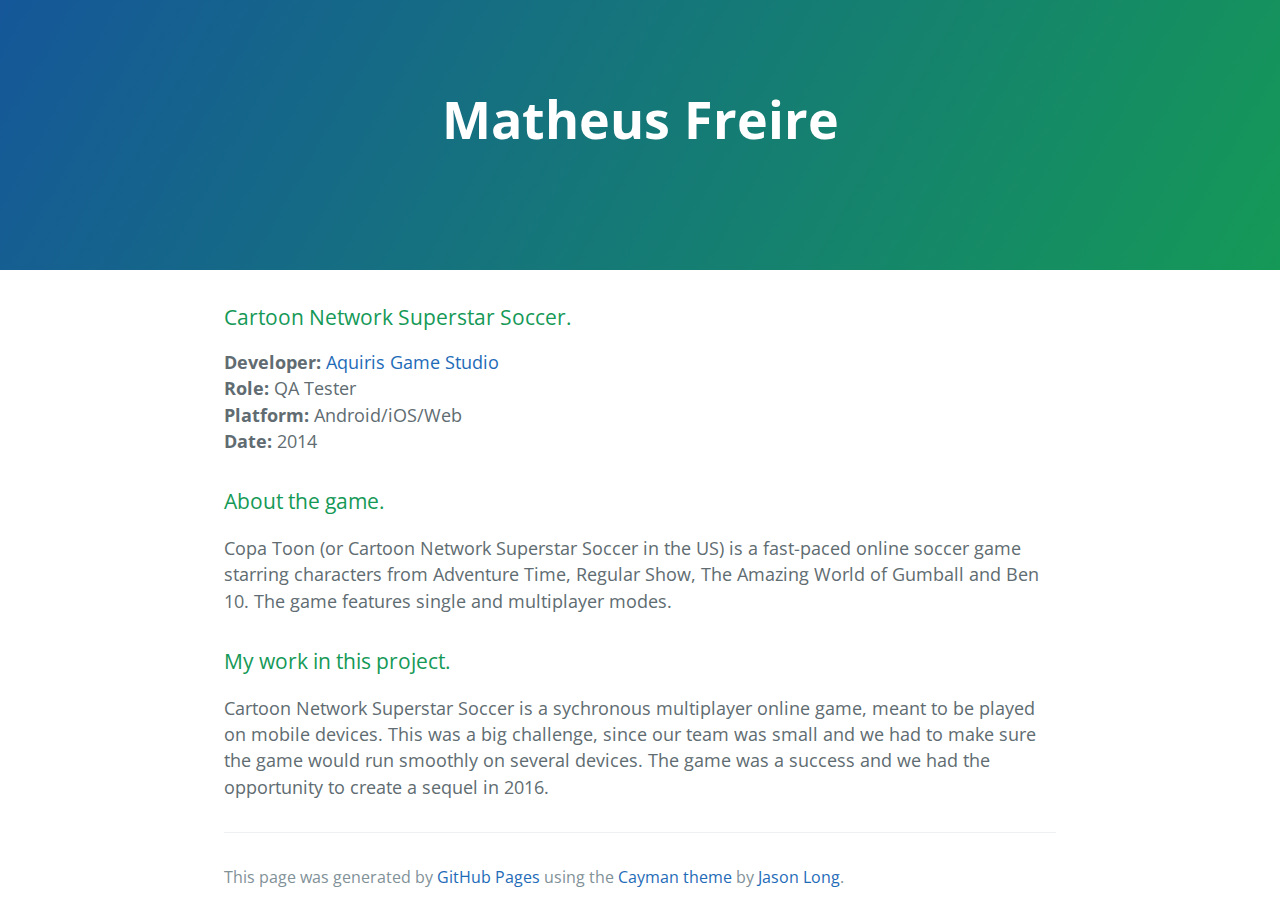
<file: cnsss.html>
<!DOCTYPE html>
<html lang="en-us">
  <head>
    <meta charset="UTF-8">
    <title>Matheus Freire</title>
    <meta name="viewport" content="width=device-width, initial-scale=1">
    <link rel="stylesheet" type="text/css" href="stylesheets/normalize.css" media="screen">
    <link href='https://fonts.googleapis.com/css?family=Open+Sans:400,700' rel='stylesheet' type='text/css'>
    <link rel="stylesheet" type="text/css" href="stylesheets/stylesheet.css" media="screen">
    <link rel="stylesheet" type="text/css" href="stylesheets/github-light.css" media="screen">
  </head>
  <body><script>
  (function(i,s,o,g,r,a,m){i['GoogleAnalyticsObject']=r;i[r]=i[r]||function(){
  (i[r].q=i[r].q||[]).push(arguments)},i[r].l=1*new Date();a=s.createElement(o),
  m=s.getElementsByTagName(o)[0];a.async=1;a.src=g;m.parentNode.insertBefore(a,m)
  })(window,document,'script','https://www.google-analytics.com/analytics.js','ga');

  ga('create', 'UA-87907554-1', 'auto');
  ga('send', 'pageview');

</script>
    <section class="page-header">
      <h1 class="project-name" onclick="window.location.href='index.html'">Matheus Freire</h1>
      <h2 class="project-tagline"></h2>
    </section>

    <section class="main-content">
      <h3>
<a id="welcome-to-github-pages" class="anchor" href="#welcome-to-github-pages" aria-hidden="true"><span aria-hidden="true" class="octicon octicon-link"></span></a>Cartoon Network Superstar Soccer.</h3>
<b>Developer:</b> <a href='http://www.aquiris.com.br/?lang=en_US'>Aquiris Game Studio</a><br>
<b>Role:</b> QA Tester<br>
<b>Platform:</b> Android/iOS/Web<br>
<b>Date:</b> 2014<br>
<h3>
<a id="welcome-to-github-pages" class="anchor" href="#welcome-to-github-pages" aria-hidden="true"><span aria-hidden="true" class="octicon octicon-link"></span></a>About the game.</h3>

<p>Copa Toon (or Cartoon Network Superstar Soccer in the US) is a fast-paced online soccer game starring characters from Adventure Time, Regular Show, The Amazing World of Gumball and Ben 10. The game features single and multiplayer modes.</p>

<h3>
<a id="welcome-to-github-pages" class="anchor" href="#welcome-to-github-pages" aria-hidden="true"><span aria-hidden="true" class="octicon octicon-link"></span></a>My work in this project.</h3>
<p>Cartoon Network Superstar Soccer is a sychronous multiplayer online game, meant to be played on mobile devices. This was a big challenge, since our team was small and we had to make sure the game would run smoothly on several devices. The game was a success and we had the opportunity to create a sequel in 2016.</p>

      <footer class="site-footer">

        <span class="site-footer-credits">This page was generated by <a href="https://pages.github.com">GitHub Pages</a> using the <a href="https://github.com/jasonlong/cayman-theme">Cayman theme</a> by <a href="https://twitter.com/jasonlong">Jason Long</a>.</span>
      </footer>

    </section>


  </body>
</html>
</file>
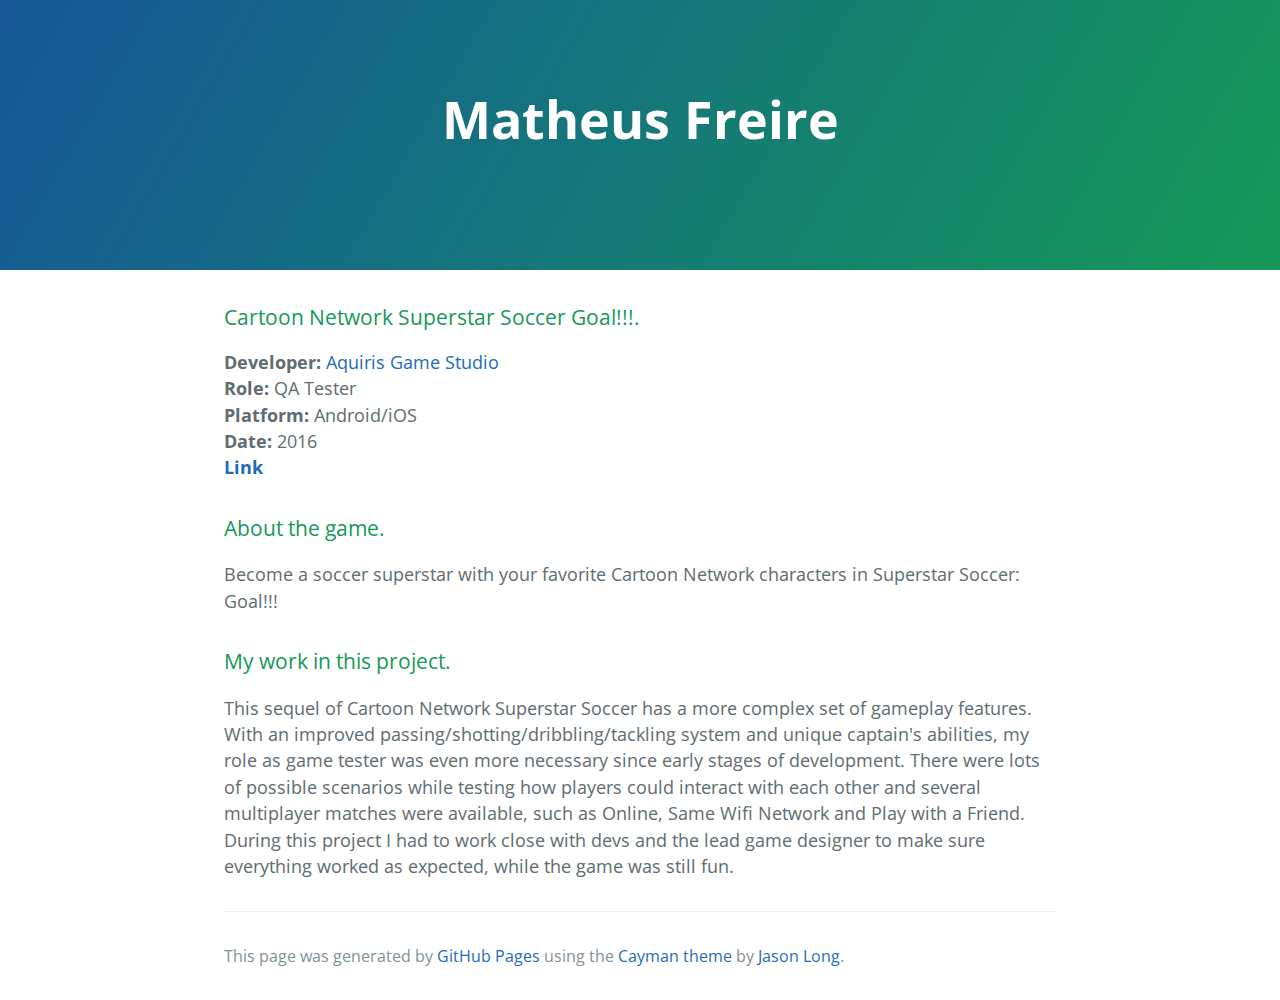
<file: cnsssgoal.html>
<!DOCTYPE html>
<html lang="en-us">
  <head>
    <meta charset="UTF-8">
    <title>Matheus Freire</title>
    <meta name="viewport" content="width=device-width, initial-scale=1">
    <link rel="stylesheet" type="text/css" href="stylesheets/normalize.css" media="screen">
    <link href='https://fonts.googleapis.com/css?family=Open+Sans:400,700' rel='stylesheet' type='text/css'>
    <link rel="stylesheet" type="text/css" href="stylesheets/stylesheet.css" media="screen">
    <link rel="stylesheet" type="text/css" href="stylesheets/github-light.css" media="screen">
  </head>
  <body><script>
  (function(i,s,o,g,r,a,m){i['GoogleAnalyticsObject']=r;i[r]=i[r]||function(){
  (i[r].q=i[r].q||[]).push(arguments)},i[r].l=1*new Date();a=s.createElement(o),
  m=s.getElementsByTagName(o)[0];a.async=1;a.src=g;m.parentNode.insertBefore(a,m)
  })(window,document,'script','https://www.google-analytics.com/analytics.js','ga');

  ga('create', 'UA-87907554-1', 'auto');
  ga('send', 'pageview');

</script>
    <section class="page-header">
      <h1 class="project-name" onclick="window.location.href='index.html'">Matheus Freire</h1>
      <h2 class="project-tagline"></h2>
    </section>

    <section class="main-content">
      <h3>
<a id="welcome-to-github-pages" class="anchor" href="#welcome-to-github-pages" aria-hidden="true"><span aria-hidden="true" class="octicon octicon-link"></span></a>Cartoon Network Superstar Soccer Goal!!!.</h3>
<b>Developer:</b> <a href='http://www.aquiris.com.br/?lang=en_US'>Aquiris Game Studio</a><br>
<b>Role:</b> QA Tester<br>
<b>Platform:</b> Android/iOS<br>
<b>Date:</b> 2016<br>
<b><a href='https://itunes.apple.com/us/app/cartoon-network-superstar/id1068512694?mt=8'>Link</a></b> <br>
<h3>
<a id="welcome-to-github-pages" class="anchor" href="#welcome-to-github-pages" aria-hidden="true"><span aria-hidden="true" class="octicon octicon-link"></span></a>About the game.</h3>

<p>Become a soccer superstar with your favorite Cartoon Network characters in Superstar Soccer: Goal!!!</p>

<h3>
<a id="welcome-to-github-pages" class="anchor" href="#welcome-to-github-pages" aria-hidden="true"><span aria-hidden="true" class="octicon octicon-link"></span></a>My work in this project.</h3>
<p>This sequel of Cartoon Network Superstar Soccer has a more complex set of gameplay features. With an improved passing/shotting/dribbling/tackling system and unique captain's abilities, my role as game tester was even more necessary since early stages of development. There were lots of possible scenarios while testing how players could interact with each other and several multiplayer matches were available, such as Online, Same Wifi Network and Play with a Friend. During this project I had to work close with devs and the lead game designer to make sure everything worked as expected, while the game was still fun.</p>

      <footer class="site-footer">

        <span class="site-footer-credits">This page was generated by <a href="https://pages.github.com">GitHub Pages</a> using the <a href="https://github.com/jasonlong/cayman-theme">Cayman theme</a> by <a href="https://twitter.com/jasonlong">Jason Long</a>.</span>
      </footer>

    </section>


  </body>
</html>
</file>
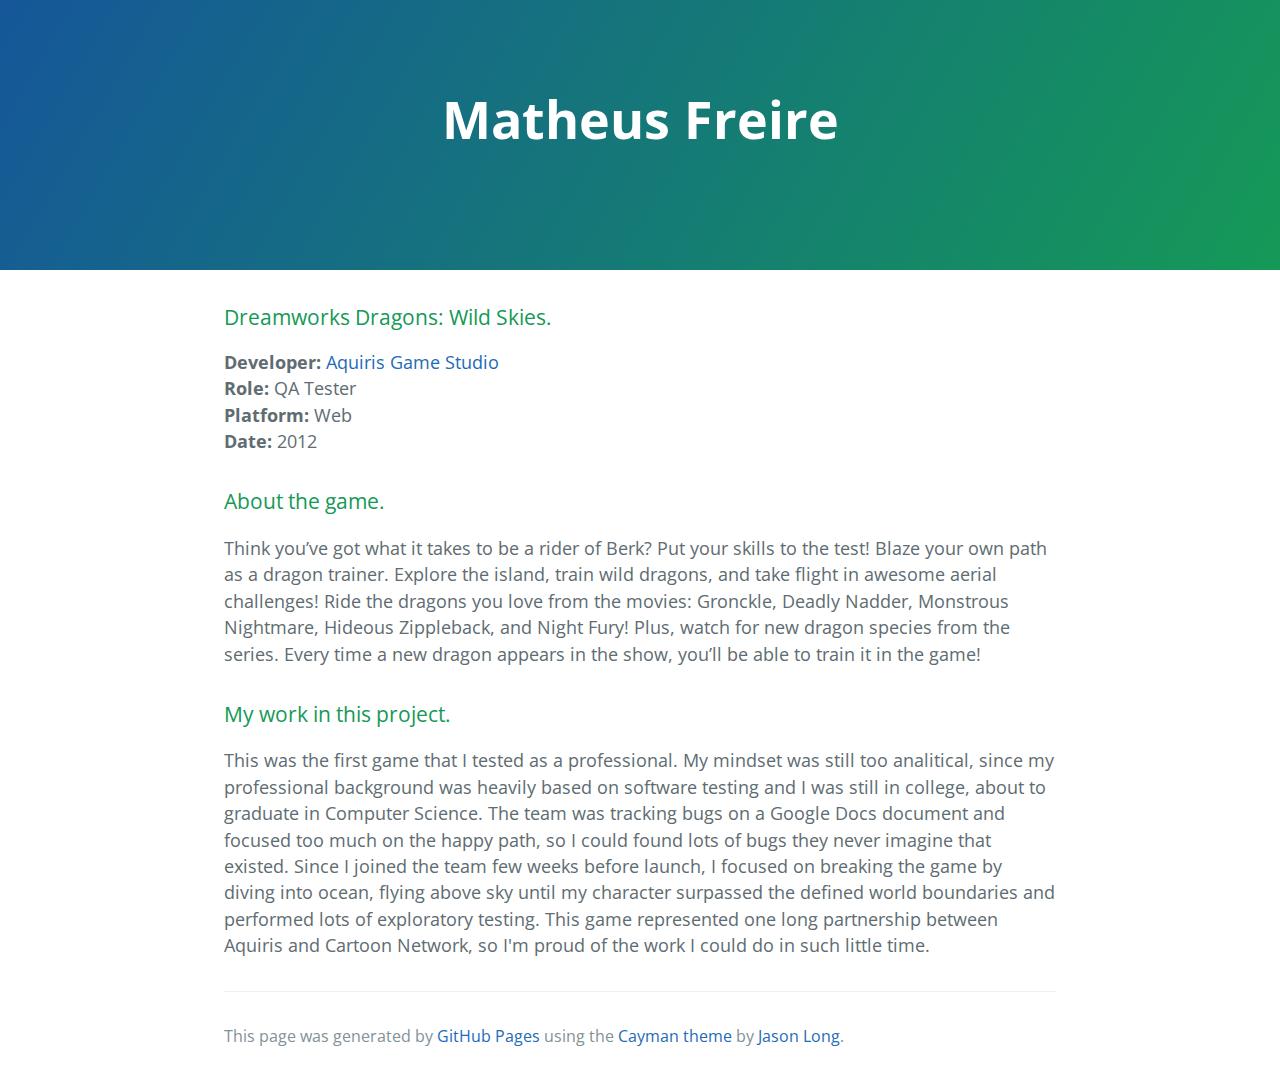
<file: dragons.html>
<!DOCTYPE html>
<html lang="en-us">
  <head>
    <meta charset="UTF-8">
    <title>Matheus Freire</title>
    <meta name="viewport" content="width=device-width, initial-scale=1">
    <link rel="stylesheet" type="text/css" href="stylesheets/normalize.css" media="screen">
    <link href='https://fonts.googleapis.com/css?family=Open+Sans:400,700' rel='stylesheet' type='text/css'>
    <link rel="stylesheet" type="text/css" href="stylesheets/stylesheet.css" media="screen">
    <link rel="stylesheet" type="text/css" href="stylesheets/github-light.css" media="screen">
  </head>
  <body><script>
  (function(i,s,o,g,r,a,m){i['GoogleAnalyticsObject']=r;i[r]=i[r]||function(){
  (i[r].q=i[r].q||[]).push(arguments)},i[r].l=1*new Date();a=s.createElement(o),
  m=s.getElementsByTagName(o)[0];a.async=1;a.src=g;m.parentNode.insertBefore(a,m)
  })(window,document,'script','https://www.google-analytics.com/analytics.js','ga');

  ga('create', 'UA-87907554-1', 'auto');
  ga('send', 'pageview');

</script>
    <section class="page-header">
      <h1 class="project-name" onclick="window.location.href='index.html'">Matheus Freire</h1>
      <h2 class="project-tagline"></h2>
    </section>

    <section class="main-content">
      <h3>
<a id="welcome-to-github-pages" class="anchor" href="#welcome-to-github-pages" aria-hidden="true"><span aria-hidden="true" class="octicon octicon-link"></span></a>Dreamworks Dragons: Wild Skies.</h3>
<b>Developer:</b> <a href='http://www.aquiris.com.br/?lang=en_US'>Aquiris Game Studio</a><br>
<b>Role:</b> QA Tester<br>
<b>Platform:</b> Web<br>
<b>Date:</b> 2012<br>
<h3>
<a id="welcome-to-github-pages" class="anchor" href="#welcome-to-github-pages" aria-hidden="true"><span aria-hidden="true" class="octicon octicon-link"></span></a>About the game.</h3>

<p>Think you’ve got what it takes to be a rider of Berk? Put your skills to the test! Blaze your own path as a dragon trainer. Explore the island, train wild dragons, and take flight in awesome aerial challenges! Ride the dragons you love from the movies: Gronckle, Deadly Nadder, Monstrous Nightmare, Hideous Zippleback, and Night Fury! Plus, watch for new dragon species from the series. Every time a new dragon appears in the show, you’ll be able to train it in the game!</p>

<h3>
<a id="welcome-to-github-pages" class="anchor" href="#welcome-to-github-pages" aria-hidden="true"><span aria-hidden="true" class="octicon octicon-link"></span></a>My work in this project.</h3>
<p>This was the first game that I tested as a professional. My mindset was still too analitical, since my professional background was heavily based on software testing and I was still in college, about to graduate in Computer Science. The team was tracking bugs on a Google Docs document and focused too much on the happy path, so I could found lots of bugs they never imagine that existed. Since I joined the team few weeks before launch, I focused on breaking the game by diving into ocean, flying above sky until my character surpassed the defined world boundaries and performed lots of exploratory testing. This game represented one long partnership between Aquiris and Cartoon Network, so I'm proud of the work I could do in such little time.</p>

      <footer class="site-footer">

        <span class="site-footer-credits">This page was generated by <a href="https://pages.github.com">GitHub Pages</a> using the <a href="https://github.com/jasonlong/cayman-theme">Cayman theme</a> by <a href="https://twitter.com/jasonlong">Jason Long</a>.</span>
      </footer>

    </section>


  </body>
</html>
</file>
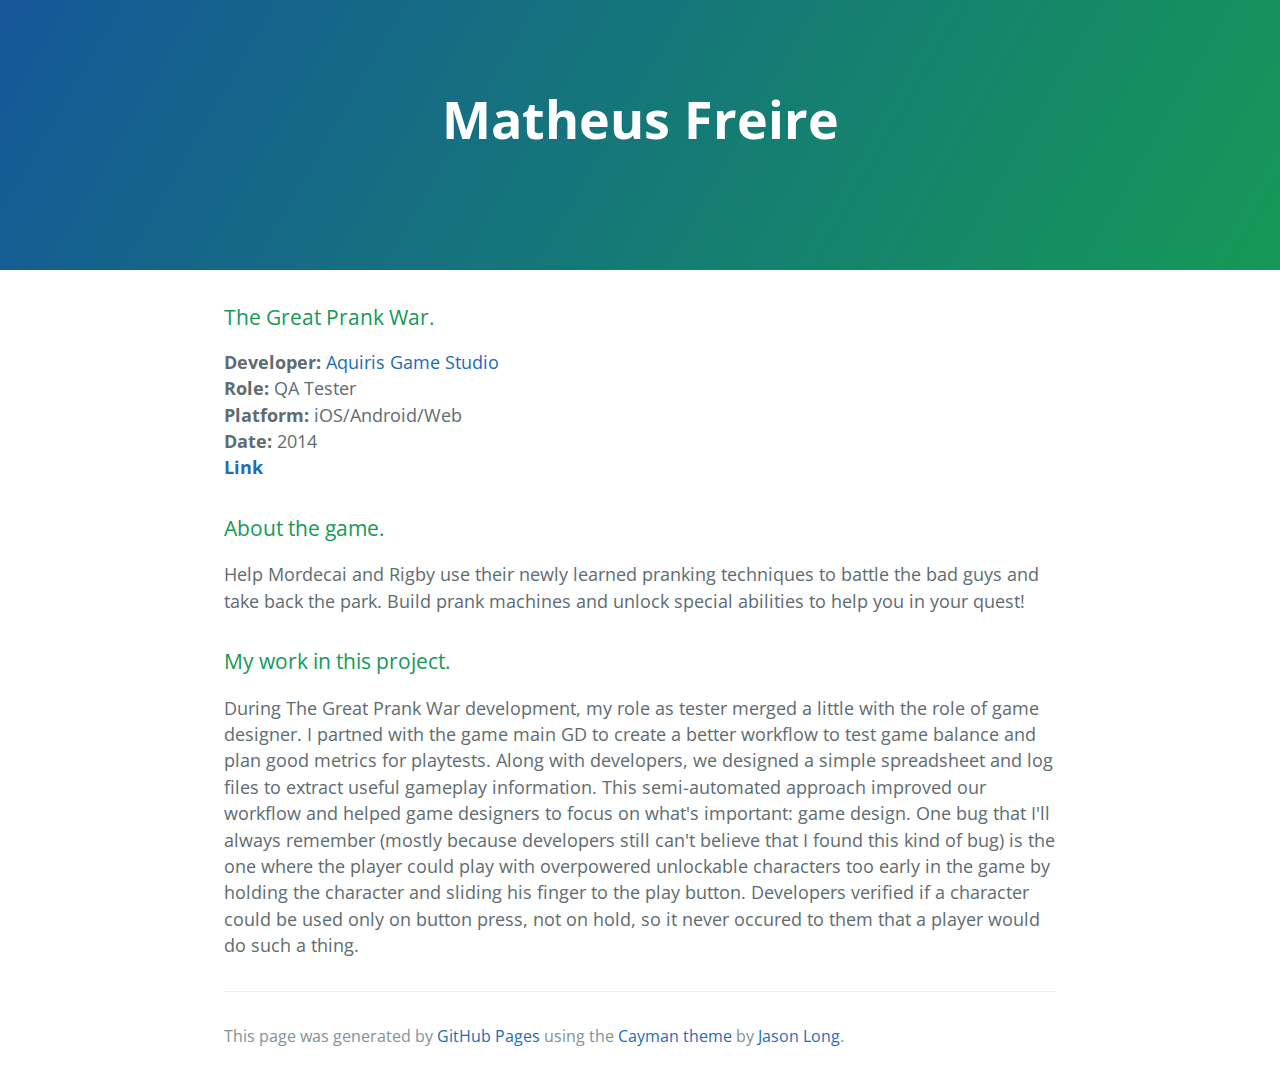
<file: greatprankwar.html>
<!DOCTYPE html>
<html lang="en-us">
  <head>
    <meta charset="UTF-8">
    <title>Matheus Freire</title>
    <meta name="viewport" content="width=device-width, initial-scale=1">
    <link rel="stylesheet" type="text/css" href="stylesheets/normalize.css" media="screen">
    <link href='https://fonts.googleapis.com/css?family=Open+Sans:400,700' rel='stylesheet' type='text/css'>
    <link rel="stylesheet" type="text/css" href="stylesheets/stylesheet.css" media="screen">
    <link rel="stylesheet" type="text/css" href="stylesheets/github-light.css" media="screen">
  </head>
  <body><script>
  (function(i,s,o,g,r,a,m){i['GoogleAnalyticsObject']=r;i[r]=i[r]||function(){
  (i[r].q=i[r].q||[]).push(arguments)},i[r].l=1*new Date();a=s.createElement(o),
  m=s.getElementsByTagName(o)[0];a.async=1;a.src=g;m.parentNode.insertBefore(a,m)
  })(window,document,'script','https://www.google-analytics.com/analytics.js','ga');

  ga('create', 'UA-87907554-1', 'auto');
  ga('send', 'pageview');

</script>
    <section class="page-header">
      <h1 class="project-name" onclick="window.location.href='index.html'">Matheus Freire</h1>
      <h2 class="project-tagline"></h2>
    </section>

    <section class="main-content">
      <h3>
<a id="welcome-to-github-pages" class="anchor" href="#welcome-to-github-pages" aria-hidden="true"><span aria-hidden="true" class="octicon octicon-link"></span></a>The Great Prank War.</h3>
<b>Developer:</b> <a href='http://www.aquiris.com.br/?lang=en_US'>Aquiris Game Studio</a><br>
<b>Role:</b> QA Tester<br>
<b>Platform:</b> iOS/Android/Web<br>
<b>Date:</b> 2014<br>
<b><a href='https://itunes.apple.com/us/app/great-prank-war-regular-show/id834406254?mt=8'>Link</a></b> <br>
<h3>
<a id="welcome-to-github-pages" class="anchor" href="#welcome-to-github-pages" aria-hidden="true"><span aria-hidden="true" class="octicon octicon-link"></span></a>About the game.</h3>

<p>Help Mordecai and Rigby use their newly learned pranking techniques to battle the bad guys and take back the park. Build prank machines and unlock special abilities to help you in your quest! </p>

<h3>
<a id="welcome-to-github-pages" class="anchor" href="#welcome-to-github-pages" aria-hidden="true"><span aria-hidden="true" class="octicon octicon-link"></span></a>My work in this project.</h3>
<p>During The Great Prank War development, my role as tester merged a little with the role of game designer. I partned with the game main GD to create a better workflow to test game balance and plan good metrics for playtests. Along with developers, we designed a simple spreadsheet and log files to extract useful gameplay information. This semi-automated approach improved our workflow and helped game designers to focus on what's important: game design. One bug that I'll always remember (mostly because developers still can't believe that I found this kind of bug) is the one where the player could play with overpowered unlockable characters too early in the game by holding the character and sliding his finger to the play button. Developers verified if a character could be used only on button press, not on hold, so it never occured to them that a player would do such a thing.</p>

      <footer class="site-footer">

        <span class="site-footer-credits">This page was generated by <a href="https://pages.github.com">GitHub Pages</a> using the <a href="https://github.com/jasonlong/cayman-theme">Cayman theme</a> by <a href="https://twitter.com/jasonlong">Jason Long</a>.</span>
      </footer>

    </section>


  </body>
</html>
</file>
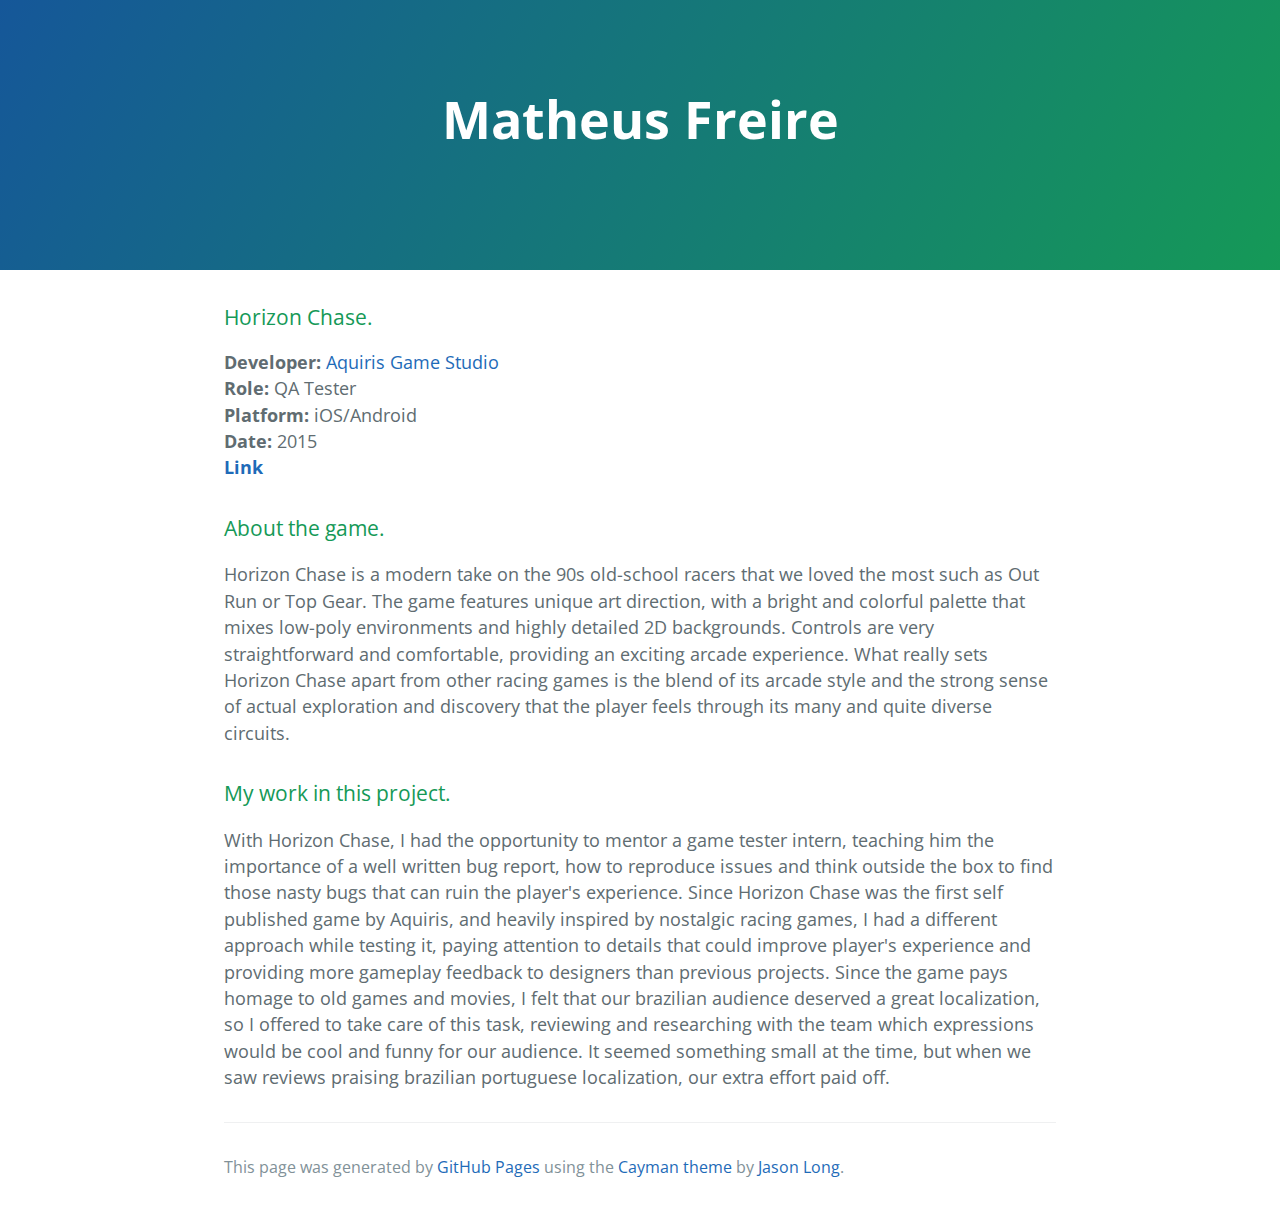
<file: horizonchase.html>
<!DOCTYPE html>
<html lang="en-us">
  <head>
    <meta charset="UTF-8">
    <title>Matheus Freire</title>
    <meta name="viewport" content="width=device-width, initial-scale=1">
    <link rel="stylesheet" type="text/css" href="stylesheets/normalize.css" media="screen">
    <link href='https://fonts.googleapis.com/css?family=Open+Sans:400,700' rel='stylesheet' type='text/css'>
    <link rel="stylesheet" type="text/css" href="stylesheets/stylesheet.css" media="screen">
    <link rel="stylesheet" type="text/css" href="stylesheets/github-light.css" media="screen">
  </head>
  <body><script>
  (function(i,s,o,g,r,a,m){i['GoogleAnalyticsObject']=r;i[r]=i[r]||function(){
  (i[r].q=i[r].q||[]).push(arguments)},i[r].l=1*new Date();a=s.createElement(o),
  m=s.getElementsByTagName(o)[0];a.async=1;a.src=g;m.parentNode.insertBefore(a,m)
  })(window,document,'script','https://www.google-analytics.com/analytics.js','ga');

  ga('create', 'UA-87907554-1', 'auto');
  ga('send', 'pageview');

</script>
    <section class="page-header">
      <h1 class="project-name" onclick="window.location.href='index.html'">Matheus Freire</h1>
      <h2 class="project-tagline"></h2>
    </section>

    <section class="main-content">
      <h3>
<a id="welcome-to-github-pages" class="anchor" href="#welcome-to-github-pages" aria-hidden="true"><span aria-hidden="true" class="octicon octicon-link"></span></a>Horizon Chase.</h3>
<b>Developer:</b> <a href='http://www.aquiris.com.br/?lang=en_US'>Aquiris Game Studio</a><br>
<b>Role:</b> QA Tester<br>
<b>Platform:</b> iOS/Android<br>
<b>Date:</b> 2015<br>
<b><a href='http://horizonchase.com/'>Link</a></b> <br>
<h3>
<a id="welcome-to-github-pages" class="anchor" href="#welcome-to-github-pages" aria-hidden="true"><span aria-hidden="true" class="octicon octicon-link"></span></a>About the game.</h3>

<p>Horizon Chase is a modern take on the 90s old-school racers that we loved the most such as Out Run or Top Gear. The game features unique art direction, with a bright and colorful palette that mixes low-poly environments and highly detailed 2D backgrounds. Controls are very straightforward and comfortable, providing an exciting arcade experience. What really sets Horizon Chase apart from other racing games is the blend of its arcade style and the strong sense of actual exploration and discovery that the player feels through its many and quite diverse circuits. </p>

<h3>
<a id="welcome-to-github-pages" class="anchor" href="#welcome-to-github-pages" aria-hidden="true"><span aria-hidden="true" class="octicon octicon-link"></span></a>My work in this project.</h3>
<p>With Horizon Chase, I had the opportunity to mentor a game tester intern, teaching him the importance of a well written bug report, how to reproduce issues and think outside the box to find those nasty bugs that can ruin the player's experience. Since Horizon Chase was the first self published game by Aquiris, and heavily inspired by nostalgic racing games, I had a different approach while testing it, paying attention to details that could improve player's experience and providing more gameplay feedback to designers than previous projects. Since the game pays homage to old games and movies, I felt that our brazilian audience deserved a great localization, so I offered to take care of this task, reviewing and researching with the team which expressions would be cool and funny for our audience. It seemed something small at the time, but when we saw reviews praising brazilian portuguese localization, our extra effort paid off.</p>

      <footer class="site-footer">

        <span class="site-footer-credits">This page was generated by <a href="https://pages.github.com">GitHub Pages</a> using the <a href="https://github.com/jasonlong/cayman-theme">Cayman theme</a> by <a href="https://twitter.com/jasonlong">Jason Long</a>.</span>
      </footer>

    </section>


  </body>
</html>
</file>
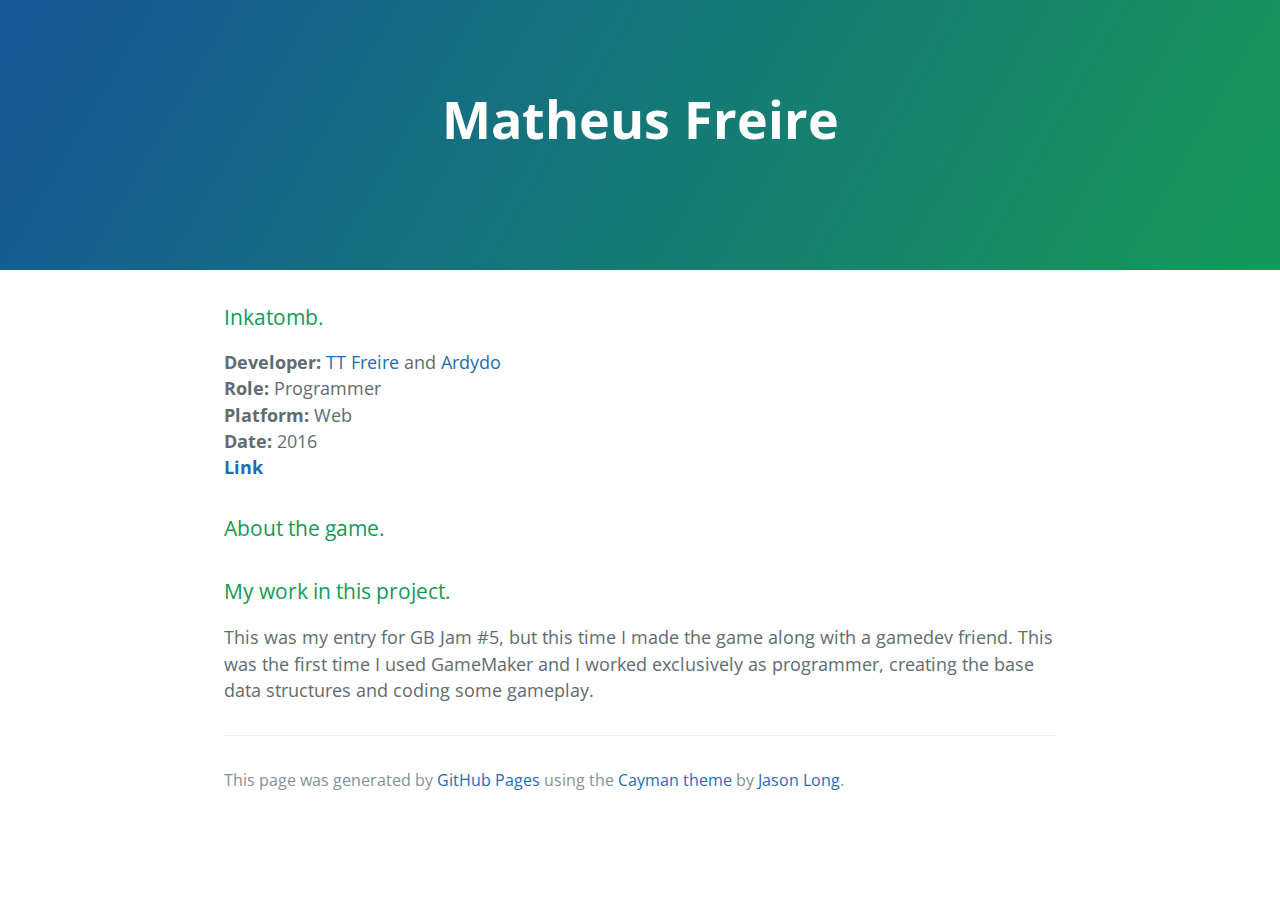
<file: inkatomb.html>
<!DOCTYPE html>
<html lang="en-us">
  <head>
    <meta charset="UTF-8">
    <title>Matheus Freire</title>
    <meta name="viewport" content="width=device-width, initial-scale=1">
    <link rel="stylesheet" type="text/css" href="stylesheets/normalize.css" media="screen">
    <link href='https://fonts.googleapis.com/css?family=Open+Sans:400,700' rel='stylesheet' type='text/css'>
    <link rel="stylesheet" type="text/css" href="stylesheets/stylesheet.css" media="screen">
    <link rel="stylesheet" type="text/css" href="stylesheets/github-light.css" media="screen">
  </head>
  <body><script>
  (function(i,s,o,g,r,a,m){i['GoogleAnalyticsObject']=r;i[r]=i[r]||function(){
  (i[r].q=i[r].q||[]).push(arguments)},i[r].l=1*new Date();a=s.createElement(o),
  m=s.getElementsByTagName(o)[0];a.async=1;a.src=g;m.parentNode.insertBefore(a,m)
  })(window,document,'script','https://www.google-analytics.com/analytics.js','ga');

  ga('create', 'UA-87907554-1', 'auto');
  ga('send', 'pageview');

</script>
    <section class="page-header">
      <h1 class="project-name" onclick="window.location.href='index.html'">Matheus Freire</h1>
      <h2 class="project-tagline"></h2>
    </section>

    <section class="main-content">
      <h3>
<a id="welcome-to-github-pages" class="anchor" href="#welcome-to-github-pages" aria-hidden="true"><span aria-hidden="true" class="octicon octicon-link"></span></a>Inkatomb.</h3>
<b>Developer:</b> <a href='http://www.twitter.com/ttfreire'>TT Freire</a> and <a href='http://www.twitter.com/ardydo'>Ardydo</a><br>
<b>Role:</b> Programmer<br>
<b>Platform:</b> Web<br>
<b>Date:</b> 2016<br>
<b><a href='https://ardy.itch.io/inkatomb'>Link</a></b> <br>
<h3>
<a id="welcome-to-github-pages" class="anchor" href="#welcome-to-github-pages" aria-hidden="true"><span aria-hidden="true" class="octicon octicon-link"></span></a>About the game.</h3>

<p> </p>

<h3>
<a id="welcome-to-github-pages" class="anchor" href="#welcome-to-github-pages" aria-hidden="true"><span aria-hidden="true" class="octicon octicon-link"></span></a>My work in this project.</h3>
<p>This was my entry for GB Jam #5, but this time I made the game along with a gamedev friend. This was the first time I used GameMaker and I worked exclusively as programmer, creating the base data structures and coding some gameplay.</p>
      <footer class="site-footer">

        <span class="site-footer-credits">This page was generated by <a href="https://pages.github.com">GitHub Pages</a> using the <a href="https://github.com/jasonlong/cayman-theme">Cayman theme</a> by <a href="https://twitter.com/jasonlong">Jason Long</a>.</span>
      </footer>

    </section>


  </body>
</html>
</file>
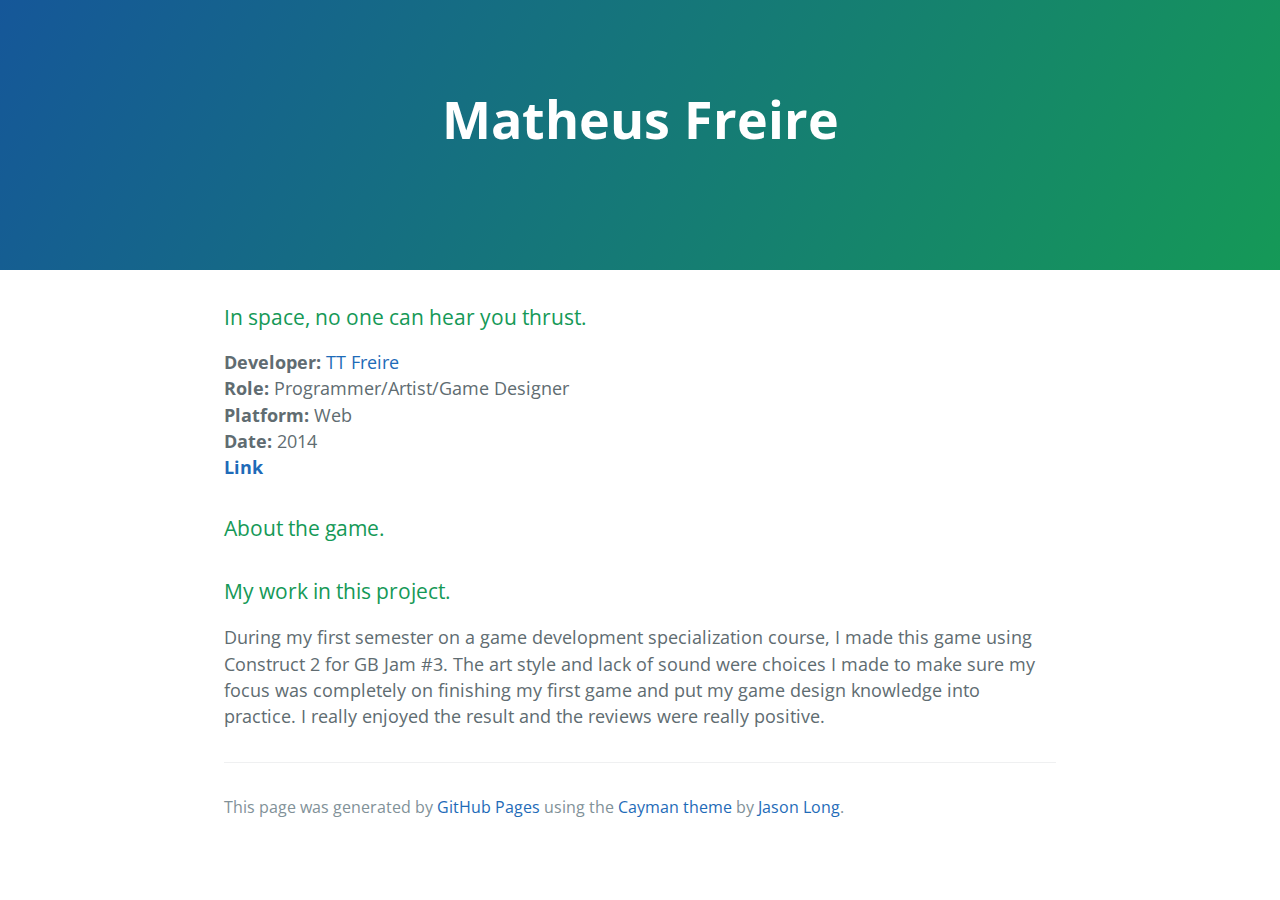
<file: inspacenoonecanhear.html>
<!DOCTYPE html>
<html lang="en-us">
  <head>
    <meta charset="UTF-8">
    <title>Matheus Freire</title>
    <meta name="viewport" content="width=device-width, initial-scale=1">
    <link rel="stylesheet" type="text/css" href="stylesheets/normalize.css" media="screen">
    <link href='https://fonts.googleapis.com/css?family=Open+Sans:400,700' rel='stylesheet' type='text/css'>
    <link rel="stylesheet" type="text/css" href="stylesheets/stylesheet.css" media="screen">
    <link rel="stylesheet" type="text/css" href="stylesheets/github-light.css" media="screen">
  </head>
  <body><script>
  (function(i,s,o,g,r,a,m){i['GoogleAnalyticsObject']=r;i[r]=i[r]||function(){
  (i[r].q=i[r].q||[]).push(arguments)},i[r].l=1*new Date();a=s.createElement(o),
  m=s.getElementsByTagName(o)[0];a.async=1;a.src=g;m.parentNode.insertBefore(a,m)
  })(window,document,'script','https://www.google-analytics.com/analytics.js','ga');

  ga('create', 'UA-87907554-1', 'auto');
  ga('send', 'pageview');

</script>
    <section class="page-header">
      <h1 class="project-name" onclick="window.location.href='index.html'">Matheus Freire</h1>
      <h2 class="project-tagline"></h2>
    </section>

    <section class="main-content">
      <h3>
<a id="welcome-to-github-pages" class="anchor" href="#welcome-to-github-pages" aria-hidden="true"><span aria-hidden="true" class="octicon octicon-link"></span></a>In space, no one can hear you thrust.</h3>
<b>Developer:</b> <a href='http://www.twitter.com/ttfreire'>TT Freire</a><br>
<b>Role:</b> Programmer/Artist/Game Designer<br>
<b>Platform:</b> Web<br>
<b>Date:</b> 2014<br>
<b><a href='http://gamejolt.com/games/in-space-no-one-can-hear-you-thrust/31805'>Link</a></b> <br>
<h3>
<a id="welcome-to-github-pages" class="anchor" href="#welcome-to-github-pages" aria-hidden="true"><span aria-hidden="true" class="octicon octicon-link"></span></a>About the game.</h3>

<p> </p>

<h3>
<a id="welcome-to-github-pages" class="anchor" href="#welcome-to-github-pages" aria-hidden="true"><span aria-hidden="true" class="octicon octicon-link"></span></a>My work in this project.</h3>
<p>During my first semester on a game development specialization course, I made this game using Construct 2 for GB Jam #3. The art style and lack of sound were choices I made to make sure my focus was completely on finishing my first game and put my game design knowledge into practice. I really enjoyed the result and the reviews were really positive. </p>
      <footer class="site-footer">

        <span class="site-footer-credits">This page was generated by <a href="https://pages.github.com">GitHub Pages</a> using the <a href="https://github.com/jasonlong/cayman-theme">Cayman theme</a> by <a href="https://twitter.com/jasonlong">Jason Long</a>.</span>
      </footer>

    </section>


  </body>
</html>
</file>
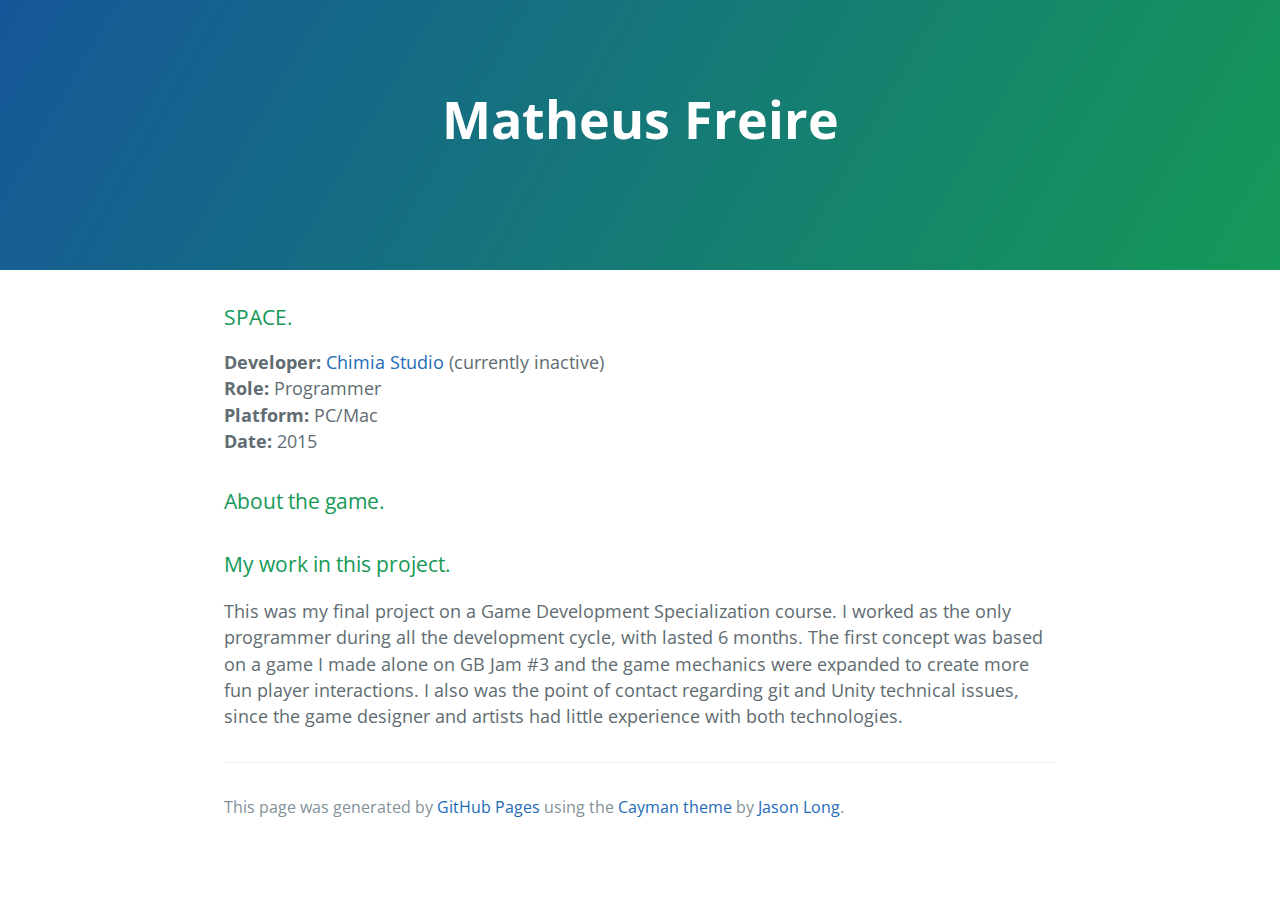
<file: space.html>
<!DOCTYPE html>
<html lang="en-us">
  <head>
    <meta charset="UTF-8">
    <title>Matheus Freire</title>
    <meta name="viewport" content="width=device-width, initial-scale=1">
    <link rel="stylesheet" type="text/css" href="stylesheets/normalize.css" media="screen">
    <link href='https://fonts.googleapis.com/css?family=Open+Sans:400,700' rel='stylesheet' type='text/css'>
    <link rel="stylesheet" type="text/css" href="stylesheets/stylesheet.css" media="screen">
    <link rel="stylesheet" type="text/css" href="stylesheets/github-light.css" media="screen">
  </head>
  <body><script>
  (function(i,s,o,g,r,a,m){i['GoogleAnalyticsObject']=r;i[r]=i[r]||function(){
  (i[r].q=i[r].q||[]).push(arguments)},i[r].l=1*new Date();a=s.createElement(o),
  m=s.getElementsByTagName(o)[0];a.async=1;a.src=g;m.parentNode.insertBefore(a,m)
  })(window,document,'script','https://www.google-analytics.com/analytics.js','ga');

  ga('create', 'UA-87907554-1', 'auto');
  ga('send', 'pageview');

</script>
    <section class="page-header">
      <h1 class="project-name" onclick="window.location.href='index.html'">Matheus Freire</h1>
      <h2 class="project-tagline"></h2>
    </section>

    <section class="main-content">
      <h3>
<a id="welcome-to-github-pages" class="anchor" href="#welcome-to-github-pages" aria-hidden="true"><span aria-hidden="true" class="octicon octicon-link"></span></a>SPACE.</h3>
<b>Developer:</b> <a href='http://www.twitter.com/chimiastudio'>Chimia Studio</a> (currently inactive)<br>
<b>Role:</b> Programmer<br>
<b>Platform:</b> PC/Mac<br>
<b>Date:</b> 2015<br>
<h3>
<a id="welcome-to-github-pages" class="anchor" href="#welcome-to-github-pages" aria-hidden="true"><span aria-hidden="true" class="octicon octicon-link"></span></a>About the game.</h3>

<p></p>

<h3>
<a id="welcome-to-github-pages" class="anchor" href="#welcome-to-github-pages" aria-hidden="true"><span aria-hidden="true" class="octicon octicon-link"></span></a>My work in this project.</h3>

<p>This was my final project on a Game Development Specialization course. I worked as the only programmer during all the development cycle, with lasted 6 months. The first concept was based on a game I made alone on GB Jam #3 and the game mechanics were expanded to create more fun player interactions. I also was the point of contact regarding git and Unity technical issues, since the game designer and artists had little experience with both technologies.</p>
      <footer class="site-footer">

        <span class="site-footer-credits">This page was generated by <a href="https://pages.github.com">GitHub Pages</a> using the <a href="https://github.com/jasonlong/cayman-theme">Cayman theme</a> by <a href="https://twitter.com/jasonlong">Jason Long</a>.</span>
      </footer>

    </section>


  </body>
</html>
</file>
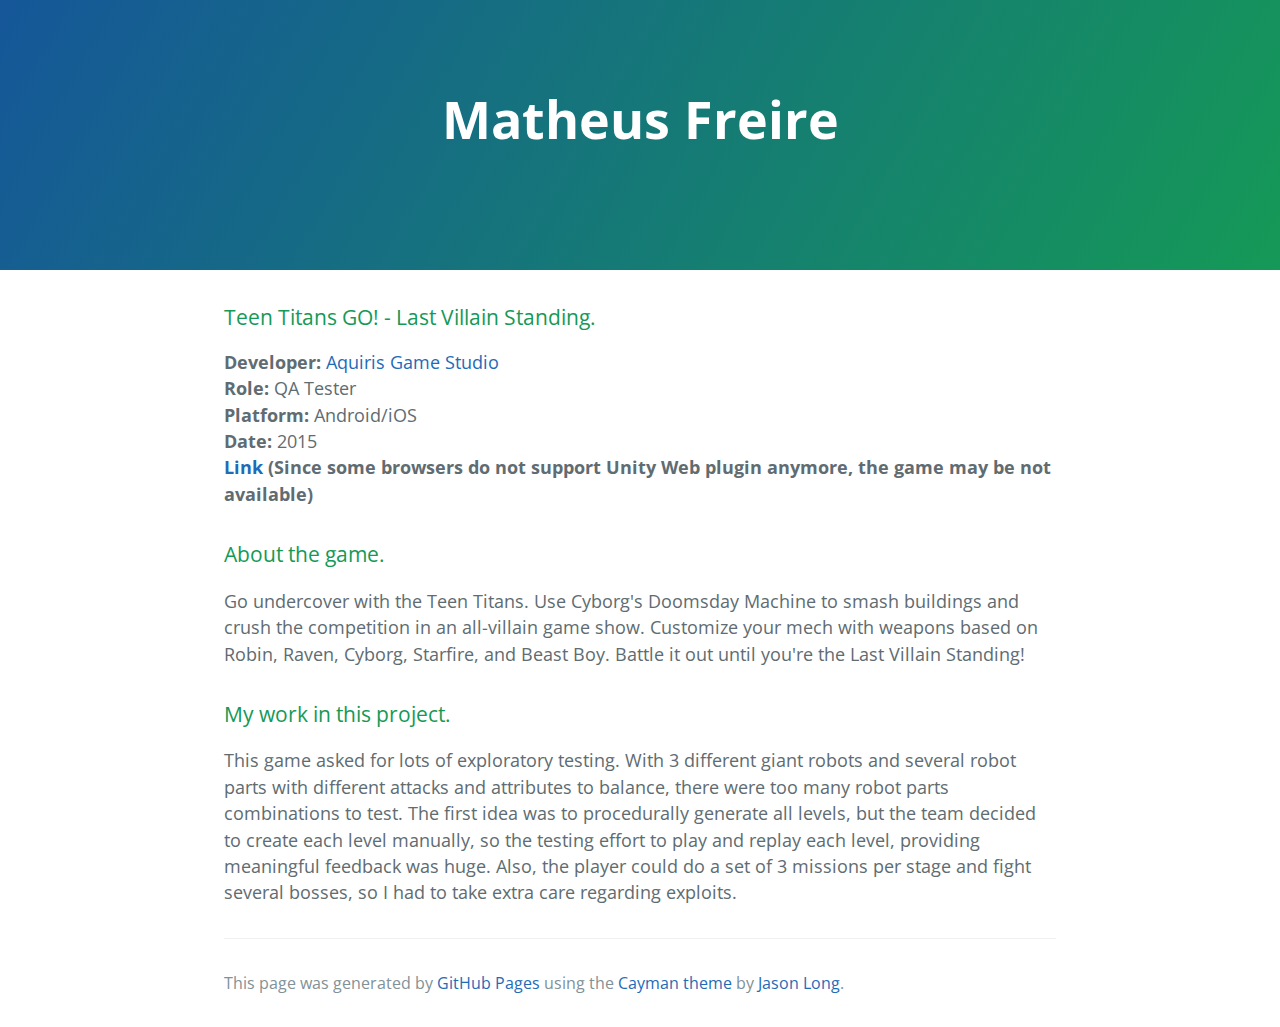
<file: ttgo.html>
<!DOCTYPE html>
<html lang="en-us">
  <head>
    <meta charset="UTF-8">
    <title>Matheus Freire</title>
    <meta name="viewport" content="width=device-width, initial-scale=1">
    <link rel="stylesheet" type="text/css" href="stylesheets/normalize.css" media="screen">
    <link href='https://fonts.googleapis.com/css?family=Open+Sans:400,700' rel='stylesheet' type='text/css'>
    <link rel="stylesheet" type="text/css" href="stylesheets/stylesheet.css" media="screen">
    <link rel="stylesheet" type="text/css" href="stylesheets/github-light.css" media="screen">
  </head>
  <body><script>
  (function(i,s,o,g,r,a,m){i['GoogleAnalyticsObject']=r;i[r]=i[r]||function(){
  (i[r].q=i[r].q||[]).push(arguments)},i[r].l=1*new Date();a=s.createElement(o),
  m=s.getElementsByTagName(o)[0];a.async=1;a.src=g;m.parentNode.insertBefore(a,m)
  })(window,document,'script','https://www.google-analytics.com/analytics.js','ga');

  ga('create', 'UA-87907554-1', 'auto');
  ga('send', 'pageview');

</script>
    
    <section class="page-header">
      <h1 class="project-name" onclick="window.location.href='index.html'">Matheus Freire</h1>
      <h2 class="project-tagline"></h2>
    </section>

    <section class="main-content">
      <h3>
<a id="welcome-to-github-pages" class="anchor" href="#welcome-to-github-pages" aria-hidden="true"><span aria-hidden="true" class="octicon octicon-link"></span></a>Teen Titans GO! - Last Villain Standing.</h3>
<b>Developer:</b> <a href='http://www.aquiris.com.br/?lang=en_US'>Aquiris Game Studio</a><br>
<b>Role:</b> QA Tester<br>
<b>Platform:</b> Android/iOS<br>
<b>Date:</b> 2015<br>
<b><a href='http://www.cartoonnetwork.com/games/teen-titans-go/last-villain-standing/index.html'>Link</a> (Since some browsers do not support Unity Web plugin anymore, the game may be not available)</b> <br>
<h3>
<a id="welcome-to-github-pages" class="anchor" href="#welcome-to-github-pages" aria-hidden="true"><span aria-hidden="true" class="octicon octicon-link"></span></a>About the game.</h3>

<p>Go undercover with the Teen Titans. Use Cyborg's Doomsday Machine to smash buildings and crush the competition in an all-villain game show. Customize your mech with weapons based on Robin, Raven, Cyborg, Starfire, and Beast Boy. Battle it out until you're the Last Villain Standing!</p>

<h3>
<a id="welcome-to-github-pages" class="anchor" href="#welcome-to-github-pages" aria-hidden="true"><span aria-hidden="true" class="octicon octicon-link"></span></a>My work in this project.</h3>
<p>This game asked for lots of exploratory testing. With 3 different giant robots and several robot parts with different attacks and attributes to balance, there were too many robot parts combinations to test. The first idea was to procedurally generate all levels, but the team decided to create each level manually, so the testing effort to play and replay each level, providing meaningful feedback was huge. Also, the player could do a set of 3 missions per stage and fight several bosses, so I had to take extra care regarding exploits. </p>

      <footer class="site-footer">

        <span class="site-footer-credits">This page was generated by <a href="https://pages.github.com">GitHub Pages</a> using the <a href="https://github.com/jasonlong/cayman-theme">Cayman theme</a> by <a href="https://twitter.com/jasonlong">Jason Long</a>.</span>
      </footer>

    </section>


  </body>
</html>
</file>
<file: stylesheets/stylesheet.css>
* {
  box-sizing: border-box; }

body {
  padding: 0;
  margin: 0;
  font-family: "Open Sans", "Helvetica Neue", Helvetica, Arial, sans-serif;
  font-size: 16px;
  line-height: 1.5;
  color: #606c71; }

a {
  color: #1e6bb8;
  text-decoration: none; }
  a:hover {
    text-decoration: underline; }
.portfolio {
  display: inline-block;}
  .portfolio:hover{
    opacity: 1;
    outline-color: #159957;;
    outline-style: solid;
    outline-width: 4px;
  }
.btn {
  display: inline-block;
  margin-bottom: 1rem;
  color: rgba(255, 255, 255, 0.7);
  background-color: rgba(255, 255, 255, 0.08);
  border-color: rgba(255, 255, 255, 0.2);
  border-style: solid;
  border-width: 1px;
  border-radius: 0.3rem;
  transition: color 0.2s, background-color 0.2s, border-color 0.2s; }
  .btn + .btn {
    margin-left: 1rem; }

.btn:hover {
  color: rgba(255, 255, 255, 0.8);
  text-decoration: none;
  background-color: rgba(255, 255, 255, 0.2);
  border-color: rgba(255, 255, 255, 0.3); }

@media screen and (min-width: 64em) {
  .btn {
    padding: 0.75rem 1rem; } }

@media screen and (min-width: 42em) and (max-width: 64em) {
  .btn {
    padding: 0.6rem 0.9rem;
    font-size: 0.9rem; } }

@media screen and (max-width: 42em) {
  .btn {
    display: block;
    width: 100%;
    padding: 0.75rem;
    font-size: 0.9rem; }
    .btn + .btn {
      margin-top: 1rem;
      margin-left: 0; } }

.page-header {
  color: #fff;
  text-align: center;
  background-color: #159957;
  background-image: linear-gradient(120deg, #155799, #159957); }

@media screen and (min-width: 64em) {
  .page-header {
    padding: 5rem 6rem; } }

@media screen and (min-width: 42em) and (max-width: 64em) {
  .page-header {
    padding: 3rem 4rem; } }

@media screen and (max-width: 42em) {
  .page-header {
    padding: 2rem 1rem; } }

.project-name {
  margin-top: 0;
  margin-bottom: 0.1rem;
  cursor: pointer; }

@media screen and (min-width: 64em) {
  .project-name {
    font-size: 3.25rem; } }

@media screen and (min-width: 42em) and (max-width: 64em) {
  .project-name {
    font-size: 2.25rem; } }

@media screen and (max-width: 42em) {
  .project-name {
    font-size: 1.75rem; } }

.project-tagline {
  margin-bottom: 2rem;
  font-weight: normal;
  opacity: 0.7; }

@media screen and (min-width: 64em) {
  .project-tagline {
    font-size: 1.25rem; } }

@media screen and (min-width: 42em) and (max-width: 64em) {
  .project-tagline {
    font-size: 1.15rem; } }

@media screen and (max-width: 42em) {
  .project-tagline {
    font-size: 1rem; } }

.main-content :first-child {
  margin-top: 0; }
.main-content img {
  max-width: 100%; }
.main-content h1, .main-content h2, .main-content h3, .main-content h4, .main-content h5, .main-content h6 {
  margin-top: 2rem;
  margin-bottom: 1rem;
  font-weight: normal;
  color: #159957; }
.main-content p {
  margin-bottom: 1em; }
.main-content code {
  padding: 2px 4px;
  font-family: Consolas, "Liberation Mono", Menlo, Courier, monospace;
  font-size: 0.9rem;
  color: #383e41;
  background-color: #f3f6fa;
  border-radius: 0.3rem; }
.main-content pre {
  padding: 0.8rem;
  margin-top: 0;
  margin-bottom: 1rem;
  font: 1rem Consolas, "Liberation Mono", Menlo, Courier, monospace;
  color: #567482;
  word-wrap: normal;
  background-color: #f3f6fa;
  border: solid 1px #dce6f0;
  border-radius: 0.3rem; }
  .main-content pre > code {
    padding: 0;
    margin: 0;
    font-size: 0.9rem;
    color: #567482;
    word-break: normal;
    white-space: pre;
    background: transparent;
    border: 0; }
.main-content .highlight {
  margin-bottom: 1rem; }
  .main-content .highlight pre {
    margin-bottom: 0;
    word-break: normal; }
.main-content .highlight pre, .main-content pre {
  padding: 0.8rem;
  overflow: auto;
  font-size: 0.9rem;
  line-height: 1.45;
  border-radius: 0.3rem; }
.main-content pre code, .main-content pre tt {
  display: inline;
  max-width: initial;
  padding: 0;
  margin: 0;
  overflow: initial;
  line-height: inherit;
  word-wrap: normal;
  background-color: transparent;
  border: 0; }
  .main-content pre code:before, .main-content pre code:after, .main-content pre tt:before, .main-content pre tt:after {
    content: normal; }
.main-content ul, .main-content ol {
  margin-top: 0; }
.main-content blockquote {
  padding: 0 1rem;
  margin-left: 0;
  color: #819198;
  border-left: 0.3rem solid #dce6f0; }
  .main-content blockquote > :first-child {
    margin-top: 0; }
  .main-content blockquote > :last-child {
    margin-bottom: 0; }
.main-content table {
  display: block;
  width: 100%;
  overflow: auto;
  word-break: normal;
  word-break: keep-all; }
  .main-content table th {
    font-weight: bold; }
  .main-content table th, .main-content table td {
    padding: 0.5rem 1rem;
    border: 1px solid #e9ebec; }
.main-content dl {
  padding: 0; }
  .main-content dl dt {
    padding: 0;
    margin-top: 1rem;
    font-size: 1rem;
    font-weight: bold; }
  .main-content dl dd {
    padding: 0;
    margin-bottom: 1rem; }
.main-content hr {
  height: 2px;
  padding: 0;
  margin: 1rem 0;
  background-color: #eff0f1;
  border: 0; }

@media screen and (min-width: 64em) {
  .main-content {
    max-width: 64rem;
    padding: 2rem 6rem;
    margin: 0 auto;
    font-size: 1.1rem; } }

@media screen and (min-width: 42em) and (max-width: 64em) {
  .main-content {
    padding: 2rem 4rem;
    font-size: 1.1rem; } }

@media screen and (max-width: 42em) {
  .main-content {
    padding: 2rem 1rem;
    font-size: 1rem; } }

.site-footer {
  padding-top: 2rem;
  margin-top: 2rem;
  border-top: solid 1px #eff0f1; }

.site-footer-owner {
  display: block;
  font-weight: bold; }

.site-footer-credits {
  color: #819198; }

@media screen and (min-width: 64em) {
  .site-footer {
    font-size: 1rem; } }

@media screen and (min-width: 42em) and (max-width: 64em) {
  .site-footer {
    font-size: 1rem; } }

@media screen and (max-width: 42em) {
  .site-footer {
    font-size: 0.9rem; } }
</file>
<file: stylesheets/github-light.css>
/*
The MIT License (MIT)

Copyright (c) 2016 GitHub, Inc.

Permission is hereby granted, free of charge, to any person obtaining a copy
of this software and associated documentation files (the "Software"), to deal
in the Software without restriction, including without limitation the rights
to use, copy, modify, merge, publish, distribute, sublicense, and/or sell
copies of the Software, and to permit persons to whom the Software is
furnished to do so, subject to the following conditions:

The above copyright notice and this permission notice shall be included in all
copies or substantial portions of the Software.

THE SOFTWARE IS PROVIDED "AS IS", WITHOUT WARRANTY OF ANY KIND, EXPRESS OR
IMPLIED, INCLUDING BUT NOT LIMITED TO THE WARRANTIES OF MERCHANTABILITY,
FITNESS FOR A PARTICULAR PURPOSE AND NONINFRINGEMENT. IN NO EVENT SHALL THE
AUTHORS OR COPYRIGHT HOLDERS BE LIABLE FOR ANY CLAIM, DAMAGES OR OTHER
LIABILITY, WHETHER IN AN ACTION OF CONTRACT, TORT OR OTHERWISE, ARISING FROM,
OUT OF OR IN CONNECTION WITH THE SOFTWARE OR THE USE OR OTHER DEALINGS IN THE
SOFTWARE.

*/

.pl-c /* comment */ {
  color: #969896;
}

.pl-c1 /* constant, variable.other.constant, support, meta.property-name, support.constant, support.variable, meta.module-reference, markup.raw, meta.diff.header */,
.pl-s .pl-v /* string variable */ {
  color: #0086b3;
}

.pl-e /* entity */,
.pl-en /* entity.name */ {
  color: #795da3;
}

.pl-smi /* variable.parameter.function, storage.modifier.package, storage.modifier.import, storage.type.java, variable.other */,
.pl-s .pl-s1 /* string source */ {
  color: #333;
}

.pl-ent /* entity.name.tag */ {
  color: #63a35c;
}

.pl-k /* keyword, storage, storage.type */ {
  color: #a71d5d;
}

.pl-s /* string */,
.pl-pds /* punctuation.definition.string, string.regexp.character-class */,
.pl-s .pl-pse .pl-s1 /* string punctuation.section.embedded source */,
.pl-sr /* string.regexp */,
.pl-sr .pl-cce /* string.regexp constant.character.escape */,
.pl-sr .pl-sre /* string.regexp source.ruby.embedded */,
.pl-sr .pl-sra /* string.regexp string.regexp.arbitrary-repitition */ {
  color: #183691;
}

.pl-v /* variable */ {
  color: #ed6a43;
}

.pl-id /* invalid.deprecated */ {
  color: #b52a1d;
}

.pl-ii /* invalid.illegal */ {
  color: #f8f8f8;
  background-color: #b52a1d;
}

.pl-sr .pl-cce /* string.regexp constant.character.escape */ {
  font-weight: bold;
  color: #63a35c;
}

.pl-ml /* markup.list */ {
  color: #693a17;
}

.pl-mh /* markup.heading */,
.pl-mh .pl-en /* markup.heading entity.name */,
.pl-ms /* meta.separator */ {
  font-weight: bold;
  color: #1d3e81;
}

.pl-mq /* markup.quote */ {
  color: #008080;
}

.pl-mi /* markup.italic */ {
  font-style: italic;
  color: #333;
}

.pl-mb /* markup.bold */ {
  font-weight: bold;
  color: #333;
}

.pl-md /* markup.deleted, meta.diff.header.from-file */ {
  color: #bd2c00;
  background-color: #ffecec;
}

.pl-mi1 /* markup.inserted, meta.diff.header.to-file */ {
  color: #55a532;
  background-color: #eaffea;
}

.pl-mdr /* meta.diff.range */ {
  font-weight: bold;
  color: #795da3;
}

.pl-mo /* meta.output */ {
  color: #1d3e81;
}
</file>
